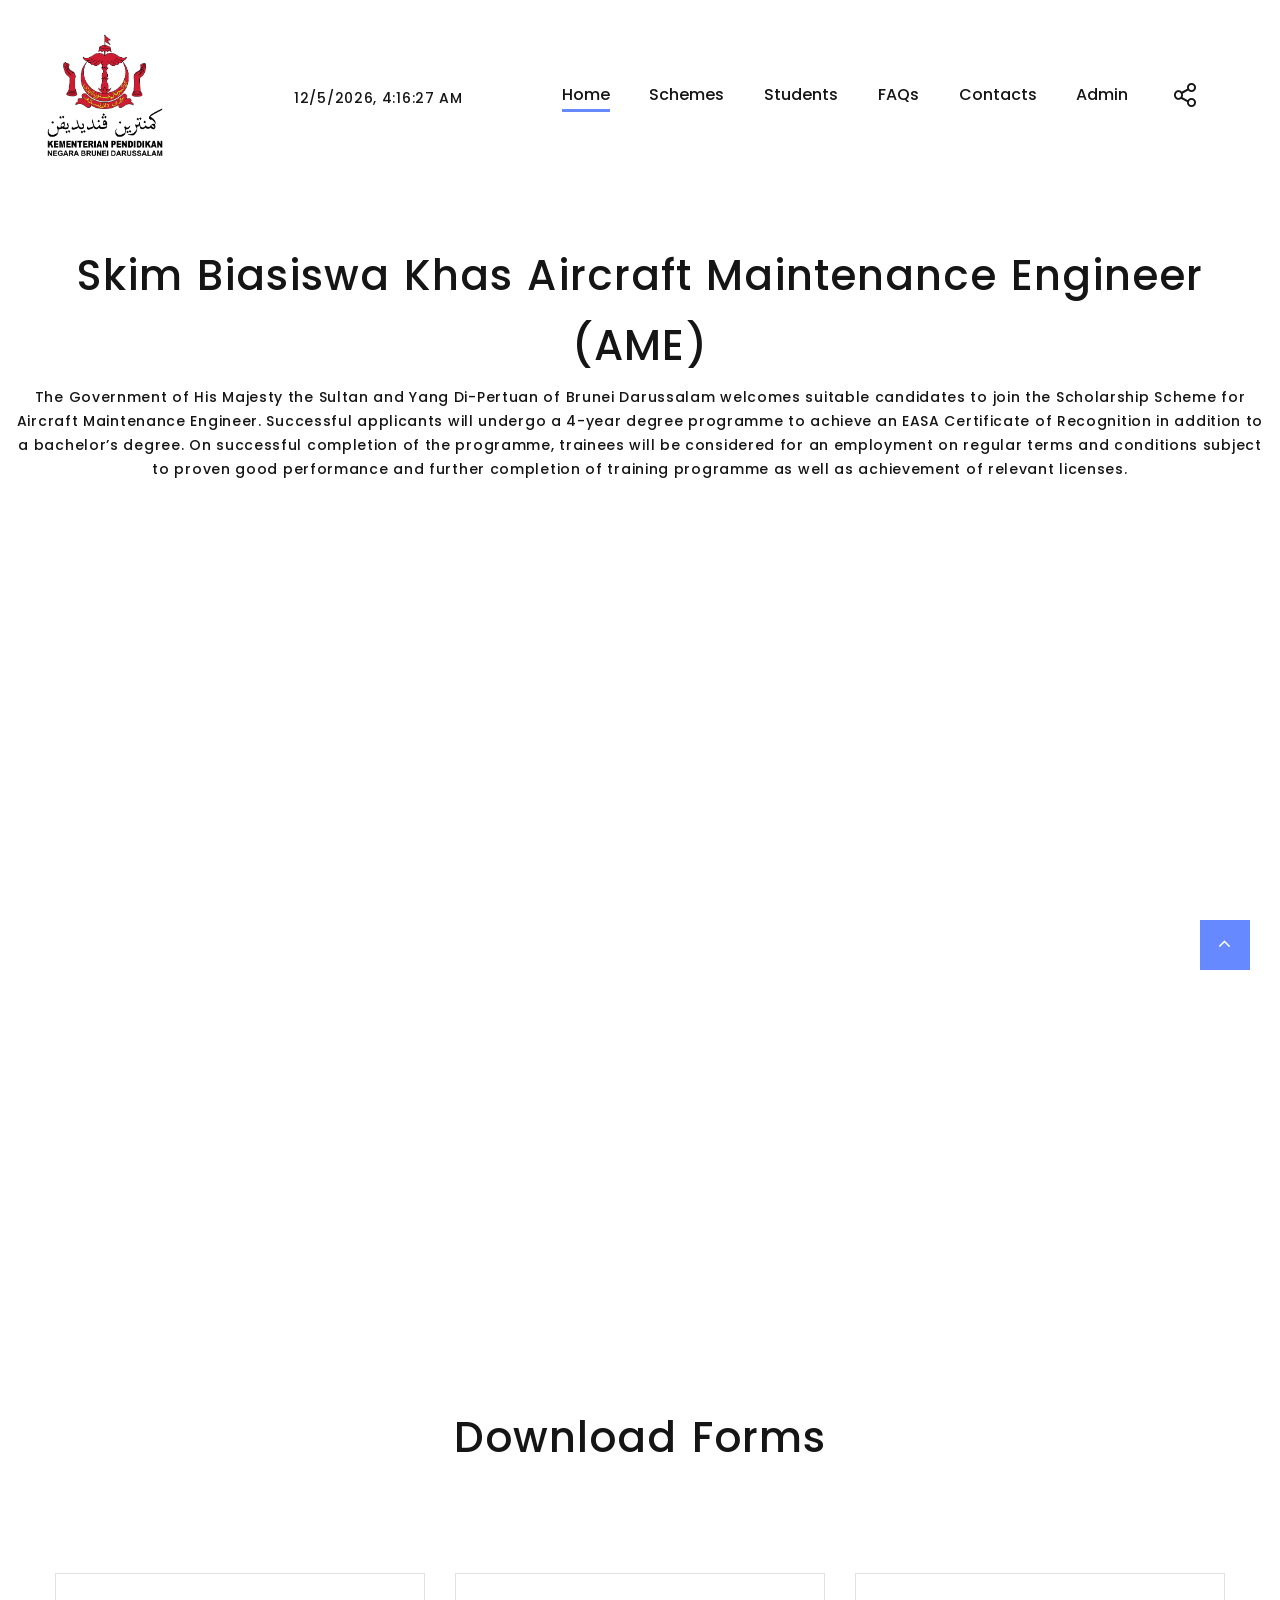
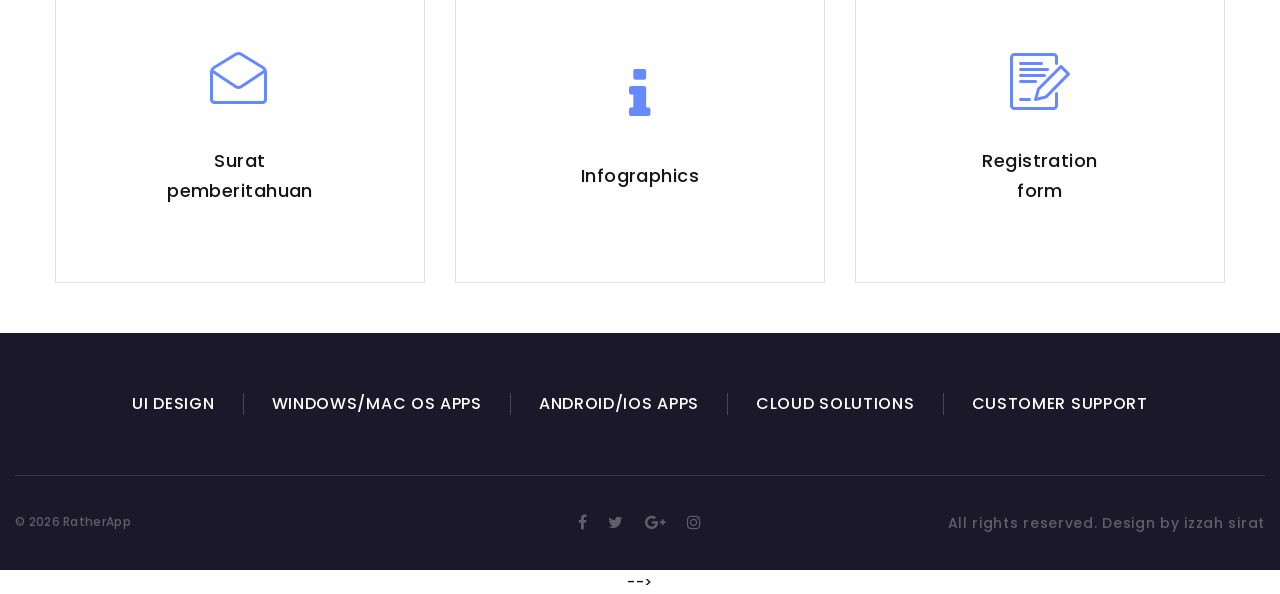
<file: ame.html>
<!DOCTYPE html>
<html class="wide wow-animation" lang="en">
  <head>
    <title>Skim Biasiswa Khas Aircraft Maintenance Engineer (AME)</title>
    <meta name="format-detection" content="telephone=no">
    <meta name="viewport" content="width=device-width, height=device-height, initial-scale=1.0, maximum-scale=1.0, user-scalable=0">
    <meta http-equiv="X-UA-Compatible" content="IE=edge">
    <meta charset="utf-8">
    <link rel="icon" href="images/145.png" type="image/x-icon">
    <!-- Stylesheets-->
    <link rel="stylesheet" type="text/css" href="//fonts.googleapis.com/css?family=Poppins:400,500,600%7CTeko:300,400,500%7CMaven+Pro:500">
    <link rel="stylesheet" href="css/bootstrap.css">
    <link rel="stylesheet" href="css/fonts.css">
    <link rel="stylesheet" href="css/style.css">
    <style>.ie-panel{display: none;background: #212121;padding: 10px 0;box-shadow: 3px 3px 5px 0 rgba(0,0,0,.3);clear: both;text-align:center;position: relative;z-index: 1;} html.ie-10 .ie-panel, html.lt-ie-10 .ie-panel {display: block;}</style>
  </head>
  <body>
    <div class="ie-panel"><a href="http://windows.microsoft.com/en-US/internet-explorer/"><img src="images/ie8-panel/warning_bar_0000_us.jpg" height="42" width="820" alt="You are using an outdated browser. For a faster, safer browsing experience, upgrade for free today."></a></div>
    <div class="preloader">
      <div class="preloader-body">
        <div class="cssload-container"><span></span><span></span><span></span><span></span>
        </div>
      </div>
    </div>
    <div class="page">
      <div id="home">

        <!-- Page Header-->
        <header class="section page-header">
          <!-- RD Navbar-->
          <div class="rd-navbar-wrap">
            <nav class="rd-navbar rd-navbar-classic" data-layout="rd-navbar-fixed" data-sm-layout="rd-navbar-fixed" data-md-layout="rd-navbar-fixed" data-md-device-layout="rd-navbar-fixed" data-lg-layout="rd-navbar-static" data-lg-device-layout="rd-navbar-fixed" data-xl-layout="rd-navbar-static" data-xl-device-layout="rd-navbar-static" data-xxl-layout="rd-navbar-static" data-xxl-device-layout="rd-navbar-static" data-lg-stick-up-offset="46px" data-xl-stick-up-offset="46px" data-xxl-stick-up-offset="46px" data-lg-stick-up="true" data-xl-stick-up="true" data-xxl-stick-up="true">
              <div class="rd-navbar-main-outer">
                <div class="rd-navbar-main">
                  <!-- RD Navbar Panel-->
                  <div class="rd-navbar-panel">
                    <!-- RD Navbar Toggle-->
                    <button class="rd-navbar-toggle" data-rd-navbar-toggle=".rd-navbar-nav-wrap"><span></span></button>
                    <!-- RD Navbar Brand-->
                    <div class="rd-navbar-brand"><a class="brand" href="index.html"><img src="images/Logo MoE-01.png" alt="" width="223" height="50"/></a></div>
                  </div>
                  <div class="rd-navbar-panel">
                    <!-- RD Navbar Toggle-->
                    <button class="rd-navbar-toggle" data-rd-navbar-toggle=".rd-navbar-nav-wrap"><span></span></button>
                    <!-- RD Navbar Brand-->
                    <div class="rd-navbar-brand"><a class="brand"><span id="datetime"></span></a></div>
                  </div>

                  <div class="rd-navbar-main-element">
                    <div class="rd-navbar-nav-wrap">
                      <!-- RD Navbar Share-->
                      <div class="rd-navbar-share fl-bigmug-line-share27" data-rd-navbar-toggle=".rd-navbar-share-list">
                        <ul class="list-inline rd-navbar-share-list">
                          <li class="rd-navbar-share-list-item"><a class="icon fa fa-facebook" href="#"></a></li>
                          <li class="rd-navbar-share-list-item"><a class="icon fa fa-twitter" href="#"></a></li>
                          <li class="rd-navbar-share-list-item"><a class="icon fa fa-google-plus" href="#"></a></li>
                          <li class="rd-navbar-share-list-item"><a target="_blank" href="https://www.instagram.com/scholarship.moe.bn/"><i class="icon fa fa-instagram"></i></a></li>
                        </ul>
                      </div>
                      <ul class="rd-navbar-nav">
                        <li class="rd-nav-item active"><a class="rd-nav-link" href="index.php">Home</a></li>
                        <li class="rd-nav-item"><a class="rd-nav-link" href="index.php">Schemes</a></li>
                        <li class="rd-nav-item"><a class="rd-nav-link" href="index.php">Students</a></li>
                        <li class="rd-nav-item"><a class="rd-nav-link" href="index.php">FAQs</a></li>
                        <li class="rd-nav-item"><a class="rd-nav-link" href="index.php">Contacts</a></li>
                        <li class="rd-nav-item"><a class="rd-nav-link" href="admin/index.php">Admin</a></li>
                      </ul>
                    </div>
                  </div>

                </div>
              </div>
            </nav>
          </div>

          <script>
      // create a function to update the date and time
      function updateDateTime() {
        // create a new `Date` object
        const now = new Date();

        // get the current date and time as a string
        const currentDateTime = now.toLocaleString();

        // update the `textContent` property of the `span` element with the `id` of `datetime`
        document.querySelector('#datetime').textContent = currentDateTime;
      }

      // call the `updateDateTime` function every second
      setInterval(updateDateTime, 1000);
    </script>

        </header>

        <!-- Latest Projects-->
      <section class="section section-sm section-fluid bg-default text-center" id="projects">
        <div class="container-fluid">
          <h2 class="wow fadeInLeft"> Skim Biasiswa Khas Aircraft Maintenance Engineer (AME) </h2>
          <p>The Government of His Majesty the Sultan and Yang Di-Pertuan of Brunei Darussalam welcomes suitable candidates
to join the Scholarship Scheme for Aircraft Maintenance Engineer. Successful applicants will undergo a 4-year
degree programme to achieve an EASA Certificate of Recognition in addition to a bachelor’s degree. On successful
completion of the programme, trainees will be considered for an employment on regular terms and conditions subject
to proven good performance and further completion of training programme as well as achievement of relevant
licenses.</p>
          <h2></h2>
      </div>
    </section>

        <!-- Swiper-->
        <!--<section class="section swiper-container swiper-slider swiper-slider-classic" data-loop="false" data-autoplay="4859" data-simulate-touch="true" data-direction="vertical" data-nav="false">
          <div class="swiper-wrapper text-center">
            <div class="swiper-slide" data-slide-bg="images/cover.jpeg">
              </div>
            </div>
          
        </section>-->

        <!--<img src="images/cover.jpeg" alt="Biasiswa Kerajaan cover" class="center">-->
        <iframe src="https://heyzine.com/flip-book/c150d7e53c.html" style="height:800px;width:1500px;" frameborder="0" title="Iframe Example"></iframe>

        <section class="section section-sm section-fluid bg-default text-center" id="projects">
        <div class="container-fluid">
          <h2 class="wow fadeInLeft"> Download Forms </h2>
      </div>
    </section>

      <section class="section section-sm bg-default">
        <div class="container">

          <div class="row row-30 justify-content-center">

            <div class="col-sm-8 col-md-6 col-lg-4">
              <article class="box-contacts">
                <div class="box-contacts-body">
                  <div class="box-contacts-icon linearicons-envelope-open"></div>
                  <div class="box-contacts-decor"></div>
                  <p class="box-contacts-link"><a href="download.php?file=AME Scholarship Ad 2023.pdf">Surat<br>pemberitahuan</a></p>
                </div>
              </article>
            </div>

            <div class="col-sm-8 col-md-6 col-lg-4">
              <article class="box-contacts">
                <div class="box-contacts-body">
                  <div class="box-contacts-icon fa-info"></div>
                  <div class="box-contacts-decor"></div>
                  <p class="box-contacts-link"><a href="/scholarship/site/AMEInfo.html">Infographics</a></p>
                </div>
              </article>
            </div>

            <div class="col-sm-8 col-md-6 col-lg-4">
              <article class="box-contacts">
                <div class="box-contacts-body">
                  <div class="box-contacts-icon linearicons-register"></div>
                  <div class="box-contacts-decor"></div>
                  <p class="box-contacts-link"><a href="Borang AMES2023 (1).xlsx">Registration<br>form</a></p>
                </div>
              </article>
            </div>

          </div>

        </div>
      </section> 

     <!--  Contact information
      <section class="section section-sm bg-default">
        <div class="container">
          <div class="row row-30 justify-content-center">
            <div class="col-sm-8 col-md-6 col-lg-4">
              <article class="box-contacts">
                <div class="box-contacts-body">
                  <div class="box-contacts-icon fl-bigmug-line-cellphone55"></div>
                  <div class="box-contacts-decor"></div>
                  <p class="box-contacts-link"><a href="tel:#">Tel: +673 2380019</a></p>
                  <p class="box-contacts-link"><a href="tel:#">Fax: +673 2380701</a></p>
                </div>
              </article>
            </div>
            <div class="col-sm-8 col-md-6 col-lg-4">
              <article class="box-contacts">
                <div class="box-contacts-body">
                  <div class="box-contacts-icon fl-bigmug-line-up104"></div>
                  <div class="box-contacts-decor"></div>
                  <p class="box-contacts-link"><a href="#">Tingkat 5, Blok C, Kementerian Pendidikan Berakas, BB3510, Negara Brunei Darussalam</a></p>
                </div>
              </article>
            </div>
            <div class="col-sm-8 col-md-6 col-lg-4">
              <article class="box-contacts">
                <div class="box-contacts-body">
                  <div class="box-contacts-icon fl-bigmug-line-chat55"></div>
                  <div class="box-contacts-decor"></div>
                  <p class="box-contacts-link"><a href="mailto:#">scholarship@moe.gov.bn</a></p>
                </div>
              </article>
            </div>
          </div>
        </div>
      </section> -->

      <!-- Page Footer-->
      <footer class="section section-fluid footer-minimal context-dark">
        <div class="bg-gray-15">
          <div class="container-fluid">
            <div class="footer-minimal-inset oh">
              <ul class="footer-list-category-2">
                <li><a href="#">UI Design</a></li>
                <li><a href="#">Windows/Mac OS Apps</a></li>
                <li><a href="#">Android/iOS Apps</a></li>
                <li><a href="#">Cloud Solutions</a></li>
                <li><a href="#">Customer Support</a></li>
              </ul>
            </div>
            <div class="footer-minimal-bottom-panel text-sm-left">
              <div class="row row-10 align-items-md-center">
                <div class="col-sm-6 col-md-4 text-sm-right text-md-center">
                  <div>
                    <ul class="list-inline list-inline-sm footer-social-list-2">
                      <li><a class="icon fa fa-facebook" href="#"></a></li>
                      <li><a class="icon fa fa-twitter" href="#"></a></li>
                      <li><a class="icon fa fa-google-plus" href="#"></a></li>
                      <li><a class="icon fa fa-instagram" href="#"></a></li>
                    </ul>
                  </div>
                </div>
                <div class="col-sm-6 col-md-4 order-sm-first">
                  <!-- Rights-->
                  <p class="rights"><span>&copy;&nbsp;</span><span class="copyright-year"></span> <span>RatherApp</span>
                  </p>
                </div>
                <div class="col-sm-6 col-md-4 text-md-right"><span>All rights reserved.</span> <span>Design&nbsp;by&nbsp;izzah sirat</span>
                </div>
              </div>
            </div>
          </div>
        </div>
      </footer>


      <div class="modal fade" id="modalCta" tabindex="-1" role="dialog" aria-hidden="true">
        <div class="modal-dialog" role="document">
          <div class="modal-content">
            <div class="modal-header">
              <h4>Contact Us</h4>
              <button class="close" type="button" data-dismiss="modal" aria-label="Close"><span aria-hidden="true">×</span></button>
            </div>
            <div class="modal-body">
              <form class="rd-form rd-form-variant-2 rd-mailform" data-form-output="form-output-global" data-form-type="contact-modal" method="post" action="bat/rd-mailform.php">
                <div class="row row-14 gutters-14">
                  <div class="col-12">
                    <div class="form-wrap">
                      <input class="form-input" id="contact-modal-name" type="text" name="name" data-constraints="@Required">
                      <label class="form-label" for="contact-modal-name">Your Name</label>
                    </div>
                  </div>
                  <div class="col-12">
                    <div class="form-wrap">
                      <input class="form-input" id="contact-modal-email" type="email" name="email" data-constraints="@Email @Required">
                      <label class="form-label" for="contact-modal-email">E-mail</label>
                    </div>
                  </div>
                  <div class="col-12">
                    <div class="form-wrap">
                      <input class="form-input" id="contact-modal-phone" type="text" name="phone" data-constraints="@Numeric">
                      <label class="form-label" for="contact-modal-phone">Phone</label>
                    </div>
                  </div>
                  <div class="col-12">
                    <div class="form-wrap">
                      <label class="form-label" for="contact-modal-message">Message</label>
                      <textarea class="form-input textarea-lg" id="contact-modal-message" name="message" data-constraints="@Required"></textarea>
                    </div>
                  </div>
                </div>
                <button class="button button-primary button-pipaluk" type="submit">Send Message</button>
              </form>
            </div>
          </div>
        </div>
      </div> -->


    </div>
    <!-- Global Mailform Output-->
    <div class="snackbars" id="form-output-global"></div>
    <!-- Javascript-->
    <script src="js/core.min.js"></script>
    <script src="js/script.js"></script>
    <!-- coded by Himic-->
  </body>
</html></title>
</head>
<body>

</body>
</html>
</file>
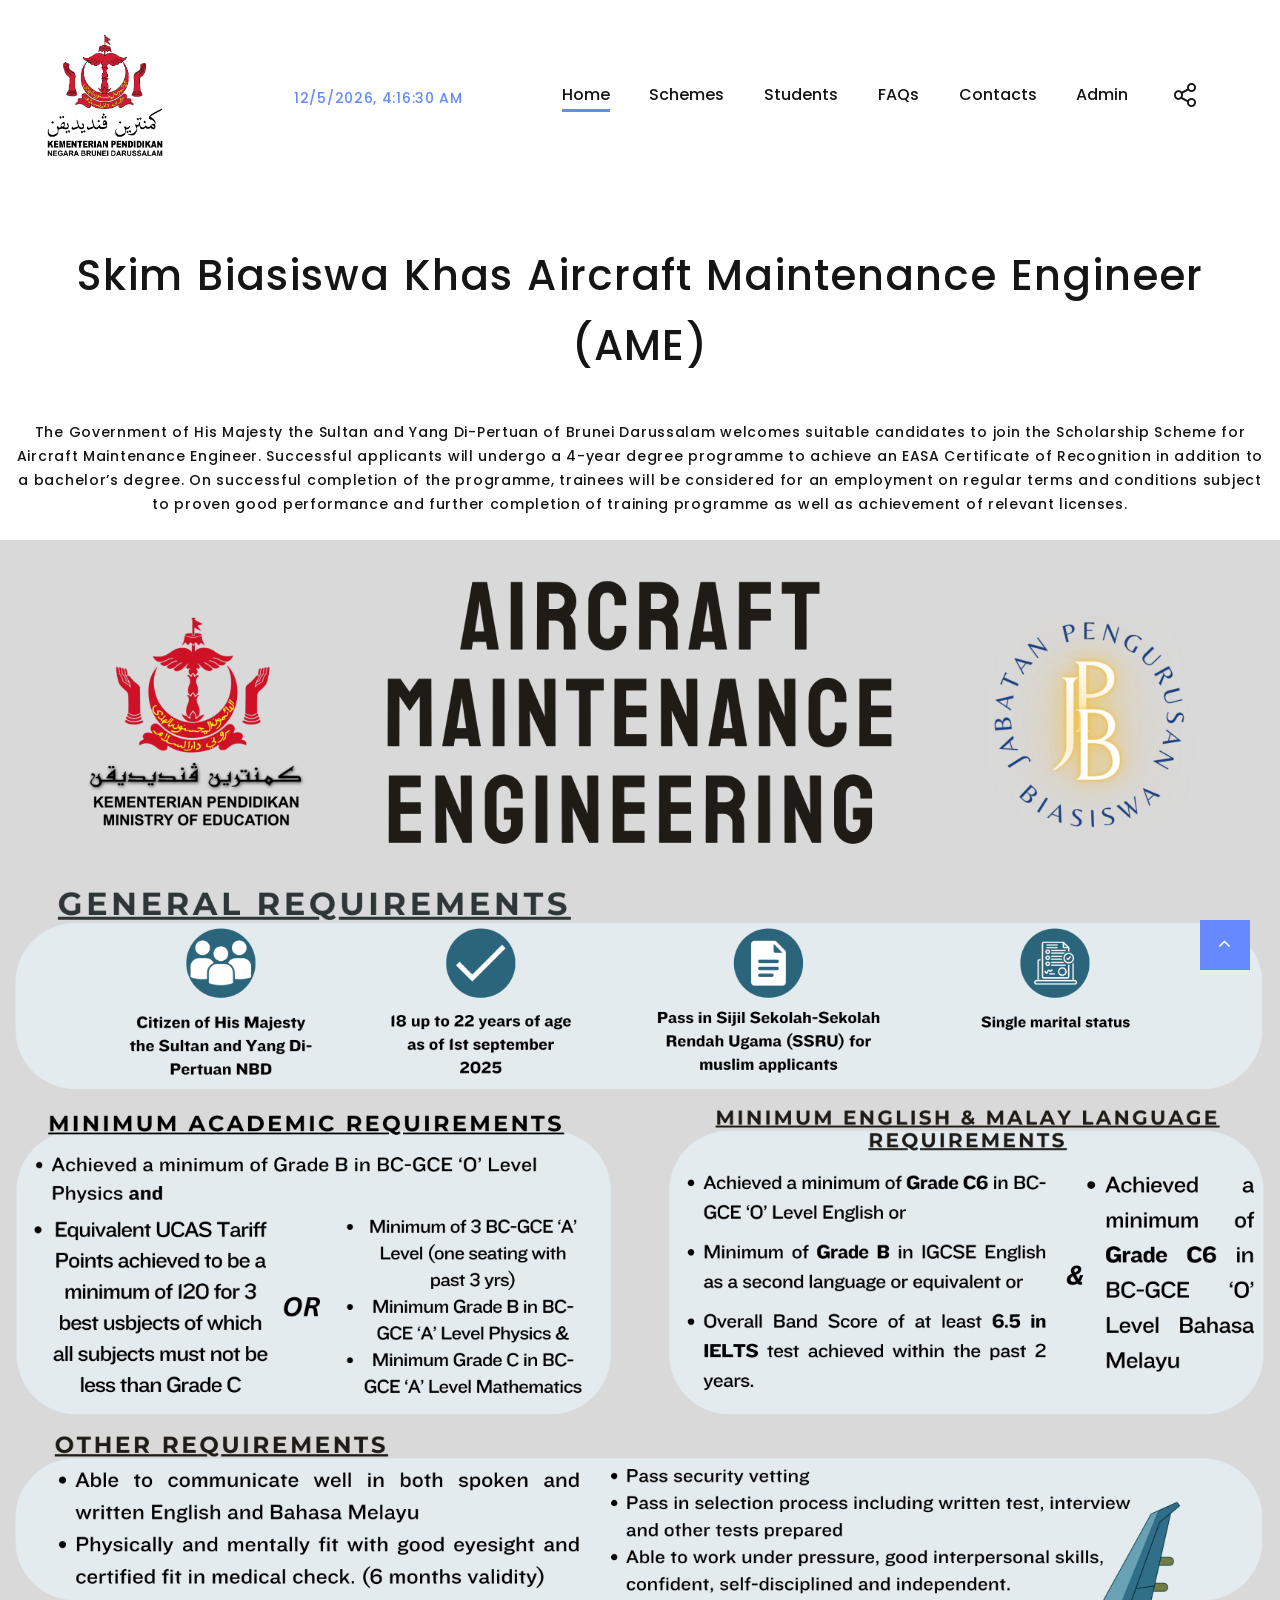
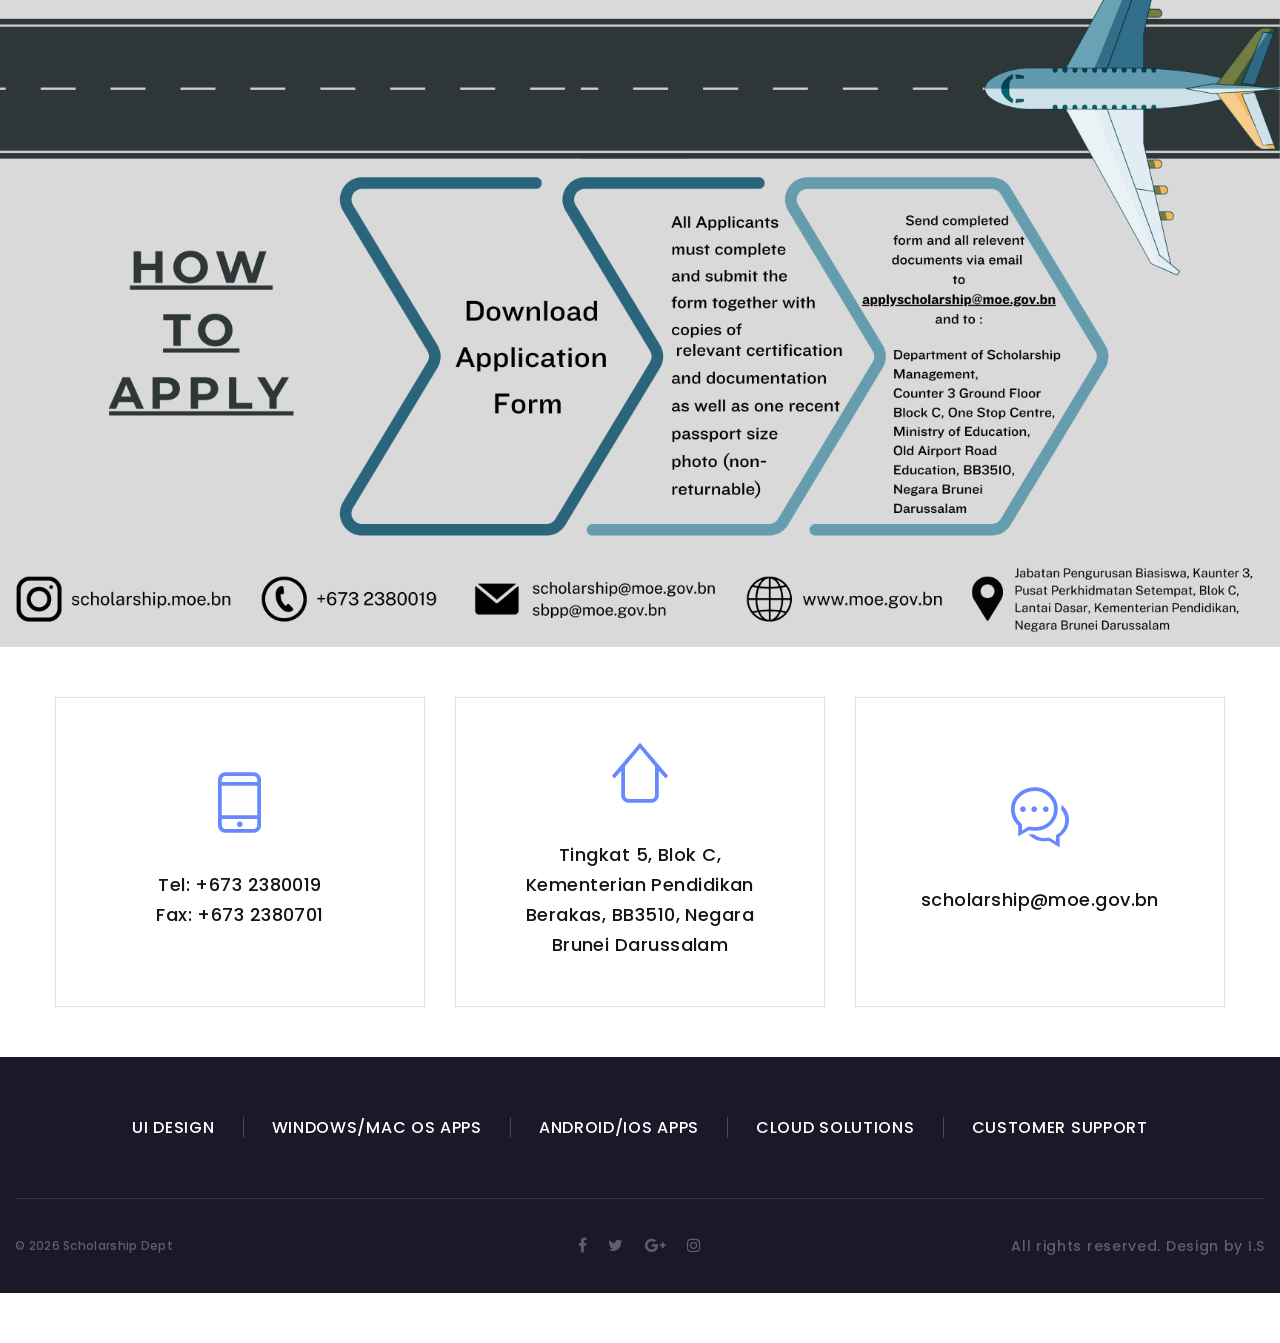
<file: AMEInfo.html>
<!DOCTYPE html>
<html class="wide wow-animation" lang="en">
  <head>
    <title>Skim Biasiswa Khas Aircraft Maintenance Engineer (AME)</title>
    <meta name="format-detection" content="telephone=no">
    <meta name="viewport" content="width=device-width, height=device-height, initial-scale=1.0, maximum-scale=1.0, user-scalable=0">
    <meta http-equiv="X-UA-Compatible" content="IE=edge">
    <meta charset="utf-8">
    <link rel="icon" href="images/145.png" type="image/x-icon">
    <!-- Stylesheets-->
    <link rel="stylesheet" type="text/css" href="//fonts.googleapis.com/css?family=Poppins:400,500,600%7CTeko:300,400,500%7CMaven+Pro:500">
    <link rel="stylesheet" href="css/bootstrap.css">
    <link rel="stylesheet" href="css/fonts.css">
    <link rel="stylesheet" href="css/style.css">
    <style>.ie-panel{display: none;background: #212121;padding: 10px 0;box-shadow: 3px 3px 5px 0 rgba(0,0,0,.3);clear: both;text-align:center;position: relative;z-index: 1;} html.ie-10 .ie-panel, html.lt-ie-10 .ie-panel {display: block;}</style>
  </head>
  <body>
    <div class="ie-panel"><a href="http://windows.microsoft.com/en-US/internet-explorer/"><img src="images/ie8-panel/warning_bar_0000_us.jpg" height="42" width="820" alt="You are using an outdated browser. For a faster, safer browsing experience, upgrade for free today."></a></div>
    <div class="preloader">
      <div class="preloader-body">
        <div class="cssload-container"><span></span><span></span><span></span><span></span>
        </div>
      </div>
    </div>
    <div class="page">
      <div id="home">

        <!-- Page Header-->
        <header class="section page-header">
          <!-- RD Navbar-->
          <div class="rd-navbar-wrap">
            <nav class="rd-navbar rd-navbar-classic" data-layout="rd-navbar-fixed" data-sm-layout="rd-navbar-fixed" data-md-layout="rd-navbar-fixed" data-md-device-layout="rd-navbar-fixed" data-lg-layout="rd-navbar-static" data-lg-device-layout="rd-navbar-fixed" data-xl-layout="rd-navbar-static" data-xl-device-layout="rd-navbar-static" data-xxl-layout="rd-navbar-static" data-xxl-device-layout="rd-navbar-static" data-lg-stick-up-offset="46px" data-xl-stick-up-offset="46px" data-xxl-stick-up-offset="46px" data-lg-stick-up="true" data-xl-stick-up="true" data-xxl-stick-up="true">
              <div class="rd-navbar-main-outer">
                <div class="rd-navbar-main">
                  <!-- RD Navbar Panel-->
                  <div class="rd-navbar-panel">
                    <!-- RD Navbar Toggle-->
                    <button class="rd-navbar-toggle" data-rd-navbar-toggle=".rd-navbar-nav-wrap"><span></span></button>
                    <!-- RD Navbar Brand-->
                    <div class="rd-navbar-brand"><a class="brand" href="index.php"><img src="images/Logo MoE-01.png" alt="" width="223" height="50"/></a></div>
                  </div>
                  <div class="rd-navbar-panel">
                    <!-- RD Navbar Toggle-->
                    <button class="rd-navbar-toggle" data-rd-navbar-toggle=".rd-navbar-nav-wrap"><span></span></button>
                    <!-- RD Navbar Brand-->
                    <div class="rd-navbar-brand"><a class="brand" href="#"><span id="datetime"></span></a></div>
                  </div>

                  <div class="rd-navbar-main-element">
                    <div class="rd-navbar-nav-wrap">
                      <!-- RD Navbar Share-->
                      <div class="rd-navbar-share fl-bigmug-line-share27" data-rd-navbar-toggle=".rd-navbar-share-list">
                        <ul class="list-inline rd-navbar-share-list">
                          <li class="rd-navbar-share-list-item"><a class="icon fa fa-facebook" href="#"></a></li>
                          <li class="rd-navbar-share-list-item"><a class="icon fa fa-twitter" href="#"></a></li>
                          <li class="rd-navbar-share-list-item"><a class="icon fa fa-google-plus" href="#"></a></li>
                          <li class="rd-navbar-share-list-item"><a target="_blank" href="https://www.instagram.com/scholarship.moe.bn/"><i class="icon fa fa-instagram"></i></a></li>
                        </ul>
                      </div>
                      <ul class="rd-navbar-nav">
                        <li class="rd-nav-item active"><a class="rd-nav-link" href="index.php">Home</a></li>
                        <li class="rd-nav-item"><a class="rd-nav-link" href="index.php">Schemes</a></li>
                        <li class="rd-nav-item"><a class="rd-nav-link" href="index.php">Students</a></li>
                        <li class="rd-nav-item"><a class="rd-nav-link" href="index.php">FAQs</a></li>
                        <li class="rd-nav-item"><a class="rd-nav-link" href="index.php">Contacts</a></li>
                        <li class="rd-nav-item"><a class="rd-nav-link" href="admin/index.php">Admin</a></li>
                      </ul>
                    </div>
                  </div>

                </div>
              </div>
            </nav>
          </div>

          <script>
      // create a function to update the date and time
      function updateDateTime() {
        // create a new `Date` object
        const now = new Date();

        // get the current date and time as a string
        const currentDateTime = now.toLocaleString();

        // update the `textContent` property of the `span` element with the `id` of `datetime`
        document.querySelector('#datetime').textContent = currentDateTime;
      }

      // call the `updateDateTime` function every second
      setInterval(updateDateTime, 1000);
    </script>

        </header>

        <!-- Latest Projects-->
      <section class="section section-sm section-fluid bg-default text-center" id="projects">
        <div class="container-fluid">
          <h2 class="wow fadeInLeft"> Skim Biasiswa Khas Aircraft Maintenance Engineer (AME) </h2>
          <br>
          <p>The Government of His Majesty the Sultan and Yang Di-Pertuan of Brunei Darussalam welcomes suitable candidates
to join the Scholarship Scheme for Aircraft Maintenance Engineer. Successful applicants will undergo a 4-year
degree programme to achieve an EASA Certificate of Recognition in addition to a bachelor’s degree. On successful
completion of the programme, trainees will be considered for an employment on regular terms and conditions subject
to proven good performance and further completion of training programme as well as achievement of relevant
licenses.</p>
          <br>
      </div>

        <!-- Swiper-->
        <!--<section class="section swiper-container swiper-slider swiper-slider-classic" data-loop="false" data-autoplay="4859" data-simulate-touch="true" data-direction="vertical" data-nav="false">
          <div class="swiper-wrapper text-center">
            <div class="swiper-slide" data-slide-bg="images/cover.jpeg">
              </div>
            </div>
          
        </section>-->

        <img src="images/AME.png" alt="Biasiswa Kerajaan cover" class="center">

      <!-- Contact information-->
      <section class="section section-sm bg-default">
        <div class="container">
          <div class="row row-30 justify-content-center">
            <div class="col-sm-8 col-md-6 col-lg-4">
              <article class="box-contacts">
                <div class="box-contacts-body">
                  <div class="box-contacts-icon fl-bigmug-line-cellphone55"></div>
                  <div class="box-contacts-decor"></div>
                  <p class="box-contacts-link"><a href="tel:#">Tel: +673 2380019</a></p>
                  <p class="box-contacts-link"><a href="tel:#">Fax: +673 2380701</a></p>
                </div>
              </article>
            </div>
            <div class="col-sm-8 col-md-6 col-lg-4">
              <article class="box-contacts">
                <div class="box-contacts-body">
                  <div class="box-contacts-icon fl-bigmug-line-up104"></div>
                  <div class="box-contacts-decor"></div>
                  <p class="box-contacts-link"><a href="#">Tingkat 5, Blok C, Kementerian Pendidikan Berakas, BB3510, Negara Brunei Darussalam</a></p>
                </div>
              </article>
            </div>
            <div class="col-sm-8 col-md-6 col-lg-4">
              <article class="box-contacts">
                <div class="box-contacts-body">
                  <div class="box-contacts-icon fl-bigmug-line-chat55"></div>
                  <div class="box-contacts-decor"></div>
                  <p class="box-contacts-link"><a href="mailto:#">scholarship@moe.gov.bn</a></p>
                </div>
              </article>
            </div>
          </div>
        </div>
      </section>

      <!-- Page Footer-->
      <footer class="section section-fluid footer-minimal context-dark">
        <div class="bg-gray-15">
          <div class="container-fluid">
            <div class="footer-minimal-inset oh">
              <ul class="footer-list-category-2">
                <li><a href="#">UI Design</a></li>
                <li><a href="#">Windows/Mac OS Apps</a></li>
                <li><a href="#">Android/iOS Apps</a></li>
                <li><a href="#">Cloud Solutions</a></li>
                <li><a href="#">Customer Support</a></li>
              </ul>
            </div>
            <div class="footer-minimal-bottom-panel text-sm-left">
              <div class="row row-10 align-items-md-center">
                <div class="col-sm-6 col-md-4 text-sm-right text-md-center">
                  <div>
                    <ul class="list-inline list-inline-sm footer-social-list-2">
                      <li><a class="icon fa fa-facebook" href="#"></a></li>
                      <li><a class="icon fa fa-twitter" href="#"></a></li>
                      <li><a class="icon fa fa-google-plus" href="#"></a></li>
                      <li><a class="icon fa fa-instagram" href="#"></a></li>
                    </ul>
                  </div>
                </div>
                <div class="col-sm-6 col-md-4 order-sm-first">
                  <!-- Rights-->
                  <p class="rights"><span>&copy;&nbsp;</span><span class="copyright-year"></span> <span>Scholarship Dept</span>
                  </p>
                </div>
                <div class="col-sm-6 col-md-4 text-md-right"><span>All rights reserved.</span> <span>Design&nbsp;by&nbsp;I.S</span>
                </div>
              </div>
            </div>
          </div>
        </div>
      </footer>


      <div class="modal fade" id="modalCta" tabindex="-1" role="dialog" aria-hidden="true">
        <div class="modal-dialog" role="document">
          <div class="modal-content">
            <div class="modal-header">
              <h4>Contact Us</h4>
              <button class="close" type="button" data-dismiss="modal" aria-label="Close"><span aria-hidden="true">×</span></button>
            </div>
            <div class="modal-body">
              <form class="rd-form rd-form-variant-2 rd-mailform" data-form-output="form-output-global" data-form-type="contact-modal" method="post" action="bat/rd-mailform.php">
                <div class="row row-14 gutters-14">
                  <div class="col-12">
                    <div class="form-wrap">
                      <input class="form-input" id="contact-modal-name" type="text" name="name" data-constraints="@Required">
                      <label class="form-label" for="contact-modal-name">Your Name</label>
                    </div>
                  </div>
                  <div class="col-12">
                    <div class="form-wrap">
                      <input class="form-input" id="contact-modal-email" type="email" name="email" data-constraints="@Email @Required">
                      <label class="form-label" for="contact-modal-email">E-mail</label>
                    </div>
                  </div>
                  <div class="col-12">
                    <div class="form-wrap">
                      <input class="form-input" id="contact-modal-phone" type="text" name="phone" data-constraints="@Numeric">
                      <label class="form-label" for="contact-modal-phone">Phone</label>
                    </div>
                  </div>
                  <div class="col-12">
                    <div class="form-wrap">
                      <label class="form-label" for="contact-modal-message">Message</label>
                      <textarea class="form-input textarea-lg" id="contact-modal-message" name="message" data-constraints="@Required"></textarea>
                    </div>
                  </div>
                </div>
                <button class="button button-primary button-pipaluk" type="submit">Send Message</button>
              </form>
            </div>
          </div>
        </div>
      </div>


    </div>
    <!-- Global Mailform Output-->
    <div class="snackbars" id="form-output-global"></div>
    <!-- Javascript-->
    <script src="js/core.min.js"></script>
    <script src="js/script.js"></script>
    <!-- coded by Himic-->
  </body>
</html></title>
</head>
<body>

</body>
</html>
</file>
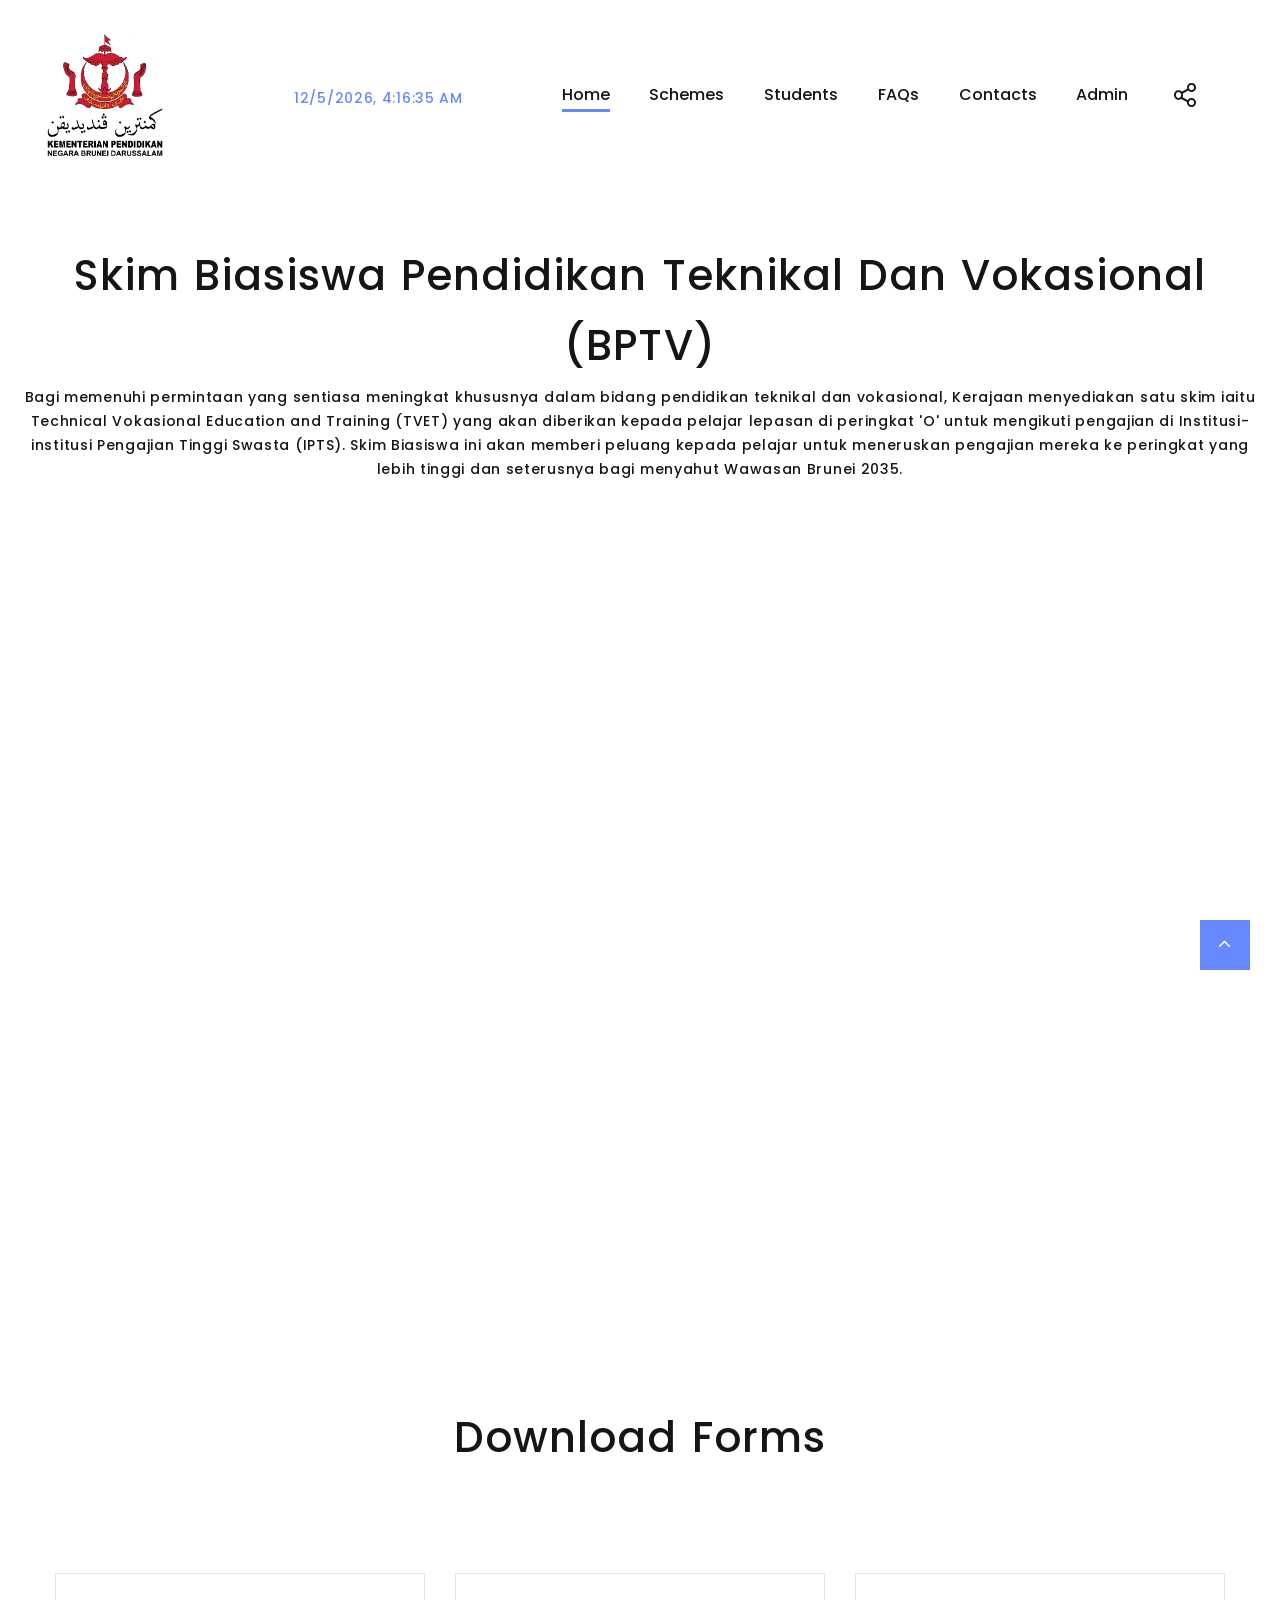
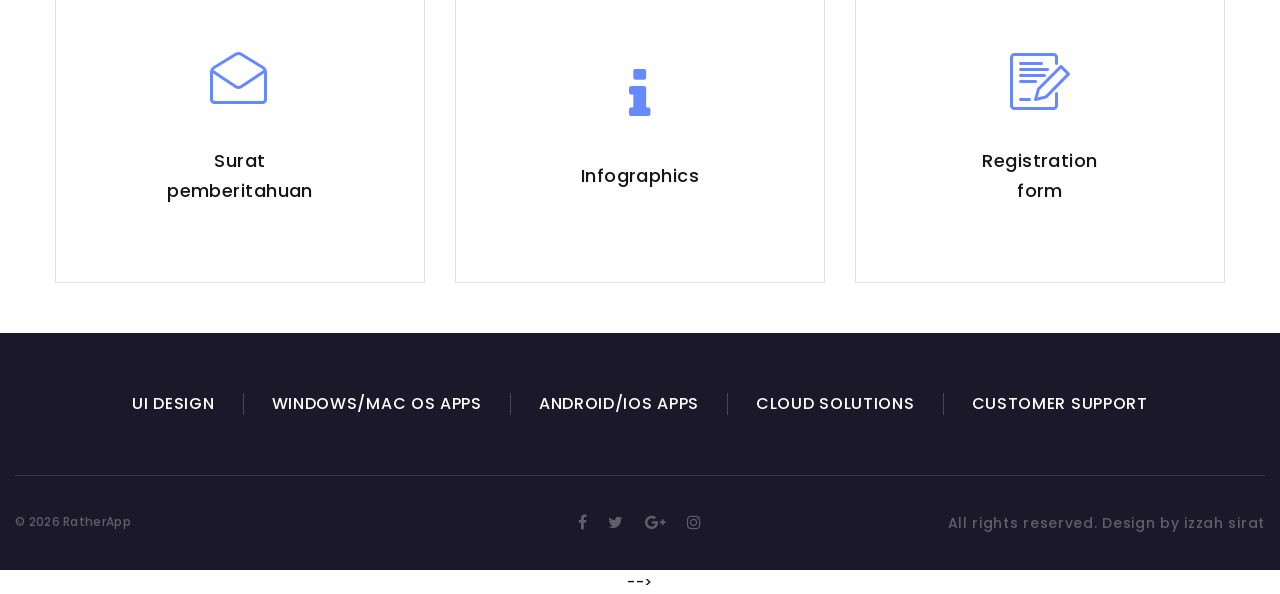
<file: bptv.html>
<!DOCTYPE html>
<html class="wide wow-animation" lang="en">
  <head>
    <title>Skim Biasiswa Pendidikan Teknikal dan Vokasional (BPTV)</title>
    <meta name="format-detection" content="telephone=no">
    <meta name="viewport" content="width=device-width, height=device-height, initial-scale=1.0, maximum-scale=1.0, user-scalable=0">
    <meta http-equiv="X-UA-Compatible" content="IE=edge">
    <meta charset="utf-8">
    <!--<link rel="icon" href="images/145.png" type="image/x-icon">-->
    <!-- Stylesheets-->
    <link rel="stylesheet" type="text/css" href="//fonts.googleapis.com/css?family=Poppins:400,500,600%7CTeko:300,400,500%7CMaven+Pro:500">
    <link rel="stylesheet" href="css/bootstrap.css">
    <link rel="stylesheet" href="css/fonts.css">
    <link rel="stylesheet" href="css/style.css">
    <style>.ie-panel{display: none;background: #212121;padding: 10px 0;box-shadow: 3px 3px 5px 0 rgba(0,0,0,.3);clear: both;text-align:center;position: relative;z-index: 1;} html.ie-10 .ie-panel, html.lt-ie-10 .ie-panel {display: block;}</style>
  </head>
  <body>
    <div class="ie-panel"><a href="http://windows.microsoft.com/en-US/internet-explorer/"><img src="images/ie8-panel/warning_bar_0000_us.jpg" height="42" width="820" alt="You are using an outdated browser. For a faster, safer browsing experience, upgrade for free today."></a></div>
    <div class="preloader">
      <div class="preloader-body">
        <div class="cssload-container"><span></span><span></span><span></span><span></span>
        </div>
      </div>
    </div>
    <div class="page">
      <div id="home">

        <!-- Page Header-->
        <header class="section page-header">
          <!-- RD Navbar-->
          <div class="rd-navbar-wrap">
            <nav class="rd-navbar rd-navbar-classic" data-layout="rd-navbar-fixed" data-sm-layout="rd-navbar-fixed" data-md-layout="rd-navbar-fixed" data-md-device-layout="rd-navbar-fixed" data-lg-layout="rd-navbar-static" data-lg-device-layout="rd-navbar-fixed" data-xl-layout="rd-navbar-static" data-xl-device-layout="rd-navbar-static" data-xxl-layout="rd-navbar-static" data-xxl-device-layout="rd-navbar-static" data-lg-stick-up-offset="46px" data-xl-stick-up-offset="46px" data-xxl-stick-up-offset="46px" data-lg-stick-up="true" data-xl-stick-up="true" data-xxl-stick-up="true">
              <div class="rd-navbar-main-outer">
                <div class="rd-navbar-main">
                  <!-- RD Navbar Panel-->
                  <div class="rd-navbar-panel">
                    <!-- RD Navbar Toggle-->
                    <button class="rd-navbar-toggle" data-rd-navbar-toggle=".rd-navbar-nav-wrap"><span></span></button>
                    <!-- RD Navbar Brand-->
                    <div class="rd-navbar-brand"><a class="brand" href="index.html"><img src="images/Logo MoE-01.png" alt="" width="223" height="50"/></a></div>
                  </div>
                  <div class="rd-navbar-panel">
                    <!-- RD Navbar Toggle-->
                    <button class="rd-navbar-toggle" data-rd-navbar-toggle=".rd-navbar-nav-wrap"><span></span></button>
                    <!-- RD Navbar Brand-->
                    <div class="rd-navbar-brand"><a class="brand" href="index.php"><span id="datetime"></span></a></div>
                  </div>

                  <div class="rd-navbar-main-element">
                    <div class="rd-navbar-nav-wrap">
                      <!-- RD Navbar Share-->
                      <div class="rd-navbar-share fl-bigmug-line-share27" data-rd-navbar-toggle=".rd-navbar-share-list">
                        <ul class="list-inline rd-navbar-share-list">
                          <li class="rd-navbar-share-list-item"><a class="icon fa fa-facebook" href="#"></a></li>
                          <li class="rd-navbar-share-list-item"><a class="icon fa fa-twitter" href="#"></a></li>
                          <li class="rd-navbar-share-list-item"><a class="icon fa fa-google-plus" href="#"></a></li>
                          <li class="rd-navbar-share-list-item"><a target="_blank" href="https://www.instagram.com/scholarship.moe.bn/"><i class="icon fa fa-instagram"></i></a></li>
                        </ul>
                      </div>
                      <ul class="rd-navbar-nav">
                        <li class="rd-nav-item active"><a class="rd-nav-link" href="index.php">Home</a></li>
                        <li class="rd-nav-item"><a class="rd-nav-link" href="index.php">Schemes</a></li>
                        <li class="rd-nav-item"><a class="rd-nav-link" href="index.php">Students</a></li>
                        <li class="rd-nav-item"><a class="rd-nav-link" href="index.php">FAQs</a></li>
                        <li class="rd-nav-item"><a class="rd-nav-link" href="index.php">Contacts</a></li>
                        <li class="rd-nav-item"><a class="rd-nav-link" href="admin/index.php">Admin</a></li>
                      </ul>
                    </div>
                  </div>

                </div>
              </div>
            </nav>
          </div>

          <script>
      // create a function to update the date and time
      function updateDateTime() {
        // create a new `Date` object
        const now = new Date();

        // get the current date and time as a string
        const currentDateTime = now.toLocaleString();

        // update the `textContent` property of the `span` element with the `id` of `datetime`
        document.querySelector('#datetime').textContent = currentDateTime;
      }

      // call the `updateDateTime` function every second
      setInterval(updateDateTime, 1000);
    </script>

        </header>

        <!-- Latest Projects-->
      <section class="section section-sm section-fluid bg-default text-center" id="projects">
        <div class="container-fluid">
          <h2 class="wow fadeInLeft"> Skim Biasiswa Pendidikan Teknikal dan Vokasional (BPTV) </h2>
<p>Bagi memenuhi permintaan yang sentiasa meningkat khususnya dalam bidang pendidikan teknikal dan vokasional, Kerajaan menyediakan satu skim iaitu Technical Vokasional Education and Training (TVET) yang akan diberikan kepada pelajar lepasan di peringkat 'O' untuk mengikuti pengajian di Institusi-institusi Pengajian Tinggi Swasta (IPTS). Skim Biasiswa ini akan memberi peluang kepada pelajar untuk meneruskan pengajian mereka ke peringkat yang lebih tinggi dan seterusnya bagi menyahut Wawasan Brunei 2035.</p>
          <h2></h2>
      </div>
    </section>

        <!-- Swiper-->
        <!--<section class="section swiper-container swiper-slider swiper-slider-classic" data-loop="false" data-autoplay="4859" data-simulate-touch="true" data-direction="vertical" data-nav="false">
          <div class="swiper-wrapper text-center">
            <div class="swiper-slide" data-slide-bg="images/cover.jpeg">
              </div>
            </div>
          
        </section>-->

        <!--<img src="images/cover.jpeg" alt="Biasiswa Kerajaan cover" class="center">-->
        <iframe src="https://heyzine.com/flip-book/f3e285c2da.html" style="height:800px;width:1500px;" frameborder="0" title="Iframe Example"></iframe>

        <section class="section section-sm section-fluid bg-default text-center" id="projects">
        <div class="container-fluid">
          <h2 class="wow fadeInLeft"> Download Forms </h2>
      </div>
    </section>

      <section class="section section-sm bg-default">
        <div class="container">

          <div class="row row-30 justify-content-center">

            <div class="col-sm-8 col-md-6 col-lg-4">
              <article class="box-contacts">
                <div class="box-contacts-body">
                  <div class="box-contacts-icon linearicons-envelope-open"></div>
                  <div class="box-contacts-decor"></div>
                  <p class="box-contacts-link"><a href="download.php?file=Surat pemberitahuan BPTV 2023 2024.pdf" target="_new">Surat<br>pemberitahuan</a></p>
                </div>
              </article>
            </div>

            <div class="col-sm-8 col-md-6 col-lg-4">
              <article class="box-contacts">
                <div class="box-contacts-body">
                  <div class="box-contacts-icon fa-info"></div>
                  <div class="box-contacts-decor"></div>
                  <p class="box-contacts-link"><a href="/scholarship/site/BPTVInfo.html">Infographics</a></p>
                </div>
              </article>
            </div>

            <div class="col-sm-8 col-md-6 col-lg-4">
              <article class="box-contacts">
                <div class="box-contacts-body">
                  <div class="box-contacts-icon linearicons-register"></div>
                  <div class="box-contacts-decor"></div>
                  <p class="box-contacts-link"><a href="download.php?file=Borang BPTVA12023.xlsx" target="_new">Registration<br>form</a></p>
                </div>
              </article>
            </div>

          </div>

        </div>
      </section> 

     <!--  Contact information
      <section class="section section-sm bg-default">
        <div class="container">
          <div class="row row-30 justify-content-center">
            <div class="col-sm-8 col-md-6 col-lg-4">
              <article class="box-contacts">
                <div class="box-contacts-body">
                  <div class="box-contacts-icon fl-bigmug-line-cellphone55"></div>
                  <div class="box-contacts-decor"></div>
                  <p class="box-contacts-link"><a href="tel:#">Tel: +673 2380019</a></p>
                  <p class="box-contacts-link"><a href="tel:#">Fax: +673 2380701</a></p>
                </div>
              </article>
            </div>
            <div class="col-sm-8 col-md-6 col-lg-4">
              <article class="box-contacts">
                <div class="box-contacts-body">
                  <div class="box-contacts-icon fl-bigmug-line-up104"></div>
                  <div class="box-contacts-decor"></div>
                  <p class="box-contacts-link"><a href="#">Tingkat 5, Blok C, Kementerian Pendidikan Berakas, BB3510, Negara Brunei Darussalam</a></p>
                </div>
              </article>
            </div>
            <div class="col-sm-8 col-md-6 col-lg-4">
              <article class="box-contacts">
                <div class="box-contacts-body">
                  <div class="box-contacts-icon fl-bigmug-line-chat55"></div>
                  <div class="box-contacts-decor"></div>
                  <p class="box-contacts-link"><a href="mailto:#">scholarship@moe.gov.bn</a></p>
                </div>
              </article>
            </div>
          </div>
        </div>
      </section> -->

      <!-- Page Footer-->
      <footer class="section section-fluid footer-minimal context-dark">
        <div class="bg-gray-15">
          <div class="container-fluid">
            <div class="footer-minimal-inset oh">
              <ul class="footer-list-category-2">
                <li><a href="#">UI Design</a></li>
                <li><a href="#">Windows/Mac OS Apps</a></li>
                <li><a href="#">Android/iOS Apps</a></li>
                <li><a href="#">Cloud Solutions</a></li>
                <li><a href="#">Customer Support</a></li>
              </ul>
            </div>
            <div class="footer-minimal-bottom-panel text-sm-left">
              <div class="row row-10 align-items-md-center">
                <div class="col-sm-6 col-md-4 text-sm-right text-md-center">
                  <div>
                    <ul class="list-inline list-inline-sm footer-social-list-2">
                      <li><a class="icon fa fa-facebook" href="#"></a></li>
                      <li><a class="icon fa fa-twitter" href="#"></a></li>
                      <li><a class="icon fa fa-google-plus" href="#"></a></li>
                      <li><a class="icon fa fa-instagram" href="#"></a></li>
                    </ul>
                  </div>
                </div>
                <div class="col-sm-6 col-md-4 order-sm-first">
                  <!-- Rights-->
                  <p class="rights"><span>&copy;&nbsp;</span><span class="copyright-year"></span> <span>RatherApp</span>
                  </p>
                </div>
                <div class="col-sm-6 col-md-4 text-md-right"><span>All rights reserved.</span> <span>Design&nbsp;by&nbsp;izzah sirat</span>
                </div>
              </div>
            </div>
          </div>
        </div>
      </footer>


      <div class="modal fade" id="modalCta" tabindex="-1" role="dialog" aria-hidden="true">
        <div class="modal-dialog" role="document">
          <div class="modal-content">
            <div class="modal-header">
              <h4>Contact Us</h4>
              <button class="close" type="button" data-dismiss="modal" aria-label="Close"><span aria-hidden="true">×</span></button>
            </div>
            <div class="modal-body">
              <form class="rd-form rd-form-variant-2 rd-mailform" data-form-output="form-output-global" data-form-type="contact-modal" method="post" action="bat/rd-mailform.php">
                <div class="row row-14 gutters-14">
                  <div class="col-12">
                    <div class="form-wrap">
                      <input class="form-input" id="contact-modal-name" type="text" name="name" data-constraints="@Required">
                      <label class="form-label" for="contact-modal-name">Your Name</label>
                    </div>
                  </div>
                  <div class="col-12">
                    <div class="form-wrap">
                      <input class="form-input" id="contact-modal-email" type="email" name="email" data-constraints="@Email @Required">
                      <label class="form-label" for="contact-modal-email">E-mail</label>
                    </div>
                  </div>
                  <div class="col-12">
                    <div class="form-wrap">
                      <input class="form-input" id="contact-modal-phone" type="text" name="phone" data-constraints="@Numeric">
                      <label class="form-label" for="contact-modal-phone">Phone</label>
                    </div>
                  </div>
                  <div class="col-12">
                    <div class="form-wrap">
                      <label class="form-label" for="contact-modal-message">Message</label>
                      <textarea class="form-input textarea-lg" id="contact-modal-message" name="message" data-constraints="@Required"></textarea>
                    </div>
                  </div>
                </div>
                <button class="button button-primary button-pipaluk" type="submit">Send Message</button>
              </form>
            </div>
          </div>
        </div>
      </div> -->


    </div>
    <!-- Global Mailform Output-->
    <div class="snackbars" id="form-output-global"></div>
    <!-- Javascript-->
    <script src="js/core.min.js"></script>
    <script src="js/script.js"></script>
    <!-- coded by Himic-->
  </body>
</html></title>
</head>
<body>

</body>
</html>
</file>
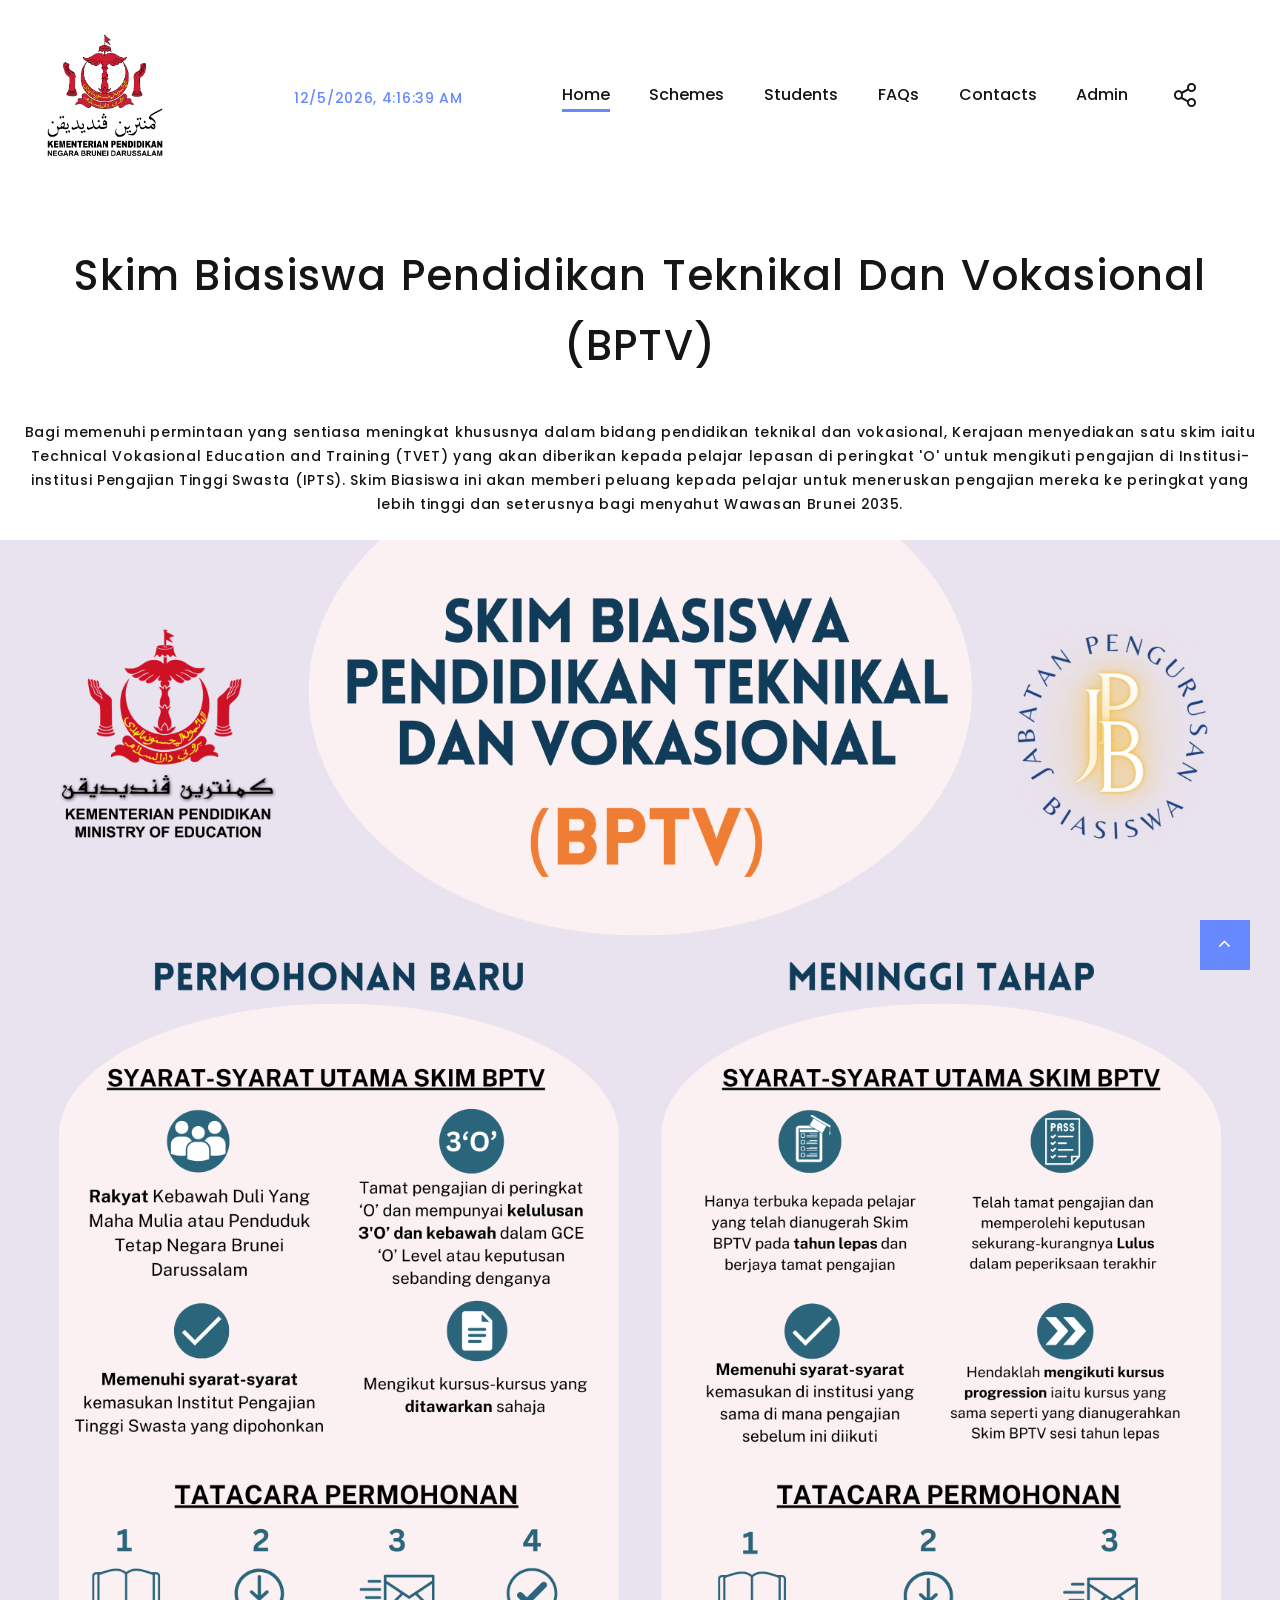
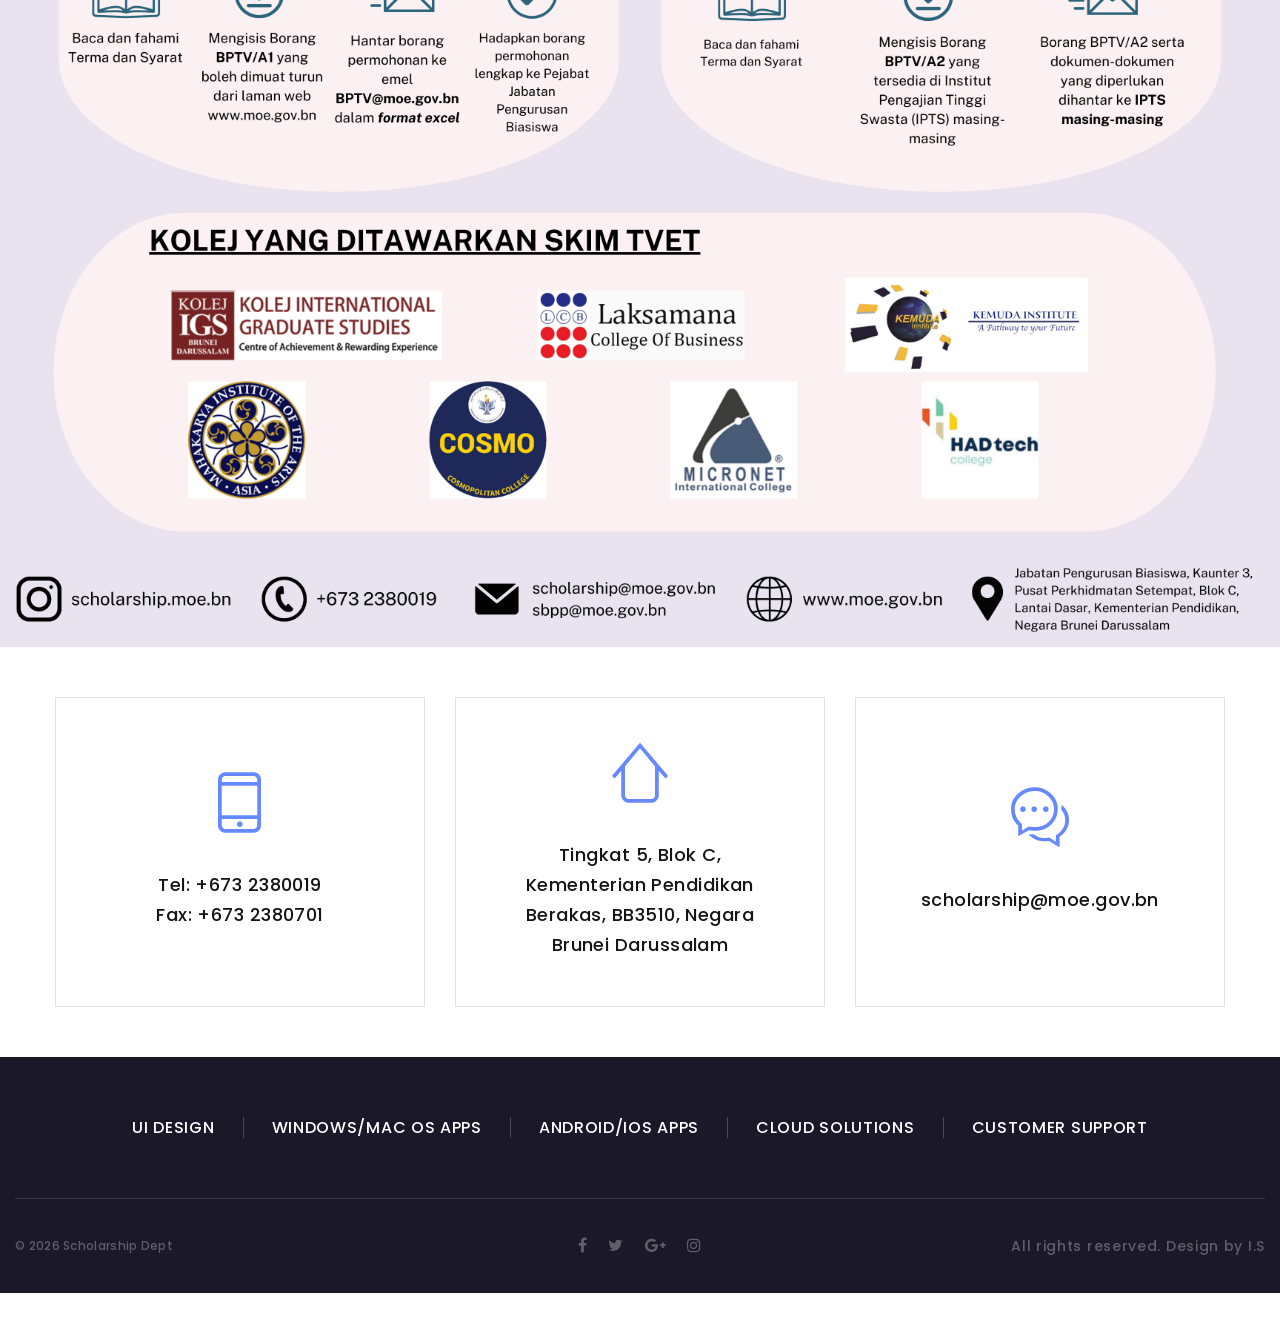
<file: BPTVInfo.html>
<!DOCTYPE html>
<html class="wide wow-animation" lang="en">
  <head>
    <title>Skim Biasiswa Pendidikan Teknikal dan Vokasional (BPTV)</title>
    <meta name="format-detection" content="telephone=no">
    <meta name="viewport" content="width=device-width, height=device-height, initial-scale=1.0, maximum-scale=1.0, user-scalable=0">
    <meta http-equiv="X-UA-Compatible" content="IE=edge">
    <meta charset="utf-8">
    <link rel="icon" href="images/145.png" type="image/x-icon">
    <!-- Stylesheets-->
    <link rel="stylesheet" type="text/css" href="//fonts.googleapis.com/css?family=Poppins:400,500,600%7CTeko:300,400,500%7CMaven+Pro:500">
    <link rel="stylesheet" href="css/bootstrap.css">
    <link rel="stylesheet" href="css/fonts.css">
    <link rel="stylesheet" href="css/style.css">
    <style>.ie-panel{display: none;background: #212121;padding: 10px 0;box-shadow: 3px 3px 5px 0 rgba(0,0,0,.3);clear: both;text-align:center;position: relative;z-index: 1;} html.ie-10 .ie-panel, html.lt-ie-10 .ie-panel {display: block;}</style>
  </head>
  <body>
    <div class="ie-panel"><a href="http://windows.microsoft.com/en-US/internet-explorer/"><img src="images/ie8-panel/warning_bar_0000_us.jpg" height="42" width="820" alt="You are using an outdated browser. For a faster, safer browsing experience, upgrade for free today."></a></div>
    <div class="preloader">
      <div class="preloader-body">
        <div class="cssload-container"><span></span><span></span><span></span><span></span>
        </div>
      </div>
    </div>
    <div class="page">
      <div id="home">

        <!-- Page Header-->
        <header class="section page-header">
          <!-- RD Navbar-->
          <div class="rd-navbar-wrap">
            <nav class="rd-navbar rd-navbar-classic" data-layout="rd-navbar-fixed" data-sm-layout="rd-navbar-fixed" data-md-layout="rd-navbar-fixed" data-md-device-layout="rd-navbar-fixed" data-lg-layout="rd-navbar-static" data-lg-device-layout="rd-navbar-fixed" data-xl-layout="rd-navbar-static" data-xl-device-layout="rd-navbar-static" data-xxl-layout="rd-navbar-static" data-xxl-device-layout="rd-navbar-static" data-lg-stick-up-offset="46px" data-xl-stick-up-offset="46px" data-xxl-stick-up-offset="46px" data-lg-stick-up="true" data-xl-stick-up="true" data-xxl-stick-up="true">
              <div class="rd-navbar-main-outer">
                <div class="rd-navbar-main">
                  <!-- RD Navbar Panel-->
                  <div class="rd-navbar-panel">
                    <!-- RD Navbar Toggle-->
                    <button class="rd-navbar-toggle" data-rd-navbar-toggle=".rd-navbar-nav-wrap"><span></span></button>
                    <!-- RD Navbar Brand-->
                    <div class="rd-navbar-brand"><a class="brand" href="index.php"><img src="images/Logo MoE-01.png" alt="" width="223" height="50"/></a></div>
                  </div>
                  <div class="rd-navbar-panel">
                    <!-- RD Navbar Toggle-->
                    <button class="rd-navbar-toggle" data-rd-navbar-toggle=".rd-navbar-nav-wrap"><span></span></button>
                    <!-- RD Navbar Brand-->
                    <div class="rd-navbar-brand"><a class="brand" href="#"><span id="datetime"></span></a></div>
                  </div>

                  <div class="rd-navbar-main-element">
                    <div class="rd-navbar-nav-wrap">
                      <!-- RD Navbar Share-->
                      <div class="rd-navbar-share fl-bigmug-line-share27" data-rd-navbar-toggle=".rd-navbar-share-list">
                        <ul class="list-inline rd-navbar-share-list">
                          <li class="rd-navbar-share-list-item"><a class="icon fa fa-facebook" href="#"></a></li>
                          <li class="rd-navbar-share-list-item"><a class="icon fa fa-twitter" href="#"></a></li>
                          <li class="rd-navbar-share-list-item"><a class="icon fa fa-google-plus" href="#"></a></li>
                          <li class="rd-navbar-share-list-item"><a target="_blank" href="https://www.instagram.com/scholarship.moe.bn/"><i class="icon fa fa-instagram"></i></a></li>
                        </ul>
                      </div>
                      <ul class="rd-navbar-nav">
                        <li class="rd-nav-item active"><a class="rd-nav-link" href="index.php">Home</a></li>
                        <li class="rd-nav-item"><a class="rd-nav-link" href="index.php">Schemes</a></li>
                        <li class="rd-nav-item"><a class="rd-nav-link" href="index.php">Students</a></li>
                        <li class="rd-nav-item"><a class="rd-nav-link" href="index.php">FAQs</a></li>
                        <li class="rd-nav-item"><a class="rd-nav-link" href="index.php">Contacts</a></li>
                        <li class="rd-nav-item"><a class="rd-nav-link" href="admin/index.php">Admin</a></li>
                      </ul>
                    </div>
                  </div>

                </div>
              </div>
            </nav>
          </div>

          <script>
      // create a function to update the date and time
      function updateDateTime() {
        // create a new `Date` object
        const now = new Date();

        // get the current date and time as a string
        const currentDateTime = now.toLocaleString();

        // update the `textContent` property of the `span` element with the `id` of `datetime`
        document.querySelector('#datetime').textContent = currentDateTime;
      }

      // call the `updateDateTime` function every second
      setInterval(updateDateTime, 1000);
    </script>

        </header>

        <!-- Latest Projects-->
      <section class="section section-sm section-fluid bg-default text-center" id="projects">
        <div class="container-fluid">
          <h2 class="wow fadeInLeft"> Skim Biasiswa Pendidikan Teknikal dan Vokasional (BPTV) </h2>
          <br>
          <p>Bagi memenuhi permintaan yang sentiasa meningkat khususnya dalam bidang pendidikan teknikal dan vokasional, Kerajaan menyediakan satu skim iaitu Technical Vokasional Education and Training (TVET) yang akan diberikan kepada pelajar lepasan di peringkat 'O' untuk mengikuti pengajian di Institusi-institusi Pengajian Tinggi Swasta (IPTS). Skim Biasiswa ini akan memberi peluang kepada pelajar untuk meneruskan pengajian mereka ke peringkat yang lebih tinggi dan seterusnya bagi menyahut Wawasan Brunei 2035.</p>
          <br>
      </div>

        <!-- Swiper-->
        <!--<section class="section swiper-container swiper-slider swiper-slider-classic" data-loop="false" data-autoplay="4859" data-simulate-touch="true" data-direction="vertical" data-nav="false">
          <div class="swiper-wrapper text-center">
            <div class="swiper-slide" data-slide-bg="images/cover.jpeg">
              </div>
            </div>
          
        </section>-->

        <img src="images/BPTV.png" alt="Biasiswa Kerajaan cover" class="center">

      <!-- Contact information-->
      <section class="section section-sm bg-default">
        <div class="container">
          <div class="row row-30 justify-content-center">
            <div class="col-sm-8 col-md-6 col-lg-4">
              <article class="box-contacts">
                <div class="box-contacts-body">
                  <div class="box-contacts-icon fl-bigmug-line-cellphone55"></div>
                  <div class="box-contacts-decor"></div>
                  <p class="box-contacts-link"><a href="tel:#">Tel: +673 2380019</a></p>
                  <p class="box-contacts-link"><a href="tel:#">Fax: +673 2380701</a></p>
                </div>
              </article>
            </div>
            <div class="col-sm-8 col-md-6 col-lg-4">
              <article class="box-contacts">
                <div class="box-contacts-body">
                  <div class="box-contacts-icon fl-bigmug-line-up104"></div>
                  <div class="box-contacts-decor"></div>
                  <p class="box-contacts-link"><a href="#">Tingkat 5, Blok C, Kementerian Pendidikan Berakas, BB3510, Negara Brunei Darussalam</a></p>
                </div>
              </article>
            </div>
            <div class="col-sm-8 col-md-6 col-lg-4">
              <article class="box-contacts">
                <div class="box-contacts-body">
                  <div class="box-contacts-icon fl-bigmug-line-chat55"></div>
                  <div class="box-contacts-decor"></div>
                  <p class="box-contacts-link"><a href="mailto:#">scholarship@moe.gov.bn</a></p>
                </div>
              </article>
            </div>
          </div>
        </div>
      </section>

      <!-- Page Footer-->
      <footer class="section section-fluid footer-minimal context-dark">
        <div class="bg-gray-15">
          <div class="container-fluid">
            <div class="footer-minimal-inset oh">
              <ul class="footer-list-category-2">
                <li><a href="#">UI Design</a></li>
                <li><a href="#">Windows/Mac OS Apps</a></li>
                <li><a href="#">Android/iOS Apps</a></li>
                <li><a href="#">Cloud Solutions</a></li>
                <li><a href="#">Customer Support</a></li>
              </ul>
            </div>
            <div class="footer-minimal-bottom-panel text-sm-left">
              <div class="row row-10 align-items-md-center">
                <div class="col-sm-6 col-md-4 text-sm-right text-md-center">
                  <div>
                    <ul class="list-inline list-inline-sm footer-social-list-2">
                      <li><a class="icon fa fa-facebook" href="#"></a></li>
                      <li><a class="icon fa fa-twitter" href="#"></a></li>
                      <li><a class="icon fa fa-google-plus" href="#"></a></li>
                      <li><a class="icon fa fa-instagram" href="#"></a></li>
                    </ul>
                  </div>
                </div>
                <div class="col-sm-6 col-md-4 order-sm-first">
                  <!-- Rights-->
                  <p class="rights"><span>&copy;&nbsp;</span><span class="copyright-year"></span> <span>Scholarship Dept</span>
                  </p>
                </div>
                <div class="col-sm-6 col-md-4 text-md-right"><span>All rights reserved.</span> <span>Design&nbsp;by&nbsp;I.S</span>
                </div>
              </div>
            </div>
          </div>
        </div>
      </footer>


      <div class="modal fade" id="modalCta" tabindex="-1" role="dialog" aria-hidden="true">
        <div class="modal-dialog" role="document">
          <div class="modal-content">
            <div class="modal-header">
              <h4>Contact Us</h4>
              <button class="close" type="button" data-dismiss="modal" aria-label="Close"><span aria-hidden="true">×</span></button>
            </div>
            <div class="modal-body">
              <form class="rd-form rd-form-variant-2 rd-mailform" data-form-output="form-output-global" data-form-type="contact-modal" method="post" action="bat/rd-mailform.php">
                <div class="row row-14 gutters-14">
                  <div class="col-12">
                    <div class="form-wrap">
                      <input class="form-input" id="contact-modal-name" type="text" name="name" data-constraints="@Required">
                      <label class="form-label" for="contact-modal-name">Your Name</label>
                    </div>
                  </div>
                  <div class="col-12">
                    <div class="form-wrap">
                      <input class="form-input" id="contact-modal-email" type="email" name="email" data-constraints="@Email @Required">
                      <label class="form-label" for="contact-modal-email">E-mail</label>
                    </div>
                  </div>
                  <div class="col-12">
                    <div class="form-wrap">
                      <input class="form-input" id="contact-modal-phone" type="text" name="phone" data-constraints="@Numeric">
                      <label class="form-label" for="contact-modal-phone">Phone</label>
                    </div>
                  </div>
                  <div class="col-12">
                    <div class="form-wrap">
                      <label class="form-label" for="contact-modal-message">Message</label>
                      <textarea class="form-input textarea-lg" id="contact-modal-message" name="message" data-constraints="@Required"></textarea>
                    </div>
                  </div>
                </div>
                <button class="button button-primary button-pipaluk" type="submit">Send Message</button>
              </form>
            </div>
          </div>
        </div>
      </div>


    </div>
    <!-- Global Mailform Output-->
    <div class="snackbars" id="form-output-global"></div>
    <!-- Javascript-->
    <script src="js/core.min.js"></script>
    <script src="js/script.js"></script>
    <!-- coded by Himic-->
  </body>
</html></title>
</head>
<body>

</body>
</html>
</file>
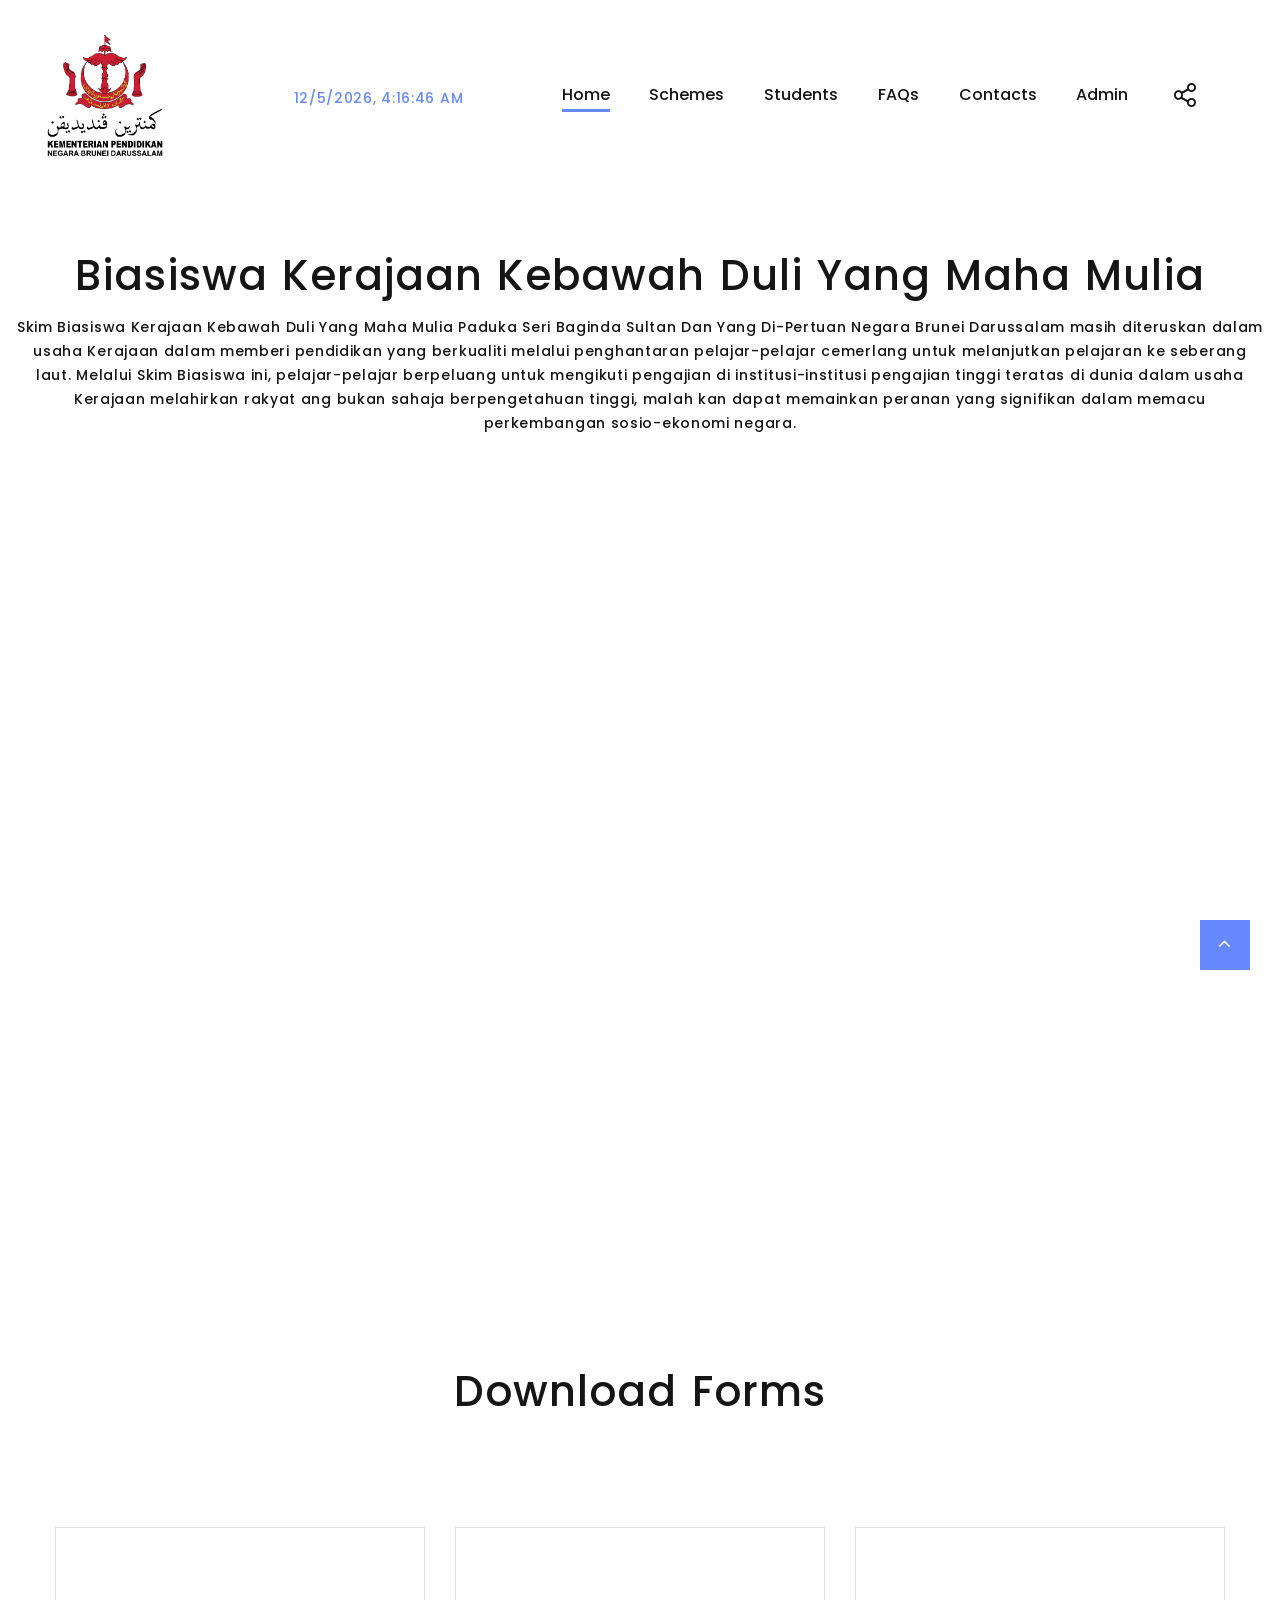
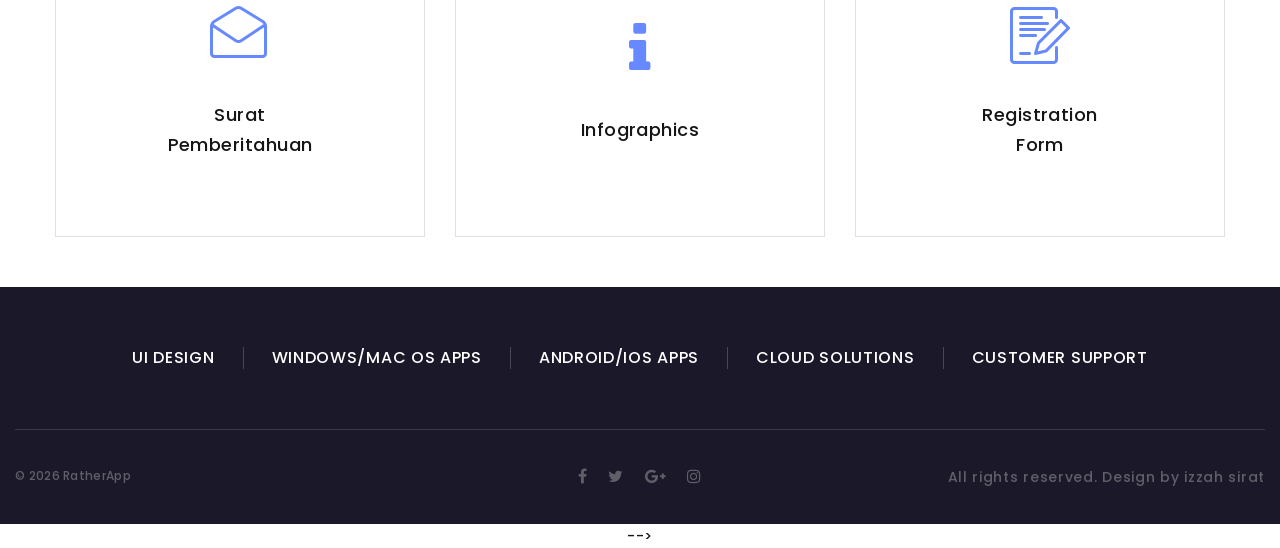
<file: degree.html>
<!DOCTYPE html>
<html class="wide wow-animation" lang="en">
  <head>
    <title>Biasiswa Kerajaan Kebawah Duli Yang Maha Mulia</title>
    <meta name="format-detection" content="telephone=no">
    <meta name="viewport" content="width=device-width, height=device-height, initial-scale=1.0, maximum-scale=1.0, user-scalable=0">
    <meta http-equiv="X-UA-Compatible" content="IE=edge">
    <meta charset="utf-8">
    <link rel="icon" href="images/145.png" type="image/x-icon">
    <!-- Stylesheets-->
    <link rel="stylesheet" type="text/css" href="//fonts.googleapis.com/css?family=Poppins:400,500,600%7CTeko:300,400,500%7CMaven+Pro:500">
    <link rel="stylesheet" href="css/bootstrap.css">
    <link rel="stylesheet" href="css/fonts.css">
    <link rel="stylesheet" href="css/style.css">
    <style>.ie-panel{display: none;background: #212121;padding: 10px 0;box-shadow: 3px 3px 5px 0 rgba(0,0,0,.3);clear: both;text-align:center;position: relative;z-index: 1;} html.ie-10 .ie-panel, html.lt-ie-10 .ie-panel {display: block;}</style>
  </head>
  <body>
    <div class="ie-panel"><a href="http://windows.microsoft.com/en-US/internet-explorer/"><img src="images/ie8-panel/warning_bar_0000_us.jpg" height="42" width="820" alt="You are using an outdated browser. For a faster, safer browsing experience, upgrade for free today."></a></div>
    <div class="preloader">
      <div class="preloader-body">
        <div class="cssload-container"><span></span><span></span><span></span><span></span>
        </div>
      </div>
    </div>
    <div class="page">
      <div id="home">

        <!-- Page Header-->
        <header class="section page-header">
          <!-- RD Navbar-->
          <div class="rd-navbar-wrap">
            <nav class="rd-navbar rd-navbar-classic" data-layout="rd-navbar-fixed" data-sm-layout="rd-navbar-fixed" data-md-layout="rd-navbar-fixed" data-md-device-layout="rd-navbar-fixed" data-lg-layout="rd-navbar-static" data-lg-device-layout="rd-navbar-fixed" data-xl-layout="rd-navbar-static" data-xl-device-layout="rd-navbar-static" data-xxl-layout="rd-navbar-static" data-xxl-device-layout="rd-navbar-static" data-lg-stick-up-offset="46px" data-xl-stick-up-offset="46px" data-xxl-stick-up-offset="46px" data-lg-stick-up="true" data-xl-stick-up="true" data-xxl-stick-up="true">
              <div class="rd-navbar-main-outer">
                <div class="rd-navbar-main">
                  <!-- RD Navbar Panel-->
                  <div class="rd-navbar-panel">
                    <!-- RD Navbar Toggle-->
                    <button class="rd-navbar-toggle" data-rd-navbar-toggle=".rd-navbar-nav-wrap"><span></span></button>
                    <!-- RD Navbar Brand-->
                    <div class="rd-navbar-brand"><a class="brand" href="index.html"><img src="images/Logo MoE-01.png" alt="" width="223" height="50"/></a></div>
                  </div>
                  <div class="rd-navbar-panel">
                    <!-- RD Navbar Toggle-->
                    <button class="rd-navbar-toggle" data-rd-navbar-toggle=".rd-navbar-nav-wrap"><span></span></button>
                    <!-- RD Navbar Brand-->
                    <div class="rd-navbar-brand"><a class="brand" href="index.html"><span id="datetime"></span></a></div>
                  </div>

                  <div class="rd-navbar-main-element">
                    <div class="rd-navbar-nav-wrap">
                      <!-- RD Navbar Share-->
                      <div class="rd-navbar-share fl-bigmug-line-share27" data-rd-navbar-toggle=".rd-navbar-share-list">
                        <ul class="list-inline rd-navbar-share-list">
                          <li class="rd-navbar-share-list-item"><a class="icon fa fa-facebook" href="#"></a></li>
                          <li class="rd-navbar-share-list-item"><a class="icon fa fa-twitter" href="#"></a></li>
                          <li class="rd-navbar-share-list-item"><a class="icon fa fa-google-plus" href="#"></a></li>
                          <li class="rd-navbar-share-list-item"><a target="_blank" href="https://www.instagram.com/scholarship.moe.bn/"><i class="icon fa fa-instagram"></i></a></li>
                        </ul>
                      </div>
                      <ul class="rd-navbar-nav">
                        <li class="rd-nav-item active"><a class="rd-nav-link" href="index.php">Home</a></li>
                        <li class="rd-nav-item"><a class="rd-nav-link" href="index.php">Schemes</a></li>
                        <li class="rd-nav-item"><a class="rd-nav-link" href="index.php">Students</a></li>
                        <li class="rd-nav-item"><a class="rd-nav-link" href="index.php">FAQs</a></li>
                        <li class="rd-nav-item"><a class="rd-nav-link" href="index.php">Contacts</a></li>
                        <li class="rd-nav-item"><a class="rd-nav-link" href="admin/index.php">Admin</a></li>
                      </ul>
                    </div>
                  </div>

              </div>
            </nav>
          </div>

          <script>
      // create a function to update the date and time
      function updateDateTime() {
        // create a new `Date` object
        const now = new Date();

        // get the current date and time as a string
        const currentDateTime = now.toLocaleString();

        // update the `textContent` property of the `span` element with the `id` of `datetime`
        document.querySelector('#datetime').textContent = currentDateTime;
      }

      // call the `updateDateTime` function every second
      setInterval(updateDateTime, 1000);
    </script>

        </header>

        <!-- Latest Projects-->
      <section class="section section-sm section-fluid bg-default text-center" id="projects">
        <div class="container-fluid">
          <h2 class="wow fadeInLeft"> Biasiswa Kerajaan Kebawah Duli Yang Maha Mulia </h2>
          <p>Skim Biasiswa Kerajaan Kebawah Duli Yang Maha Mulia Paduka Seri Baginda Sultan Dan Yang Di-Pertuan Negara Brunei Darussalam masih diteruskan dalam usaha Kerajaan dalam memberi pendidikan yang berkualiti melalui penghantaran pelajar-pelajar cemerlang untuk melanjutkan pelajaran ke seberang laut. Melalui Skim Biasiswa ini, pelajar-pelajar berpeluang untuk mengikuti pengajian di institusi-institusi pengajian tinggi teratas di dunia dalam usaha Kerajaan melahirkan rakyat ang bukan sahaja berpengetahuan tinggi, malah kan dapat memainkan peranan yang signifikan dalam memacu perkembangan sosio-ekonomi negara.</p>
          <h2></h2>
      </div>
    </section>

        <!-- Swiper-->
        <!--<section class="section swiper-container swiper-slider swiper-slider-classic" data-loop="false" data-autoplay="4859" data-simulate-touch="true" data-direction="vertical" data-nav="false">
          <div class="swiper-wrapper text-center">
            <div class="swiper-slide" data-slide-bg="images/cover.jpeg">
              </div>
            </div>
          
        </section>-->

        <!--<img src="images/cover.jpeg" alt="Biasiswa Kerajaan cover" class="center">-->
        <iframe src="https://heyzine.com/flip-book/a021bf34d9.html#page/5" style="height:800px;width:1500px;" frameborder="0" title="Iframe Example"></iframe>

        <section class="section section-sm section-fluid bg-default text-center" id="projects">
        <div class="container-fluid">
          <h2 class="wow fadeInLeft"> Download Forms </h2>
      </div>
    </section>

      <section class="section section-sm bg-default">
        <div class="container">

          <div class="row row-30 justify-content-center">

            <div class="col-sm-8 col-md-6 col-lg-4">
              <article class="box-contacts">
                <div class="box-contacts-body">
                  <div class="box-contacts-icon linearicons-envelope-open"></div>
                  <div class="box-contacts-decor"></div>
                  <p class="box-contacts-link"><a href="download.php?file=SURAT PEMBERITAHUAN Bil.07-2022 Biasiswa 2023-2024.pdf" target="_new">Surat<br>Pemberitahuan</a></p>
                </div>
              </article>
            </div>

            <div class="col-sm-8 col-md-6 col-lg-4">
              <article class="box-contacts">
                <div class="box-contacts-body">
                  <div class="box-contacts-icon fa-info"></div>
                  <div class="box-contacts-decor"></div>
                  <p class="box-contacts-link"><a href="/scholarship/site/degreeInfo.html">Infographics</a></p>
                </div>
              </article>
            </div>

            <div class="col-sm-8 col-md-6 col-lg-4">
              <article class="box-contacts">
                <div class="box-contacts-body">
                  <div class="box-contacts-icon linearicons-register"></div>
                  <div class="box-contacts-decor"></div>
                  <p class="box-contacts-link"><a href="download.php?file=Borang IJ2023.xlsx" target="_new">Registration<br>Form</a></p>
                </div>
              </article>
            </div>

          </div>

        </div>
      </section> 

     <!--  Contact information
      <section class="section section-sm bg-default">
        <div class="container">
          <div class="row row-30 justify-content-center">
            <div class="col-sm-8 col-md-6 col-lg-4">
              <article class="box-contacts">
                <div class="box-contacts-body">
                  <div class="box-contacts-icon fl-bigmug-line-cellphone55"></div>
                  <div class="box-contacts-decor"></div>
                  <p class="box-contacts-link"><a href="tel:#">Tel: +673 2380019</a></p>
                  <p class="box-contacts-link"><a href="tel:#">Fax: +673 2380701</a></p>
                </div>
              </article>
            </div>
            <div class="col-sm-8 col-md-6 col-lg-4">
              <article class="box-contacts">
                <div class="box-contacts-body">
                  <div class="box-contacts-icon fl-bigmug-line-up104"></div>
                  <div class="box-contacts-decor"></div>
                  <p class="box-contacts-link"><a href="#">Tingkat 5, Blok C, Kementerian Pendidikan Berakas, BB3510, Negara Brunei Darussalam</a></p>
                </div>
              </article>
            </div>
            <div class="col-sm-8 col-md-6 col-lg-4">
              <article class="box-contacts">
                <div class="box-contacts-body">
                  <div class="box-contacts-icon fl-bigmug-line-chat55"></div>
                  <div class="box-contacts-decor"></div>
                  <p class="box-contacts-link"><a href="mailto:#">scholarship@moe.gov.bn</a></p>
                </div>
              </article>
            </div>
          </div>
        </div>
      </section> -->

      <!-- Page Footer-->
      <footer class="section section-fluid footer-minimal context-dark">
        <div class="bg-gray-15">
          <div class="container-fluid">
            <div class="footer-minimal-inset oh">
              <ul class="footer-list-category-2">
                <li><a href="#">UI Design</a></li>
                <li><a href="#">Windows/Mac OS Apps</a></li>
                <li><a href="#">Android/iOS Apps</a></li>
                <li><a href="#">Cloud Solutions</a></li>
                <li><a href="#">Customer Support</a></li>
              </ul>
            </div>
            <div class="footer-minimal-bottom-panel text-sm-left">
              <div class="row row-10 align-items-md-center">
                <div class="col-sm-6 col-md-4 text-sm-right text-md-center">
                  <div>
                    <ul class="list-inline list-inline-sm footer-social-list-2">
                      <li><a class="icon fa fa-facebook" href="#"></a></li>
                      <li><a class="icon fa fa-twitter" href="#"></a></li>
                      <li><a class="icon fa fa-google-plus" href="#"></a></li>
                      <li><a class="icon fa fa-instagram" href="#"></a></li>
                    </ul>
                  </div>
                </div>
                <div class="col-sm-6 col-md-4 order-sm-first">
                  <!-- Rights-->
                  <p class="rights"><span>&copy;&nbsp;</span><span class="copyright-year"></span> <span>RatherApp</span>
                  </p>
                </div>
                <div class="col-sm-6 col-md-4 text-md-right"><span>All rights reserved.</span> <span>Design&nbsp;by&nbsp;izzah sirat</span>
                </div>
              </div>
            </div>
          </div>
        </div>
      </footer>


      <div class="modal fade" id="modalCta" tabindex="-1" role="dialog" aria-hidden="true">
        <div class="modal-dialog" role="document">
          <div class="modal-content">
            <div class="modal-header">
              <h4>Contact Us</h4>
              <button class="close" type="button" data-dismiss="modal" aria-label="Close"><span aria-hidden="true">×</span></button>
            </div>
            <div class="modal-body">
              <form class="rd-form rd-form-variant-2 rd-mailform" data-form-output="form-output-global" data-form-type="contact-modal" method="post" action="bat/rd-mailform.php">
                <div class="row row-14 gutters-14">
                  <div class="col-12">
                    <div class="form-wrap">
                      <input class="form-input" id="contact-modal-name" type="text" name="name" data-constraints="@Required">
                      <label class="form-label" for="contact-modal-name">Your Name</label>
                    </div>
                  </div>
                  <div class="col-12">
                    <div class="form-wrap">
                      <input class="form-input" id="contact-modal-email" type="email" name="email" data-constraints="@Email @Required">
                      <label class="form-label" for="contact-modal-email">E-mail</label>
                    </div>
                  </div>
                  <div class="col-12">
                    <div class="form-wrap">
                      <input class="form-input" id="contact-modal-phone" type="text" name="phone" data-constraints="@Numeric">
                      <label class="form-label" for="contact-modal-phone">Phone</label>
                    </div>
                  </div>
                  <div class="col-12">
                    <div class="form-wrap">
                      <label class="form-label" for="contact-modal-message">Message</label>
                      <textarea class="form-input textarea-lg" id="contact-modal-message" name="message" data-constraints="@Required"></textarea>
                    </div>
                  </div>
                </div>
                <button class="button button-primary button-pipaluk" type="submit">Send Message</button>
              </form>
            </div>
          </div>
        </div>
      </div> -->


    </div>
    <!-- Global Mailform Output-->
    <div class="snackbars" id="form-output-global"></div>
    <!-- Javascript-->
    <script src="js/core.min.js"></script>
    <script src="js/script.js"></script>
    <!-- coded by Himic-->
  </body>
</html></title>
</head>
<body>

</body>
</html>
</file>
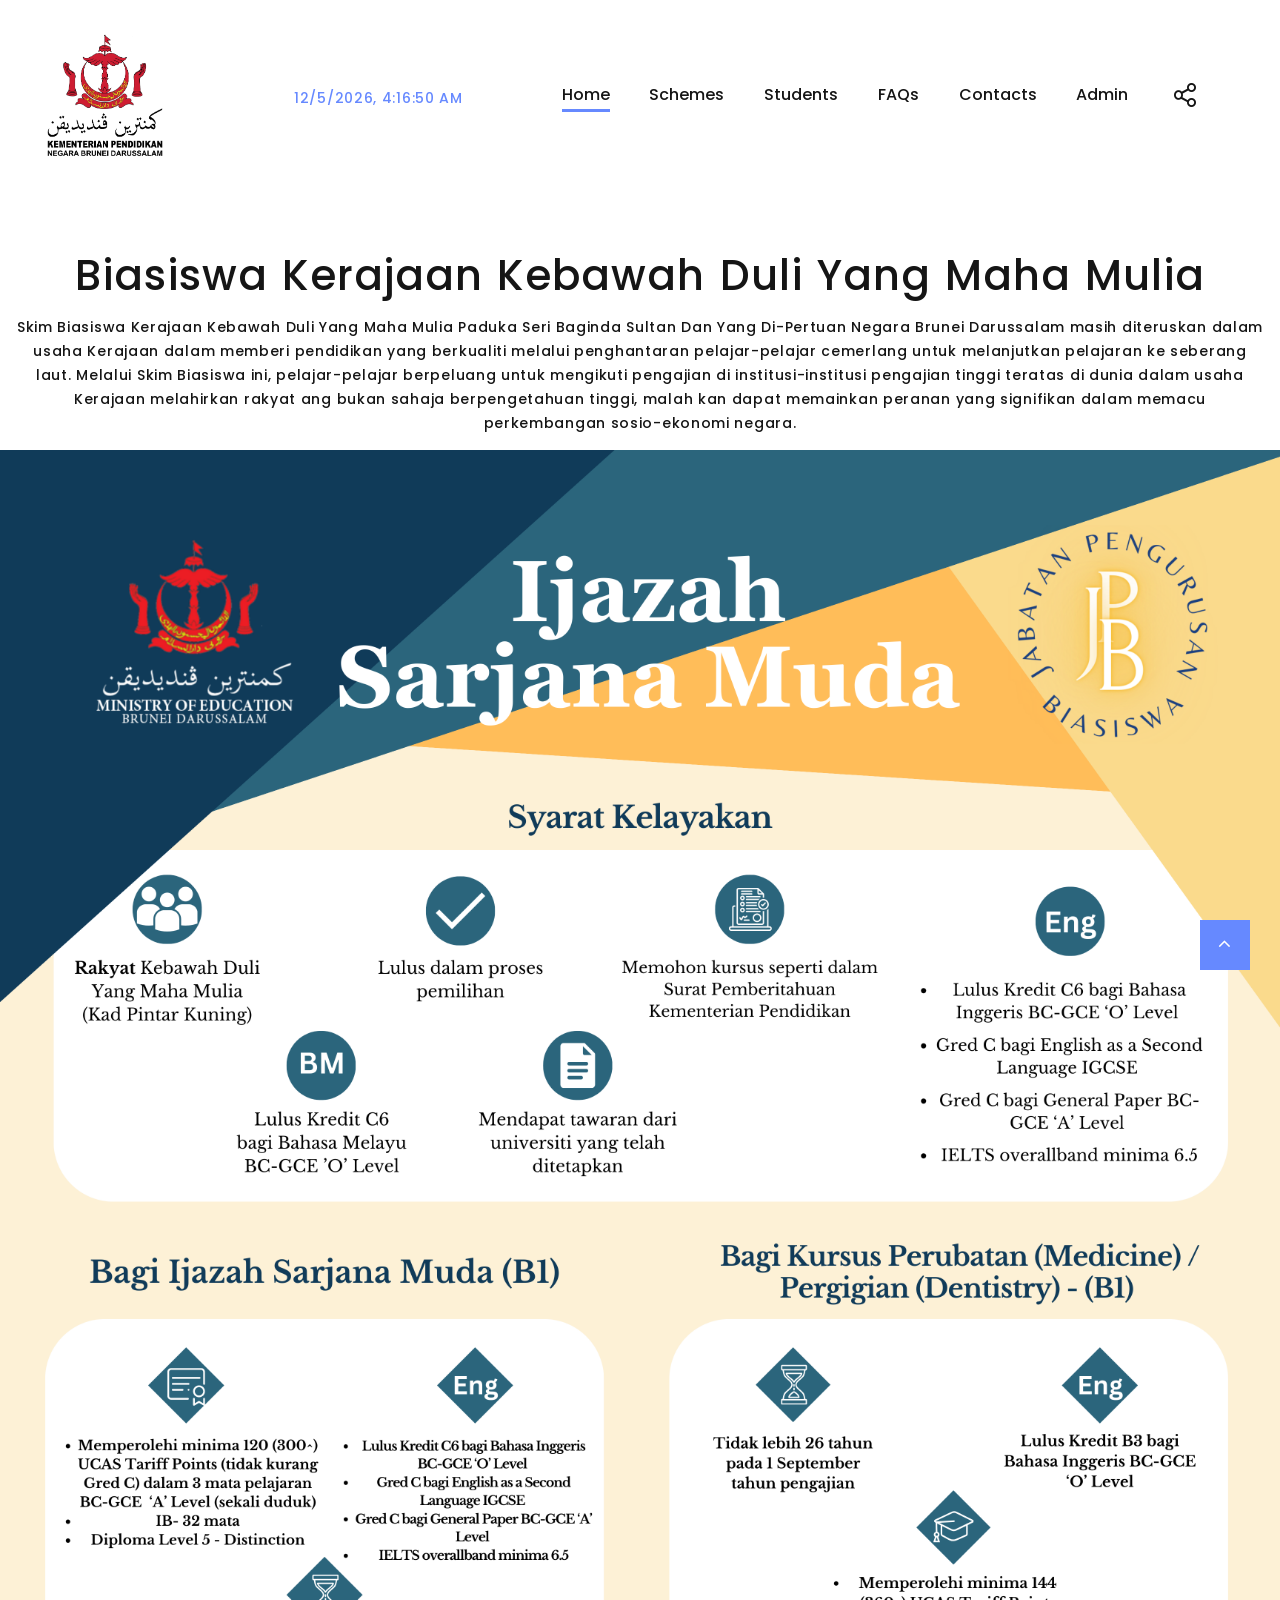
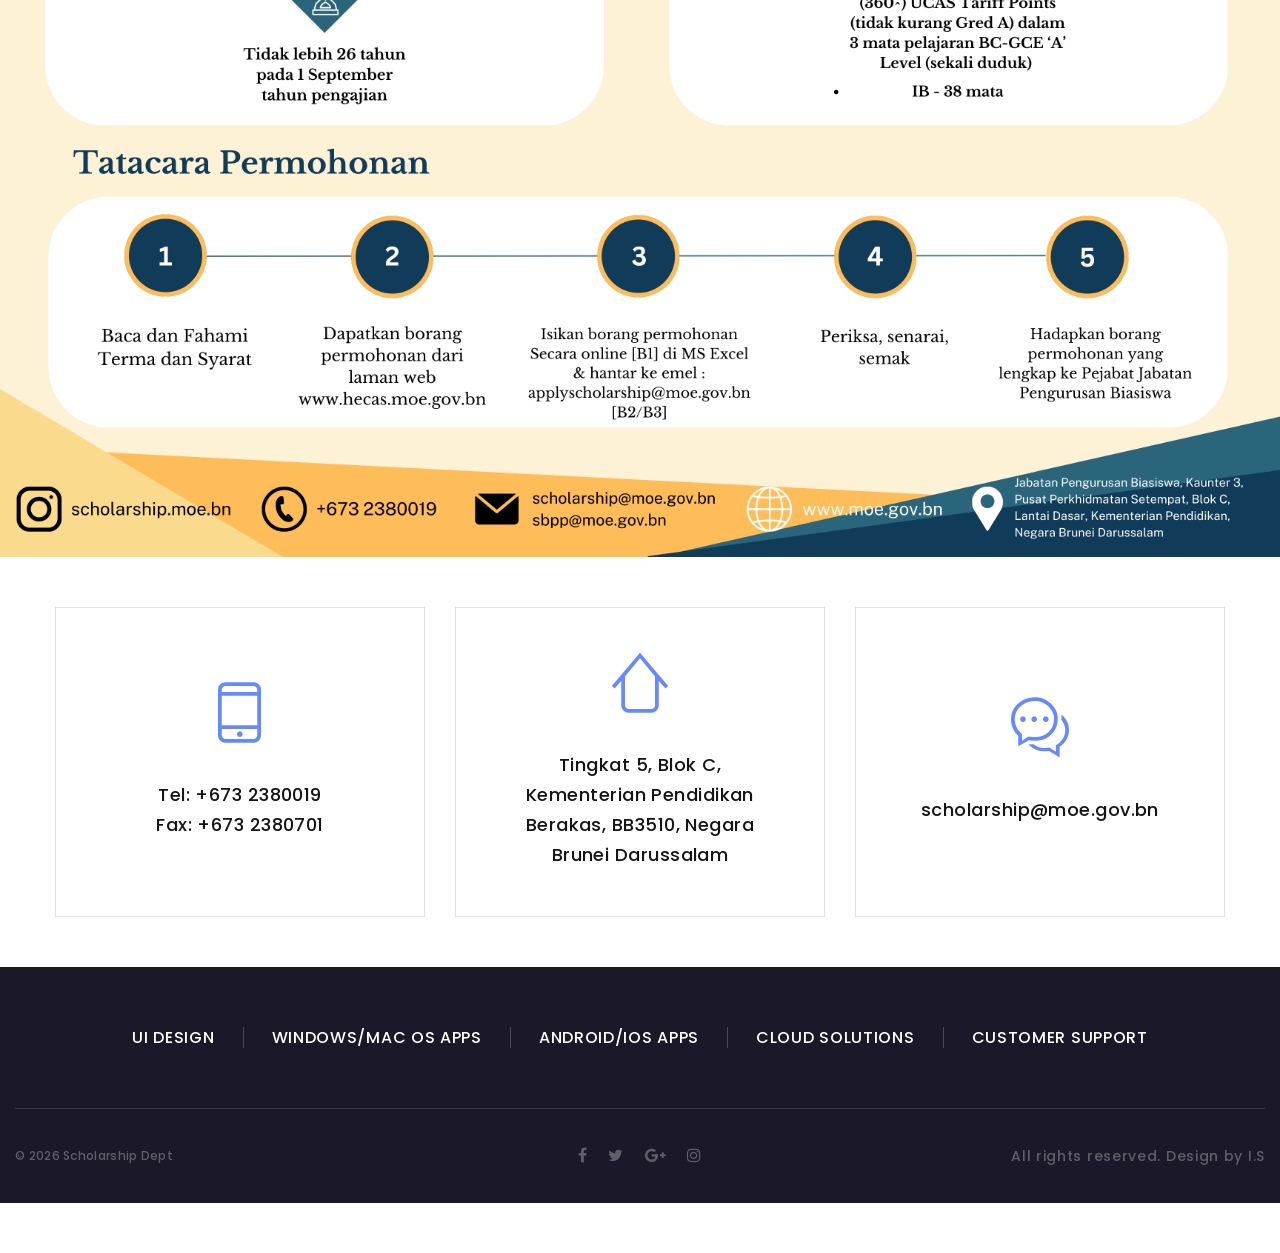
<file: degreeInfo.html>
<!DOCTYPE html>
<html class="wide wow-animation" lang="en">
  <head>
    <title>Biasiswa Kerajaan Kebawah Duli Yang Maha Mulia</title>
    <meta name="format-detection" content="telephone=no">
    <meta name="viewport" content="width=device-width, height=device-height, initial-scale=1.0, maximum-scale=1.0, user-scalable=0">
    <meta http-equiv="X-UA-Compatible" content="IE=edge">
    <meta charset="utf-8">
    <link rel="icon" href="images/145.png" type="image/x-icon">
    <!-- Stylesheets-->
    <link rel="stylesheet" type="text/css" href="//fonts.googleapis.com/css?family=Poppins:400,500,600%7CTeko:300,400,500%7CMaven+Pro:500">
    <link rel="stylesheet" href="css/bootstrap.css">
    <link rel="stylesheet" href="css/fonts.css">
    <link rel="stylesheet" href="css/style.css">
    <style>.ie-panel{display: none;background: #212121;padding: 10px 0;box-shadow: 3px 3px 5px 0 rgba(0,0,0,.3);clear: both;text-align:center;position: relative;z-index: 1;} html.ie-10 .ie-panel, html.lt-ie-10 .ie-panel {display: block;}</style>
  </head>
  <body>
    <div class="ie-panel"><a href="http://windows.microsoft.com/en-US/internet-explorer/"><img src="images/ie8-panel/warning_bar_0000_us.jpg" height="42" width="820" alt="You are using an outdated browser. For a faster, safer browsing experience, upgrade for free today."></a></div>
    <div class="preloader">
      <div class="preloader-body">
        <div class="cssload-container"><span></span><span></span><span></span><span></span>
        </div>
      </div>
    </div>
    <div class="page">
      <div id="home">

        <!-- Page Header-->
        <header class="section page-header">
          <!-- RD Navbar-->
          <div class="rd-navbar-wrap">
            <nav class="rd-navbar rd-navbar-classic" data-layout="rd-navbar-fixed" data-sm-layout="rd-navbar-fixed" data-md-layout="rd-navbar-fixed" data-md-device-layout="rd-navbar-fixed" data-lg-layout="rd-navbar-static" data-lg-device-layout="rd-navbar-fixed" data-xl-layout="rd-navbar-static" data-xl-device-layout="rd-navbar-static" data-xxl-layout="rd-navbar-static" data-xxl-device-layout="rd-navbar-static" data-lg-stick-up-offset="46px" data-xl-stick-up-offset="46px" data-xxl-stick-up-offset="46px" data-lg-stick-up="true" data-xl-stick-up="true" data-xxl-stick-up="true">
              <div class="rd-navbar-main-outer">
                <div class="rd-navbar-main">
                  <!-- RD Navbar Panel-->
                  <div class="rd-navbar-panel">
                    <!-- RD Navbar Toggle-->
                    <button class="rd-navbar-toggle" data-rd-navbar-toggle=".rd-navbar-nav-wrap"><span></span></button>
                    <!-- RD Navbar Brand-->
                    <div class="rd-navbar-brand"><a class="brand" href="index.php"><img src="images/Logo MoE-01.png" alt="" width="223" height="50"/></a></div>
                  </div>
                  <div class="rd-navbar-panel">
                    <!-- RD Navbar Toggle-->
                    <button class="rd-navbar-toggle" data-rd-navbar-toggle=".rd-navbar-nav-wrap"><span></span></button>
                    <!-- RD Navbar Brand-->
                    <div class="rd-navbar-brand"><a class="brand" href="#"><span id="datetime"></span></a></div>
                  </div>

                  <div class="rd-navbar-main-element">
                    <div class="rd-navbar-nav-wrap">
                      <!-- RD Navbar Share-->
                      <div class="rd-navbar-share fl-bigmug-line-share27" data-rd-navbar-toggle=".rd-navbar-share-list">
                        <ul class="list-inline rd-navbar-share-list">
                          <li class="rd-navbar-share-list-item"><a class="icon fa fa-facebook" href="#"></a></li>
                          <li class="rd-navbar-share-list-item"><a class="icon fa fa-twitter" href="#"></a></li>
                          <li class="rd-navbar-share-list-item"><a class="icon fa fa-google-plus" href="#"></a></li>
                          <li class="rd-navbar-share-list-item"><a target="_blank" href="https://www.instagram.com/scholarship.moe.bn/"><i class="icon fa fa-instagram"></i></a></li>
                        </ul>
                      </div>
                      <ul class="rd-navbar-nav">
                        <li class="rd-nav-item active"><a class="rd-nav-link" href="index.php">Home</a></li>
                        <li class="rd-nav-item"><a class="rd-nav-link" href="index.php">Schemes</a></li>
                        <li class="rd-nav-item"><a class="rd-nav-link" href="index.php">Students</a></li>
                        <li class="rd-nav-item"><a class="rd-nav-link" href="index.php">FAQs</a></li>
                        <li class="rd-nav-item"><a class="rd-nav-link" href="index.php">Contacts</a></li>
                        <li class="rd-nav-item"><a class="rd-nav-link" href="admin/index.php">Admin</a></li>
                      </ul>
                    </div>
                  </div>

                </div>
              </div>
            </nav>
          </div>

          <script>
      // create a function to update the date and time
      function updateDateTime() {
        // create a new `Date` object
        const now = new Date();

        // get the current date and time as a string
        const currentDateTime = now.toLocaleString();

        // update the `textContent` property of the `span` element with the `id` of `datetime`
        document.querySelector('#datetime').textContent = currentDateTime;
      }

      // call the `updateDateTime` function every second
      setInterval(updateDateTime, 1000);
    </script>

        </header>

        <!-- Latest Projects-->
      <section class="section section-sm section-fluid bg-default text-center" id="projects">
        <div class="container-fluid">
          <h2 class="wow fadeInLeft"> Biasiswa Kerajaan Kebawah Duli Yang Maha Mulia </h2>
          <p>Skim Biasiswa Kerajaan Kebawah Duli Yang Maha Mulia Paduka Seri Baginda Sultan Dan Yang Di-Pertuan Negara Brunei Darussalam masih diteruskan dalam usaha Kerajaan dalam memberi pendidikan yang berkualiti melalui penghantaran pelajar-pelajar cemerlang untuk melanjutkan pelajaran ke seberang laut. Melalui Skim Biasiswa ini, pelajar-pelajar berpeluang untuk mengikuti pengajian di institusi-institusi pengajian tinggi teratas di dunia dalam usaha Kerajaan melahirkan rakyat ang bukan sahaja berpengetahuan tinggi, malah kan dapat memainkan peranan yang signifikan dalam memacu perkembangan sosio-ekonomi negara.</p>
          <h2></h2>
      </div>

        <!-- Swiper-->
        <!--<section class="section swiper-container swiper-slider swiper-slider-classic" data-loop="false" data-autoplay="4859" data-simulate-touch="true" data-direction="vertical" data-nav="false">
          <div class="swiper-wrapper text-center">
            <div class="swiper-slide" data-slide-bg="images/cover.jpeg">
              </div>
            </div>
          
        </section>-->

        <img src="images/ijazahmuda.png" alt="Biasiswa Kerajaan cover" class="center">

      <!-- Contact information-->
      <section class="section section-sm bg-default">
        <div class="container">
          <div class="row row-30 justify-content-center">
            <div class="col-sm-8 col-md-6 col-lg-4">
              <article class="box-contacts">
                <div class="box-contacts-body">
                  <div class="box-contacts-icon fl-bigmug-line-cellphone55"></div>
                  <div class="box-contacts-decor"></div>
                  <p class="box-contacts-link"><a href="tel:#">Tel: +673 2380019</a></p>
                  <p class="box-contacts-link"><a href="tel:#">Fax: +673 2380701</a></p>
                </div>
              </article>
            </div>
            <div class="col-sm-8 col-md-6 col-lg-4">
              <article class="box-contacts">
                <div class="box-contacts-body">
                  <div class="box-contacts-icon fl-bigmug-line-up104"></div>
                  <div class="box-contacts-decor"></div>
                  <p class="box-contacts-link"><a href="#">Tingkat 5, Blok C, Kementerian Pendidikan Berakas, BB3510, Negara Brunei Darussalam</a></p>
                </div>
              </article>
            </div>
            <div class="col-sm-8 col-md-6 col-lg-4">
              <article class="box-contacts">
                <div class="box-contacts-body">
                  <div class="box-contacts-icon fl-bigmug-line-chat55"></div>
                  <div class="box-contacts-decor"></div>
                  <p class="box-contacts-link"><a href="mailto:#">scholarship@moe.gov.bn</a></p>
                </div>
              </article>
            </div>
          </div>
        </div>
      </section>

      <!-- Page Footer-->
      <footer class="section section-fluid footer-minimal context-dark">
        <div class="bg-gray-15">
          <div class="container-fluid">
            <div class="footer-minimal-inset oh">
              <ul class="footer-list-category-2">
                <li><a href="#">UI Design</a></li>
                <li><a href="#">Windows/Mac OS Apps</a></li>
                <li><a href="#">Android/iOS Apps</a></li>
                <li><a href="#">Cloud Solutions</a></li>
                <li><a href="#">Customer Support</a></li>
              </ul>
            </div>
            <div class="footer-minimal-bottom-panel text-sm-left">
              <div class="row row-10 align-items-md-center">
                <div class="col-sm-6 col-md-4 text-sm-right text-md-center">
                  <div>
                    <ul class="list-inline list-inline-sm footer-social-list-2">
                      <li><a class="icon fa fa-facebook" href="#"></a></li>
                      <li><a class="icon fa fa-twitter" href="#"></a></li>
                      <li><a class="icon fa fa-google-plus" href="#"></a></li>
                      <li><a class="icon fa fa-instagram" href="#"></a></li>
                    </ul>
                  </div>
                </div>
                <div class="col-sm-6 col-md-4 order-sm-first">
                  <!-- Rights-->
                  <p class="rights"><span>&copy;&nbsp;</span><span class="copyright-year"></span> <span>Scholarship Dept</span>
                  </p>
                </div>
                <div class="col-sm-6 col-md-4 text-md-right"><span>All rights reserved.</span> <span>Design&nbsp;by&nbsp;I.S</span>
                </div>
              </div>
            </div>
          </div>
        </div>
      </footer>


      <div class="modal fade" id="modalCta" tabindex="-1" role="dialog" aria-hidden="true">
        <div class="modal-dialog" role="document">
          <div class="modal-content">
            <div class="modal-header">
              <h4>Contact Us</h4>
              <button class="close" type="button" data-dismiss="modal" aria-label="Close"><span aria-hidden="true">×</span></button>
            </div>
            <div class="modal-body">
              <form class="rd-form rd-form-variant-2 rd-mailform" data-form-output="form-output-global" data-form-type="contact-modal" method="post" action="bat/rd-mailform.php">
                <div class="row row-14 gutters-14">
                  <div class="col-12">
                    <div class="form-wrap">
                      <input class="form-input" id="contact-modal-name" type="text" name="name" data-constraints="@Required">
                      <label class="form-label" for="contact-modal-name">Your Name</label>
                    </div>
                  </div>
                  <div class="col-12">
                    <div class="form-wrap">
                      <input class="form-input" id="contact-modal-email" type="email" name="email" data-constraints="@Email @Required">
                      <label class="form-label" for="contact-modal-email">E-mail</label>
                    </div>
                  </div>
                  <div class="col-12">
                    <div class="form-wrap">
                      <input class="form-input" id="contact-modal-phone" type="text" name="phone" data-constraints="@Numeric">
                      <label class="form-label" for="contact-modal-phone">Phone</label>
                    </div>
                  </div>
                  <div class="col-12">
                    <div class="form-wrap">
                      <label class="form-label" for="contact-modal-message">Message</label>
                      <textarea class="form-input textarea-lg" id="contact-modal-message" name="message" data-constraints="@Required"></textarea>
                    </div>
                  </div>
                </div>
                <button class="button button-primary button-pipaluk" type="submit">Send Message</button>
              </form>
            </div>
          </div>
        </div>
      </div>


    </div>
    <!-- Global Mailform Output-->
    <div class="snackbars" id="form-output-global"></div>
    <!-- Javascript-->
    <script src="js/core.min.js"></script>
    <script src="js/script.js"></script>
    <!-- coded by Himic-->
  </body>
</html></title>
</head>
<body>

</body>
</html>
</file>
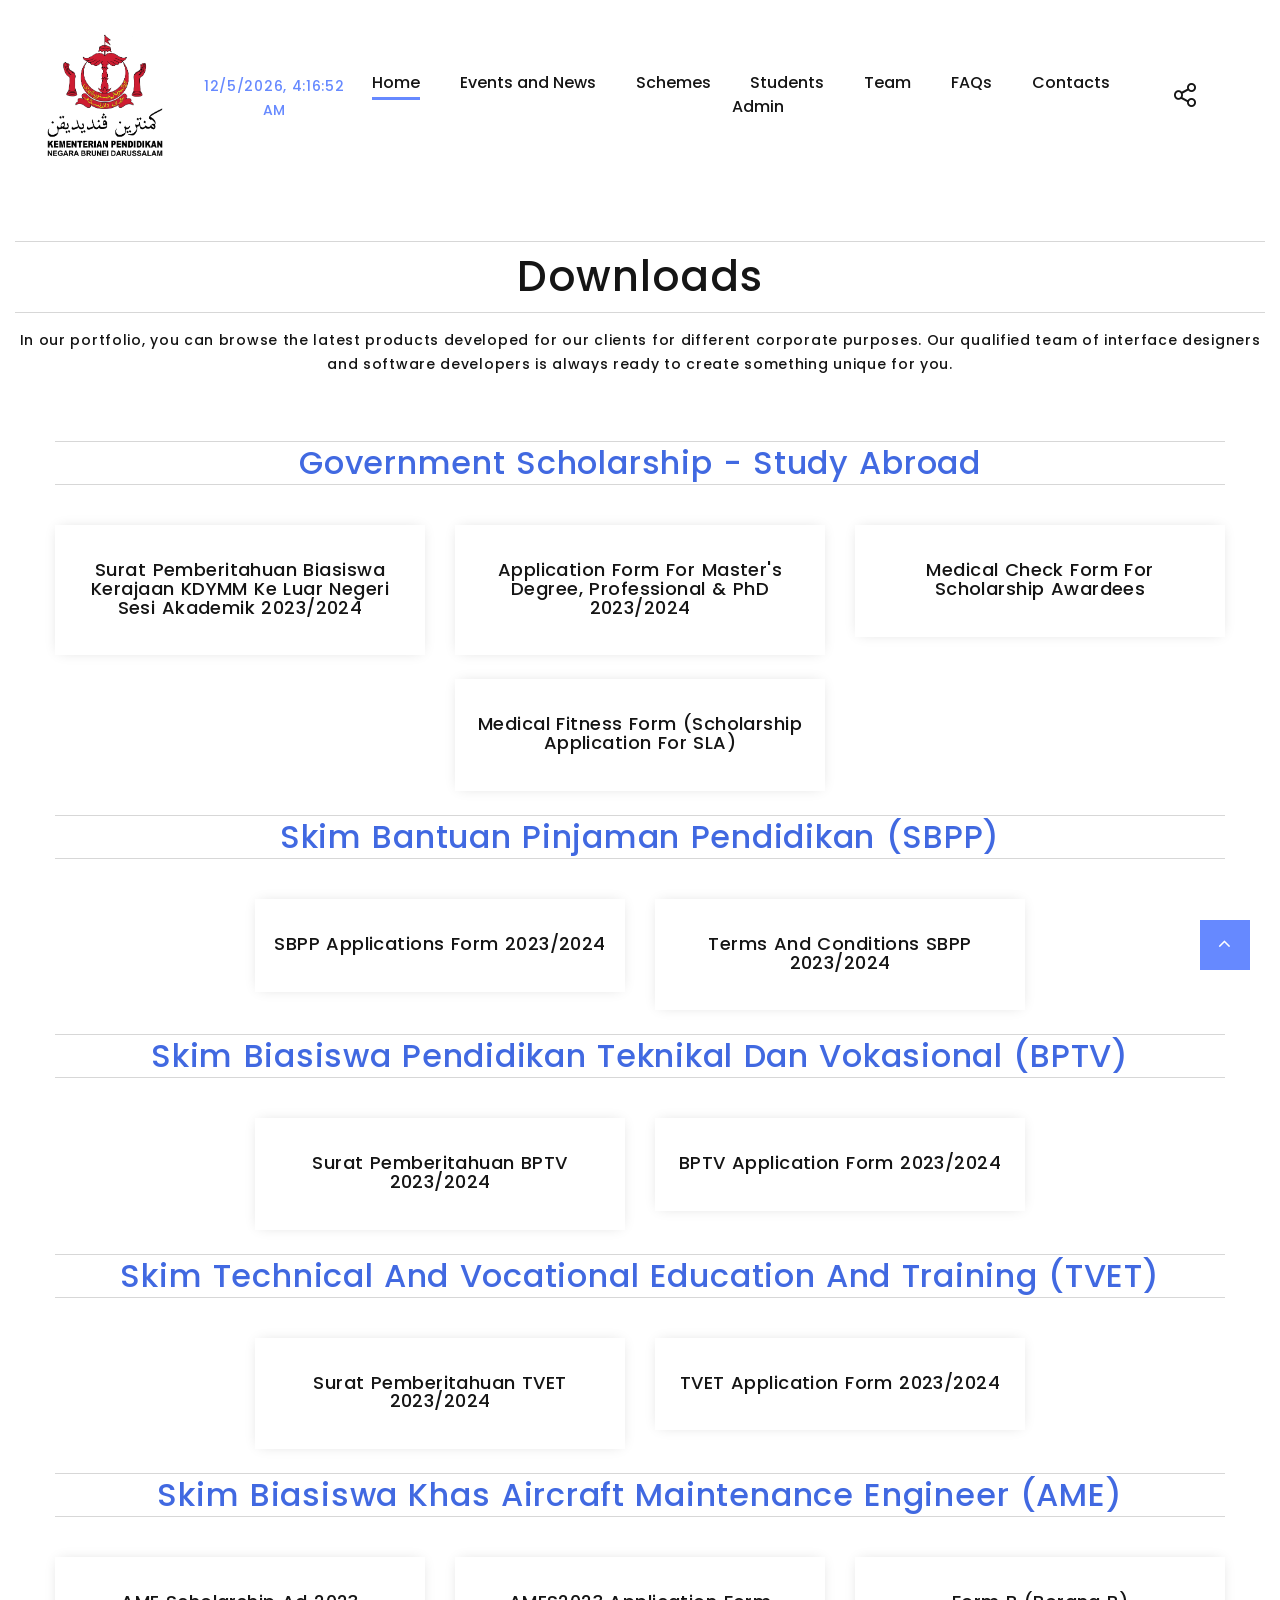
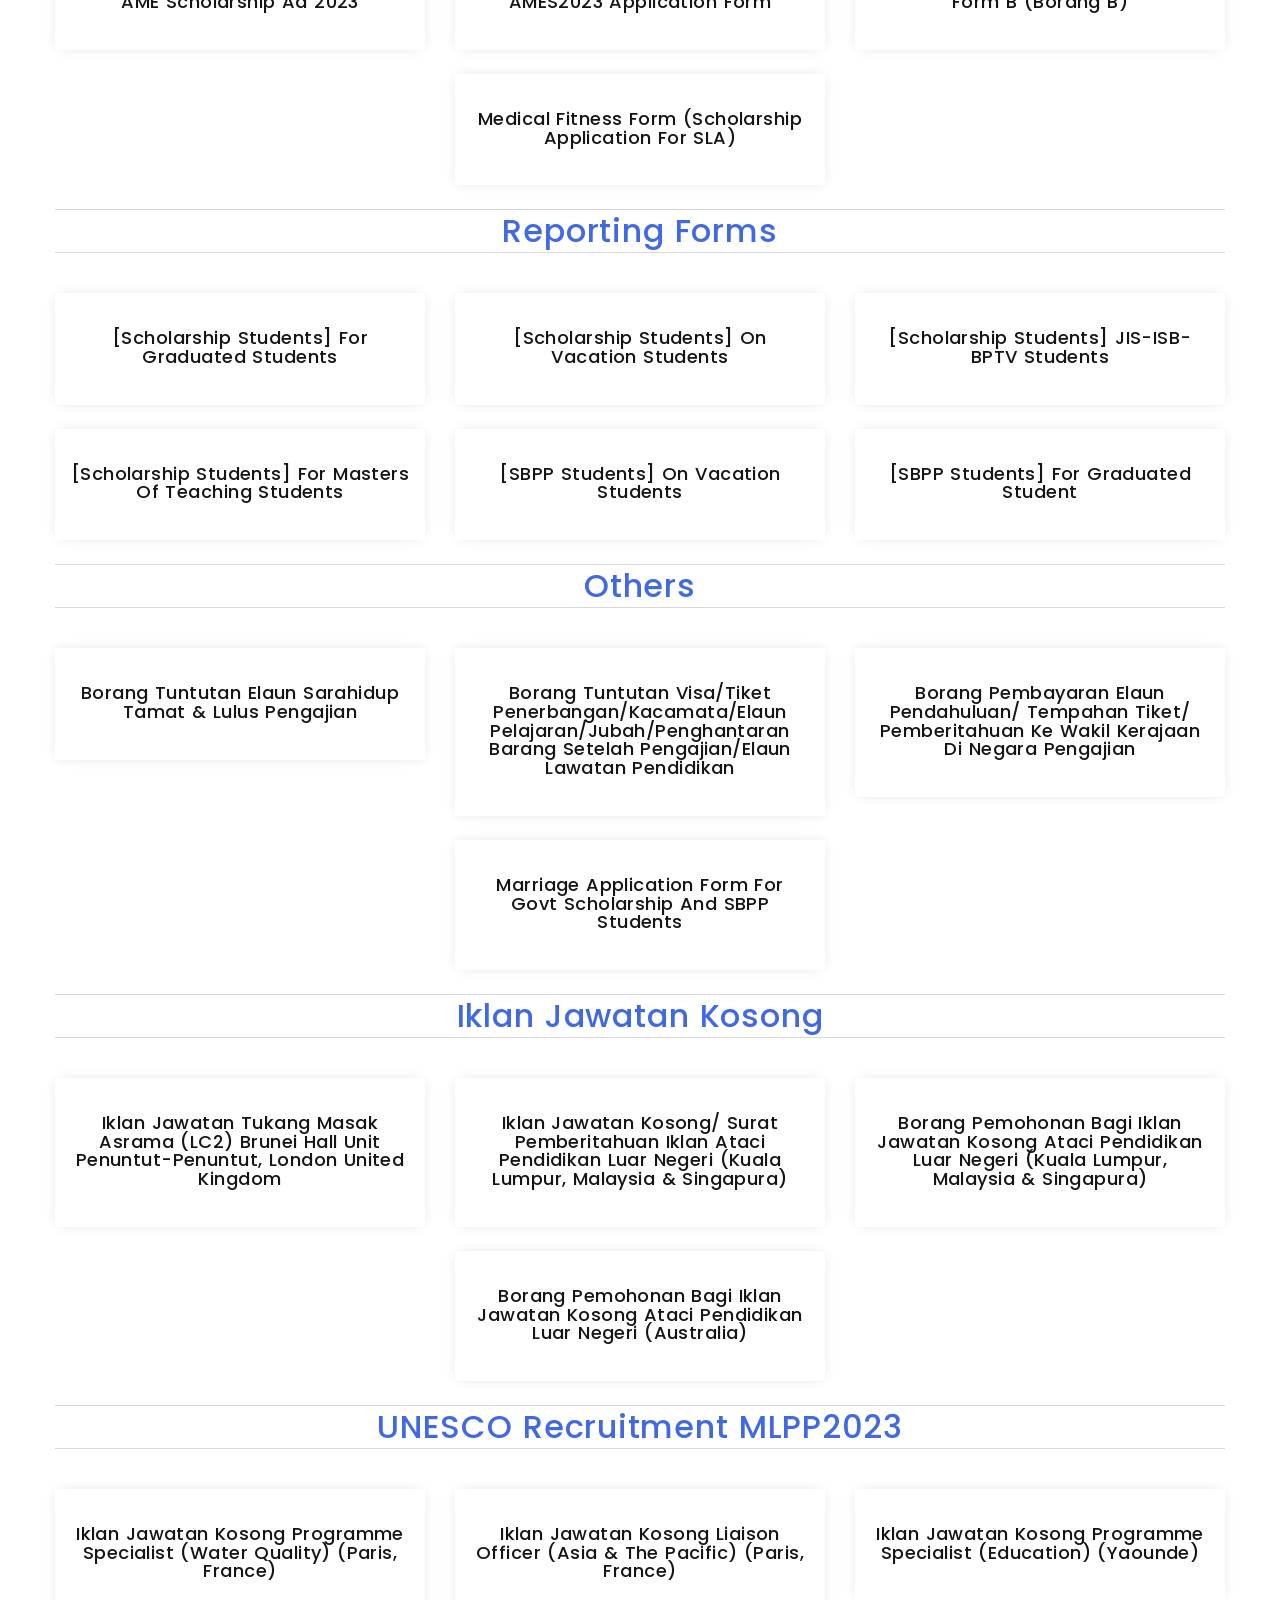
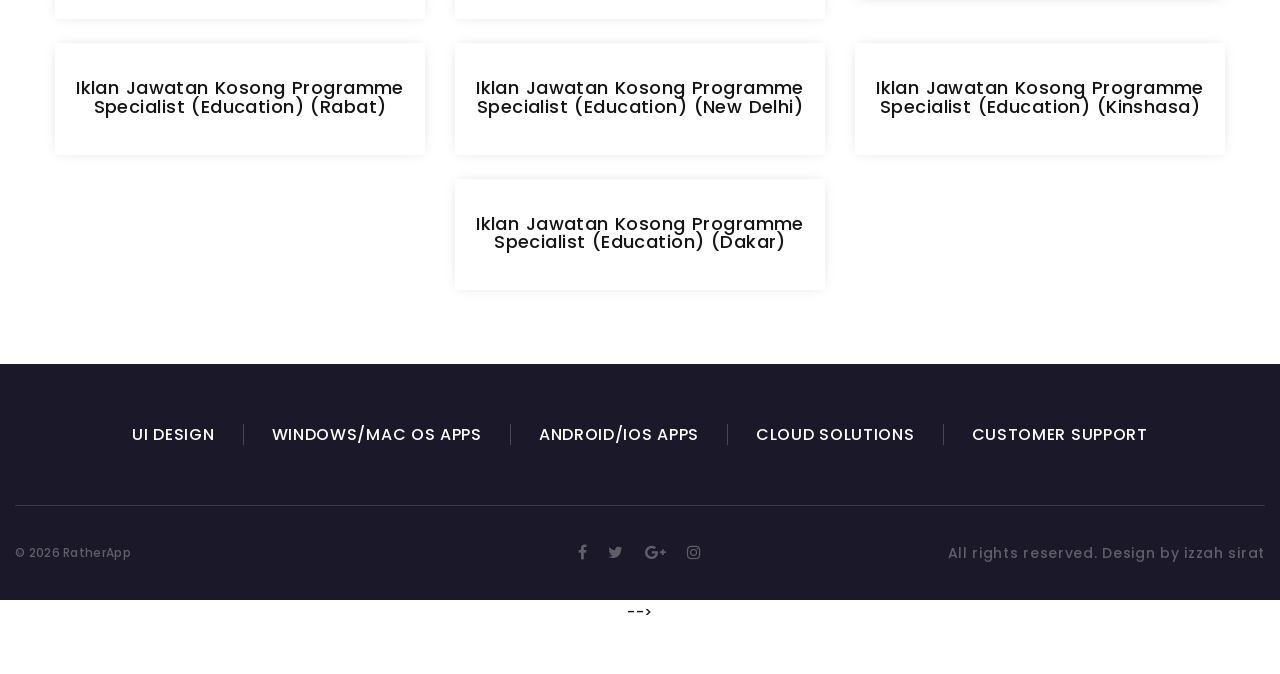
<file: downloadforms.html>
<!DOCTYPE html>
<html class="wide wow-animation" lang="en">
  <head>
    <title>Download Forms</title>
    <meta name="format-detection" content="telephone=no">
    <meta name="viewport" content="width=device-width, height=device-height, initial-scale=1.0, maximum-scale=1.0, user-scalable=0">
    <meta http-equiv="X-UA-Compatible" content="IE=edge">
    <meta charset="utf-8">
    <link rel="icon" href="images/145.png" type="image/x-icon">
    <!-- Stylesheets-->
    <link rel="stylesheet" type="text/css" href="//fonts.googleapis.com/css?family=Poppins:400,500,600%7CTeko:300,400,500%7CMaven+Pro:500">
    <link rel="stylesheet" href="css/bootstrap.css">
    <link rel="stylesheet" href="css/fonts.css">
    <link rel="stylesheet" href="css/style.css">
    <style>.ie-panel{display: none;background: #212121;padding: 10px 0;box-shadow: 3px 3px 5px 0 rgba(0,0,0,.3);clear: both;text-align:center;position: relative;z-index: 1;} html.ie-10 .ie-panel, html.lt-ie-10 .ie-panel {display: block;}</style>
  </head>
  <body>
    <div class="ie-panel"><a href="http://windows.microsoft.com/en-US/internet-explorer/"><img src="images/ie8-panel/warning_bar_0000_us.jpg" height="42" width="820" alt="You are using an outdated browser. For a faster, safer browsing experience, upgrade for free today."></a></div>
    <div class="preloader">
      <div class="preloader-body">
        <div class="cssload-container"><span></span><span></span><span></span><span></span>
        </div>
      </div>
    </div>
    <div class="page">
      <div id="home">

        <!-- Page Header-->
        <header class="section page-header">
          <!-- RD Navbar-->
          <div class="rd-navbar-wrap">
            <nav class="rd-navbar rd-navbar-classic" data-layout="rd-navbar-fixed" data-sm-layout="rd-navbar-fixed" data-md-layout="rd-navbar-fixed" data-md-device-layout="rd-navbar-fixed" data-lg-layout="rd-navbar-static" data-lg-device-layout="rd-navbar-fixed" data-xl-layout="rd-navbar-static" data-xl-device-layout="rd-navbar-static" data-xxl-layout="rd-navbar-static" data-xxl-device-layout="rd-navbar-static" data-lg-stick-up-offset="46px" data-xl-stick-up-offset="46px" data-xxl-stick-up-offset="46px" data-lg-stick-up="true" data-xl-stick-up="true" data-xxl-stick-up="true">
              <div class="rd-navbar-main-outer">
                <div class="rd-navbar-main">
                  <!-- RD Navbar Panel-->
                  <div class="rd-navbar-panel">
                    <!-- RD Navbar Toggle-->
                    <button class="rd-navbar-toggle" data-rd-navbar-toggle=".rd-navbar-nav-wrap"><span></span></button>
                    <!-- RD Navbar Brand-->
                    <div class="rd-navbar-brand"><a class="brand" href="index.html"><img src="images/Logo MoE-01.png" alt="" width="223" height="50"/></a></div>
                  </div>
                  <div class="rd-navbar-panel">
                    <!-- RD Navbar Toggle-->
                    <button class="rd-navbar-toggle" data-rd-navbar-toggle=".rd-navbar-nav-wrap"><span></span></button>
                    <!-- RD Navbar Brand-->
                    <div class="rd-navbar-brand"><a class="brand" href="index.html"><span id="datetime"></span></a></div>
                  </div>
                  <div class="rd-navbar-main-element">
                    <div class="rd-navbar-nav-wrap">
                      <!-- RD Navbar Share-->
                      <div class="rd-navbar-share fl-bigmug-line-share27" data-rd-navbar-toggle=".rd-navbar-share-list">
                        <ul class="list-inline rd-navbar-share-list">
                          <li class="rd-navbar-share-list-item"><a class="icon fa fa-facebook" href="#"></a></li>
                          <li class="rd-navbar-share-list-item"><a class="icon fa fa-twitter" href="#"></a></li>
                          <li class="rd-navbar-share-list-item"><a class="icon fa fa-google-plus" href="#"></a></li>
                          <li class="rd-navbar-share-list-item"><a class="icon fa fa-instagram" href="#"></a></li>
                        </ul>
                      </div>

                      <ul class="rd-navbar-nav">
                        <li class="rd-nav-item active"><a class="rd-nav-link" href="#/temp/index.html">Home</a></li>
                        <li class="rd-nav-item"><a class="rd-nav-link" href="#/temp/index.html">Events and News</a></li>
                        <li class="rd-nav-item"><a class="rd-nav-link" href="#/temp/index.html">Schemes</a></li>
                        <li class="rd-nav-item"><a class="rd-nav-link" href="#/temp/index.html">Students</a></li>
                        <li class="rd-nav-item"><a class="rd-nav-link" href="#/temp/index.html">Team</a></li>
                        <li class="rd-nav-item"><a class="rd-nav-link" href="#/temp/index.html">FAQs</a></li>
                        <li class="rd-nav-item"><a class="rd-nav-link" href="#/temp/index.html">Contacts</a></li>
                        <li class="rd-nav-item"><a class="rd-nav-link" href="admin/index.php">Admin</a></li>
                      </ul>
                      
                    </div>
                  </div>
                </div>
              </div>
            </nav>
          </div>

          <script>
      // create a function to update the date and time
      function updateDateTime() {
        // create a new `Date` object
        const now = new Date();

        // get the current date and time as a string
        const currentDateTime = now.toLocaleString();

        // update the `textContent` property of the `span` element with the `id` of `datetime`
        document.querySelector('#datetime').textContent = currentDateTime;
      }

      // call the `updateDateTime` function every second
      setInterval(updateDateTime, 1000);
    </script>

        </header>

        <!-- Latest Projects-->
      <section class="section section-sm section-fluid bg-default text-center" id="projects">
        <div class="container-fluid">
          <hr>
          <h2 class="wow fadeInLeft"> Downloads </h2>
          <hr>
          <p>In our portfolio, you can browse the latest products developed for our clients for different corporate purposes. Our qualified team of interface designers and software developers is always ready to create something unique for you.</p>
          <h2></h2>
      </div>

      <section class="section section-sm bg-default" id="students">
        <div class="container">

          <!--Government Scholarship - Study Abroad-->

          <hr>
          <h3 class="wow fadeInLeft"><span style="color: royalblue"> Government Scholarship - Study Abroad </h3>
          <hr>

          <div class="row row-30 row-xl-24 justify-content-center align-items-center align-items-lg-start text-left">
            <div class="col-sm-10 col-lg-4 col-xxl-3 isotope-item wow fadeInRight">
                  <article class="box-icon-modern box-icon-modern-custom">
                    <div>
                      <h5 class="box-icon-modern-big-title"><a href="download.php?file=SURAT PEMBERITAHUAN Bil.07-2022 Biasiswa 2023-2024.pdf">Surat Pemberitahuan Biasiswa Kerajaan KDYMM Ke Luar Negeri Sesi Akademik 2023/2024</a></h5>
                    </div>
                  </article>
            </div>
            <div class="col-sm-10 col-lg-4 col-xxl-3 isotope-item wow fadeInRight">
                  <article class="box-icon-modern box-icon-modern-custom">
                    <div>
                      <h5 class="box-icon-modern-big-title"><a href="download.php?file=Borang IJ2023.xlsx">Application Form for Master's Degree, Professional & PhD 2023/2024</a></h5>
                    </div>
                  </article>
            </div>
            <div class="col-sm-10 col-lg-4 col-xxl-3 isotope-item wow fadeInRight">
                  <article class="box-icon-modern box-icon-modern-custom">
                    <div>
                      <h5 class="box-icon-modern-big-title"><a href="download.php?file=Medical Fitness Form for MOE Students.pdf">Medical Check form for Scholarship Awardees</a></h5>
                    </div>
                  </article>
            </div> 
            <div class="col-sm-10 col-lg-4 col-xxl-3 isotope-item wow fadeInRight">
                  <article class="box-icon-modern box-icon-modern-custom">
                    <div>
                      <h5 class="box-icon-modern-big-title"><a href="download.php?file=MEDICAL FITNESS FORM (Scholarship Application for SLA).pdf">Medical Fitness Form (Scholarship Application for SLA)</a></h5>
                    </div>
                  </article>
            </div> 
          </div>

          <br>

          <!--end-->

          <!-- Skim Bantuan Pinjaman Pendidikan (SBPP)-->

          <hr>
          <h3 class="wow fadeInLeft"><span style="color: royalblue"> Skim Bantuan Pinjaman Pendidikan (SBPP) </h3>
          <hr>

          <div class="row row-30 row-xl-24 justify-content-center align-items-center align-items-lg-start text-left">
            <div class="col-sm-10 col-lg-4 col-xxl-3 isotope-item wow fadeInRight">
                  <article class="box-icon-modern box-icon-modern-custom">
                    <div>
                      <h5 class="box-icon-modern-big-title"><a href="download.php?file=Borang SBPP2023.xlsx">SBPP Applications Form 2023/2024</a></h5>
                    </div>
                  </article>
            </div>
            <div class="col-sm-10 col-lg-4 col-xxl-3 isotope-item wow fadeInRight">
                  <article class="box-icon-modern box-icon-modern-custom">
                    <div>
                      <h5 class="box-icon-modern-big-title"><a href="download.php?file=Terma dan Syarat SBPP 2023-2024.pdf">Terms and Conditions SBPP 2023/2024</a></h5>
                    </div>
                  </article>
            </div> 
          </div>

          <br>

          <!--end-->

          <!-- Skim Biasiswa Pendidikan Teknikal dan Vokasional (BPTV)-->

          <hr>
          <h3 class="wow fadeInLeft"><span style="color: royalblue"> Skim Biasiswa Pendidikan Teknikal dan Vokasional (BPTV) </h3>
          <hr>

          <div class="row row-30 row-xl-24 justify-content-center align-items-center align-items-lg-start text-left">
            <div class="col-sm-10 col-lg-4 col-xxl-3 isotope-item wow fadeInRight">
                  <article class="box-icon-modern box-icon-modern-custom">
                    <div>
                      <h5 class="box-icon-modern-big-title"><a href="download.php?file=Surat pemberitahuan BPTV 2023 2024.pdf">Surat Pemberitahuan BPTV 2023/2024 </a></h5>
                    </div>
                  </article>
            </div>
            <div class="col-sm-10 col-lg-4 col-xxl-3 isotope-item wow fadeInRight">
                  <article class="box-icon-modern box-icon-modern-custom">
                    <div>
                      <h5 class="box-icon-modern-big-title"><a href="download.php?file=Borang BPTVA12023.xlsx">BPTV Application Form 2023/2024</a></h5>
                    </div>
                  </article>
            </div>
          </div>

          <br>

          <!--end-->

          <!-- Skim Technical And Vocational Education And Training (TVET) -->

          <hr>
          <h3 class="wow fadeInLeft"><span style="color: royalblue"> Skim Technical And Vocational Education And Training (TVET) </h3>
          <hr>

          <div class="row row-30 row-xl-24 justify-content-center align-items-center align-items-lg-start text-left">
            <div class="col-sm-10 col-lg-4 col-xxl-3 isotope-item wow fadeInRight">
                  <article class="box-icon-modern box-icon-modern-custom">
                    <div>
                      <h5 class="box-icon-modern-big-title"><a href="download.php?file=03.07.2023 Surat Pemberitahuan TVET di IPTS DN 23 24_0001.pdf">Surat Pemberitahuan TVET 2023/2024</a></h5>
                    </div>
                  </article>
            </div>
            <div class="col-sm-10 col-lg-4 col-xxl-3 isotope-item wow fadeInRight">
                  <article class="box-icon-modern box-icon-modern-custom">
                    <div>
                      <h5 class="box-icon-modern-big-title"><a href="download.php?file=Borang TVET2023 Sep (1).xlsx">TVET Application Form 2023/2024</a></h5>
                    </div>
                  </article>
            </div> 
          </div>

          <br>

          <!--end-->
          <!-- Skim Biasiswa Khas Aircraft Maintenance Engineer (AME) -->

          <hr>
          <h3 class="wow fadeInLeft"><span style="color: royalblue"> Skim Biasiswa Khas Aircraft Maintenance Engineer (AME) </h3>
          <hr>

          <div class="row row-30 row-xl-24 justify-content-center align-items-center align-items-lg-start text-left">
            <div class="col-sm-10 col-lg-4 col-xxl-3 isotope-item wow fadeInRight">
                  <article class="box-icon-modern box-icon-modern-custom">
                    <div>
                      <h5 class="box-icon-modern-big-title"><a href="download.php?file=AME Scholarship Ad 2023 (1).pdf">AME Scholarship Ad 2023</a></h5>
                    </div>
                  </article>
            </div>
            <div class="col-sm-10 col-lg-4 col-xxl-3 isotope-item wow fadeInRight">
                  <article class="box-icon-modern box-icon-modern-custom">
                    <div>
                      <h5 class="box-icon-modern-big-title"><a href="download.php?file=Borang AMES2023 (1).xlsx">AMES2023 Application Form</a></h5>
                    </div>
                  </article>
            </div>
            <div class="col-sm-10 col-lg-4 col-xxl-3 isotope-item wow fadeInRight">
                  <article class="box-icon-modern box-icon-modern-custom">
                    <div>
                      <h5 class="box-icon-modern-big-title"><a href="download.php?file=borang b.pdf">Form B (Borang B)</a></h5>
                    </div>
                  </article>
            </div>
            <div class="col-sm-10 col-lg-4 col-xxl-3 isotope-item wow fadeInRight">
                  <article class="box-icon-modern box-icon-modern-custom">
                    <div>
                      <h5 class="box-icon-modern-big-title"><a href="download.php?file=MEDICAL FITNESS FORM (Scholarship Application for SLA).pdf">Medical Fitness Form (Scholarship Application for SLA) </a></h5>
                    </div>
                  </article>
            </div> 
          </div>

          <br>

          <!--end-->
          <!-- Private Students (Studying Abroad) 

          <hr>
          <h4 class="wow fadeInLeft">  Private Students (Studying Abroad) </h4>
          <hr>

          <div class="row row-30 row-xl-24 justify-content-center align-items-center align-items-lg-start text-left">
            <div class="col-sm-10 col-lg-4 col-xxl-3 isotope-item wow fadeInRight">
                  <article class="box-icon-modern box-icon-modern-custom">
                    <div>
                      <h5 class="box-icon-modern-big-title"><a href=""> Application for private students </a></h5>
                    </div>
                  </article>
            </div>
          </div>

          <br>

          end-->
          <!-- Reporting Forms -->

          <hr>
          <h3 class="wow fadeInLeft"><span style="color: royalblue"> Reporting Forms </h3>
          <hr>

          <div class="row row-30 row-xl-24 justify-content-center align-items-center align-items-lg-start text-left">
            <div class="col-sm-10 col-lg-4 col-xxl-3 isotope-item wow fadeInRight">
                  <article class="box-icon-modern box-icon-modern-custom">
                    <div>
                      <h5 class="box-icon-modern-big-title"><a href="download.php?file=Government Scholarship Students Report Form (Melapor Diri) - For Graduated Student.pdf">[Scholarship Students] For Graduated Students</a></h5>
                    </div>
                  </article>
            </div>
            <div class="col-sm-10 col-lg-4 col-xxl-3 isotope-item wow fadeInRight">
                  <article class="box-icon-modern box-icon-modern-custom">
                    <div>
                      <h5 class="box-icon-modern-big-title"><a href="download.php?file=Government Scholarship Students Report Form - On Vacation.pdf">[Scholarship Students] On Vacation Students</a></h5>
                    </div>
                  </article>
            </div>
            <div class="col-sm-10 col-lg-4 col-xxl-3 isotope-item wow fadeInRight">
                  <article class="box-icon-modern box-icon-modern-custom">
                    <div>
                      <h5 class="box-icon-modern-big-title"><a href="download.php?file=Government Scholarship Students Report Form - For JIS-ISB-BPTV.pdf">[Scholarship Students] JIS-ISB-BPTV Students</a></h5>
                    </div>
                  </article>
            </div>
            <div class="col-sm-10 col-lg-4 col-xxl-3 isotope-item wow fadeInRight">
                  <article class="box-icon-modern box-icon-modern-custom">
                    <div>
                      <h5 class="box-icon-modern-big-title"><a href="download.php?file=Government Scholarship Students Report Form - For Master of Teaching.pdf">[Scholarship Students] For Masters of Teaching Students</a></h5>
                    </div>
                  </article>
            </div>
            <div class="col-sm-10 col-lg-4 col-xxl-3 isotope-item wow fadeInRight">
                  <article class="box-icon-modern box-icon-modern-custom">
                    <div>
                      <h5 class="box-icon-modern-big-title"><a href="download.php?file=PELAJAR SBPP-BORANG MELAPOR DIRI (BERCUTI).pdf">[SBPP Students] On Vacation Students</a></h5>
                    </div>
                  </article>
            </div>
            <div class="col-sm-10 col-lg-4 col-xxl-3 isotope-item wow fadeInRight">
                  <article class="box-icon-modern box-icon-modern-custom">
                    <div>
                      <h5 class="box-icon-modern-big-title"><a href="download.php?file=PELAJAR SBPP-BORANG MELAPOR DIRI (TAMAT PENGAJIAN).pdf">[SBPP Students] For Graduated Student</a></h5>
                    </div>
                  </article>
            </div> 
          </div>

          <br>

          <!--end-->
          <!-- Others -->

          <hr>
          <h3 class="wow fadeInLeft"><span style="color: royalblue"> Others </h3>
          <hr>

          <div class="row row-30 row-xl-24 justify-content-center align-items-center align-items-lg-start text-left">
            <div class="col-sm-10 col-lg-4 col-xxl-3 isotope-item wow fadeInRight">
                  <article class="box-icon-modern box-icon-modern-custom">
                    <div>
                      <h5 class="box-icon-modern-big-title"><a href="download.php?file=PELAJAR BIASISWA MOE - BORANG TUNTUTAN ELAUN SARAHIDUP (SELEPAS TAMAT DAN LULUS PENGAJIAN).pdf">Borang Tuntutan Elaun Sarahidup Tamat & Lulus Pengajian</a></h5>
                    </div>
                  </article>
            </div>
            <div class="col-sm-10 col-lg-4 col-xxl-3 isotope-item wow fadeInRight">
                  <article class="box-icon-modern box-icon-modern-custom">
                    <div>
                      <h5 class="box-icon-modern-big-title"><a href="download.php?file=PELAJAR BIASISWA MOE - BORANG TUNTUTAN (VISA-TIKET-KACAMATA-ELAUN PELAJARAN-JUBAH-PENGHANTARAN BARANG-LAWATAN PENDIDIKAN).pdf">Borang Tuntutan Visa/Tiket Penerbangan/Kacamata/Elaun Pelajaran/Jubah/Penghantaran Barang Setelah Pengajian/Elaun Lawatan Pendidikan</a></h5>
                    </div>
                  </article>
            </div>
            <div class="col-sm-10 col-lg-4 col-xxl-3 isotope-item wow fadeInRight">
                  <article class="box-icon-modern box-icon-modern-custom">
                    <div>
                      <h5 class="box-icon-modern-big-title"><a href="download.php?file=Borang Pembayaran Elaun Pendahuluan, Tempahan Tiket dan Pemberitahuan Ke Wakil Kerajaan di Negara Pengajian (borang kuning).pdf">Borang Pembayaran Elaun Pendahuluan/ Tempahan Tiket/ Pemberitahuan Ke Wakil Kerajaan di Negara Pengajian</a></h5>
                    </div>
                  </article>
            </div>
            <div class="col-sm-10 col-lg-4 col-xxl-3 isotope-item wow fadeInRight">
                  <article class="box-icon-modern box-icon-modern-custom">
                    <div>
                      <h5 class="box-icon-modern-big-title"><a href="download.php?file=Borang Pemohonan Perkahwinan bagi Pelajar Biasiswa Kerajaan dan SBPP.pdf">Marriage Application Form for Govt Scholarship and SBPP Students</a></h5>
                    </div>
                  </article>
            </div> 
          </div>

          <br>

          <!--end-->
          <!-- Iklan Jawatan Kosong -->

          <hr>
          <h3 class="wow fadeInLeft"><span style="color: royalblue"> Iklan Jawatan Kosong </h3>
          <hr>

          <div class="row row-30 row-xl-24 justify-content-center align-items-center align-items-lg-start text-left">
            <div class="col-sm-10 col-lg-4 col-xxl-3 isotope-item wow fadeInRight">
                  <article class="box-icon-modern box-icon-modern-custom">
                    <div>
                      <h5 class="box-icon-modern-big-title"><a href="download.php?file=Borang Permohonan pdf Tukang Masak Brunei Hall.pdf">Iklan Jawatan Tukang Masak Asrama (LC2) Brunei Hall Unit Penuntut-Penuntut, London United Kingdom</a></h5>
                    </div>
                  </article>
            </div>
            <div class="col-sm-10 col-lg-4 col-xxl-3 isotope-item wow fadeInRight">
                  <article class="box-icon-modern box-icon-modern-custom">
                    <div>
                      <h5 class="box-icon-modern-big-title"><a href="download.php?file=Final updated SURAT PEMBERITAHUAN IKLAN ATACI SPORE  KL 2023.pdf">Iklan Jawatan kosong/ Surat Pemberitahuan Iklan Ataci Pendidikan Luar Negeri (Kuala Lumpur, Malaysia & Singapura)</a></h5>
                    </div>
                  </article>
            </div>
            <div class="col-sm-10 col-lg-4 col-xxl-3 isotope-item wow fadeInRight">
                  <article class="box-icon-modern box-icon-modern-custom">
                    <div>
                      <h5 class="box-icon-modern-big-title"><a href="download.php?file=Borang APLN A B C ATACI PENDIDIKAN Iklan 20 Feb 2023 v1.xlsx">Borang Pemohonan bagi Iklan Jawatan Kosong Ataci Pendidikan Luar Negeri (Kuala Lumpur, Malaysia & Singapura)</a></h5>
                    </div>
                  </article>
            </div> 
            <div class="col-sm-10 col-lg-4 col-xxl-3 isotope-item wow fadeInRight">
                  <article class="box-icon-modern box-icon-modern-custom">
                    <div>
                      <h5 class="box-icon-modern-big-title"><a href="download.php?file=Borang APLN A B  ATACI AUSTRALIA Iklan 5 Julai 2023.xlsx">Borang Pemohonan bagi Iklan Jawatan Kosong Ataci Pendidikan Luar Negeri (Australia)</a></h5>
                    </div>
                  </article>
            </div>
          </div>

          <br>

          <!--end-->
          <!-- UNESCO Recruitment MLPP2023 -->

          <hr>
          <h3 class="wow fadeInLeft"><span style="color: royalblue"> UNESCO Recruitment MLPP2023 </h3>
          <hr>

          <div class="row row-30 row-xl-24 justify-content-center align-items-center align-items-lg-start text-left">
            <div class="col-sm-10 col-lg-4 col-xxl-3 isotope-item wow fadeInRight">
                  <article class="box-icon-modern box-icon-modern-custom">
                    <div>
                      <h5 class="box-icon-modern-big-title"><a href="download.php?file=310.9 22857.9 MLPP 2023_Programme Specialist (Water Quality).pdf">Iklan Jawatan Kosong Programme Specialist (Water Quality) (Paris, France)</a></h5>
                    </div>
                  </article>
            </div>
            <div class="col-sm-10 col-lg-4 col-xxl-3 isotope-item wow fadeInRight">
                  <article class="box-icon-modern box-icon-modern-custom">
                    <div>
                      <h5 class="box-icon-modern-big-title"><a href="download.php?file=310.3 22857.3 MLPP 2023_Liaison Officer (Asia & the Pacific).pdf">Iklan Jawatan Kosong Liaison Officer (Asia & The Pacific) (Paris, France)</a></h5>
                    </div>
                  </article>
            </div>
            <div class="col-sm-10 col-lg-4 col-xxl-3 isotope-item wow fadeInRight">
                  <article class="box-icon-modern box-icon-modern-custom">
                    <div>
                      <h5 class="box-icon-modern-big-title"><a href="download.php?file=310.8 22857.8 MLPP 2023_Programme Specialist (Education) Yaounde.pdf">Iklan Jawatan Kosong Programme Specialist (Education) (Yaounde)</a></h5>
                    </div>
                  </article>
            </div>
            <div class="col-sm-10 col-lg-4 col-xxl-3 isotope-item wow fadeInRight">
                  <article class="box-icon-modern box-icon-modern-custom">
                    <div>
                      <h5 class="box-icon-modern-big-title"><a href="download.php?file=310.7 22857.7 MLPP 2023_Programme Specialist (Education) Rabat.pdf">Iklan Jawatan Kosong Programme Specialist (Education) (Rabat)</a></h5>
                    </div>
                  </article>
            </div>
            <div class="col-sm-10 col-lg-4 col-xxl-3 isotope-item wow fadeInRight">
                  <article class="box-icon-modern box-icon-modern-custom">
                    <div>
                      <h5 class="box-icon-modern-big-title"><a href="download.php?file=310.6 22857.6 MLPP 2023_Programme Specialist (Education) New Delhi.pdf">Iklan Jawatan Kosong Programme Specialist (Education) (New Delhi)</a></h5>
                    </div>
                  </article>
            </div>
            <div class="col-sm-10 col-lg-4 col-xxl-3 isotope-item wow fadeInRight">
                  <article class="box-icon-modern box-icon-modern-custom">
                    <div>
                      <h5 class="box-icon-modern-big-title"><a href="download.php?file=310.5 22857.5 MLPP 2023_Programme Specialist (Education) Kinshasa.pdf">Iklan Jawatan Kosong Programme Specialist (Education) (Kinshasa)</a></h5>
                    </div>
                  </article>
            </div>
            <div class="col-sm-10 col-lg-4 col-xxl-3 isotope-item wow fadeInRight">
                  <article class="box-icon-modern box-icon-modern-custom">
                    <div>
                      <h5 class="box-icon-modern-big-title"><a href="download.php?file=310.4 22857.4 MLPP 2023_Programme Specialist (Education) Dakar.pdf">Iklan Jawatan Kosong Programme Specialist (Education) (Dakar)</a></h5>
                    </div>
                  </article>
            </div> 
          </div>

          <br>

          <!--end-->

        </div>
      </section>

      <!-- Page Footer-->
      <footer class="section section-fluid footer-minimal context-dark">
        <div class="bg-gray-15">
          <div class="container-fluid">
            <div class="footer-minimal-inset oh">
              <ul class="footer-list-category-2">
                <li><a href="#">UI Design</a></li>
                <li><a href="#">Windows/Mac OS Apps</a></li>
                <li><a href="#">Android/iOS Apps</a></li>
                <li><a href="#">Cloud Solutions</a></li>
                <li><a href="#">Customer Support</a></li>
              </ul>
            </div>
            <div class="footer-minimal-bottom-panel text-sm-left">
              <div class="row row-10 align-items-md-center">
                <div class="col-sm-6 col-md-4 text-sm-right text-md-center">
                  <div>
                    <ul class="list-inline list-inline-sm footer-social-list-2">
                      <li><a class="icon fa fa-facebook" href="#"></a></li>
                      <li><a class="icon fa fa-twitter" href="#"></a></li>
                      <li><a class="icon fa fa-google-plus" href="#"></a></li>
                      <li><a class="icon fa fa-instagram" href="#"></a></li>
                    </ul>
                  </div>
                </div>
                <div class="col-sm-6 col-md-4 order-sm-first">
                  <!-- Rights-->
                  <p class="rights"><span>&copy;&nbsp;</span><span class="copyright-year"></span> <span>RatherApp</span>
                  </p>
                </div>
                <div class="col-sm-6 col-md-4 text-md-right"><span>All rights reserved.</span> <span>Design&nbsp;by&nbsp;izzah sirat</span>
                </div>
              </div>
            </div>
          </div>
        </div>
      </footer>


      <div class="modal fade" id="modalCta" tabindex="-1" role="dialog" aria-hidden="true">
        <div class="modal-dialog" role="document">
          <div class="modal-content">
            <div class="modal-header">
              <h4>Contact Us</h4>
              <button class="close" type="button" data-dismiss="modal" aria-label="Close"><span aria-hidden="true">×</span></button>
            </div>
            <div class="modal-body">
              <form class="rd-form rd-form-variant-2 rd-mailform" data-form-output="form-output-global" data-form-type="contact-modal" method="post" action="bat/rd-mailform.php">
                <div class="row row-14 gutters-14">
                  <div class="col-12">
                    <div class="form-wrap">
                      <input class="form-input" id="contact-modal-name" type="text" name="name" data-constraints="@Required">
                      <label class="form-label" for="contact-modal-name">Your Name</label>
                    </div>
                  </div>
                  <div class="col-12">
                    <div class="form-wrap">
                      <input class="form-input" id="contact-modal-email" type="email" name="email" data-constraints="@Email @Required">
                      <label class="form-label" for="contact-modal-email">E-mail</label>
                    </div>
                  </div>
                  <div class="col-12">
                    <div class="form-wrap">
                      <input class="form-input" id="contact-modal-phone" type="text" name="phone" data-constraints="@Numeric">
                      <label class="form-label" for="contact-modal-phone">Phone</label>
                    </div>
                  </div>
                  <div class="col-12">
                    <div class="form-wrap">
                      <label class="form-label" for="contact-modal-message">Message</label>
                      <textarea class="form-input textarea-lg" id="contact-modal-message" name="message" data-constraints="@Required"></textarea>
                    </div>
                  </div>
                </div>
                <button class="button button-primary button-pipaluk" type="submit">Send Message</button>
              </form>
            </div>
          </div>
        </div>
      </div> -->


    </div>
    <!-- Global Mailform Output-->
    <div class="snackbars" id="form-output-global"></div>
    <!-- Javascript-->
    <script src="js/core.min.js"></script>
    <script src="js/script.js"></script>
    <!-- coded by Himic-->
  </body>
</html></title>
</head>
<body>

</body>
</html>
</file>
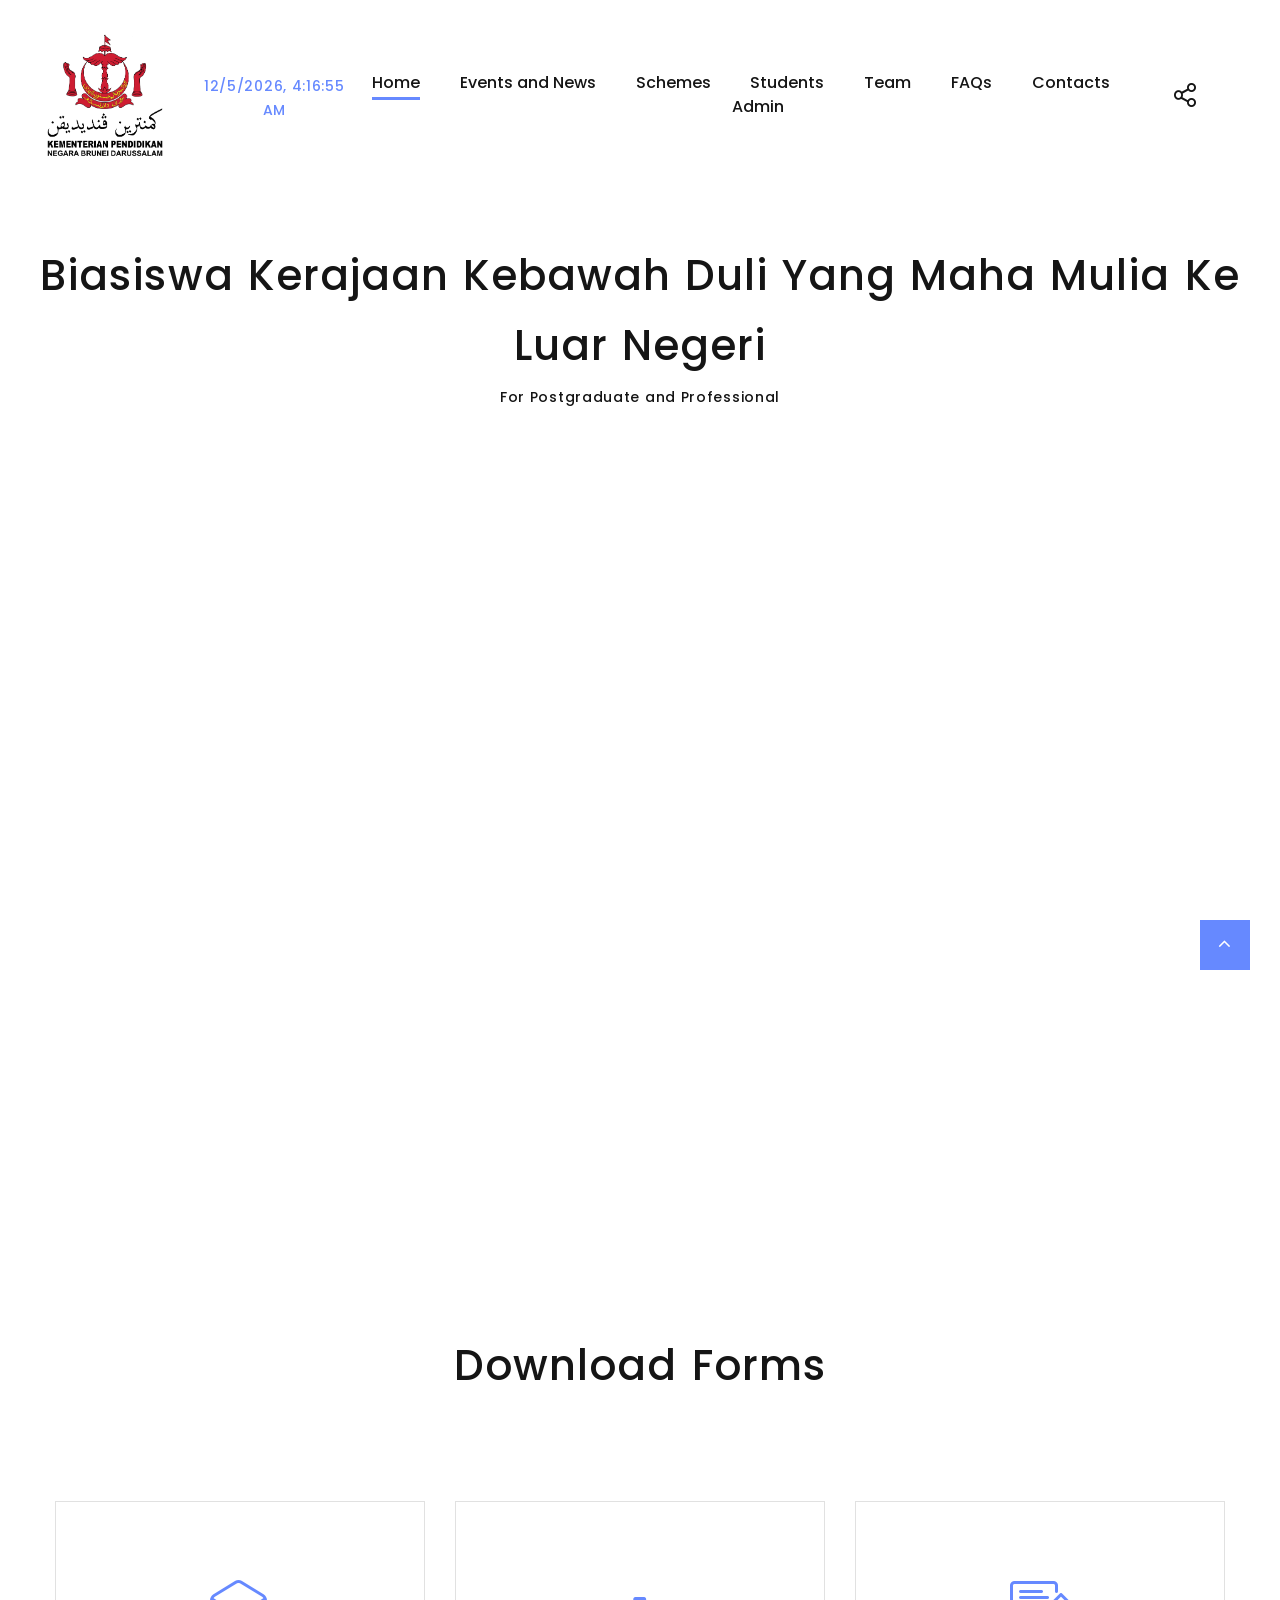
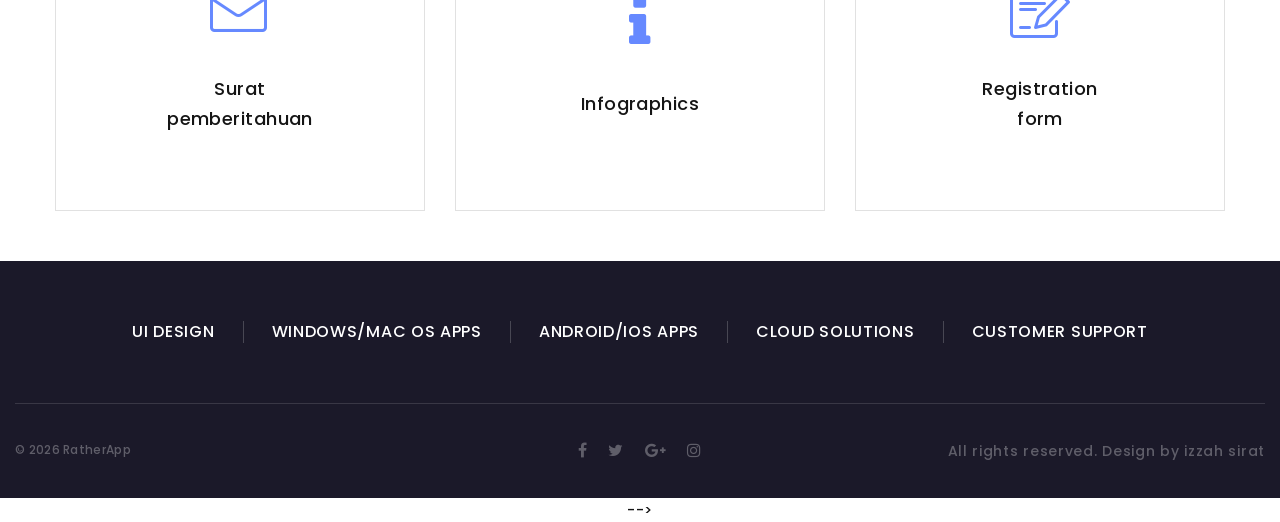
<file: postprobk.html>
<!DOCTYPE html>
<html class="wide wow-animation" lang="en">
  <head>
    <title>Biasiswa Kerajaan Kebawah Duli Yang Maha Mulia Ke Luar Negeri</title>
    <meta name="format-detection" content="telephone=no">
    <meta name="viewport" content="width=device-width, height=device-height, initial-scale=1.0, maximum-scale=1.0, user-scalable=0">
    <meta http-equiv="X-UA-Compatible" content="IE=edge">
    <meta charset="utf-8">
    <link rel="icon" href="images/145.png" type="image/x-icon">
    <!-- Stylesheets-->
    <link rel="stylesheet" type="text/css" href="//fonts.googleapis.com/css?family=Poppins:400,500,600%7CTeko:300,400,500%7CMaven+Pro:500">
    <link rel="stylesheet" href="css/bootstrap.css">
    <link rel="stylesheet" href="css/fonts.css">
    <link rel="stylesheet" href="css/style.css">
    <style>.ie-panel{display: none;background: #212121;padding: 10px 0;box-shadow: 3px 3px 5px 0 rgba(0,0,0,.3);clear: both;text-align:center;position: relative;z-index: 1;} html.ie-10 .ie-panel, html.lt-ie-10 .ie-panel {display: block;}</style>
  </head>
  <body>
    <div class="ie-panel"><a href="http://windows.microsoft.com/en-US/internet-explorer/"><img src="images/ie8-panel/warning_bar_0000_us.jpg" height="42" width="820" alt="You are using an outdated browser. For a faster, safer browsing experience, upgrade for free today."></a></div>
    <div class="preloader">
      <div class="preloader-body">
        <div class="cssload-container"><span></span><span></span><span></span><span></span>
        </div>
      </div>
    </div>
    <div class="page">
      <div id="home">

        <!-- Page Header-->
        <header class="section page-header">
          <!-- RD Navbar-->
          <div class="rd-navbar-wrap">
            <nav class="rd-navbar rd-navbar-classic" data-layout="rd-navbar-fixed" data-sm-layout="rd-navbar-fixed" data-md-layout="rd-navbar-fixed" data-md-device-layout="rd-navbar-fixed" data-lg-layout="rd-navbar-static" data-lg-device-layout="rd-navbar-fixed" data-xl-layout="rd-navbar-static" data-xl-device-layout="rd-navbar-static" data-xxl-layout="rd-navbar-static" data-xxl-device-layout="rd-navbar-static" data-lg-stick-up-offset="46px" data-xl-stick-up-offset="46px" data-xxl-stick-up-offset="46px" data-lg-stick-up="true" data-xl-stick-up="true" data-xxl-stick-up="true">
              <div class="rd-navbar-main-outer">
                <div class="rd-navbar-main">
                  <!-- RD Navbar Panel-->
                  <div class="rd-navbar-panel">
                    <!-- RD Navbar Toggle-->
                    <button class="rd-navbar-toggle" data-rd-navbar-toggle=".rd-navbar-nav-wrap"><span></span></button>
                    <!-- RD Navbar Brand-->
                    <div class="rd-navbar-brand"><a class="brand" href="index.html"><img src="images/Logo MoE-01.png" alt="" width="223" height="50"/></a></div>
                  </div>
                  <div class="rd-navbar-panel">
                    <!-- RD Navbar Toggle-->
                    <button class="rd-navbar-toggle" data-rd-navbar-toggle=".rd-navbar-nav-wrap"><span></span></button>
                    <!-- RD Navbar Brand-->
                    <div class="rd-navbar-brand"><a class="brand" href="index.html"><span id="datetime"></span></a></div>
                  </div>
                  <div class="rd-navbar-main-element">
                    <div class="rd-navbar-nav-wrap">
                      <!-- RD Navbar Share-->
                      <div class="rd-navbar-share fl-bigmug-line-share27" data-rd-navbar-toggle=".rd-navbar-share-list">
                        <ul class="list-inline rd-navbar-share-list">
                          <li class="rd-navbar-share-list-item"><a class="icon fa fa-facebook" href="#"></a></li>
                          <li class="rd-navbar-share-list-item"><a class="icon fa fa-twitter" href="#"></a></li>
                          <li class="rd-navbar-share-list-item"><a class="icon fa fa-google-plus" href="#"></a></li>
                          <li class="rd-navbar-share-list-item"><a class="icon fa fa-instagram" href="#"></a></li>
                        </ul>
                      </div>

                      <ul class="rd-navbar-nav">
                        <li class="rd-nav-item active"><a class="rd-nav-link" href="#/temp/index.html">Home</a></li>
                        <li class="rd-nav-item"><a class="rd-nav-link" href="#/temp/index.html">Events and News</a></li>
                        <li class="rd-nav-item"><a class="rd-nav-link" href="#/temp/index.html">Schemes</a></li>
                        <li class="rd-nav-item"><a class="rd-nav-link" href="#/temp/index.html">Students</a></li>
                        <li class="rd-nav-item"><a class="rd-nav-link" href="#/temp/index.html">Team</a></li>
                        <li class="rd-nav-item"><a class="rd-nav-link" href="#/temp/index.html">FAQs</a></li>
                        <li class="rd-nav-item"><a class="rd-nav-link" href="#/temp/index.html">Contacts</a></li>
                        <li class="rd-nav-item"><a class="rd-nav-link" href="admin/index.php">Admin</a></li>
                      </ul>
                      
                    </div>
                  </div>
                </div>
              </div>
            </nav>
          </div>

          <script>
      // create a function to update the date and time
      function updateDateTime() {
        // create a new `Date` object
        const now = new Date();

        // get the current date and time as a string
        const currentDateTime = now.toLocaleString();

        // update the `textContent` property of the `span` element with the `id` of `datetime`
        document.querySelector('#datetime').textContent = currentDateTime;
      }

      // call the `updateDateTime` function every second
      setInterval(updateDateTime, 1000);
    </script>

        </header>

        <!-- Latest Projects-->
      <section class="section section-sm section-fluid bg-default text-center" id="projects">
        <div class="container-fluid">
          <h2 class="wow fadeInLeft"> Biasiswa Kerajaan Kebawah Duli Yang Maha Mulia Ke Luar Negeri </h2>
          <p>For Postgraduate and Professional</p>
          <h2></h2>
      </div>
    </section>

        <!-- Swiper-->
        <!--<section class="section swiper-container swiper-slider swiper-slider-classic" data-loop="false" data-autoplay="4859" data-simulate-touch="true" data-direction="vertical" data-nav="false">
          <div class="swiper-wrapper text-center">
            <div class="swiper-slide" data-slide-bg="images/cover.jpeg">
              </div>
            </div>
          
        </section>-->

        <!--<img src="images/cover.jpeg" alt="Biasiswa Kerajaan cover" class="center">-->
        <iframe src="https://heyzine.com/flip-book/e65765a7d0.html" style="height:800px;width:1500px;" frameborder="0" title="Iframe Example"></iframe>

        <section class="section section-sm section-fluid bg-default text-center" id="projects">
        <div class="container-fluid">
          <h2 class="wow fadeInLeft"> Download Forms </h2>
      </div>
    </section>

      <section class="section section-sm bg-default">
        <div class="container">

          <div class="row row-30 justify-content-center">

            <div class="col-sm-8 col-md-6 col-lg-4">
              <article class="box-contacts">
                <div class="box-contacts-body">
                  <div class="box-contacts-icon linearicons-envelope-open"></div>
                  <div class="box-contacts-decor"></div>
                  <p class="box-contacts-link"><a href="download.php?file=03.07.2023 Surat Pemberitahuan TVET di IPTS DN 23 24_0001.pdf">Surat<br>pemberitahuan</a></p>
                </div>
              </article>
            </div>

            <div class="col-sm-8 col-md-6 col-lg-4">
              <article class="box-contacts">
                <div class="box-contacts-body">
                  <div class="box-contacts-icon fa-info"></div>
                  <div class="box-contacts-decor"></div>
                  <p class="box-contacts-link"><a href="/temp/degreeInfo.html">Infographics</a></p>
                </div>
              </article>
            </div>

            <div class="col-sm-8 col-md-6 col-lg-4">
              <article class="box-contacts">
                <div class="box-contacts-body">
                  <div class="box-contacts-icon linearicons-register"></div>
                  <div class="box-contacts-decor"></div>
                  <p class="box-contacts-link"><a href="Borang SBPP2023.xlsx">Registration<br>form</a></p>
                </div>
              </article>
            </div>

          </div>

        </div>
      </section> 

     <!--  Contact information
      <section class="section section-sm bg-default">
        <div class="container">
          <div class="row row-30 justify-content-center">
            <div class="col-sm-8 col-md-6 col-lg-4">
              <article class="box-contacts">
                <div class="box-contacts-body">
                  <div class="box-contacts-icon fl-bigmug-line-cellphone55"></div>
                  <div class="box-contacts-decor"></div>
                  <p class="box-contacts-link"><a href="tel:#">Tel: +673 2380019</a></p>
                  <p class="box-contacts-link"><a href="tel:#">Fax: +673 2380701</a></p>
                </div>
              </article>
            </div>
            <div class="col-sm-8 col-md-6 col-lg-4">
              <article class="box-contacts">
                <div class="box-contacts-body">
                  <div class="box-contacts-icon fl-bigmug-line-up104"></div>
                  <div class="box-contacts-decor"></div>
                  <p class="box-contacts-link"><a href="#">Tingkat 5, Blok C, Kementerian Pendidikan Berakas, BB3510, Negara Brunei Darussalam</a></p>
                </div>
              </article>
            </div>
            <div class="col-sm-8 col-md-6 col-lg-4">
              <article class="box-contacts">
                <div class="box-contacts-body">
                  <div class="box-contacts-icon fl-bigmug-line-chat55"></div>
                  <div class="box-contacts-decor"></div>
                  <p class="box-contacts-link"><a href="mailto:#">scholarship@moe.gov.bn</a></p>
                </div>
              </article>
            </div>
          </div>
        </div>
      </section> -->

      <!-- Page Footer-->
      <footer class="section section-fluid footer-minimal context-dark">
        <div class="bg-gray-15">
          <div class="container-fluid">
            <div class="footer-minimal-inset oh">
              <ul class="footer-list-category-2">
                <li><a href="#">UI Design</a></li>
                <li><a href="#">Windows/Mac OS Apps</a></li>
                <li><a href="#">Android/iOS Apps</a></li>
                <li><a href="#">Cloud Solutions</a></li>
                <li><a href="#">Customer Support</a></li>
              </ul>
            </div>
            <div class="footer-minimal-bottom-panel text-sm-left">
              <div class="row row-10 align-items-md-center">
                <div class="col-sm-6 col-md-4 text-sm-right text-md-center">
                  <div>
                    <ul class="list-inline list-inline-sm footer-social-list-2">
                      <li><a class="icon fa fa-facebook" href="#"></a></li>
                      <li><a class="icon fa fa-twitter" href="#"></a></li>
                      <li><a class="icon fa fa-google-plus" href="#"></a></li>
                      <li><a class="icon fa fa-instagram" href="#"></a></li>
                    </ul>
                  </div>
                </div>
                <div class="col-sm-6 col-md-4 order-sm-first">
                  <!-- Rights-->
                  <p class="rights"><span>&copy;&nbsp;</span><span class="copyright-year"></span> <span>RatherApp</span>
                  </p>
                </div>
                <div class="col-sm-6 col-md-4 text-md-right"><span>All rights reserved.</span> <span>Design&nbsp;by&nbsp;izzah sirat</span>
                </div>
              </div>
            </div>
          </div>
        </div>
      </footer>


      <div class="modal fade" id="modalCta" tabindex="-1" role="dialog" aria-hidden="true">
        <div class="modal-dialog" role="document">
          <div class="modal-content">
            <div class="modal-header">
              <h4>Contact Us</h4>
              <button class="close" type="button" data-dismiss="modal" aria-label="Close"><span aria-hidden="true">×</span></button>
            </div>
            <div class="modal-body">
              <form class="rd-form rd-form-variant-2 rd-mailform" data-form-output="form-output-global" data-form-type="contact-modal" method="post" action="bat/rd-mailform.php">
                <div class="row row-14 gutters-14">
                  <div class="col-12">
                    <div class="form-wrap">
                      <input class="form-input" id="contact-modal-name" type="text" name="name" data-constraints="@Required">
                      <label class="form-label" for="contact-modal-name">Your Name</label>
                    </div>
                  </div>
                  <div class="col-12">
                    <div class="form-wrap">
                      <input class="form-input" id="contact-modal-email" type="email" name="email" data-constraints="@Email @Required">
                      <label class="form-label" for="contact-modal-email">E-mail</label>
                    </div>
                  </div>
                  <div class="col-12">
                    <div class="form-wrap">
                      <input class="form-input" id="contact-modal-phone" type="text" name="phone" data-constraints="@Numeric">
                      <label class="form-label" for="contact-modal-phone">Phone</label>
                    </div>
                  </div>
                  <div class="col-12">
                    <div class="form-wrap">
                      <label class="form-label" for="contact-modal-message">Message</label>
                      <textarea class="form-input textarea-lg" id="contact-modal-message" name="message" data-constraints="@Required"></textarea>
                    </div>
                  </div>
                </div>
                <button class="button button-primary button-pipaluk" type="submit">Send Message</button>
              </form>
            </div>
          </div>
        </div>
      </div> -->


    </div>
    <!-- Global Mailform Output-->
    <div class="snackbars" id="form-output-global"></div>
    <!-- Javascript-->
    <script src="js/core.min.js"></script>
    <script src="js/script.js"></script>
    <!-- coded by Himic-->
  </body>
</html></title>
</head>
<body>

</body>
</html>
</file>
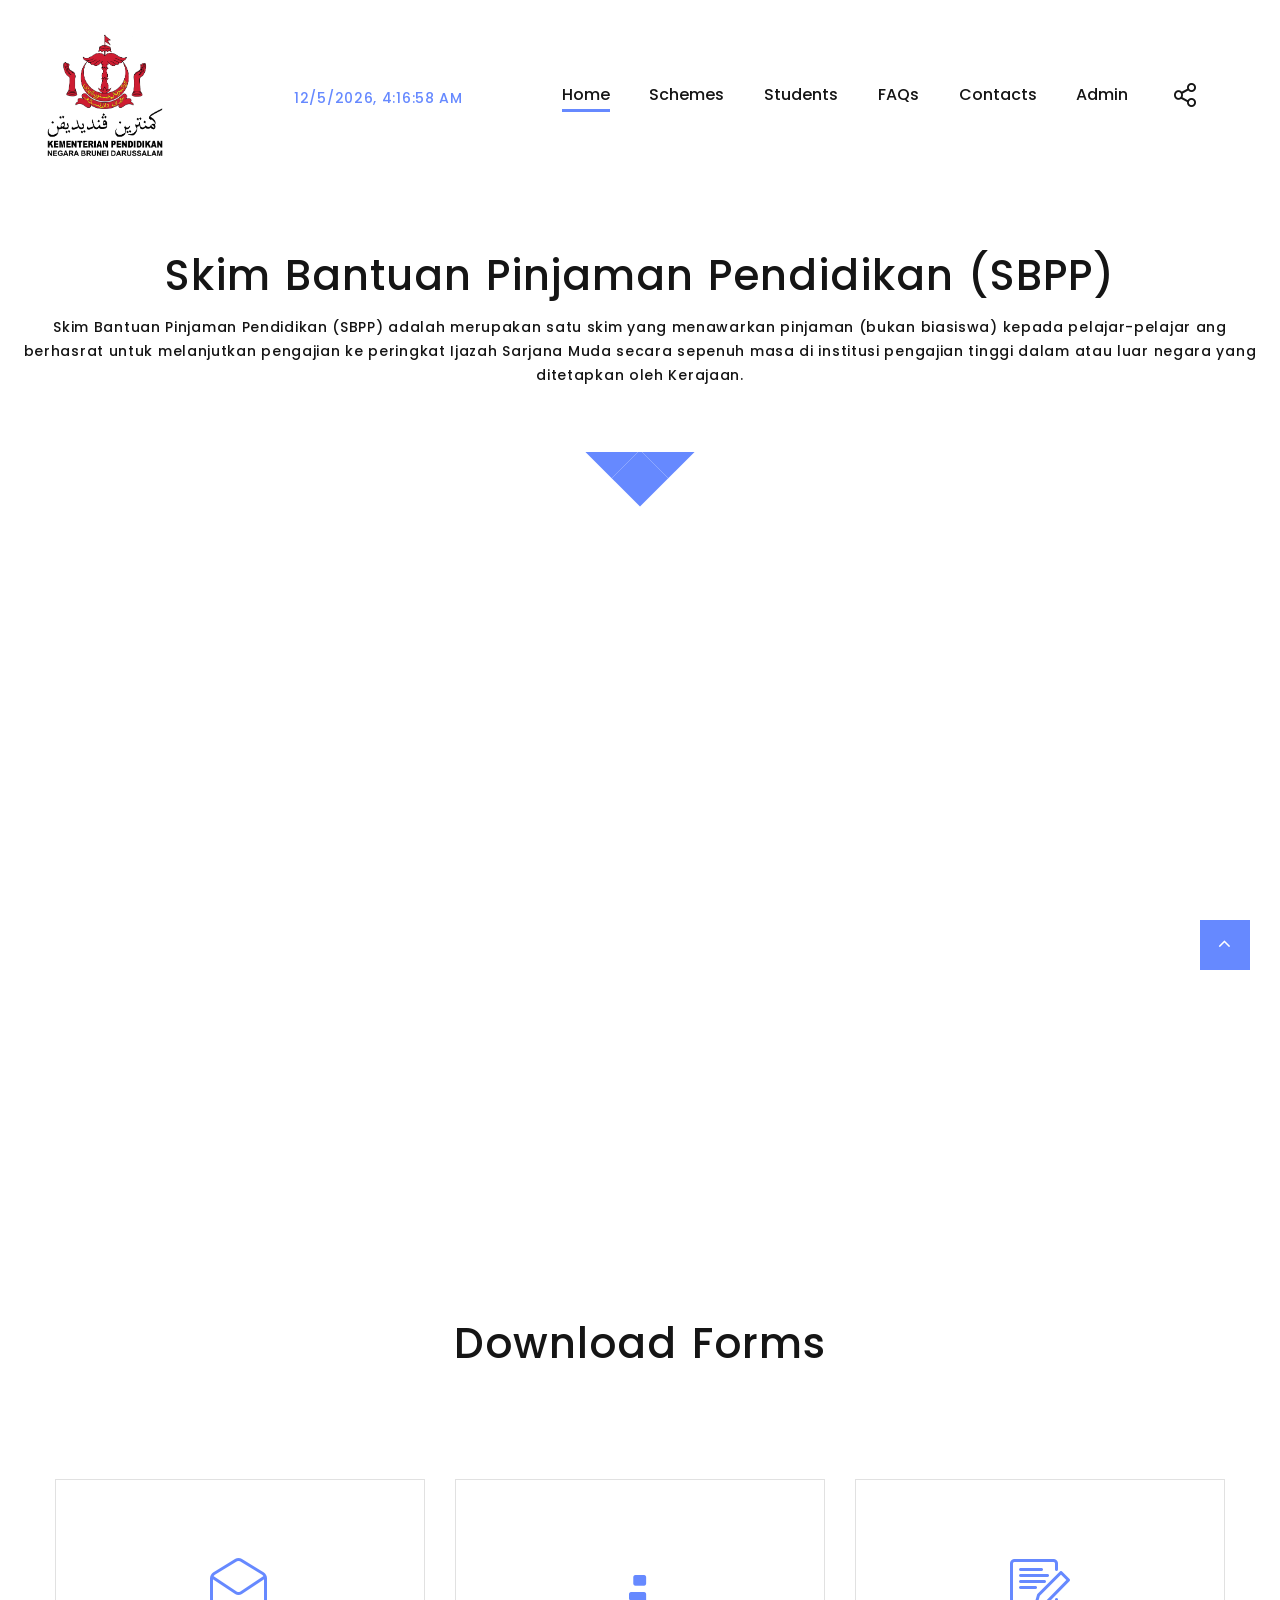
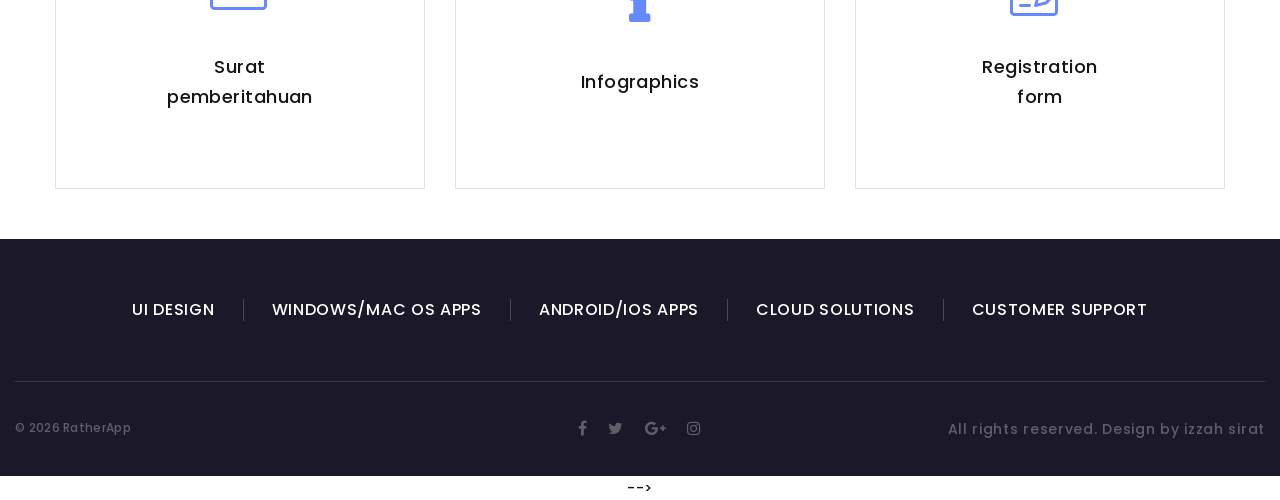
<file: sbpp.html>
<!DOCTYPE html>
<html class="wide wow-animation" lang="en">
  <head>
    <title>Skim Bantuan Pinjaman Pendidikan (SBPP)</title>
    <meta name="format-detection" content="telephone=no">
    <meta name="viewport" content="width=device-width, height=device-height, initial-scale=1.0, maximum-scale=1.0, user-scalable=0">
    <meta http-equiv="X-UA-Compatible" content="IE=edge">
    <meta charset="utf-8">
    <link rel="icon" href="images/145.png" type="image/x-icon">
    <!-- Stylesheets-->
    <link rel="stylesheet" type="text/css" href="//fonts.googleapis.com/css?family=Poppins:400,500,600%7CTeko:300,400,500%7CMaven+Pro:500">
    <link rel="stylesheet" href="css/bootstrap.css">
    <link rel="stylesheet" href="css/fonts.css">
    <link rel="stylesheet" href="css/style.css">
    <style>.ie-panel{display: none;background: #212121;padding: 10px 0;box-shadow: 3px 3px 5px 0 rgba(0,0,0,.3);clear: both;text-align:center;position: relative;z-index: 1;} html.ie-10 .ie-panel, html.lt-ie-10 .ie-panel {display: block;}</style>
  </head>
  <body>
    <div class="ie-panel"><a href="http://windows.microsoft.com/en-US/internet-explorer/"><img src="images/ie8-panel/warning_bar_0000_us.jpg" height="42" width="820" alt="You are using an outdated browser. For a faster, safer browsing experience, upgrade for free today."></a></div>
    
      <div class="preloader-body">
        <div class="cssload-container"><span></span><span></span><span></span><span></span>
        </div>
      </div>
    
    <div class="page">
      <div id="home">

        <!-- Page Header-->
        <header class="section page-header">
          <!-- RD Navbar-->
          <div class="rd-navbar-wrap">
            <nav class="rd-navbar rd-navbar-classic" data-layout="rd-navbar-fixed" data-sm-layout="rd-navbar-fixed" data-md-layout="rd-navbar-fixed" data-md-device-layout="rd-navbar-fixed" data-lg-layout="rd-navbar-static" data-lg-device-layout="rd-navbar-fixed" data-xl-layout="rd-navbar-static" data-xl-device-layout="rd-navbar-static" data-xxl-layout="rd-navbar-static" data-xxl-device-layout="rd-navbar-static" data-lg-stick-up-offset="46px" data-xl-stick-up-offset="46px" data-xxl-stick-up-offset="46px" data-lg-stick-up="true" data-xl-stick-up="true" data-xxl-stick-up="true">
              <div class="rd-navbar-main-outer">
                <div class="rd-navbar-main">
                  <!-- RD Navbar Panel-->
                  <div class="rd-navbar-panel">
                    <!-- RD Navbar Toggle-->
                    <button class="rd-navbar-toggle" data-rd-navbar-toggle=".rd-navbar-nav-wrap"><span></span></button>
                    <!-- RD Navbar Brand-->
                    <div class="rd-navbar-brand"><a class="brand" href="index.html"><img src="images/Logo MoE-01.png" alt="" width="223" height="50"/></a></div>
                  </div>
                  <div class="rd-navbar-panel">
                    <!-- RD Navbar Toggle-->
                    <button class="rd-navbar-toggle" data-rd-navbar-toggle=".rd-navbar-nav-wrap"><span></span></button>
                    <!-- RD Navbar Brand-->
                    <div class="rd-navbar-brand"><a class="brand" href="index.html"><span id="datetime"></span></a></div>
                  </div>

                  <div class="rd-navbar-main-element">
                    <div class="rd-navbar-nav-wrap">
                      <!-- RD Navbar Share-->
                      <div class="rd-navbar-share fl-bigmug-line-share27" data-rd-navbar-toggle=".rd-navbar-share-list">
                        <ul class="list-inline rd-navbar-share-list">
                          <li class="rd-navbar-share-list-item"><a class="icon fa fa-facebook" href="#"></a></li>
                          <li class="rd-navbar-share-list-item"><a class="icon fa fa-twitter" href="#"></a></li>
                          <li class="rd-navbar-share-list-item"><a class="icon fa fa-google-plus" href="#"></a></li>
                          <li class="rd-navbar-share-list-item"><a target="_blank" href="https://www.instagram.com/scholarship.moe.bn/"><i class="icon fa fa-instagram"></i></a></li>
                        </ul>
                      </div>
                      <ul class="rd-navbar-nav">
                        <li class="rd-nav-item active"><a class="rd-nav-link" href="index.php">Home</a></li>
                        <li class="rd-nav-item"><a class="rd-nav-link" href="index.php">Schemes</a></li>
                        <li class="rd-nav-item"><a class="rd-nav-link" href="index.php">Students</a></li>
                        <li class="rd-nav-item"><a class="rd-nav-link" href="index.php">FAQs</a></li>
                        <li class="rd-nav-item"><a class="rd-nav-link" href="index.php">Contacts</a></li>
                        <li class="rd-nav-item"><a class="rd-nav-link" href="admin/index.php">Admin</a></li>
                      </ul>
                    </div>
                  </div>

                </div>
              </div>
            </nav>
          </div>

          <script>
      // create a function to update the date and time
      function updateDateTime() {
        // create a new `Date` object
        const now = new Date();

        // get the current date and time as a string
        const currentDateTime = now.toLocaleString();

        // update the `textContent` property of the `span` element with the `id` of `datetime`
        document.querySelector('#datetime').textContent = currentDateTime;
      }

      // call the `updateDateTime` function every second
      setInterval(updateDateTime, 1000);
    </script>

        </header>

        <!-- Latest Projects-->
      <section class="section section-sm section-fluid bg-default text-center" id="projects">
        <div class="container-fluid">
          <h2 class="wow fadeInLeft"> Skim Bantuan Pinjaman Pendidikan (SBPP) </h2>
          <p>Skim Bantuan Pinjaman Pendidikan (SBPP) adalah merupakan satu skim yang menawarkan pinjaman (bukan biasiswa) kepada pelajar-pelajar ang berhasrat untuk melanjutkan pengajian ke peringkat Ijazah Sarjana Muda secara sepenuh masa di institusi pengajian tinggi dalam atau luar negara yang ditetapkan oleh Kerajaan.</p>
          <h2></h2>
      </div>
    </section>

        <!-- Swiper-->
        <!--<section class="section swiper-container swiper-slider swiper-slider-classic" data-loop="false" data-autoplay="4859" data-simulate-touch="true" data-direction="vertical" data-nav="false">
          <div class="swiper-wrapper text-center">
            <div class="swiper-slide" data-slide-bg="images/cover.jpeg">
              </div>
            </div>
          
        </section>-->

        <!--<img src="images/cover.jpeg" alt="Biasiswa Kerajaan cover" class="center">-->
        <iframe src="https://heyzine.com/flip-book/a021bf34d9.html" style="height:800px;width:1500px;" frameborder="0" title="Iframe Example"></iframe>

        <section class="section section-sm section-fluid bg-default text-center" id="projects">
        <div class="container-fluid">
          <h2 class="wow fadeInLeft"> Download Forms </h2>
      </div>
    </section>

      <section class="section section-sm bg-default">
        <div class="container">

          <div class="row row-30 justify-content-center">

            <div class="col-sm-8 col-md-6 col-lg-4">
              <article class="box-contacts">
                <div class="box-contacts-body">
                  <div class="box-contacts-icon linearicons-envelope-open"></div>
                  <div class="box-contacts-decor"></div>
                  <p class="box-contacts-link"><a href="download.php?file=03.07.2023 Surat Pemberitahuan TVET di IPTS DN 23 24_0001.pdf">Surat<br>pemberitahuan</a></p>
                </div>
              </article>
            </div>

            <div class="col-sm-8 col-md-6 col-lg-4">
              <article class="box-contacts">
                <div class="box-contacts-body">
                  <div class="box-contacts-icon fa-info"></div>
                  <div class="box-contacts-decor"></div>
                  <p class="box-contacts-link"><a href="/scholarship/site/SBPPInfo.html">Infographics</a></p>
                </div>
              </article>
            </div>

            <div class="col-sm-8 col-md-6 col-lg-4">
              <article class="box-contacts">
                <div class="box-contacts-body">
                  <div class="box-contacts-icon linearicons-register"></div>
                  <div class="box-contacts-decor"></div>
                  <p class="box-contacts-link"><a href="Borang SBPP2023.xlsx">Registration<br>form</a></p>
                </div>
              </article>
            </div>

          </div>

        </div>
      </section> 

     <!--  Contact information
      <section class="section section-sm bg-default">
        <div class="container">
          <div class="row row-30 justify-content-center">
            <div class="col-sm-8 col-md-6 col-lg-4">
              <article class="box-contacts">
                <div class="box-contacts-body">
                  <div class="box-contacts-icon fl-bigmug-line-cellphone55"></div>
                  <div class="box-contacts-decor"></div>
                  <p class="box-contacts-link"><a href="tel:#">Tel: +673 2380019</a></p>
                  <p class="box-contacts-link"><a href="tel:#">Fax: +673 2380701</a></p>
                </div>
              </article>
            </div>
            <div class="col-sm-8 col-md-6 col-lg-4">
              <article class="box-contacts">
                <div class="box-contacts-body">
                  <div class="box-contacts-icon fl-bigmug-line-up104"></div>
                  <div class="box-contacts-decor"></div>
                  <p class="box-contacts-link"><a href="#">Tingkat 5, Blok C, Kementerian Pendidikan Berakas, BB3510, Negara Brunei Darussalam</a></p>
                </div>
              </article>
            </div>
            <div class="col-sm-8 col-md-6 col-lg-4">
              <article class="box-contacts">
                <div class="box-contacts-body">
                  <div class="box-contacts-icon fl-bigmug-line-chat55"></div>
                  <div class="box-contacts-decor"></div>
                  <p class="box-contacts-link"><a href="mailto:#">scholarship@moe.gov.bn</a></p>
                </div>
              </article>
            </div>
          </div>
        </div>
      </section> -->

      <!-- Page Footer-->
      <footer class="section section-fluid footer-minimal context-dark">
        <div class="bg-gray-15">
          <div class="container-fluid">
            <div class="footer-minimal-inset oh">
              <ul class="footer-list-category-2">
                <li><a href="#">UI Design</a></li>
                <li><a href="#">Windows/Mac OS Apps</a></li>
                <li><a href="#">Android/iOS Apps</a></li>
                <li><a href="#">Cloud Solutions</a></li>
                <li><a href="#">Customer Support</a></li>
              </ul>
            </div>
            <div class="footer-minimal-bottom-panel text-sm-left">
              <div class="row row-10 align-items-md-center">
                <div class="col-sm-6 col-md-4 text-sm-right text-md-center">
                  <div>
                    <ul class="list-inline list-inline-sm footer-social-list-2">
                      <li><a class="icon fa fa-facebook" href="#"></a></li>
                      <li><a class="icon fa fa-twitter" href="#"></a></li>
                      <li><a class="icon fa fa-google-plus" href="#"></a></li>
                      <li><a class="icon fa fa-instagram" href="#"></a></li>
                    </ul>
                  </div>
                </div>
                <div class="col-sm-6 col-md-4 order-sm-first">
                  <!-- Rights-->
                  <p class="rights"><span>&copy;&nbsp;</span><span class="copyright-year"></span> <span>RatherApp</span>
                  </p>
                </div>
                <div class="col-sm-6 col-md-4 text-md-right"><span>All rights reserved.</span> <span>Design&nbsp;by&nbsp;izzah sirat</span>
                </div>
              </div>
            </div>
          </div>
        </div>
      </footer>


      <div class="modal fade" id="modalCta" tabindex="-1" role="dialog" aria-hidden="true">
        <div class="modal-dialog" role="document">
          <div class="modal-content">
            <div class="modal-header">
              <h4>Contact Us</h4>
              <button class="close" type="button" data-dismiss="modal" aria-label="Close"><span aria-hidden="true">×</span></button>
            </div>
            <div class="modal-body">
              <form class="rd-form rd-form-variant-2 rd-mailform" data-form-output="form-output-global" data-form-type="contact-modal" method="post" action="bat/rd-mailform.php">
                <div class="row row-14 gutters-14">
                  <div class="col-12">
                    <div class="form-wrap">
                      <input class="form-input" id="contact-modal-name" type="text" name="name" data-constraints="@Required">
                      <label class="form-label" for="contact-modal-name">Your Name</label>
                    </div>
                  </div>
                  <div class="col-12">
                    <div class="form-wrap">
                      <input class="form-input" id="contact-modal-email" type="email" name="email" data-constraints="@Email @Required">
                      <label class="form-label" for="contact-modal-email">E-mail</label>
                    </div>
                  </div>
                  <div class="col-12">
                    <div class="form-wrap">
                      <input class="form-input" id="contact-modal-phone" type="text" name="phone" data-constraints="@Numeric">
                      <label class="form-label" for="contact-modal-phone">Phone</label>
                    </div>
                  </div>
                  <div class="col-12">
                    <div class="form-wrap">
                      <label class="form-label" for="contact-modal-message">Message</label>
                      <textarea class="form-input textarea-lg" id="contact-modal-message" name="message" data-constraints="@Required"></textarea>
                    </div>
                  </div>
                </div>
                <button class="button button-primary button-pipaluk" type="submit">Send Message</button>
              </form>
            </div>
          </div>
        </div>
      </div> -->


    </div>
    <!-- Global Mailform Output-->
    <div class="snackbars" id="form-output-global"></div>
    <!-- Javascript-->
    <script src="js/core.min.js"></script>
    <script src="js/script.js"></script>
    <!-- coded by Himic-->
  </body>
</html></title>
</head>
<body>

</body>
</html>
</file>
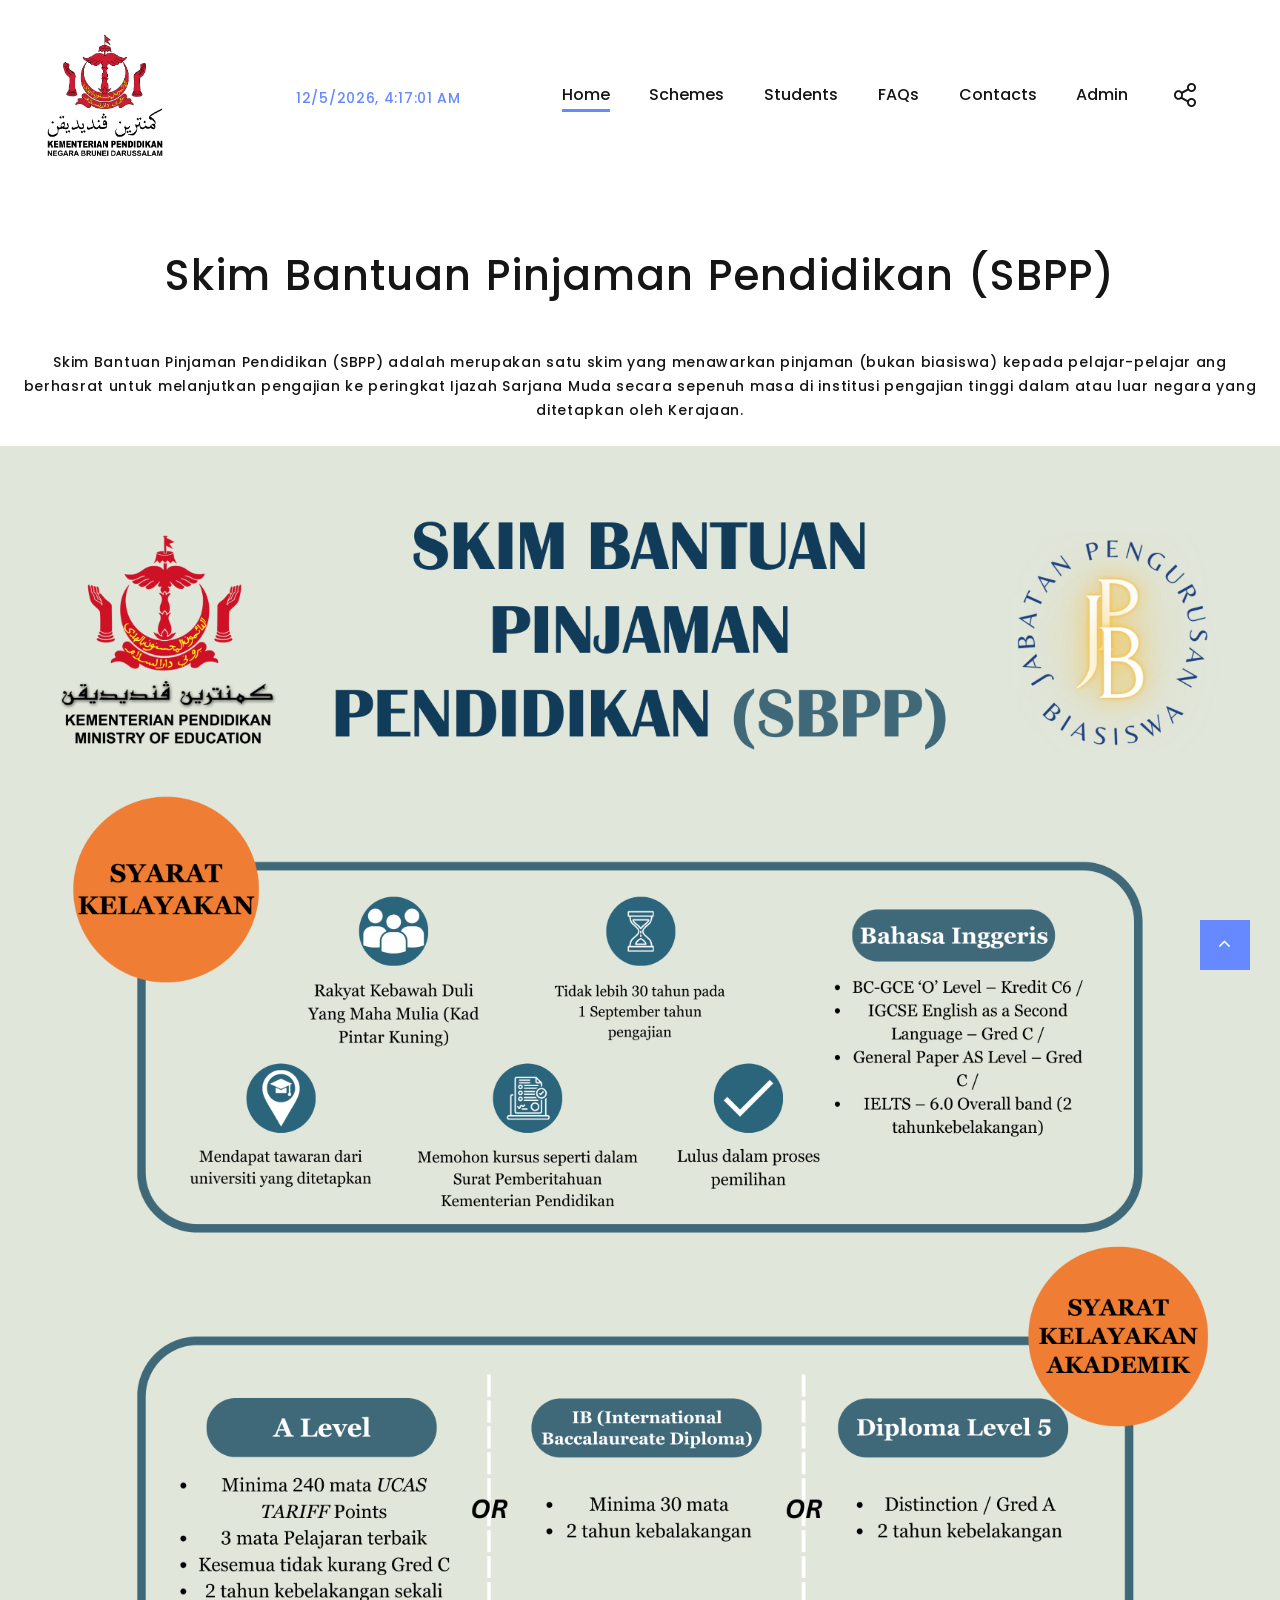
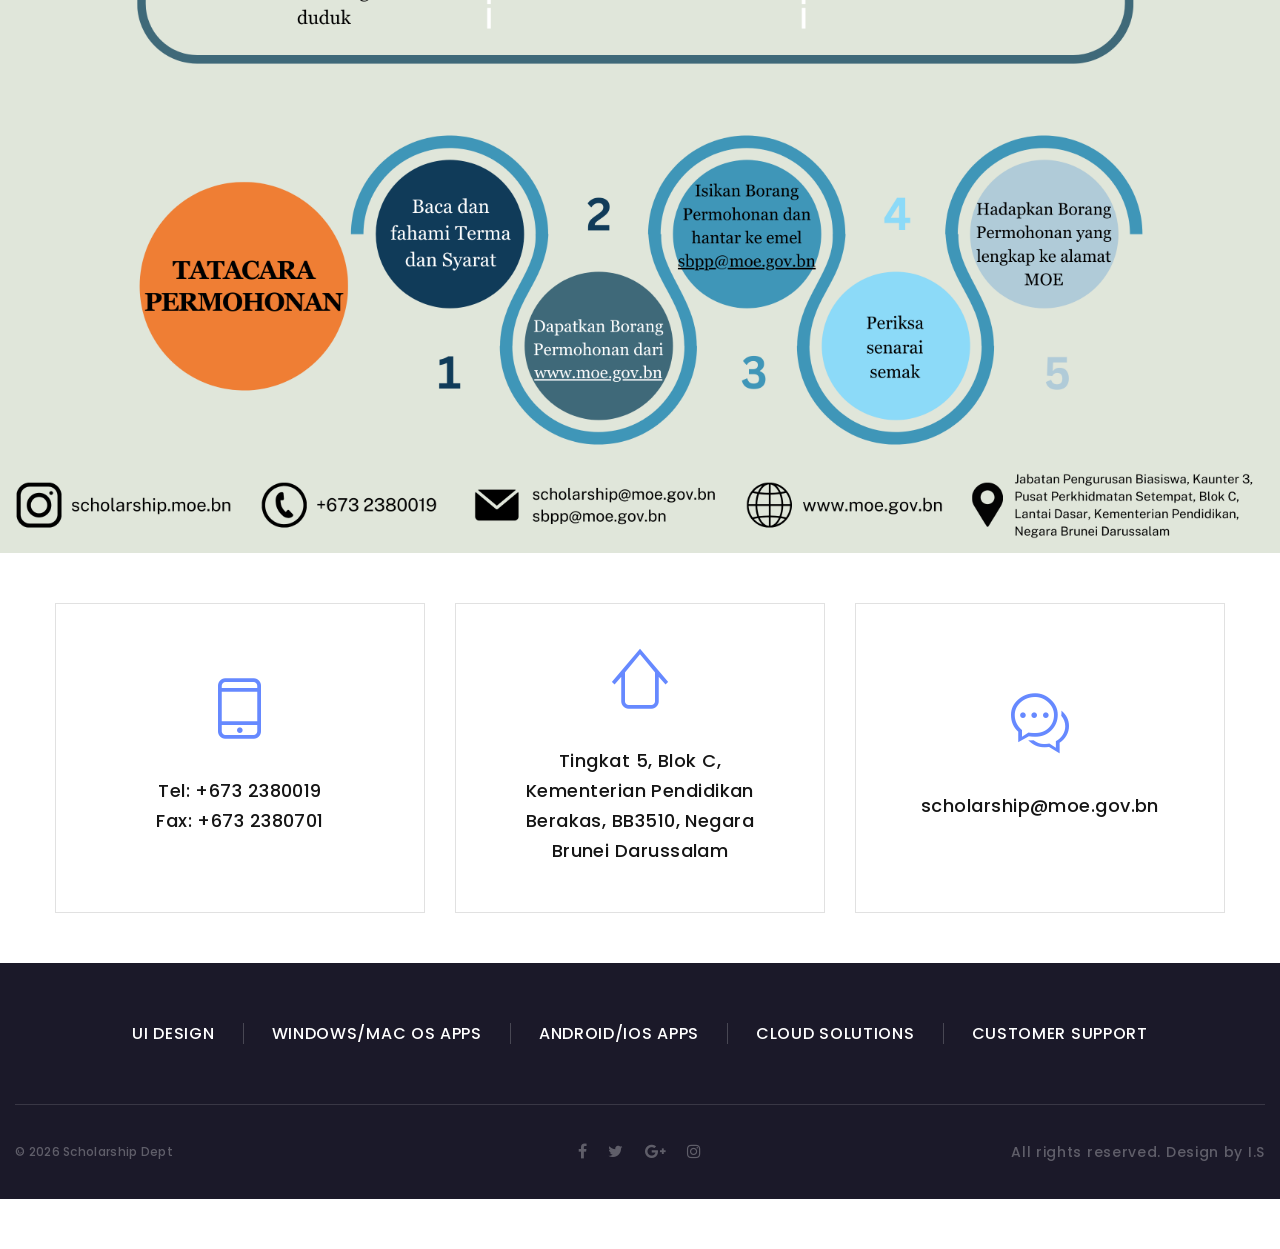
<file: SBPPInfo.html>
<!DOCTYPE html>
<html class="wide wow-animation" lang="en">
  <head>
    <title>Skim Bantuan Pinjaman Pendidikan (SBPP)</title>
    <meta name="format-detection" content="telephone=no">
    <meta name="viewport" content="width=device-width, height=device-height, initial-scale=1.0, maximum-scale=1.0, user-scalable=0">
    <meta http-equiv="X-UA-Compatible" content="IE=edge">
    <meta charset="utf-8">
    <link rel="icon" href="images/145.png" type="image/x-icon">
    <!-- Stylesheets-->
    <link rel="stylesheet" type="text/css" href="//fonts.googleapis.com/css?family=Poppins:400,500,600%7CTeko:300,400,500%7CMaven+Pro:500">
    <link rel="stylesheet" href="css/bootstrap.css">
    <link rel="stylesheet" href="css/fonts.css">
    <link rel="stylesheet" href="css/style.css">
    <style>.ie-panel{display: none;background: #212121;padding: 10px 0;box-shadow: 3px 3px 5px 0 rgba(0,0,0,.3);clear: both;text-align:center;position: relative;z-index: 1;} html.ie-10 .ie-panel, html.lt-ie-10 .ie-panel {display: block;}</style>
  </head>
  <body>
    <div class="ie-panel"><a href="http://windows.microsoft.com/en-US/internet-explorer/"><img src="images/ie8-panel/warning_bar_0000_us.jpg" height="42" width="820" alt="You are using an outdated browser. For a faster, safer browsing experience, upgrade for free today."></a></div>
    <div class="preloader">
      <div class="preloader-body">
        <div class="cssload-container"><span></span><span></span><span></span><span></span>
        </div>
      </div>
    </div>
    <div class="page">
      <div id="home">

        <!-- Page Header-->
        <header class="section page-header">
          <!-- RD Navbar-->
          <div class="rd-navbar-wrap">
            <nav class="rd-navbar rd-navbar-classic" data-layout="rd-navbar-fixed" data-sm-layout="rd-navbar-fixed" data-md-layout="rd-navbar-fixed" data-md-device-layout="rd-navbar-fixed" data-lg-layout="rd-navbar-static" data-lg-device-layout="rd-navbar-fixed" data-xl-layout="rd-navbar-static" data-xl-device-layout="rd-navbar-static" data-xxl-layout="rd-navbar-static" data-xxl-device-layout="rd-navbar-static" data-lg-stick-up-offset="46px" data-xl-stick-up-offset="46px" data-xxl-stick-up-offset="46px" data-lg-stick-up="true" data-xl-stick-up="true" data-xxl-stick-up="true">
              <div class="rd-navbar-main-outer">
                <div class="rd-navbar-main">
                  <!-- RD Navbar Panel-->
                  <div class="rd-navbar-panel">
                    <!-- RD Navbar Toggle-->
                    <button class="rd-navbar-toggle" data-rd-navbar-toggle=".rd-navbar-nav-wrap"><span></span></button>
                    <!-- RD Navbar Brand-->
                    <div class="rd-navbar-brand"><a class="brand" href="index.php"><img src="images/Logo MoE-01.png" alt="" width="223" height="50"/></a></div>
                  </div>
                  <div class="rd-navbar-panel">
                    <!-- RD Navbar Toggle-->
                    <button class="rd-navbar-toggle" data-rd-navbar-toggle=".rd-navbar-nav-wrap"><span></span></button>
                    <!-- RD Navbar Brand-->
                    <div class="rd-navbar-brand"><a class="brand" href="#"><span id="datetime"></span></a></div>
                  </div>

                  <div class="rd-navbar-main-element">
                    <div class="rd-navbar-nav-wrap">
                      <!-- RD Navbar Share-->
                      <div class="rd-navbar-share fl-bigmug-line-share27" data-rd-navbar-toggle=".rd-navbar-share-list">
                        <ul class="list-inline rd-navbar-share-list">
                          <li class="rd-navbar-share-list-item"><a class="icon fa fa-facebook" href="#"></a></li>
                          <li class="rd-navbar-share-list-item"><a class="icon fa fa-twitter" href="#"></a></li>
                          <li class="rd-navbar-share-list-item"><a class="icon fa fa-google-plus" href="#"></a></li>
                          <li class="rd-navbar-share-list-item"><a target="_blank" href="https://www.instagram.com/scholarship.moe.bn/"><i class="icon fa fa-instagram"></i></a></li>
                        </ul>
                      </div>
                      <ul class="rd-navbar-nav">
                        <li class="rd-nav-item active"><a class="rd-nav-link" href="index.php">Home</a></li>
                        <li class="rd-nav-item"><a class="rd-nav-link" href="index.php">Schemes</a></li>
                        <li class="rd-nav-item"><a class="rd-nav-link" href="index.php">Students</a></li>
                        <li class="rd-nav-item"><a class="rd-nav-link" href="index.php">FAQs</a></li>
                        <li class="rd-nav-item"><a class="rd-nav-link" href="index.php">Contacts</a></li>
                        <li class="rd-nav-item"><a class="rd-nav-link" href="admin/index.php">Admin</a></li>
                      </ul>
                    </div>
                  </div>

                </div>
              </div>
            </nav>
          </div>

          <script>
      // create a function to update the date and time
      function updateDateTime() {
        // create a new `Date` object
        const now = new Date();

        // get the current date and time as a string
        const currentDateTime = now.toLocaleString();

        // update the `textContent` property of the `span` element with the `id` of `datetime`
        document.querySelector('#datetime').textContent = currentDateTime;
      }

      // call the `updateDateTime` function every second
      setInterval(updateDateTime, 1000);
    </script>

        </header>

        <!-- Latest Projects-->
      <section class="section section-sm section-fluid bg-default text-center" id="projects">
        <div class="container-fluid">
          <h2 class="wow fadeInLeft"> Skim Bantuan Pinjaman Pendidikan (SBPP) </h2>
          <br>
<p>Skim Bantuan Pinjaman Pendidikan (SBPP) adalah merupakan satu skim yang menawarkan pinjaman (bukan biasiswa) kepada pelajar-pelajar ang berhasrat untuk melanjutkan pengajian ke peringkat Ijazah Sarjana Muda secara sepenuh masa di institusi pengajian tinggi dalam atau luar negara yang ditetapkan oleh Kerajaan.</p>
          <br>
      </div>

        <!-- Swiper-->
        <!--<section class="section swiper-container swiper-slider swiper-slider-classic" data-loop="false" data-autoplay="4859" data-simulate-touch="true" data-direction="vertical" data-nav="false">
          <div class="swiper-wrapper text-center">
            <div class="swiper-slide" data-slide-bg="images/cover.jpeg">
              </div>
            </div>
          
        </section>-->

        <img src="images/SBPP.png" alt="Biasiswa Kerajaan cover" class="center">

      <!-- Contact information-->
      <section class="section section-sm bg-default">
        <div class="container">
          <div class="row row-30 justify-content-center">
            <div class="col-sm-8 col-md-6 col-lg-4">
              <article class="box-contacts">
                <div class="box-contacts-body">
                  <div class="box-contacts-icon fl-bigmug-line-cellphone55"></div>
                  <div class="box-contacts-decor"></div>
                  <p class="box-contacts-link"><a href="tel:#">Tel: +673 2380019</a></p>
                  <p class="box-contacts-link"><a href="tel:#">Fax: +673 2380701</a></p>
                </div>
              </article>
            </div>
            <div class="col-sm-8 col-md-6 col-lg-4">
              <article class="box-contacts">
                <div class="box-contacts-body">
                  <div class="box-contacts-icon fl-bigmug-line-up104"></div>
                  <div class="box-contacts-decor"></div>
                  <p class="box-contacts-link"><a href="#">Tingkat 5, Blok C, Kementerian Pendidikan Berakas, BB3510, Negara Brunei Darussalam</a></p>
                </div>
              </article>
            </div>
            <div class="col-sm-8 col-md-6 col-lg-4">
              <article class="box-contacts">
                <div class="box-contacts-body">
                  <div class="box-contacts-icon fl-bigmug-line-chat55"></div>
                  <div class="box-contacts-decor"></div>
                  <p class="box-contacts-link"><a href="mailto:#">scholarship@moe.gov.bn</a></p>
                </div>
              </article>
            </div>
          </div>
        </div>
      </section>

      <!-- Page Footer-->
      <footer class="section section-fluid footer-minimal context-dark">
        <div class="bg-gray-15">
          <div class="container-fluid">
            <div class="footer-minimal-inset oh">
              <ul class="footer-list-category-2">
                <li><a href="#">UI Design</a></li>
                <li><a href="#">Windows/Mac OS Apps</a></li>
                <li><a href="#">Android/iOS Apps</a></li>
                <li><a href="#">Cloud Solutions</a></li>
                <li><a href="#">Customer Support</a></li>
              </ul>
            </div>
            <div class="footer-minimal-bottom-panel text-sm-left">
              <div class="row row-10 align-items-md-center">
                <div class="col-sm-6 col-md-4 text-sm-right text-md-center">
                  <div>
                    <ul class="list-inline list-inline-sm footer-social-list-2">
                      <li><a class="icon fa fa-facebook" href="#"></a></li>
                      <li><a class="icon fa fa-twitter" href="#"></a></li>
                      <li><a class="icon fa fa-google-plus" href="#"></a></li>
                      <li><a class="icon fa fa-instagram" href="#"></a></li>
                    </ul>
                  </div>
                </div>
                <div class="col-sm-6 col-md-4 order-sm-first">
                  <!-- Rights-->
                  <p class="rights"><span>&copy;&nbsp;</span><span class="copyright-year"></span> <span>Scholarship Dept</span>
                  </p>
                </div>
                <div class="col-sm-6 col-md-4 text-md-right"><span>All rights reserved.</span> <span>Design&nbsp;by&nbsp;I.S</span>
                </div>
              </div>
            </div>
          </div>
        </div>
      </footer>


      <div class="modal fade" id="modalCta" tabindex="-1" role="dialog" aria-hidden="true">
        <div class="modal-dialog" role="document">
          <div class="modal-content">
            <div class="modal-header">
              <h4>Contact Us</h4>
              <button class="close" type="button" data-dismiss="modal" aria-label="Close"><span aria-hidden="true">×</span></button>
            </div>
            <div class="modal-body">
              <form class="rd-form rd-form-variant-2 rd-mailform" data-form-output="form-output-global" data-form-type="contact-modal" method="post" action="bat/rd-mailform.php">
                <div class="row row-14 gutters-14">
                  <div class="col-12">
                    <div class="form-wrap">
                      <input class="form-input" id="contact-modal-name" type="text" name="name" data-constraints="@Required">
                      <label class="form-label" for="contact-modal-name">Your Name</label>
                    </div>
                  </div>
                  <div class="col-12">
                    <div class="form-wrap">
                      <input class="form-input" id="contact-modal-email" type="email" name="email" data-constraints="@Email @Required">
                      <label class="form-label" for="contact-modal-email">E-mail</label>
                    </div>
                  </div>
                  <div class="col-12">
                    <div class="form-wrap">
                      <input class="form-input" id="contact-modal-phone" type="text" name="phone" data-constraints="@Numeric">
                      <label class="form-label" for="contact-modal-phone">Phone</label>
                    </div>
                  </div>
                  <div class="col-12">
                    <div class="form-wrap">
                      <label class="form-label" for="contact-modal-message">Message</label>
                      <textarea class="form-input textarea-lg" id="contact-modal-message" name="message" data-constraints="@Required"></textarea>
                    </div>
                  </div>
                </div>
                <button class="button button-primary button-pipaluk" type="submit">Send Message</button>
              </form>
            </div>
          </div>
        </div>
      </div>


    </div>
    <!-- Global Mailform Output-->
    <div class="snackbars" id="form-output-global"></div>
    <!-- Javascript-->
    <script src="js/core.min.js"></script>
    <script src="js/script.js"></script>
    <!-- coded by Himic-->
  </body>
</html></title>
</head>
<body>

</body>
</html>
</file>
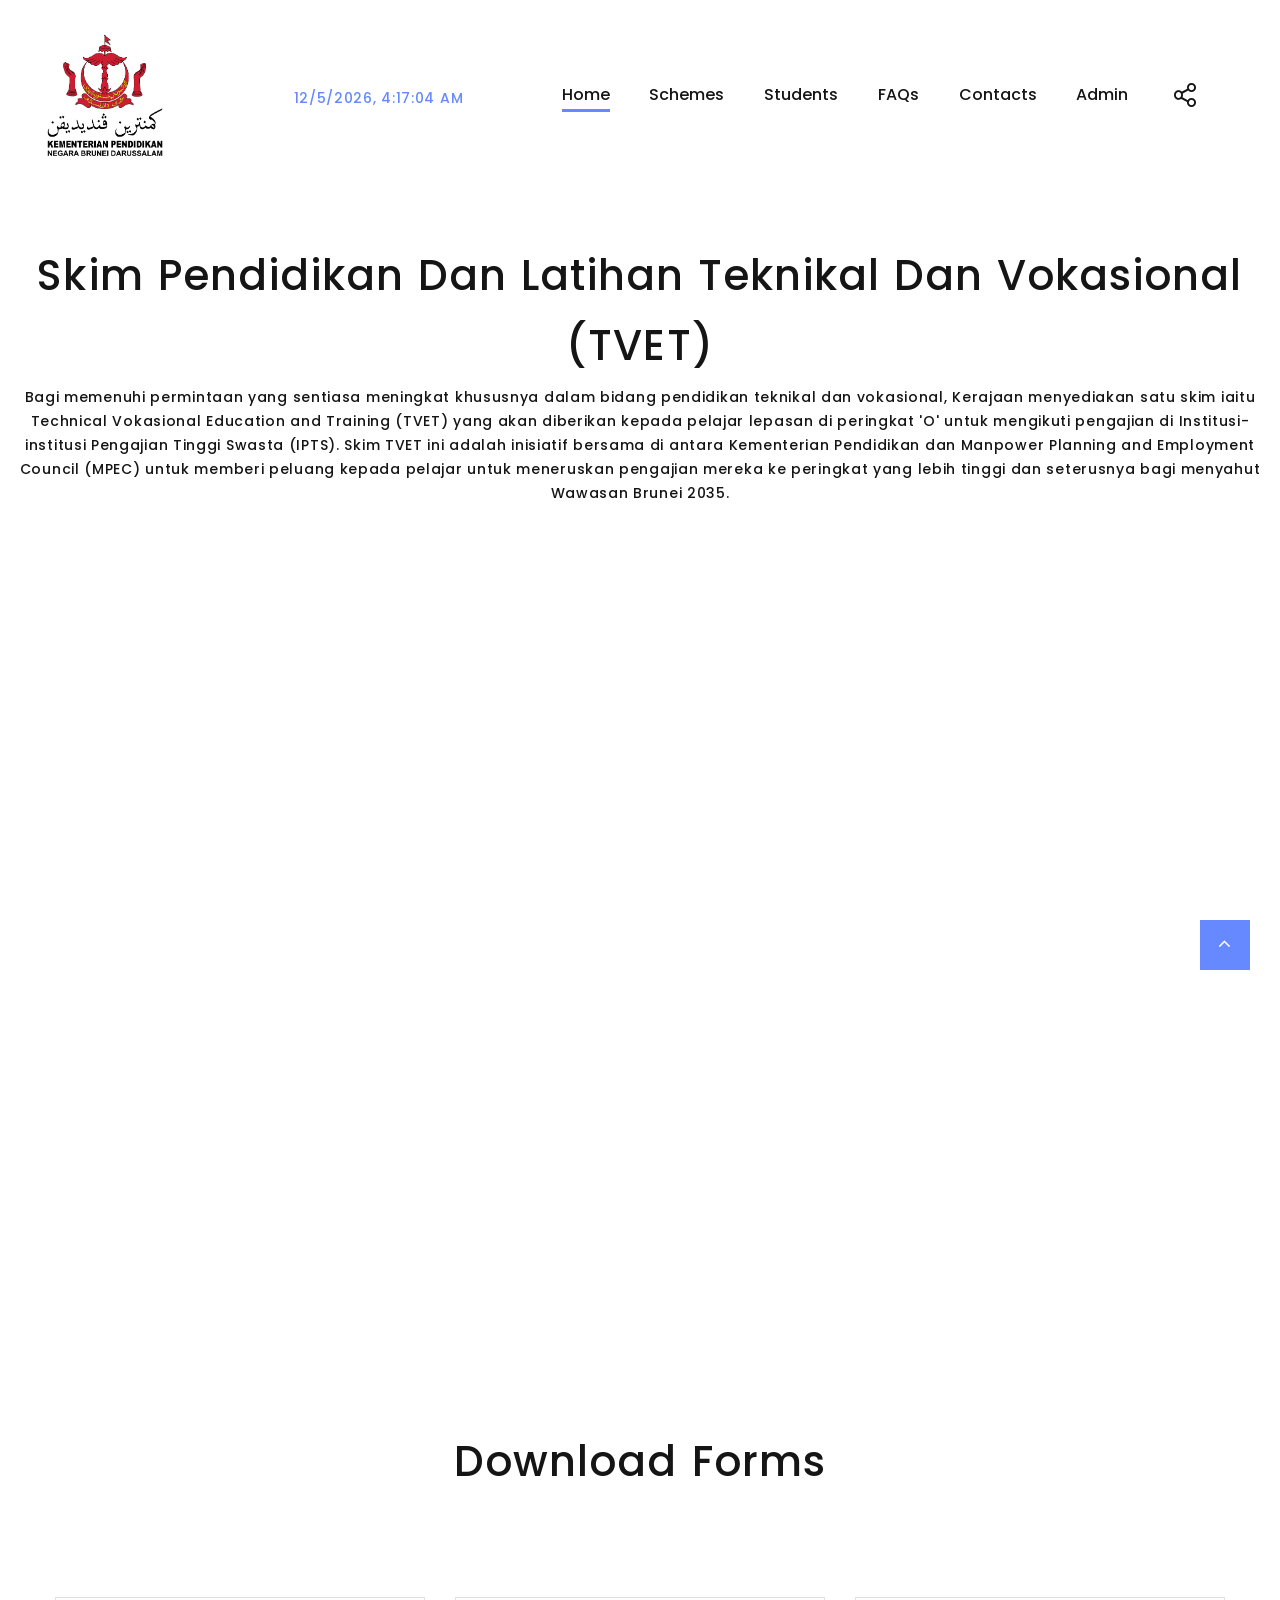
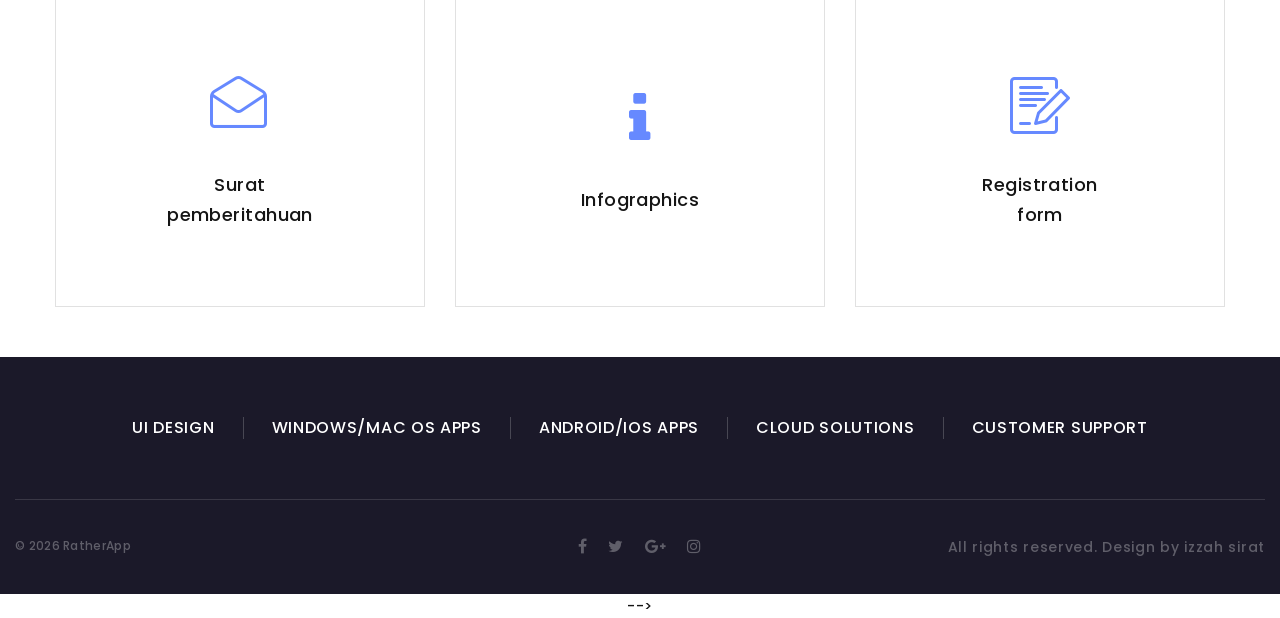
<file: tvet.html>
<!DOCTYPE html>
<html class="wide wow-animation" lang="en">
  <head>
    <title>Skim Pendidikan dan Latihan Teknikal dan Vokasional (TVET)</title>
    <meta name="format-detection" content="telephone=no">
    <meta name="viewport" content="width=device-width, height=device-height, initial-scale=1.0, maximum-scale=1.0, user-scalable=0">
    <meta http-equiv="X-UA-Compatible" content="IE=edge">
    <meta charset="utf-8">
    <link rel="icon" href="images/145.png" type="image/x-icon">
    <!-- Stylesheets-->
    <link rel="stylesheet" type="text/css" href="//fonts.googleapis.com/css?family=Poppins:400,500,600%7CTeko:300,400,500%7CMaven+Pro:500">
    <link rel="stylesheet" href="css/bootstrap.css">
    <link rel="stylesheet" href="css/fonts.css">
    <link rel="stylesheet" href="css/style.css">
    <style>.ie-panel{display: none;background: #212121;padding: 10px 0;box-shadow: 3px 3px 5px 0 rgba(0,0,0,.3);clear: both;text-align:center;position: relative;z-index: 1;} html.ie-10 .ie-panel, html.lt-ie-10 .ie-panel {display: block;}</style>
  </head>
  <body>
    <div class="ie-panel"><a href="http://windows.microsoft.com/en-US/internet-explorer/"><img src="images/ie8-panel/warning_bar_0000_us.jpg" height="42" width="820" alt="You are using an outdated browser. For a faster, safer browsing experience, upgrade for free today."></a></div>
    <div class="preloader">
      <div class="preloader-body">
        <div class="cssload-container"><span></span><span></span><span></span><span></span>
        </div>
      </div>
    </div>
    <div class="page">
      <div id="home">

        <!-- Page Header-->
        <header class="section page-header">
          <!-- RD Navbar-->
          <div class="rd-navbar-wrap">
            <nav class="rd-navbar rd-navbar-classic" data-layout="rd-navbar-fixed" data-sm-layout="rd-navbar-fixed" data-md-layout="rd-navbar-fixed" data-md-device-layout="rd-navbar-fixed" data-lg-layout="rd-navbar-static" data-lg-device-layout="rd-navbar-fixed" data-xl-layout="rd-navbar-static" data-xl-device-layout="rd-navbar-static" data-xxl-layout="rd-navbar-static" data-xxl-device-layout="rd-navbar-static" data-lg-stick-up-offset="46px" data-xl-stick-up-offset="46px" data-xxl-stick-up-offset="46px" data-lg-stick-up="true" data-xl-stick-up="true" data-xxl-stick-up="true">
              <div class="rd-navbar-main-outer">
                <div class="rd-navbar-main">
                  <!-- RD Navbar Panel-->
                  <div class="rd-navbar-panel">
                    <!-- RD Navbar Toggle-->
                    <button class="rd-navbar-toggle" data-rd-navbar-toggle=".rd-navbar-nav-wrap"><span></span></button>
                    <!-- RD Navbar Brand-->
                    <div class="rd-navbar-brand"><a class="brand" href="index.html"><img src="images/Logo MoE-01.png" alt="" width="223" height="50"/></a></div>
                  </div>
                  <div class="rd-navbar-panel">
                    <!-- RD Navbar Toggle-->
                    <button class="rd-navbar-toggle" data-rd-navbar-toggle=".rd-navbar-nav-wrap"><span></span></button>
                    <!-- RD Navbar Brand-->
                    <div class="rd-navbar-brand"><a class="brand" href="index.html"><span id="datetime"></span></a></div>
                  </div>

                  <div class="rd-navbar-main-element">
                    <div class="rd-navbar-nav-wrap">
                      <!-- RD Navbar Share-->
                      <div class="rd-navbar-share fl-bigmug-line-share27" data-rd-navbar-toggle=".rd-navbar-share-list">
                        <ul class="list-inline rd-navbar-share-list">
                          <li class="rd-navbar-share-list-item"><a class="icon fa fa-facebook" href="#"></a></li>
                          <li class="rd-navbar-share-list-item"><a class="icon fa fa-twitter" href="#"></a></li>
                          <li class="rd-navbar-share-list-item"><a class="icon fa fa-google-plus" href="#"></a></li>
                          <li class="rd-navbar-share-list-item"><a target="_blank" href="https://www.instagram.com/scholarship.moe.bn/"><i class="icon fa fa-instagram"></i></a></li>
                        </ul>
                      </div>
                      <ul class="rd-navbar-nav">
                        <li class="rd-nav-item active"><a class="rd-nav-link" href="index.php">Home</a></li>
                        <li class="rd-nav-item"><a class="rd-nav-link" href="index.php">Schemes</a></li>
                        <li class="rd-nav-item"><a class="rd-nav-link" href="index.php">Students</a></li>
                        <li class="rd-nav-item"><a class="rd-nav-link" href="index.php">FAQs</a></li>
                        <li class="rd-nav-item"><a class="rd-nav-link" href="index.php">Contacts</a></li>
                        <li class="rd-nav-item"><a class="rd-nav-link" href="admin/index.php">Admin</a></li>
                      </ul>
                    </div>
                  </div>

                </div>
              </div>
            </nav>
          </div>

          <script>
      // create a function to update the date and time
      function updateDateTime() {
        // create a new `Date` object
        const now = new Date();

        // get the current date and time as a string
        const currentDateTime = now.toLocaleString();

        // update the `textContent` property of the `span` element with the `id` of `datetime`
        document.querySelector('#datetime').textContent = currentDateTime;
      }

      // call the `updateDateTime` function every second
      setInterval(updateDateTime, 1000);
    </script>

        </header>

        <!-- Latest Projects-->
      <section class="section section-sm section-fluid bg-default text-center" id="projects">
        <div class="container-fluid">
          <h2 class="wow fadeInLeft"> Skim Pendidikan dan Latihan Teknikal dan Vokasional (TVET) </h2>
          <p>Bagi memenuhi permintaan yang sentiasa meningkat khususnya dalam bidang pendidikan teknikal dan vokasional, Kerajaan menyediakan satu skim iaitu Technical Vokasional Education and Training (TVET) yang akan diberikan kepada pelajar lepasan di peringkat 'O' untuk mengikuti pengajian di Institusi-institusi Pengajian Tinggi Swasta (IPTS). Skim TVET ini adalah inisiatif bersama di antara Kementerian Pendidikan dan Manpower Planning and Employment Council (MPEC) untuk memberi peluang kepada pelajar untuk meneruskan pengajian mereka ke peringkat yang lebih tinggi dan seterusnya bagi menyahut Wawasan Brunei 2035.</p>
          <h2></h2>
      </div>
    </section>

        <!-- Swiper-->
        <!--<section class="section swiper-container swiper-slider swiper-slider-classic" data-loop="false" data-autoplay="4859" data-simulate-touch="true" data-direction="vertical" data-nav="false">
          <div class="swiper-wrapper text-center">
            <div class="swiper-slide" data-slide-bg="images/cover.jpeg">
              </div>
            </div>
          
        </section>-->

        <!--<img src="images/cover.jpeg" alt="Biasiswa Kerajaan cover" class="center">-->
        <iframe src="https://heyzine.com/flip-book/0b794fc562.html" style="height:800px;width:1500px;" frameborder="0" title="Iframe Example"></iframe>

        <section class="section section-sm section-fluid bg-default text-center" id="projects">
        <div class="container-fluid">
          <h2 class="wow fadeInLeft"> Download Forms </h2>
      </div>
    </section>

      <section class="section section-sm bg-default">
        <div class="container">

          <div class="row row-30 justify-content-center">

            <div class="col-sm-8 col-md-6 col-lg-4">
              <article class="box-contacts">
                <div class="box-contacts-body">
                  <div class="box-contacts-icon linearicons-envelope-open"></div>
                  <div class="box-contacts-decor"></div>
                  <p class="box-contacts-link"><a href="download.php?file=03.07.2023 Surat Pemberitahuan TVET di IPTS DN 23 24_0001.pdf">Surat<br>pemberitahuan</a></p>
                </div>
              </article>
            </div>

            <div class="col-sm-8 col-md-6 col-lg-4">
              <article class="box-contacts">
                <div class="box-contacts-body">
                  <div class="box-contacts-icon fa-info"></div>
                  <div class="box-contacts-decor"></div>
                  <p class="box-contacts-link"><a href="/scholarship/site/TVETInfo.html">Infographics</a></p>
                </div>
              </article>
            </div>

            <div class="col-sm-8 col-md-6 col-lg-4">
              <article class="box-contacts">
                <div class="box-contacts-body">
                  <div class="box-contacts-icon linearicons-register"></div>
                  <div class="box-contacts-decor"></div>
                  <p class="box-contacts-link"><a href="Borang TVET2023 Sep (1).xlsx">Registration<br>form</a></p>
                </div>
              </article>
            </div>

          </div>

        </div>
      </section> 

     <!--  Contact information
      <section class="section section-sm bg-default">
        <div class="container">
          <div class="row row-30 justify-content-center">
            <div class="col-sm-8 col-md-6 col-lg-4">
              <article class="box-contacts">
                <div class="box-contacts-body">
                  <div class="box-contacts-icon fl-bigmug-line-cellphone55"></div>
                  <div class="box-contacts-decor"></div>
                  <p class="box-contacts-link"><a href="tel:#">Tel: +673 2380019</a></p>
                  <p class="box-contacts-link"><a href="tel:#">Fax: +673 2380701</a></p>
                </div>
              </article>
            </div>
            <div class="col-sm-8 col-md-6 col-lg-4">
              <article class="box-contacts">
                <div class="box-contacts-body">
                  <div class="box-contacts-icon fl-bigmug-line-up104"></div>
                  <div class="box-contacts-decor"></div>
                  <p class="box-contacts-link"><a href="#">Tingkat 5, Blok C, Kementerian Pendidikan Berakas, BB3510, Negara Brunei Darussalam</a></p>
                </div>
              </article>
            </div>
            <div class="col-sm-8 col-md-6 col-lg-4">
              <article class="box-contacts">
                <div class="box-contacts-body">
                  <div class="box-contacts-icon fl-bigmug-line-chat55"></div>
                  <div class="box-contacts-decor"></div>
                  <p class="box-contacts-link"><a href="mailto:#">scholarship@moe.gov.bn</a></p>
                </div>
              </article>
            </div>
          </div>
        </div>
      </section> -->

      <!-- Page Footer-->
      <footer class="section section-fluid footer-minimal context-dark">
        <div class="bg-gray-15">
          <div class="container-fluid">
            <div class="footer-minimal-inset oh">
              <ul class="footer-list-category-2">
                <li><a href="#">UI Design</a></li>
                <li><a href="#">Windows/Mac OS Apps</a></li>
                <li><a href="#">Android/iOS Apps</a></li>
                <li><a href="#">Cloud Solutions</a></li>
                <li><a href="#">Customer Support</a></li>
              </ul>
            </div>
            <div class="footer-minimal-bottom-panel text-sm-left">
              <div class="row row-10 align-items-md-center">
                <div class="col-sm-6 col-md-4 text-sm-right text-md-center">
                  <div>
                    <ul class="list-inline list-inline-sm footer-social-list-2">
                      <li><a class="icon fa fa-facebook" href="#"></a></li>
                      <li><a class="icon fa fa-twitter" href="#"></a></li>
                      <li><a class="icon fa fa-google-plus" href="#"></a></li>
                      <li><a class="icon fa fa-instagram" href="#"></a></li>
                    </ul>
                  </div>
                </div>
                <div class="col-sm-6 col-md-4 order-sm-first">
                  <!-- Rights-->
                  <p class="rights"><span>&copy;&nbsp;</span><span class="copyright-year"></span> <span>RatherApp</span>
                  </p>
                </div>
                <div class="col-sm-6 col-md-4 text-md-right"><span>All rights reserved.</span> <span>Design&nbsp;by&nbsp;izzah sirat</span>
                </div>
              </div>
            </div>
          </div>
        </div>
      </footer>


      <div class="modal fade" id="modalCta" tabindex="-1" role="dialog" aria-hidden="true">
        <div class="modal-dialog" role="document">
          <div class="modal-content">
            <div class="modal-header">
              <h4>Contact Us</h4>
              <button class="close" type="button" data-dismiss="modal" aria-label="Close"><span aria-hidden="true">×</span></button>
            </div>
            <div class="modal-body">
              <form class="rd-form rd-form-variant-2 rd-mailform" data-form-output="form-output-global" data-form-type="contact-modal" method="post" action="bat/rd-mailform.php">
                <div class="row row-14 gutters-14">
                  <div class="col-12">
                    <div class="form-wrap">
                      <input class="form-input" id="contact-modal-name" type="text" name="name" data-constraints="@Required">
                      <label class="form-label" for="contact-modal-name">Your Name</label>
                    </div>
                  </div>
                  <div class="col-12">
                    <div class="form-wrap">
                      <input class="form-input" id="contact-modal-email" type="email" name="email" data-constraints="@Email @Required">
                      <label class="form-label" for="contact-modal-email">E-mail</label>
                    </div>
                  </div>
                  <div class="col-12">
                    <div class="form-wrap">
                      <input class="form-input" id="contact-modal-phone" type="text" name="phone" data-constraints="@Numeric">
                      <label class="form-label" for="contact-modal-phone">Phone</label>
                    </div>
                  </div>
                  <div class="col-12">
                    <div class="form-wrap">
                      <label class="form-label" for="contact-modal-message">Message</label>
                      <textarea class="form-input textarea-lg" id="contact-modal-message" name="message" data-constraints="@Required"></textarea>
                    </div>
                  </div>
                </div>
                <button class="button button-primary button-pipaluk" type="submit">Send Message</button>
              </form>
            </div>
          </div>
        </div>
      </div> -->


    </div>
    <!-- Global Mailform Output-->
    <div class="snackbars" id="form-output-global"></div>
    <!-- Javascript-->
    <script src="js/core.min.js"></script>
    <script src="js/script.js"></script>
    <!-- coded by Himic-->
  </body>
</html></title>
</head>
<body>

</body>
</html>
</file>
<file: css/style.css>
@charset "UTF-8";/** Trunk version 2.0.0*//*** Contexts*/a:focus,button:focus {	outline: none !important;}button::-moz-focus-inner {	border: 0;}*:focus {	outline: none;}blockquote {	padding: 0;	margin: 0;}input,button,select,textarea {	outline: none;}label {	margin-bottom: 0;}p {	margin: 0;}ul,ol {	list-style: none;	padding: 0;	margin: 0;}ul li,ol li {	display: block;}dl {	margin: 0;}dt,dd {	line-height: inherit;}dt {	font-weight: inherit;}dd {	margin-bottom: 0;}cite {	font-style: normal;}form {	margin-bottom: 0;}blockquote {	padding-left: 0;	border-left: 0;}address {	margin-top: 0;	margin-bottom: 0;}figure {	margin-bottom: 0;}html p a:hover {	text-decoration: none;}/*** Typography*/body {	font-family: "Poppins", -apple-system, BlinkMacSystemFont, "Segoe UI", Roboto, "Helvetica Neue", Arial, sans-serif;	font-size: 14px;	line-height: 1.71429;	font-weight: 500;	letter-spacing: .05em;	color: #151515;	background-color: #ffffff;	-webkit-text-size-adjust: none;	-webkit-font-smoothing: subpixel-antialiased;}.content{	top: 50%;	position: absolute;	transform: translateY(-50%);	color: #fff;}.content h1{	font-size: 64px;	font-weight: 600;}.content h1 span{	color: #ff3753;}.content button{	background: transparent;	border: 2px solid #fff;	outline: none;	padding: 12px 25px;	color: #fff;}h1, h2, h3, h4, h5, h6, [class*='heading-'] {	margin-top: 0;	margin-bottom: 0;	font-weight: 500;	font-family: "Poppins", -apple-system, BlinkMacSystemFont, "Segoe UI", Roboto, "Helvetica Neue", Arial, sans-serif;	color: #151515;	text-transform: capitalize;	letter-spacing: .024em;	word-spacing: .05em;}h1 a, h2 a, h3 a, h4 a, h5 a, h6 a, [class*='heading-'] a {	color: inherit;}h1 a:hover, h2 a:hover, h3 a:hover, h4 a:hover, h5 a:hover, h6 a:hover, [class*='heading-'] a:hover {	color: #6689ff;}h1,.heading-1 {	word-spacing: .08em;	font-size: 42px;	line-height: 1.30556;}@media (min-width: 992px) {	h1,	.heading-1 {		font-size: 72px;	}}h2,.heading-2 {	font-size: 36px;	line-height: 1.66667;}@media (min-width: 992px) {	h2,	.heading-2 {		font-size: 42px;	}}h3,.heading-3 {	font-size: 32px;	line-height: 1.3125;}h4,.heading-4 {	font-size: 21px;	line-height: 1.71429;}h5,.heading-5 {	font-size: 18px;	line-height: 1.71429;}h6,.heading-6 {	font-size: 16px;	line-height: 1.125;	text-transform: uppercase;}small,.small {	display: block;	font-size: 12px;	line-height: 1.5;}mark,.mark {	padding: 2px 4px;	color: #ffffff;	background: #151515;}.big {	font-size: 18px;	line-height: 1.55556;}.lead {	font-size: 24px;	line-height: 34px;	font-weight: 300;}code {	padding: 10px 5px;	border-radius: 0.2rem;	font-size: 90%;	color: #111111;	background: #f2f2f2;}p [data-toggle='tooltip'] {	color: #b7b7b7;}p [style*='max-width'] {	display: inline-block;}/*** Brand*/.brand {	display: inline-block;}.brand .brand-logo-light {	display: none;}.brand .brand-logo-dark {	display: block;}/*** Links*/a {	transition: all 0.3s ease-in-out;}a, a:focus, a:active, a:hover {	text-decoration: none;}a, a:focus, a:active {	color: #6689ff;}a:hover {	color: #1a4eff;}a[href*='tel'], a[href*='mailto'] {	white-space: nowrap;}.link-hover {	color: #1a4eff;}.link-press {	color: #1a4eff;}.privacy-link {	display: inline-block;}* + .privacy-link {	margin-top: 40px;}.link-classic {	display: inline-block;	font-size: 18px;	line-height: 1.334;	letter-spacing: .1em;	text-transform: uppercase;	font-family: "Poppins", -apple-system, BlinkMacSystemFont, "Segoe UI", Roboto, "Helvetica Neue", Arial, sans-serif;}.link-classic, .link-classic:focus, .link-classic:active {	color: rgba(21, 21, 21, 0.4);}.link-classic:hover {	color: #151515;}.link-classic span {	display: inline-flex;	vertical-align: middle;	align-items: center;	justify-content: space-between;	margin: 0 0 3px 10px;	line-height: 24px;	width: 25px;	opacity: .13;	transition: all .3s ease;}.link-classic span::before, .link-classic span::after {	display: inline-block;	vertical-align: middle;	content: '';	transition: inherit;}.link-classic span::before {	height: 2px;	flex-grow: 1;	background-color: #151515;}.link-classic span::after {	width: 0;	height: 0;	margin-left: 3px;	border-style: solid;	border-width: 3px 0 3px 6px;	border-color: transparent transparent transparent #151515;}.link-classic:hover span {	width: 40px;	opacity: 1;}* + .link-classic {	margin-top: 30px;}@media (min-width: 768px) {	* + .link-classic {		margin-top: 40px;	}}@media (min-width: 992px) {	.container + .link-classic {		margin-top: 56px;	}}.gallery-title,.link-instafeed-3 {	display: inline-block;	min-width: 210px;	padding: 4px 40px 10px;	font-weight: 400;	letter-spacing: .05em;	background: #ffffff;}.gallery-title a, .gallery-title a:focus, .gallery-title a:active,.link-instafeed-3 a,.link-instafeed-3 a:focus,.link-instafeed-3 a:active {	color: #6689ff;}.gallery-title a:hover,.link-instafeed-3 a:hover {	color: #6689ff;}/*** Blocks*/.block-center, .block-sm, .block-lg {	margin-left: auto;	margin-right: auto;}.block-sm {	max-width: 560px;}.block-lg {	max-width: 768px;}.block-center {	padding: 10px;}.block-center:hover .block-center-header {	background-color: #6689ff;}.block-center-title {	background-color: #ffffff;}@media (max-width: 1599px) {	.block-center {		padding: 20px;	}	.block-center:hover .block-center-header {		background-color: #ffffff;	}	.block-center-header {		background-color: #6689ff;	}}/*** Boxes*/.box-icon-creative {	text-align: left;	max-width: 270px;	margin-left: auto;	margin-right: auto;}.box-icon-creative-2 .box-icon-creative-icon {	color: #6689ff;}.box-icon-creative-2 .box-icon-creative-title a:hover {	color: #6689ff;}.box-icon-creative-count {	position: relative;	left: 0;	font-size: 80px;	line-height: 0.675;	font-weight: 300;	letter-spacing: .025em;	color: #f2f2f2;	font-family: "Poppins", -apple-system, BlinkMacSystemFont, "Segoe UI", Roboto, "Helvetica Neue", Arial, sans-serif;	transition: all .2s ease;}.box-icon-creative-header > * {	display: inline-block;	vertical-align: bottom;}.box-icon-creative-icon {	position: relative;	text-align: center;	width: 64px;	height: 64px;	font-size: 36px;	line-height: 64px;	color: #6689ff;}.box-icon-creative-icon::after {	position: absolute;	content: '';	top: 0;	right: 0;	bottom: 0;	left: 0;	border: 2px solid #151515;	transition: all .3s ease;}.box-icon-creative-decor {	position: relative;	height: 43px;	width: 54px;	margin: 0 5px;	border-top: 2px solid #151515;	transition: all .2s ease;}.box-icon-creative-decor::before {	position: absolute;	content: '';	top: 0;	right: 0;	height: 50%;	width: 2px;	background: #151515;	transition: all .2s ease;}.box-icon-creative-title {	font-weight: 400;}.box-icon-creative-title a, .box-icon-creative-title a:focus, .box-icon-creative-title a:active {	color: inherit;}.box-icon-creative-title a:hover {	color: #6689ff;}.box-icon-creative-text {	letter-spacing: .025em;	color: #9b9b9b;}@media (min-width: 992px) {	.desktop .box-icon-creative:hover .box-icon-creative-icon::after {		border-color: #6689ff;		transform: rotate(32deg);	}	.desktop .box-icon-creative:hover .box-icon-creative-decor {		border-color: #6689ff;	}	.desktop .box-icon-creative:hover .box-icon-creative-decor:before {		height: 100%;		background: #6689ff;	}	.desktop .box-icon-creative:hover .box-icon-creative-count {		left: 4px;		color: #6689ff;	}	.desktop .box-icon-creative-2:hover .box-icon-creative-icon::after {		border-color: #6689ff;	}	.desktop .box-icon-creative-2:hover .box-icon-creative-decor {		border-color: #6689ff;	}	.desktop .box-icon-creative-2:hover .box-icon-creative-decor:before {		background: #6689ff;	}	.desktop .box-icon-creative-2:hover .box-icon-creative-count {		color: #6689ff;	}}* + .box-icon-creative-title {	margin-top: 16px;}* + .box-icon-creative-text {	margin-top: 10px;}@media (min-width: 1200px) {	.box-icon-creative-text {		max-width: 94%;	}}.box-icon-modern {	text-align: center;	max-width: 370px;	min-height: 100%;	margin-left: auto;	margin-right: auto;	padding: 66px 15px 50px;	background: #ffffff;	box-shadow: 0 0 13px -4px rgba(0, 0, 0, 0.17);	transition: all .3s ease;}.box-icon-modern-2 {	padding-top: 42px;	padding-bottom: 35px;}.box-icon-modern-2 .box-icon-modern-decor {	margin-top: 18px;	margin-bottom: 15px;}.box-icon-modern-2 .box-icon-modern-text {	letter-spacing: .025em;}.box-icon-modern-2 * + .box-icon-modern-title {	margin-top: 18px;}.box-icon-modern-3 {	padding-top: 46px;	padding-bottom: 30px;}.box-icon-modern-3 .box-icon-modern-decor {	margin-top: 18px;	margin-bottom: 15px;}.box-icon-modern-3 .box-icon-modern-text {	letter-spacing: .025em;}.box-icon-modern-3 * + .box-icon-modern-title {	margin-top: 28px;}.box-icon-modern-custom {	display: flex;	justify-content: center;	align-items: center;	min-height: 100%;	padding-top: 36px;	padding-bottom: 38px;}.box-icon-modern-icon {	position: relative;	font-size: 47px;	line-height: 1;	color: inherit;	z-index: 1;}.box-icon-modern-icon::after {	position: absolute;	content: '';	left: 50%;	bottom: 9px;	width: 0;	height: 0;	border-style: solid;	border-width: 0 34.5px 60px 34.5px;	border-color: transparent transparent #eaeaea transparent;	transform: translate3d(-50%, 0, 0) rotate(15deg);	transform-origin: 50% 80%;	transition: all .3s ease;	z-index: -1;}.box-icon-modern-title a, .box-icon-modern-title a:focus, .box-icon-modern-title a:active {	color: inherit;}.box-icon-modern-title a:hover {	color: #6689ff;}.box-icon-modern-big-title {	line-height: 1.04;}.box-icon-modern-decor {	position: relative;	max-width: 126px;	width: 100px;	height: 2px;	margin: 20px auto 22px;}.box-icon-modern-decor::before {	position: absolute;	content: '';	height: 100%;	left: 15px;	right: 15px;	background: #d7d7d7;	transition: all .3s ease;}.box-icon-modern-decor::after {	position: absolute;	content: '';	height: 100%;	left: 50%;	right: 50%;	background: #a3b8ff;	transition: all .3s ease;}.box-icon-modern-text {	max-width: 320px;	margin-left: auto;	margin-right: auto;}* + .box-icon-modern-title {	margin-top: 16px;}.box-icon-modern-decor + .button {	margin-top: 8px;}.box-icon-modern-decor + .box-icon-modern-text {	margin-top: 0;}@media (min-width: 992px) {	.desktop .box-icon-modern:hover {		box-shadow: 0 0 10px 0 rgba(0, 0, 0, 0.17);	}	.desktop .box-icon-modern:hover .box-icon-modern-icon:after {		transform: translate3d(-50%, 0, 0) rotate(0deg);	}	.desktop .box-icon-modern:hover .box-icon-modern-title {		letter-spacing: .1em;	}	.desktop .box-icon-modern:hover .box-icon-modern-decor::before {		left: 50%;		right: 50%;		transition-duration: .2s;	}	.desktop .box-icon-modern:hover .box-icon-modern-decor::after {		left: 0;		right: 0;	}}@media (min-width: 1200px) {	.box-icon-modern-3 {		padding: 66px 30px 50px;	}}.ie-edge .box-icon-modern-custom,.ie-10 .box-icon-modern-custom,.ie-11 .box-icon-modern-custom {	height: 100%;}.box-icon-classic {	position: relative;	display: flex;	flex-direction: row;	align-items: center;	justify-content: center;	padding: 30px 18px;	min-height: 100%;	background: #ffffff;	transition: all .2s ease;	z-index: 1;}.box-icon-classic::before {	position: absolute;	content: '';	top: 0;	right: 0;	bottom: 0;	left: 0;	border: 8px solid #f4f4f4;	transition: all .2s ease;	z-index: -1;}.box-icon-classic-2 .box-icon-classic-icon {	color: #6689ff;}.box-icon-classic-3::before {	top: 8px;	right: 8px;	bottom: 8px;	left: 8px;	border: 1px solid #e1e1e1;}.box-icon-classic-3 .box-icon-classic-icon {	color: #151515;}.box-icon-classic-icon {	font-size: 36px;	line-height: 1;	color: #6689ff;	transition: all .2s ease-in-out;}.box-icon-classic-title {	font-weight: 400;}.box-icon-classic-title a, .box-icon-classic-title a:focus, .box-icon-classic-title a:active {	color: inherit;}.box-icon-classic-title a:hover {	color: #6689ff;}.box-icon-classic-text {	color: #9b9b9b;}@media (min-width: 992px) {	.desktop .box-icon-classic:hover {		transition-delay: .1s;		box-shadow: 0 0 10px 0 rgba(0, 0, 0, 0.17);	}	.desktop .box-icon-classic:hover::before {		border-width: 0;	}	.desktop .box-icon-classic-3:hover {		transition-delay: 0s;	}	.desktop .box-icon-classic-3:hover::before {		border-width: 1px;		top: 15px;		right: 15px;		bottom: 15px;		left: 15px;	}	.desktop .box-icon-classic-3:hover .box-icon-classic-icon {		color: #6689ff;	}}* + .box-icon-classic-text {	margin-top: 10px;}@media (min-width: 768px) {	.box-icon-classic {		padding-top: 54px;		padding-bottom: 54px;	}}.ie-edge .box-icon-classic,.ie-10 .box-icon-classic,.ie-11 .box-icon-classic {	height: 100%;}.box-icon-leah {	position: relative;	text-align: left;	padding: 20px 20px 30px;	min-height: 100%;	background: #efefef;	transition: all .3s ease-in-out;}.box-icon-leah-2 {	background: #ffffff;}.box-icon-leah-2 .box-icon-leah-count {	color: #9b9b9b;}.box-icon-leah-2 .box-icon-leah-count::after {	background: #efefef;}.box-icon-leah-icon {	font-size: 42px;	line-height: 1;	color: #6689ff;}.box-icon-leah-title {	font-weight: 400;}.box-icon-leah-count {	position: absolute;	text-align: center;	top: 0;	right: 0;	padding: 6px 3px 0 7px;	min-width: 45px;	font-size: 36px;	line-height: 1;	font-weight: 400;	letter-spacing: .05em;	font-family: "Poppins", -apple-system, BlinkMacSystemFont, "Segoe UI", Roboto, "Helvetica Neue", Arial, sans-serif;	text-transform: uppercase;	color: #6689ff;	transition: inherit;	z-index: 1;}.box-icon-leah-count::before {	display: inline-block;	transition: transform .3s ease;}.box-icon-leah-count::after {	position: absolute;	content: '';	top: -10px;	right: -10px;	bottom: 0;	left: 0;	background: #ffffff;	pointer-events: none;	z-index: -1;}.box-icon-leah-text {	color: #9b9b9b;}* + .box-icon-leah-title {	margin-top: 16px;}* + .box-icon-leah-text {	margin-top: 10px;}@media (min-width: 992px) {	.desktop .box-icon-leah:hover {		box-shadow: 0 0 12px 0 rgba(0, 0, 0, 0.1);	}	.desktop .box-icon-leah:hover .box-icon-leah-count::before {		transform: translate3d(0, -10px, 0);	}	.desktop .box-icon-leah-2:hover .box-icon-leah-count {		color: #6689ff;	}}@media (min-width: 1200px) {	.box-icon-leah {		padding-left: 30px;		padding-right: 30px;	}}.box-comment {	text-align: left;	padding-bottom: 45px;	border-bottom: 1px solid #dddddd;}.box-comment .box-comment-time,.box-comment .box-rating {	margin-top: 4px;}.box-comment > .box-comment {	margin-top: 30px;	padding-top: 45px;	padding-bottom: 0;	border-bottom: none;	border-top: 1px solid #dddddd;}.box-comment + .box-comment {	margin-top: 45px;}.box-comment-figure {	display: inline-block;}.box-comment-figure img {	max-width: 119px;}.box-comment-author {	font-size: 18px;	font-weight: 500;}.box-comment-author a, .box-comment-author a:focus, .box-comment-author a:active {	color: inherit;}.box-comment-author a:hover {	color: #6689ff;}.box-comment-reply {	position: relative;	top: 2px;	font-size: 16px;	font-weight: 500;	letter-spacing: .1em;	text-transform: uppercase;	font-family: "Poppins", -apple-system, BlinkMacSystemFont, "Segoe UI", Roboto, "Helvetica Neue", Arial, sans-serif;}.box-comment-reply::before {	content: '|';	color: #dddddd;	padding-right: 13px;}.box-comment-reply a, .box-comment-reply a:focus, .box-comment-reply a:active {	color: #6689ff;}.box-comment-reply a:hover {	color: #6689ff;}.box-comment-time {	font-size: 16px;	line-height: 1;	font-weight: 500;	letter-spacing: .1em;	text-transform: uppercase;	font-family: "Poppins", -apple-system, BlinkMacSystemFont, "Segoe UI", Roboto, "Helvetica Neue", Arial, sans-serif;	color: #9b9b9b;}@media (min-width: 768px) {	.box-comment > .box-comment {		margin-left: 145px;	}}* + .box-comment {	margin-top: 30px;}.box-comment + h5 {	margin-top: 46px;}.box-contacts {	text-align: center;	display: flex;	align-items: center;	justify-content: center;	min-height: 310px;	box-shadow: 0 0 10px 0 rgba(0, 0, 0, 0.17);	transition: all .3s ease;}.box-contacts-body {	max-width: 250px;}.box-contacts-icon {	font-size: 60px;	line-height: 1;	color: #6689ff;}.box-contacts-decor {	margin: 30px auto;	height: 2px;	max-width: 100px;	background: #6689ff;	transition: all .3s ease-in-out;}.box-contacts-link {	font-size: 18px;	line-height: 1.67;	letter-spacing: .025em;}.box-contacts-link a, .box-contacts-link a:focus, .box-contacts-link a:active {	color: inherit;}.box-contacts-link a:hover {	color: #6689ff;}@media (min-width: 992px) {	.desktop .box-contacts {		box-shadow: none;		border: 1px solid #e1e1e1;	}	.desktop .box-contacts-decor {		margin-top: 17px;		margin-bottom: 17px;		width: 0;	}	.desktop .box-contacts:hover {		border-color: transparent;		box-shadow: 0 0 10px 0 rgba(0, 0, 0, 0.17);	}	.desktop .box-contacts:hover .box-contacts-decor {		margin-top: 30px;		margin-bottom: 30px;		width: 100%;		transition: margin .3s ease, width .4s ease-in-out;	}}.box-contacts-icon + .box-contacts-link {	margin-top: 40px;}* + .box-contacts-link {	margin-top: 0;}.ie-edge .box-contacts,.ie-10 .box-contacts,.ie-11 .box-contacts {	height: 310px;}.box-pricing {	position: relative;	overflow: hidden;	max-width: 370px;	margin-left: auto;	margin-right: auto;	padding: 70px 15px 0;	border-radius: 8px;	box-shadow: 0 0 10px 0 rgba(0, 0, 0, 0.17);}.box-pricing .button {	border-bottom-right-radius: 8px;	border-bottom-left-radius: 8px;}.box-pricing-black {	color: #ffffff;	background: #1b1929;}.box-pricing-black .box-pricing-time,.box-pricing-black .box-pricing-price,.box-pricing-black .box-pricing-title {	color: inherit;}.box-pricing-black .divider {	background: rgba(225, 225, 225, 0.2);}.box-pricing-black .box-pricing-list > li {	color: #5d6264;}.box-pricing-black .box-pricing-list > li::before {	color: #5d6264;}.box-pricing-black .box-pricing-list > li.active {	color: inherit;}.box-pricing-black .box-pricing-list > li.active::before {	color: #6689ff;}.box-pricing-black .button-gray-4, .box-pricing-black .button-gray-4:focus {	color: #ffffff;	background-color: #494c51;	border-color: #494c51;}.box-pricing-divider {	position: relative;	padding: 35px 0;}.box-pricing-divider > span {	display: inline-block;	position: absolute;	top: 60%;	left: 50%;	font-size: 55px;	line-height: 1;	font-weight: 500;	letter-spacing: .05em;	text-transform: uppercase;	font-family: "Poppins", -apple-system, BlinkMacSystemFont, "Segoe UI", Roboto, "Helvetica Neue", Arial, sans-serif;	color: rgba(255, 255, 255, 0.05);	transform: translate3d(-50%, -50%, 0);	will-change: transform;	white-space: nowrap;}.box-pricing-popular .box-pricing-badge {	display: inline-block;}.box-pricing-body {	max-width: 260px;	margin-left: auto;	margin-right: auto;}.box-pricing-title {	letter-spacing: .1em;	text-transform: uppercase;}.box-pricing-time {	font-size: 14px;	line-height: 1;	font-weight: 500;	letter-spacing: .2em;	text-transform: uppercase;	font-family: "Poppins", -apple-system, BlinkMacSystemFont, "Segoe UI", Roboto, "Helvetica Neue", Arial, sans-serif;}.box-pricing-button {	margin-top: 40px;	margin-left: -15px;	margin-right: -15px;}.box-pricing-list {	text-align: left;}.box-pricing-list > li {	text-indent: -25px;	padding-left: 25px;	color: #9b9b9b;}.box-pricing-list > li::before {	position: relative;	display: inline-block;	content: '\f00c';	left: 0;	top: 0;	width: 25px;	font-size: 14px;	line-height: 1;	text-indent: 0;	font-family: "FontAwesome";	color: #9b9b9b;}.box-pricing-list > li.active {	color: #151515;}.box-pricing-list > li.active::before {	color: #6689ff;}.box-pricing-list > li + li {	margin-top: 14px;}.box-pricing-badge {	position: absolute;	top: 15px;	right: 15px;	display: none;	padding: 8px 13px;	font-size: 14px;	line-height: 1;	font-weight: 600;	letter-spacing: .075em;	text-transform: uppercase;	font-family: "Poppins", -apple-system, BlinkMacSystemFont, "Segoe UI", Roboto, "Helvetica Neue", Arial, sans-serif;	color: #ffffff;	background: #6689ff;	border-radius: 4px;}* + .box-pricing-price {	margin-top: 4px;}* + .box-pricing-time {	margin-top: 6px;}* + .box-pricing-list {	margin-top: 30px;}.divider + .box-pricing-list {	margin-top: 0;}.box-pricing-divider + .box-pricing-list {	margin-top: 0;}@media (min-width: 576px) {	.box-pricing-divider > span {		font-size: 60px;		color: rgba(255, 255, 255, 0.03);	}}@media (min-width: 992px) {	.box-pricing-divider > span {		font-size: 68px;	}}.box-sportlight {	position: relative;	text-align: left;}.box-sportlight-sm .box-sportlight-arrow {	width: 50px;	margin-left: 15px;}.box-sportlight-figure {	display: block;	overflow: hidden;}.box-sportlight-figure img {	width: 100%;	transition: all .3s ease;}.box-sportlight-caption {	display: flex;	align-items: center;	justify-content: space-between;	padding: 10px 15px;	border-width: 0 1px 1px 1px;	border-style: solid;	border-color: #e1e1e1;	background: #ffffff;	transition: all .3s ease-in-out;}.box-sportlight-title {	margin-top: 4px;	font-weight: 400;	letter-spacing: .025em;}.box-sportlight-arrow {	display: flex;	align-items: center;	justify-content: flex-end;	flex-shrink: 0;	width: 88px;	margin-left: 20px;	font-size: 0;	line-height: 0;	transition: all .25s ease;}.box-sportlight-arrow::before, .box-sportlight-arrow::after {	display: inline-block;	vertical-align: middle;	content: '';	transition: all .3s ease-in-out;}.box-sportlight-arrow::before {	height: 2px;	width: 21px;	margin-right: 4px;	background-color: rgba(21, 21, 21, 0.21);}.box-sportlight-arrow::after {	width: 0;	height: 0;	border-style: solid;	border-width: 5px 0 5px 8px;	border-color: transparent transparent transparent rgba(21, 21, 21, 0.21);}.box-sportlight-badge {	position: absolute;	overflow: hidden;	padding: 6px 10px 3px 18px;	top: 30px;	right: 0;	font-size: 27px;	line-height: 1;	font-weight: 400;	letter-spacing: .025em;	font-family: "Poppins", -apple-system, BlinkMacSystemFont, "Segoe UI", Roboto, "Helvetica Neue", Arial, sans-serif;	text-transform: uppercase;	color: #ffffff;	z-index: 1;}.box-sportlight-badge::before {	position: absolute;	content: '';	top: 0;	right: 0;	bottom: 0;	left: 0;	transform: skew(-10deg);	transform-origin: 50% 100%;	z-index: -1;}.box-sportlight-sale::before {	background: #ff5e5e;}.box-sportlight-new::before {	background: #82a3ff;}@media (min-width: 992px) {	.desktop .box-sportlight-figure img {		transform: scale(1.025);		will-change: transform;	}	.desktop .box-sportlight:hover .box-sportlight-figure img {		transform: none;	}	.desktop .box-sportlight:hover .box-sportlight-caption {		background: #6689ff;		border-color: #6689ff;	}	.desktop .box-sportlight:hover .box-sportlight-title {		color: #ffffff;		letter-spacing: .1em;	}	.desktop .box-sportlight:hover .box-sportlight-title a, .desktop .box-sportlight:hover .box-sportlight-title a:focus, .desktop .box-sportlight:hover .box-sportlight-title a:active {		color: inherit;	}	.desktop .box-sportlight:hover .box-sportlight-title a:hover {		color: rgba(255, 255, 255, 0.8);	}	.desktop .box-sportlight:hover .box-sportlight-arrow::before {		width: 100%;		background-color: #ffffff;	}	.desktop .box-sportlight:hover .box-sportlight-arrow::after {		border-left-color: #ffffff;	}}@media (min-width: 768px) {	.box-sportlight-caption {		padding-left: 20px;		padding-right: 20px;	}}@media (min-width: 992px) {	.box-sportlight-caption {		padding: 15px 20px 15px 30px;	}}@media (min-width: 1200px) {	.box-sportlight-caption {		padding: 25px 22px 25px 38px;	}	.box-sportlight-title {		margin-top: 5px;		font-size: 21px;		line-height: 1.71429;		letter-spacing: .025em;	}}.box-icon-ruby {	position: relative;	display: flex;	flex-direction: row;	align-items: center;	justify-content: center;	padding: 30px 16px;	min-height: 100%;	border: 1px solid #d7d7d7;	transition: all .2s ease;	z-index: 1;}.box-icon-ruby::before, .box-icon-ruby::after {	position: absolute;	content: '';}.box-icon-ruby::before {	top: 6px;	right: 6px;	bottom: 6px;	left: 6px;	border: 1px solid #d7d7d7;	transition: all .3s ease-in-out;	z-index: -1;}.box-icon-ruby::after {	top: 14px;	right: 14px;	bottom: 14px;	left: 14px;	background: #6689ff;	visibility: hidden;	opacity: 0;	transition: all .3s ease;	z-index: -2;}.box-icon-ruby-icon {	font-size: 42px;	line-height: 1;	color: #7796ff;}.box-icon-ruby-title {	font-weight: 400;}.box-icon-ruby-title a {	transition-duration: .2s;}.box-icon-ruby-title a, .box-icon-ruby-title a:focus, .box-icon-ruby-title a:active {	color: inherit;}.box-icon-ruby-title a:hover {	color: rgba(255, 255, 255, 0.8);}.box-icon-ruby-text {	color: #9b9b9b;	letter-spacing: .075em;}.box-icon-ruby-text,.box-icon-ruby-icon {	transition: all .2s ease-in-out;}@media (min-width: 992px) {	.desktop .box-icon-ruby:hover {		border-color: #6689ff;	}	.desktop .box-icon-ruby:hover::before {		border-color: rgba(255, 255, 255, 0.4);	}	.desktop .box-icon-ruby:hover::after {		top: 0;		right: 0;		bottom: 0;		left: 0;		opacity: 1;		visibility: visible;	}	.desktop .box-icon-ruby:hover .box-icon-ruby-text,	.desktop .box-icon-ruby:hover .box-icon-ruby-icon,	.desktop .box-icon-ruby:hover .box-icon-ruby-title {		color: #ffffff;	}}* + .box-icon-ruby-text {	margin-top: 2px;}@media (min-width: 768px) {	.box-icon-ruby {		padding-top: 46px;		padding-bottom: 46px;	}}.ie-edge .box-icon-ruby,.ie-10 .box-icon-ruby,.ie-11 .box-icon-ruby {	height: 100%;}.box-info {	text-align: left;	min-height: 100%;	padding: 20px;	border: 2px solid #111111;}.box-info-text {	letter-spacing: .025em;}* + .box-info-text {	margin-top: 12px;}* + .box-info-list {	margin-top: 32px;}.box-info-list + .button {	margin-top: 35px;}@media (min-width: 768px) {	.box-info {		padding: 42px 24px 32px 20px;	}}.box-project {	display: flex;	align-items: center;	max-width: 270px;	margin-left: auto;	margin-right: auto;	min-height: 100%;	text-align: center;	padding: 30px 15px;	border: 2px solid #252525;}.box-project-title {	line-height: 1.042;}.box-project-title > span {	color: #6689ff;}.box-project-text {	letter-spacing: .025em;}* + .box-project-text {	margin-top: 10px;}.box-project-text + .button {	margin-top: 24px;}@media (min-width: 768px) {	.box-project {		text-align: left;	}}@media (min-width: 992px) {	.box-project-title {		font-size: 40px;		line-height: 0.88;	}}@media (min-width: 1200px) {	.box-project {		padding-left: 40px;	}	.box-project-title {		font-size: 32px;		line-height: 1.3125;	}}/** Element groups*/html .group {	margin-bottom: -20px;	margin-left: -15px;}html .group:empty {	margin-bottom: 0;	margin-left: 0;}html .group > * {	display: inline-block;	margin-top: 0;	margin-bottom: 20px;	margin-left: 15px;}html .group-xs {	margin-bottom: -11px;	margin-left: -9px;}html .group-xs:empty {	margin-bottom: 0;	margin-left: 0;}html .group-xs > * {	display: inline-block;	margin-top: 0;	margin-bottom: 11px;	margin-left: 9px;}html .group-sm {	margin-bottom: -12px;	margin-left: -12px;}html .group-sm:empty {	margin-bottom: 0;	margin-left: 0;}html .group-sm > * {	display: inline-block;	margin-top: 0;	margin-bottom: 12px;	margin-left: 12px;}html .group-md {	margin-bottom: -17px;	margin-left: -17px;}html .group-md:empty {	margin-bottom: 0;	margin-left: 0;}html .group-md > * {	display: inline-block;	margin-top: 0;	margin-bottom: 17px;	margin-left: 17px;}html .group-xmd {	margin-bottom: -22px;	margin-left: -22px;}html .group-xmd:empty {	margin-bottom: 0;	margin-left: 0;}html .group-xmd > * {	display: inline-block;	margin-top: 0;	margin-bottom: 22px;	margin-left: 22px;}html .group-lg {	margin-bottom: -20px;	margin-left: -30px;}html .group-lg:empty {	margin-bottom: 0;	margin-left: 0;}html .group-lg > * {	display: inline-block;	margin-top: 0;	margin-bottom: 20px;	margin-left: 30px;}html .group-xl {	margin-bottom: -30px;	margin-left: -30px;}html .group-xl:empty {	margin-bottom: 0;	margin-left: 0;}html .group-xl > * {	display: inline-block;	margin-top: 0;	margin-bottom: 30px;	margin-left: 30px;}html .group-justify {	display: flex;	flex-wrap: wrap;	align-items: center;	justify-content: space-between;}html .group-sm-justify {	display: flex;	flex-wrap: wrap;	align-items: center;	justify-content: center;}@media (min-width: 576px) {	html .group-sm-justify {		justify-content: space-between;	}}html .group-lg-justify {	display: flex;	flex-wrap: wrap;	align-items: center;	justify-content: center;}@media (min-width: 992px) {	html .group-lg-justify {		justify-content: space-between;	}}html .group-middle {	display: flex;	flex-wrap: wrap;	align-items: center;	justify-content: center;}@media (min-width: 768px) {	html .group-middle {		justify-content: flex-start;	}}* + .group-sm {	margin-top: 40px;}* + .group-md {	margin-top: 40px;}* + .group-xl {	margin-top: 40px;}.row + .group-md {	margin-top: 35px;}/*** Responsive units*/.unit {	display: flex;	flex: 0 1 100%;	margin-bottom: -30px;	margin-left: -20px;}.unit > * {	margin-bottom: 30px;	margin-left: 20px;}.unit:empty {	margin-bottom: 0;	margin-left: 0;}.unit-body {	flex: 0 1 auto;}.unit-left,.unit-right {	flex: 0 0 auto;	max-width: 100%;}.unit-spacing-xxs {	margin-bottom: -8px;	margin-left: -8px;}.unit-spacing-xxs > * {	margin-bottom: 8px;	margin-left: 8px;}.unit-spacing-xs {	margin-bottom: -10px;	margin-left: -12px;}.unit-spacing-xs > * {	margin-bottom: 10px;	margin-left: 12px;}.unit-spacing-sm {	margin-bottom: -10px;	margin-left: -16px;}.unit-spacing-sm > * {	margin-bottom: 10px;	margin-left: 16px;}.unit-spacing-md {	margin-bottom: -20px;	margin-left: -24px;}.unit-spacing-md > * {	margin-bottom: 20px;	margin-left: 24px;}.unit-spacing-lg {	margin-bottom: -20px;	margin-left: -30px;}.unit-spacing-lg > * {	margin-bottom: 20px;	margin-left: 30px;}/*** Lists*/.list-inline > li {	display: inline-block;}html .list-inline-sm {	transform: translate3d(0, -8px, 0);	margin-bottom: -8px;	margin-left: -8px;	margin-right: -8px;}html .list-inline-sm > * {	margin-top: 8px;	padding-left: 8px;	padding-right: 8px;}html .list-inline-md {	transform: translate3d(0, -8px, 0);	margin-bottom: -8px;	margin-left: -10px;	margin-right: -10px;}html .list-inline-md > * {	margin-top: 8px;	padding-left: 10px;	padding-right: 10px;}.list-terms dt + dd {	margin-top: 10px;}.list-terms dd + dt {	margin-top: 40px;}* + .list-terms {	margin-top: 40px;}.index-list {	counter-reset: li;}.index-list > li .list-index-counter:before {	content: counter(li, decimal-leading-zero);	counter-increment: li;}.list-marked {	text-align: left;}.list-marked > li {	text-indent: -25px;	padding-left: 25px;}.list-marked > li::before {	position: relative;	display: inline-block;	left: 0;	top: 0;	content: '';	height: 9px;	width: 9px;	margin-right: 16px;	border-radius: 50%;	background: #d7d7d7;}.list-marked > li + li {	margin-top: 10px;}.list-marked-2 {	text-align: left;}.list-marked-2 > li {	text-indent: -15px;	padding-left: 15px;}.list-marked-2 > li::before {	position: relative;	display: inline-block;	content: '';	width: 0;	height: 0;	margin-right: 9px;	border-style: solid;	border-width: 4px 0 4px 6px;	border-color: transparent transparent transparent rgba(21, 21, 21, 0.5);}.list-marked-2 > li + li {	margin-top: 12px;}.list-marked-sm > li {	text-indent: -15px;	padding-left: 15px;}.list-marked-sm > li::before {	height: 7px;	width: 7px;	margin-right: 8px;}.list-marked-md > li {	text-indent: -18px;	padding-left: 18px;}.list-marked-md > li::before {	height: 8px;	width: 8px;	margin-right: 10px;}.list-marked-3 {	text-align: left;	font-size: 18px;	line-height: 1;	font-weight: 500;	letter-spacing: .05em;	text-transform: uppercase;	color: #9fa3a7;	font-family: "Poppins", -apple-system, BlinkMacSystemFont, "Segoe UI", Roboto, "Helvetica Neue", Arial, sans-serif;}.list-marked-3 > li {	text-indent: -40px;	padding-left: 40px;}.list-marked-3 > li::before {	position: relative;	display: inline-block;	left: 0;	top: -4px;	content: '';	height: 2px;	width: 26px;	margin-right: 14px;	background: #151515;}.list-marked-3 > li + li {	margin-top: 18px;}.list-marked-secondary > li::before {	background: #6689ff;}.list-marked-primary > li::before {	background: #6689ff;}* + .list-marked {	margin-top: 15px;}p + .list-marked {	margin-top: 10px;}.list-ordered {	counter-reset: li;	text-align: left;}.list-ordered > li {	position: relative;	text-indent: -18px;	padding-left: 18px;}.list-ordered > li:before {	content: counter(li, decimal) ".";	counter-increment: li;	display: inline-block;	top: 0;	left: 0;	text-indent: 0;	min-width: 18px;	color: inherit;}.list-ordered > li + li {	margin-top: 10px;}* + .list-ordered {	margin-top: 15px;}.list-contacts {	text-align: left;	font-size: 0;	line-height: 0;}.list-contacts .icon {	text-align: center;	min-width: 21px;	font-size: 24px;	line-height: 24px;	color: #6689ff;}.list-contacts .fa-envelope {	font-size: 20px;}.list-contacts a {	display: inline-block;	vertical-align: middle;	font-size: 16px;	line-height: 1.5;	letter-spacing: .025em;}.list-contacts a, .list-contacts a:focus, .list-contacts a:active {	color: #151515;}.list-contacts a:hover {	color: #6689ff;}.list-contacts li + li {	margin-top: 30px;}.list > li + li {	margin-top: 10px;}.list-0 > li + li {	margin-top: 0;}.list-xs > li + li {	margin-top: 5px;}.list-sm > li + li {	margin-top: 14px;}.list-md > li + li {	margin-top: 18px;}.list-lg > li + li {	margin-top: 25px;}.list-xl > li + li {	margin-top: 40px;}.list-custom {	display: inline-block;}@media (min-width: 576px) {	.list-custom {		columns: 2;		break-inside: avoid;		-moz-column-gap: 28px;		-webkit-column-gap: 28px;	}	.list-custom li {		display: inline-block;		width: 100%;	}}@media (min-width: 768px) {	.list-custom {		columns: 3;	}}@media (min-width: 992px) {	.list-custom {		columns: 2;	}}@media (min-width: 1200px) {	.list-custom {		columns: 3;	}}p + .list-custom {	margin-top: 30px;}@media (max-width: 991px) {	.list-custom-2 {		margin-left: -20px;	}	.list-custom-2 li {		display: inline-block;		margin-left: 20px;	}}@media (min-width: 992px) {	.list-custom-2 {		columns: 2;		break-inside: avoid;		-moz-column-gap: 30px;		-webkit-column-gap: 30px;	}}/*** Images*/img {	display: inline-block;	max-width: 100%;	height: auto;}.img-responsive {	width: 100%;}.img-circles {	border-radius: 50%;}.figure-classic {	position: relative;	display: inline-block;	margin-top: 16px;}.figure-classic::before {	display: inline-block;	position: absolute;	content: '';	top: 0;	right: 0;	bottom: 0;	left: 0;	border: 2px solid #363636;	transition: all .3s ease;	z-index: 0;}.figure-classic img {	position: relative;	transition: all .3s ease;}.figure-classic-left {	margin-left: 16px;}.figure-classic-left::before {	transform: translate3d(-16px, -16px, 0);}.figure-classic-right {	margin-right: 16px;}.figure-classic-right::before {	transform: translate3d(16px, -16px, 0);}@media (min-width: 992px) {	.desktop .figure-classic:hover::before {		transform: none;	}	.desktop .figure-classic-left:hover img {		transform: translate3d(-16px, -16px, 0);	}	.desktop .figure-classic-right:hover img {		transform: translate3d(16px, -16px, 0);	}}@media (min-width: 768px) {	.figure-classic {		margin-top: 22px;	}	.figure-classic-left {		margin-left: 22px;	}	.figure-classic-left::before {		transform: translate3d(-22px, -22px, 0);	}	.figure-classic-right {		margin-right: 22px;	}	.figure-classic-right::before {		transform: translate3d(22px, -22px, 0);	}}@media (min-width: 768px) and (min-width: 992px) {	.desktop .figure-classic-left:hover img {		transform: translate3d(-22px, -22px, 0);	}	.desktop .figure-classic-right:hover img {		transform: translate3d(22px, -22px, 0);	}}/*** Icons*/.icon {	display: inline-block;	font-size: 16px;	line-height: 1;}.icon::before {	position: relative;	display: inline-block;	font-weight: 400;	font-style: normal;	speak: none;	text-transform: none;}.icon-circle {	border-radius: 50%;}/*** Dividers*/hr {	margin-top: 0;	margin-bottom: 0;	border-top: 1px solid #d7d7d7;}.divider {	font-size: 0;	line-height: 0;	height: 1px;	width: 100%;	background: #e1e1e1;}.divider-30 {	margin: 30px 0;}.divider-35 {	margin: 35px 0;}.divider-40 {	margin: 40px 0;}.divider + * {	margin-top: 0;}.title-decoration-lines-left {	position: relative;	padding-left: 26px;}.title-decoration-lines-left::before {	position: absolute;	content: '';	top: 0;	left: 0;	height: 100%;	width: 4px;	background: #d7d7d7;}.title-decoration-lines-bottom {	position: relative;	line-height: 1.2;}.title-decoration-lines-bottom span {	display: block;	font-size: 0;	line-height: 0;	margin-top: 20px;}.title-decoration-lines-bottom span::after {	display: inline-block;	content: '';	bottom: 0;	height: 4px;	width: 70px;	background: #6689ff;}@media (min-width: 576px) {	.title-decoration-lines-bottom span {		margin-top: 30px;	}}.title-decoration-lines-left + p {	margin-top: 25px;}.title-decoration-lines-bottom + p {	margin-top: 30px;}.text-decoration-lines {	position: relative;	overflow: hidden;	width: 100%;}.text-decoration-lines-content {	position: relative;	display: inline-block;	padding: 0 16px;	font-size: 18px;	letter-spacing: .1em;	color: #9b9b9b;	font-family: "Poppins", -apple-system, BlinkMacSystemFont, "Segoe UI", Roboto, "Helvetica Neue", Arial, sans-serif;	text-transform: uppercase;}.text-decoration-lines-content::before, .text-decoration-lines-content::after {	position: absolute;	content: '';	top: calc(50% - 2px);	height: 1px;	width: 100vw;	background: #e1e1e1;}.text-decoration-lines-content::before {	left: 0;	transform: translate3d(-100%, 0, 0);}.text-decoration-lines-content::after {	right: 0;	transform: translate3d(100%, 0, 0);}* + .text-decoration-lines {	margin-top: 26px;}.text-decoration-lines + .rd-form {	margin-top: 22px;}.title-decoration-lines {	position: relative;	overflow: hidden;	width: 100%;}.title-decoration-lines-content {	position: relative;	display: inline-block;	padding: 0 16px;	letter-spacing: .075em;}.title-decoration-lines-content::before, .title-decoration-lines-content::after {	position: absolute;	content: '';	top: calc(50% - 2px);	height: 1px;	width: 100vw;	background: #d7d7d7;}.title-decoration-lines-content::before {	left: 0;	transform: translate3d(-100%, 0, 0);}.title-decoration-lines-content::after {	right: 0;	transform: translate3d(100%, 0, 0);}/*** Buttons*/.button {	position: relative;	overflow: hidden;	display: inline-block;	min-width: 200px;	padding: 17px 33px 15px;	font-size: 14px;	line-height: 1.34;	border: 2px solid;	font-family: "Poppins", -apple-system, BlinkMacSystemFont, "Segoe UI", Roboto, "Helvetica Neue", Arial, sans-serif;	font-weight: 500;	letter-spacing: 0.075em;	text-transform: uppercase;	white-space: nowrap;	text-overflow: ellipsis;	text-align: center;	cursor: pointer;	vertical-align: middle;	user-select: none;	transition: 250ms all ease-in-out;}.button-block {	display: block;	width: 100%;}.button-default, .button-default:focus {	color: #cccccc;	background-color: #2c343b;	border-color: #2c343b;}.button-default:hover, .button-default:active {	color: #ffffff;	background-color: #6689ff;	border-color: #6689ff;}.button-default.button-ujarak::before {	background: #6689ff;}.button-default.button-pipaluk, .button-default.button-pipaluk:focus {	background: transparent;}.button-default.button-pipaluk::before, .button-default.button-pipaluk:focus::before {	background: #2c343b;	border-color: #6689ff;}.button-default.button-pipaluk::after, .button-default.button-pipaluk:focus::after {	border-color: #6689ff;}.button-default.button-pipaluk:hover, .button-default.button-pipaluk:active {	color: #6689ff;	background: transparent;}.button-default.button-wapasha, .button-default.button-wapasha:focus {	color: #2c343b;	background: transparent;}.button-default.button-wapasha::before, .button-default.button-wapasha:focus::before {	border-color: #2c343b;}.button-default.button-wapasha::after, .button-default.button-wapasha:focus::after {	border-color: #6689ff;}.button-default.button-wapasha:hover, .button-default.button-wapasha:active {	color: #6689ff;	background: transparent;}.button-primary, .button-primary:focus {	color: #ffffff;	background-color: #6689ff;	border-color: #6689ff;}.button-primary:hover, .button-primary:active {	color: #ffffff;	background-color: #151515;	border-color: #151515;}.button-primary.button-ujarak::before {	background: #151515;}.button-primary.button-pipaluk, .button-primary.button-pipaluk:focus {	background: transparent;}.button-primary.button-pipaluk::before, .button-primary.button-pipaluk:focus::before {	background: #6689ff;	border-color: #151515;}.button-primary.button-pipaluk::after, .button-primary.button-pipaluk:focus::after {	border-color: #151515;}.button-primary.button-pipaluk:hover, .button-primary.button-pipaluk:active {	color: #151515;	background: transparent;}.button-primary.button-wapasha, .button-primary.button-wapasha:focus {	color: #6689ff;	background: transparent;}.button-primary.button-wapasha::before, .button-primary.button-wapasha:focus::before {	border-color: #6689ff;}.button-primary.button-wapasha::after, .button-primary.button-wapasha:focus::after {	border-color: #151515;}.button-primary.button-wapasha:hover, .button-primary.button-wapasha:active {	color: #151515;	background: transparent;}.button-primary-outline, .button-primary-outline:focus {	color: #ffffff;	background-color: #151515;	border-color: #151515;}.button-primary-outline:hover, .button-primary-outline:active {	color: #ffffff;	background-color: #6689ff;	border-color: #6689ff;}.button-primary-outline.button-ujarak::before {	background: #6689ff;}.button-primary-outline.button-pipaluk, .button-primary-outline.button-pipaluk:focus {	background: transparent;}.button-primary-outline.button-pipaluk::before, .button-primary-outline.button-pipaluk:focus::before {	background: #151515;	border-color: #6689ff;}.button-primary-outline.button-pipaluk::after, .button-primary-outline.button-pipaluk:focus::after {	border-color: #6689ff;}.button-primary-outline.button-pipaluk:hover, .button-primary-outline.button-pipaluk:active {	color: #6689ff;	background: transparent;}.button-primary-outline.button-wapasha, .button-primary-outline.button-wapasha:focus {	color: #151515;	background: transparent;}.button-primary-outline.button-wapasha::before, .button-primary-outline.button-wapasha:focus::before {	border-color: #151515;}.button-primary-outline.button-wapasha::after, .button-primary-outline.button-wapasha:focus::after {	border-color: #6689ff;}.button-primary-outline.button-wapasha:hover, .button-primary-outline.button-wapasha:active {	color: #6689ff;	background: transparent;}.button-secondary, .button-secondary:focus {	color: #ffffff;	background-color: #6689ff;	border-color: #6689ff;}.button-secondary:hover, .button-secondary:active {	color: #ffffff;	background-color: #151515;	border-color: #151515;}.button-secondary.button-ujarak::before {	background: #151515;}.button-secondary.button-pipaluk, .button-secondary.button-pipaluk:focus {	background: transparent;}.button-secondary.button-pipaluk::before, .button-secondary.button-pipaluk:focus::before {	background: #6689ff;	border-color: #151515;}.button-secondary.button-pipaluk::after, .button-secondary.button-pipaluk:focus::after {	border-color: #151515;}.button-secondary.button-pipaluk:hover, .button-secondary.button-pipaluk:active {	color: #151515;	background: transparent;}.button-secondary.button-wapasha, .button-secondary.button-wapasha:focus {	color: #6689ff;	background: transparent;}.button-secondary.button-wapasha::before, .button-secondary.button-wapasha:focus::before {	border-color: #6689ff;}.button-secondary.button-wapasha::after, .button-secondary.button-wapasha:focus::after {	border-color: #151515;}.button-secondary.button-wapasha:hover, .button-secondary.button-wapasha:active {	color: #151515;	background: transparent;}.button-secondary-4, .button-secondary-4:focus {	color: #ffffff;	background-color: #6285ff;	border-color: #6285ff;}.button-secondary-4:hover, .button-secondary-4:active {	color: #ffffff;	background-color: #151515;	border-color: #151515;}.button-secondary-4.button-ujarak::before {	background: #151515;}.button-secondary-4.button-pipaluk, .button-secondary-4.button-pipaluk:focus {	background: transparent;}.button-secondary-4.button-pipaluk::before, .button-secondary-4.button-pipaluk:focus::before {	background: #6285ff;	border-color: #151515;}.button-secondary-4.button-pipaluk::after, .button-secondary-4.button-pipaluk:focus::after {	border-color: #151515;}.button-secondary-4.button-pipaluk:hover, .button-secondary-4.button-pipaluk:active {	color: #151515;	background: transparent;}.button-secondary-4.button-wapasha, .button-secondary-4.button-wapasha:focus {	color: #6285ff;	background: transparent;}.button-secondary-4.button-wapasha::before, .button-secondary-4.button-wapasha:focus::before {	border-color: #6285ff;}.button-secondary-4.button-wapasha::after, .button-secondary-4.button-wapasha:focus::after {	border-color: #151515;}.button-secondary-4.button-wapasha:hover, .button-secondary-4.button-wapasha:active {	color: #151515;	background: transparent;}.button-white, .button-white:focus {	color: #151515;	background-color: #ffffff;	border-color: #ffffff;}.button-white:hover, .button-white:active {	color: #ffffff;	background-color: #6689ff;	border-color: #6689ff;}.button-white.button-ujarak::before {	background: #6689ff;}.button-white.button-pipaluk, .button-white.button-pipaluk:focus {	background: transparent;}.button-white.button-pipaluk::before, .button-white.button-pipaluk:focus::before {	background: #ffffff;	border-color: #6689ff;}.button-white.button-pipaluk::after, .button-white.button-pipaluk:focus::after {	border-color: #6689ff;}.button-white.button-pipaluk:hover, .button-white.button-pipaluk:active {	color: #6689ff;	background: transparent;}.button-white.button-wapasha, .button-white.button-wapasha:focus {	color: #ffffff;	background: transparent;}.button-white.button-wapasha::before, .button-white.button-wapasha:focus::before {	border-color: #ffffff;}.button-white.button-wapasha::after, .button-white.button-wapasha:focus::after {	border-color: #6689ff;}.button-white.button-wapasha:hover, .button-white.button-wapasha:active {	color: #6689ff;	background: transparent;}.button-gray-100, .button-gray-100:focus {	color: #151515;	background-color: #f2f2f2;	border-color: #f2f2f2;}.button-gray-100:hover, .button-gray-100:active {	color: #151515;	background-color: #e5e5e5;	border-color: #e5e5e5;}.button-gray-100.button-ujarak::before {	background: #e5e5e5;}.button-gray-100.button-pipaluk, .button-gray-100.button-pipaluk:focus {	background: transparent;}.button-gray-100.button-pipaluk::before, .button-gray-100.button-pipaluk:focus::before {	background: #f2f2f2;	border-color: #e5e5e5;}.button-gray-100.button-pipaluk::after, .button-gray-100.button-pipaluk:focus::after {	border-color: #e5e5e5;}.button-gray-100.button-pipaluk:hover, .button-gray-100.button-pipaluk:active {	color: #e5e5e5;	background: transparent;}.button-gray-100.button-wapasha, .button-gray-100.button-wapasha:focus {	color: #f2f2f2;	background: transparent;}.button-gray-100.button-wapasha::before, .button-gray-100.button-wapasha:focus::before {	border-color: #f2f2f2;}.button-gray-100.button-wapasha::after, .button-gray-100.button-wapasha:focus::after {	border-color: #e5e5e5;}.button-gray-100.button-wapasha:hover, .button-gray-100.button-wapasha:active {	color: #e5e5e5;	background: transparent;}.button-gray-4, .button-gray-4:focus {	color: #151515;	background-color: #efefef;	border-color: #efefef;}.button-gray-4:hover, .button-gray-4:active {	color: #ffffff;	background-color: #151515;	border-color: #151515;}.button-gray-4.button-ujarak::before {	background: #151515;}.button-gray-4.button-pipaluk, .button-gray-4.button-pipaluk:focus {	background: transparent;}.button-gray-4.button-pipaluk::before, .button-gray-4.button-pipaluk:focus::before {	background: #efefef;	border-color: #151515;}.button-gray-4.button-pipaluk::after, .button-gray-4.button-pipaluk:focus::after {	border-color: #151515;}.button-gray-4.button-pipaluk:hover, .button-gray-4.button-pipaluk:active {	color: #151515;	background: transparent;}.button-gray-4.button-wapasha, .button-gray-4.button-wapasha:focus {	color: #efefef;	background: transparent;}.button-gray-4.button-wapasha::before, .button-gray-4.button-wapasha:focus::before {	border-color: #efefef;}.button-gray-4.button-wapasha::after, .button-gray-4.button-wapasha:focus::after {	border-color: #151515;}.button-gray-4.button-wapasha:hover, .button-gray-4.button-wapasha:active {	color: #151515;	background: transparent;}.button-gray-7, .button-gray-7:focus {	color: #ffffff;	background-color: #414141;	border-color: #414141;}.button-gray-7:hover, .button-gray-7:active {	color: #151515;	background-color: #ffffff;	border-color: #ffffff;}.button-gray-7.button-ujarak::before {	background: #ffffff;}.button-gray-7.button-pipaluk, .button-gray-7.button-pipaluk:focus {	background: transparent;}.button-gray-7.button-pipaluk::before, .button-gray-7.button-pipaluk:focus::before {	background: #414141;	border-color: #ffffff;}.button-gray-7.button-pipaluk::after, .button-gray-7.button-pipaluk:focus::after {	border-color: #ffffff;}.button-gray-7.button-pipaluk:hover, .button-gray-7.button-pipaluk:active {	color: #ffffff;	background: transparent;}.button-gray-7.button-wapasha, .button-gray-7.button-wapasha:focus {	color: #414141;	background: transparent;}.button-gray-7.button-wapasha::before, .button-gray-7.button-wapasha:focus::before {	border-color: #414141;}.button-gray-7.button-wapasha::after, .button-gray-7.button-wapasha:focus::after {	border-color: #ffffff;}.button-gray-7.button-wapasha:hover, .button-gray-7.button-wapasha:active {	color: #ffffff;	background: transparent;}.button-gray-8, .button-gray-8:focus {	color: #ffffff;	background-color: #353535;	border-color: #353535;}.button-gray-8:hover, .button-gray-8:active {	color: #ffffff;	background-color: #6689ff;	border-color: #6689ff;}.button-gray-8.button-ujarak::before {	background: #6689ff;}.button-gray-8.button-pipaluk, .button-gray-8.button-pipaluk:focus {	background: transparent;}.button-gray-8.button-pipaluk::before, .button-gray-8.button-pipaluk:focus::before {	background: #353535;	border-color: #6689ff;}.button-gray-8.button-pipaluk::after, .button-gray-8.button-pipaluk:focus::after {	border-color: #6689ff;}.button-gray-8.button-pipaluk:hover, .button-gray-8.button-pipaluk:active {	color: #6689ff;	background: transparent;}.button-gray-8.button-wapasha, .button-gray-8.button-wapasha:focus {	color: #353535;	background: transparent;}.button-gray-8.button-wapasha::before, .button-gray-8.button-wapasha:focus::before {	border-color: #353535;}.button-gray-8.button-wapasha::after, .button-gray-8.button-wapasha:focus::after {	border-color: #6689ff;}.button-gray-8.button-wapasha:hover, .button-gray-8.button-wapasha:active {	color: #6689ff;	background: transparent;}.button-gray-11, .button-gray-11:focus {	color: #ffffff;	background-color: #303233;	border-color: #303233;}.button-gray-11:hover, .button-gray-11:active {	color: #151515;	background-color: #ffffff;	border-color: #ffffff;}.button-gray-11.button-ujarak::before {	background: #ffffff;}.button-gray-11.button-pipaluk, .button-gray-11.button-pipaluk:focus {	background: transparent;}.button-gray-11.button-pipaluk::before, .button-gray-11.button-pipaluk:focus::before {	background: #303233;	border-color: #ffffff;}.button-gray-11.button-pipaluk::after, .button-gray-11.button-pipaluk:focus::after {	border-color: #ffffff;}.button-gray-11.button-pipaluk:hover, .button-gray-11.button-pipaluk:active {	color: #ffffff;	background: transparent;}.button-gray-11.button-wapasha, .button-gray-11.button-wapasha:focus {	color: #303233;	background: transparent;}.button-gray-11.button-wapasha::before, .button-gray-11.button-wapasha:focus::before {	border-color: #303233;}.button-gray-11.button-wapasha::after, .button-gray-11.button-wapasha:focus::after {	border-color: #ffffff;}.button-gray-11.button-wapasha:hover, .button-gray-11.button-wapasha:active {	color: #ffffff;	background: transparent;}.button-gray-14, .button-gray-14:focus {	color: #ffffff;	background-color: #2f2f2f;	border-color: #2f2f2f;}.button-gray-14:hover, .button-gray-14:active {	color: #151515;	background-color: #ffffff;	border-color: #ffffff;}.button-gray-14.button-ujarak::before {	background: #ffffff;}.button-gray-14.button-pipaluk, .button-gray-14.button-pipaluk:focus {	background: transparent;}.button-gray-14.button-pipaluk::before, .button-gray-14.button-pipaluk:focus::before {	background: #2f2f2f;	border-color: #ffffff;}.button-gray-14.button-pipaluk::after, .button-gray-14.button-pipaluk:focus::after {	border-color: #ffffff;}.button-gray-14.button-pipaluk:hover, .button-gray-14.button-pipaluk:active {	color: #ffffff;	background: transparent;}.button-gray-14.button-wapasha, .button-gray-14.button-wapasha:focus {	color: #2f2f2f;	background: transparent;}.button-gray-14.button-wapasha::before, .button-gray-14.button-wapasha:focus::before {	border-color: #2f2f2f;}.button-gray-14.button-wapasha::after, .button-gray-14.button-wapasha:focus::after {	border-color: #ffffff;}.button-gray-14.button-wapasha:hover, .button-gray-14.button-wapasha:active {	color: #ffffff;	background: transparent;}.button-gray-31, .button-gray-31:focus {	color: #ffffff;	background-color: #53575b;	border-color: #53575b;}.button-gray-31:hover, .button-gray-31:active {	color: #ffffff;	background-color: #151515;	border-color: #151515;}.button-gray-31.button-ujarak::before {	background: #151515;}.button-gray-31.button-pipaluk, .button-gray-31.button-pipaluk:focus {	background: transparent;}.button-gray-31.button-pipaluk::before, .button-gray-31.button-pipaluk:focus::before {	background: #53575b;	border-color: #151515;}.button-gray-31.button-pipaluk::after, .button-gray-31.button-pipaluk:focus::after {	border-color: #151515;}.button-gray-31.button-pipaluk:hover, .button-gray-31.button-pipaluk:active {	color: #151515;	background: transparent;}.button-gray-31.button-wapasha, .button-gray-31.button-wapasha:focus {	color: #53575b;	background: transparent;}.button-gray-31.button-wapasha::before, .button-gray-31.button-wapasha:focus::before {	border-color: #53575b;}.button-gray-31.button-wapasha::after, .button-gray-31.button-wapasha:focus::after {	border-color: #151515;}.button-gray-31.button-wapasha:hover, .button-gray-31.button-wapasha:active {	color: #151515;	background: transparent;}.button-gray-32, .button-gray-32:focus {	color: #ffffff;	background-color: #292929;	border-color: #292929;}.button-gray-32:hover, .button-gray-32:active {	color: #ffffff;	background-color: #151515;	border-color: #151515;}.button-gray-32.button-ujarak::before {	background: #151515;}.button-gray-32.button-pipaluk, .button-gray-32.button-pipaluk:focus {	background: transparent;}.button-gray-32.button-pipaluk::before, .button-gray-32.button-pipaluk:focus::before {	background: #292929;	border-color: #151515;}.button-gray-32.button-pipaluk::after, .button-gray-32.button-pipaluk:focus::after {	border-color: #151515;}.button-gray-32.button-pipaluk:hover, .button-gray-32.button-pipaluk:active {	color: #151515;	background: transparent;}.button-gray-32.button-wapasha, .button-gray-32.button-wapasha:focus {	color: #292929;	background: transparent;}.button-gray-32.button-wapasha::before, .button-gray-32.button-wapasha:focus::before {	border-color: #292929;}.button-gray-32.button-wapasha::after, .button-gray-32.button-wapasha:focus::after {	border-color: #151515;}.button-gray-32.button-wapasha:hover, .button-gray-32.button-wapasha:active {	color: #151515;	background: transparent;}.button-default-outline, .button-default-outline:focus {	color: #151515;	background-color: transparent;	border-color: #151515;}.button-default-outline:hover, .button-default-outline:active {	color: #ffffff;	background-color: #6689ff;	border-color: #6689ff;}.button-default-outline.button-ujarak::before {	background: #6689ff;}.button-default-outline.button-pipaluk, .button-default-outline.button-pipaluk:focus {	background: transparent;}.button-default-outline.button-pipaluk::before, .button-default-outline.button-pipaluk:focus::before {	background: transparent;	border-color: #6689ff;}.button-default-outline.button-pipaluk::after, .button-default-outline.button-pipaluk:focus::after {	border-color: #6689ff;}.button-default-outline.button-pipaluk:hover, .button-default-outline.button-pipaluk:active {	color: #6689ff;	background: transparent;}.button-default-outline.button-wapasha, .button-default-outline.button-wapasha:focus {	color: #151515;	background: transparent;}.button-default-outline.button-wapasha::before, .button-default-outline.button-wapasha:focus::before {	border-color: #151515;}.button-default-outline.button-wapasha::after, .button-default-outline.button-wapasha:focus::after {	border-color: #6689ff;}.button-default-outline.button-wapasha:hover, .button-default-outline.button-wapasha:active {	color: #6689ff;	background: transparent;}.button-default-outline-2, .button-default-outline-2:focus {	color: #151515;	background-color: transparent;	border-color: #151515;}.button-default-outline-2:hover, .button-default-outline-2:active {	color: #ffffff;	background-color: #6689ff;	border-color: #6689ff;}.button-default-outline-2.button-ujarak::before {	background: #6689ff;}.button-default-outline-2.button-pipaluk, .button-default-outline-2.button-pipaluk:focus {	background: transparent;}.button-default-outline-2.button-pipaluk::before, .button-default-outline-2.button-pipaluk:focus::before {	background: transparent;	border-color: #6689ff;}.button-default-outline-2.button-pipaluk::after, .button-default-outline-2.button-pipaluk:focus::after {	border-color: #6689ff;}.button-default-outline-2.button-pipaluk:hover, .button-default-outline-2.button-pipaluk:active {	color: #6689ff;	background: transparent;}.button-default-outline-2.button-wapasha, .button-default-outline-2.button-wapasha:focus {	color: #151515;	background: transparent;}.button-default-outline-2.button-wapasha::before, .button-default-outline-2.button-wapasha:focus::before {	border-color: #151515;}.button-default-outline-2.button-wapasha::after, .button-default-outline-2.button-wapasha:focus::after {	border-color: #6689ff;}.button-default-outline-2.button-wapasha:hover, .button-default-outline-2.button-wapasha:active {	color: #6689ff;	background: transparent;}.button-white-outline, .button-white-outline:focus {	color: #ffffff;	background-color: transparent;	border-color: #ffffff;}.button-white-outline:hover, .button-white-outline:active {	color: #ffffff;	background-color: #6689ff;	border-color: #6689ff;}.button-white-outline.button-ujarak::before {	background: #6689ff;}.button-white-outline.button-pipaluk, .button-white-outline.button-pipaluk:focus {	background: transparent;}.button-white-outline.button-pipaluk::before, .button-white-outline.button-pipaluk:focus::before {	background: transparent;	border-color: #6689ff;}.button-white-outline.button-pipaluk::after, .button-white-outline.button-pipaluk:focus::after {	border-color: #6689ff;}.button-white-outline.button-pipaluk:hover, .button-white-outline.button-pipaluk:active {	color: #6689ff;	background: transparent;}.button-white-outline.button-wapasha, .button-white-outline.button-wapasha:focus {	color: #ffffff;	background: transparent;}.button-white-outline.button-wapasha::before, .button-white-outline.button-wapasha:focus::before {	border-color: #ffffff;}.button-white-outline.button-wapasha::after, .button-white-outline.button-wapasha:focus::after {	border-color: #6689ff;}.button-white-outline.button-wapasha:hover, .button-white-outline.button-wapasha:active {	color: #6689ff;	background: transparent;}.button-ghost {	border: 0;	background-color: transparent;}.button-ghost:hover {	color: #ffffff;	background: #6689ff;}.button-facebook, .button-facebook:focus {	color: #ffffff;	background-color: #6576ad;	border-color: #6576ad;}.button-facebook:hover, .button-facebook:active {	color: #ffffff;	background-color: #5668a2;	border-color: #5668a2;}.button-facebook.button-ujarak::before {	background: #5668a2;}.button-facebook.button-pipaluk, .button-facebook.button-pipaluk:focus {	background: transparent;}.button-facebook.button-pipaluk::before, .button-facebook.button-pipaluk:focus::before {	background: #6576ad;	border-color: #5668a2;}.button-facebook.button-pipaluk::after, .button-facebook.button-pipaluk:focus::after {	border-color: #5668a2;}.button-facebook.button-pipaluk:hover, .button-facebook.button-pipaluk:active {	color: #5668a2;	background: transparent;}.button-facebook.button-wapasha, .button-facebook.button-wapasha:focus {	color: #6576ad;	background: transparent;}.button-facebook.button-wapasha::before, .button-facebook.button-wapasha:focus::before {	border-color: #6576ad;}.button-facebook.button-wapasha::after, .button-facebook.button-wapasha:focus::after {	border-color: #5668a2;}.button-facebook.button-wapasha:hover, .button-facebook.button-wapasha:active {	color: #5668a2;	background: transparent;}.button-twitter, .button-twitter:focus {	color: #ffffff;	background-color: #63bbe8;	border-color: #63bbe8;}.button-twitter:hover, .button-twitter:active {	color: #ffffff;	background-color: #4db1e5;	border-color: #4db1e5;}.button-twitter.button-ujarak::before {	background: #4db1e5;}.button-twitter.button-pipaluk, .button-twitter.button-pipaluk:focus {	background: transparent;}.button-twitter.button-pipaluk::before, .button-twitter.button-pipaluk:focus::before {	background: #63bbe8;	border-color: #4db1e5;}.button-twitter.button-pipaluk::after, .button-twitter.button-pipaluk:focus::after {	border-color: #4db1e5;}.button-twitter.button-pipaluk:hover, .button-twitter.button-pipaluk:active {	color: #4db1e5;	background: transparent;}.button-twitter.button-wapasha, .button-twitter.button-wapasha:focus {	color: #63bbe8;	background: transparent;}.button-twitter.button-wapasha::before, .button-twitter.button-wapasha:focus::before {	border-color: #63bbe8;}.button-twitter.button-wapasha::after, .button-twitter.button-wapasha:focus::after {	border-color: #4db1e5;}.button-twitter.button-wapasha:hover, .button-twitter.button-wapasha:active {	color: #4db1e5;	background: transparent;}.button-google, .button-google:focus {	color: #ffffff;	background-color: #eb6e6e;	border-color: #eb6e6e;}.button-google:hover, .button-google:active {	color: #ffffff;	background-color: #e85858;	border-color: #e85858;}.button-google.button-ujarak::before {	background: #e85858;}.button-google.button-pipaluk, .button-google.button-pipaluk:focus {	background: transparent;}.button-google.button-pipaluk::before, .button-google.button-pipaluk:focus::before {	background: #eb6e6e;	border-color: #e85858;}.button-google.button-pipaluk::after, .button-google.button-pipaluk:focus::after {	border-color: #e85858;}.button-google.button-pipaluk:hover, .button-google.button-pipaluk:active {	color: #e85858;	background: transparent;}.button-google.button-wapasha, .button-google.button-wapasha:focus {	color: #eb6e6e;	background: transparent;}.button-google.button-wapasha::before, .button-google.button-wapasha:focus::before {	border-color: #eb6e6e;}.button-google.button-wapasha::after, .button-google.button-wapasha:focus::after {	border-color: #e85858;}.button-google.button-wapasha:hover, .button-google.button-wapasha:active {	color: #e85858;	background: transparent;}.button-shadow {	box-shadow: 0 9px 21px 0 rgba(204, 204, 204, 0.15);}.button-shadow:hover {	box-shadow: 0 9px 10px 0 rgba(204, 204, 204, 0.15);}.button-shadow:focus, .button-shadow:active {	box-shadow: none;}.button-ujarak {	position: relative;	z-index: 0;	transition: background .4s, border-color .4s, color .4s;}.button-ujarak::before {	content: '';	position: absolute;	top: 0;	left: 0;	width: 101%;	height: 101%;	background: #6689ff;	z-index: -1;	opacity: 0;	transform: scale3d(0.7, 1, 1);	transition: transform 0.42s, opacity 0.42s;	border-radius: inherit;}.button-ujarak, .button-ujarak::before {	transition-timing-function: cubic-bezier(0.2, 1, 0.3, 1);}.button-ujarak:hover {	transition: background .4s .4s, border-color .4s 0s, color .2s 0s;}.button-ujarak:hover::before {	opacity: 1;	transform: translate3d(0, 0, 0) scale3d(1, 1, 1);}.button-xs {	padding: 8px 17px;}.button-sm {	padding: 5px 25px 3px;	font-size: 12px;	line-height: 1.5;}.button-md {	min-width: 140px;	padding: 12px 23px 10px;	font-size: 16px;	line-height: 1.5;}.button-md.button-gradient, .button-md.button-wapasha, .button-md.button-pipaluk {	padding: 14px 25px 12px;}.button-lg {	padding: 20px 33px 18px;	line-height: 1.33;}.button-lg.button-gradient, .button-lg.button-wapasha, .button-lg.button-pipaluk {	padding: 22px 35px 20px;}.button-xl {	padding: 16px 50px 14px;	font-size: 16px;	line-height: 28px;}@media (min-width: 992px) {	.button-xl {		padding: 20px 80px;	}}.button-circle {	border-radius: 30px;}.button-round-1 {	border-radius: 5px;}.button-round-2 {	border-radius: 10px;}.button.button-icon {	display: inline-flex;	justify-content: center;	align-items: center;	vertical-align: middle;}.button.button-icon .icon {	position: relative;	display: inline-block;	top: -1px;	vertical-align: middle;	color: inherit;	font-size: 14px;	line-height: 1;}.button.button-icon-left .icon {	padding-right: 8px;}.button.button-icon-right {	flex-direction: row-reverse;}.button.button-icon-right .icon {	padding-left: 8px;}.button.button-icon.button-link .icon {	top: 5px;	font-size: 1em;}.button.button-icon.button-xs .icon {	top: .05em;	font-size: 1.2em;	padding-right: 8px;}.button.button-icon.button-xs .button-icon-right {	padding-left: 8px;}.button.button-icon.button-facebook .icon, .button.button-icon.button-twitter .icon, .button.button-icon.button-google .icon {	font-size: 18px;}.btn-primary {	border-radius: 3px;	font-family: "Poppins", -apple-system, BlinkMacSystemFont, "Segoe UI", Roboto, "Helvetica Neue", Arial, sans-serif;	font-weight: 500;	letter-spacing: .05em;	text-transform: uppercase;	transition: .33s;}.btn-primary, .btn-primary:active, .btn-primary:focus {	color: #ffffff;	background: #6689ff;	border-color: #6689ff;}.btn-primary:hover {	color: #ffffff;	background: #000000;	border-color: #000000;}.button-pipaluk {	position: relative;	overflow: visible;	padding: 19px 35px 17px;	border: none;	z-index: 1;}.button-pipaluk::before {	position: absolute;	content: '';	top: 0;	right: 0;	bottom: 0;	left: 0;	z-index: -1;	transition: all .3s ease-in-out;}.button-pipaluk::after {	position: absolute;	content: '';	top: 0;	right: 0;	bottom: 0;	left: 0;	border-width: 2px;	border-style: solid;	opacity: 0;	visibility: hidden;	transition: all .2s ease 0s;	transform: scale(1.05);	will-change: transform;	z-index: -1;}.button-pipaluk.button-circle::before, .button-pipaluk.button-circle::after {	border-radius: inherit;}.button-pipaluk:hover::before, .button-pipaluk:active::before {	opacity: 0;	visibility: hidden;	transform: scale(0.9);	transition-duration: .2s;}.button-pipaluk:hover::after, .button-pipaluk:active::after {	opacity: 1;	visibility: visible;	transform: none;	transition-duration: .3s;	transition-delay: .1s;}.button-wapasha {	position: relative;	overflow: visible;	padding: 19px 35px 17px;	border: none;	z-index: 1;}.button-wapasha::before, .button-wapasha::after {	position: absolute;	content: '';	top: 0;	right: 0;	bottom: 0;	left: 0;	border-width: 2px;	border-style: solid;}.button-wapasha::before {	opacity: 1;	visibility: visible;	transition: all .3s ease;	z-index: -1;}.button-wapasha::after {	opacity: 0;	visibility: hidden;	transition: all .2s ease;	transform: translate3d(8px, -8px, 0);	will-change: transform;	z-index: -1;}.button-wapasha:hover::before, .button-wapasha:active::before {	opacity: 0;	visibility: hidden;	transform: translate3d(-8px, 8px, 0);	transition-duration: .2s;}.button-wapasha:hover::after, .button-wapasha:active::after {	opacity: 1;	visibility: visible;	transform: none;	transition-duration: .3s;}.button-social {	display: flex;	align-items: center;	justify-content: space-between;	flex-wrap: wrap;	margin-bottom: -14px;	margin-left: -14px;}.button-social:empty {	margin-bottom: 0;	margin-left: 0;}.button-social > * {	display: inline-block;	margin-top: 0;	margin-bottom: 14px;	margin-left: 14px;}.button-social > * {	min-width: 175px;	flex-grow: 1;}.button-social * + .button {	margin-top: 0;}.button-width-170 {	min-width: 170px;}@media (min-width: 1200px) {	.button-width-xl-230 {		min-width: 230px;	}	.button-width-xl-310 {		min-width: 310px;	}}.button-gradient {	border: none;	padding: 19px 35px 17px;	background-size: auto 200%;}.button-primary-gradient {	background-image: linear-gradient(to bottom, #6072ff 0%, #a1ccfb 50%, #6072ff 100%);	background-repeat: no-repeat;}.button-primary-gradient, .button-primary-gradient:focus {	color: #ffffff;	background-color: #6689ff;	border-color: transparent;}.button-primary-gradient:hover, .button-primary-gradient:active {	color: #ffffff;	background-color: #6689ff;	border-color: transparent;}.button-primary-gradient.button-ujarak::before {	background: #6689ff;}.button-primary-gradient.button-pipaluk, .button-primary-gradient.button-pipaluk:focus {	background: transparent;}.button-primary-gradient.button-pipaluk::before, .button-primary-gradient.button-pipaluk:focus::before {	background: #6689ff;	border-color: transparent;}.button-primary-gradient.button-pipaluk::after, .button-primary-gradient.button-pipaluk:focus::after {	border-color: transparent;}.button-primary-gradient.button-pipaluk:hover, .button-primary-gradient.button-pipaluk:active {	color: transparent;	background: transparent;}.button-primary-gradient.button-wapasha, .button-primary-gradient.button-wapasha:focus {	color: transparent;	background: transparent;}.button-primary-gradient.button-wapasha::before, .button-primary-gradient.button-wapasha:focus::before {	border-color: transparent;}.button-primary-gradient.button-wapasha::after, .button-primary-gradient.button-wapasha:focus::after {	border-color: transparent;}.button-primary-gradient.button-wapasha:hover, .button-primary-gradient.button-wapasha:active {	color: transparent;	background: transparent;}.button-primary-gradient:hover, .button-primary-gradient:active {	background-position: 50% 100%;}/*** Form styles*/.rd-form {	position: relative;	text-align: left;}.rd-form .button {	min-width: 222px;}@media (max-width: 575px) {	.rd-form .button {		display: block;		width: 100%;	}}.rd-form * + .button {	margin-top: 33px;}* + .rd-form {	margin-top: 26px;}p + .rd-form {	margin-top: 30px;}h5 + .rd-form {	margin-top: 40px;}h4 + .rd-form-variant-2 {	margin-top: 34px;}.row + .checkbox-inline {	margin-top: 20px;}.form-wrap + .checkbox-inline {	margin-top: 15px;}input:-webkit-autofill ~ label,input:-webkit-autofill ~ .form-validation {	color: #000000 !important;}.form-wrap {	position: relative;}.form-wrap.has-error .form-input {	border-color: #f5543f;}.form-wrap.has-focus .form-input {	border-color: #6689ff;}.form-wrap + * {	margin-top: 20px;}.form-input {	display: block;	width: 100%;	min-height: 60px;	padding: 17px 22px;	font-size: 14px;	font-weight: 500;	line-height: 24px;	letter-spacing: .025em;	color: #151515;	background-color: #efefef;	background-image: none;	border-radius: 0;	-webkit-appearance: none;	transition: .3s ease-in-out;	border: 1px solid #efefef;}.form-input:focus {	outline: 0;}.form-input-inverse {	background-color: #ffffff;	border-color: #e1e1e1;}.form-input-price {	border-bottom: 2px solid #6689ff;}.form-input-disabled {	cursor: default;}textarea.form-input {	height: 156px;	min-height: 60px;	max-height: 265px;	resize: vertical;}textarea.textarea-lg {	height: 206px;	max-height: 350px;	resize: vertical;}.form-label,.form-label-outside {	margin-bottom: 0;	color: #151515;	font-weight: 500;}.form-label {	position: absolute;	top: 30px;	left: 0;	right: 0;	padding-left: 22px;	padding-right: 22px;	font-size: 14px;	font-weight: 500;	line-height: 24px;	letter-spacing: .025em;	pointer-events: none;	text-align: left;	z-index: 9;	transition: .25s;	transform: translate3d(0, -50%, 0);	will-change: transform;}.form-label.focus {	opacity: 0;}.form-label.auto-fill {	color: #151515;}.form-label-outside {	width: 100%;	margin-bottom: 4px;}@media (min-width: 768px) {	.form-label-outside {		position: static;	}	.form-label-outside, .form-label-outside.focus, .form-label-outside.auto-fill {		transform: none;	}}.form-label-disabled {	color: #9b9b9b;}[data-x-mode='true'] .form-label {	pointer-events: auto;}.form-validation {	position: absolute;	right: 8px;	top: 0;	z-index: 11;	margin-top: 2px;	font-size: 9px;	font-weight: 400;	line-height: 12px;	letter-spacing: 0;	color: #f5543f;	transition: .3s;}.form-validation-left .form-validation {	top: 100%;	right: auto;	left: 0;}#form-output-global {	position: fixed;	bottom: 30px;	left: 15px;	z-index: 2000;	visibility: hidden;	transform: translate3d(-500px, 0, 0);	transition: .3s all ease;}#form-output-global.active {	visibility: visible;	transform: translate3d(0, 0, 0);}@media (min-width: 576px) {	#form-output-global {		left: 30px;	}}.form-output {	position: absolute;	top: 100%;	left: 0;	font-size: 10px;	font-weight: 400;	line-height: 1.2;	margin-top: 2px;	transition: .3s;	opacity: 0;	visibility: hidden;}.form-output.active {	opacity: 1;	visibility: visible;}.form-output.error {	color: #f5543f;}.form-output.success {	color: #98bf44;}.radio .radio-custom,.radio-inline .radio-custom,.checkbox .checkbox-custom,.checkbox-inline .checkbox-custom {	opacity: 0;}.radio .radio-custom, .radio .radio-custom-dummy,.radio-inline .radio-custom,.radio-inline .radio-custom-dummy,.checkbox .checkbox-custom,.checkbox .checkbox-custom-dummy,.checkbox-inline .checkbox-custom,.checkbox-inline .checkbox-custom-dummy {	position: absolute;	left: 0;	width: 14px;	height: 14px;	outline: none;	cursor: pointer;}.radio .radio-custom-dummy,.radio-inline .radio-custom-dummy,.checkbox .checkbox-custom-dummy,.checkbox-inline .checkbox-custom-dummy {	pointer-events: none;	background: #ffffff;}.radio .radio-custom-dummy::after,.radio-inline .radio-custom-dummy::after,.checkbox .checkbox-custom-dummy::after,.checkbox-inline .checkbox-custom-dummy::after {	position: absolute;	opacity: 0;	transition: .22s;}.radio .radio-custom:focus,.radio-inline .radio-custom:focus,.checkbox .checkbox-custom:focus,.checkbox-inline .checkbox-custom:focus {	outline: none;}.radio input,.radio-inline input,.checkbox input,.checkbox-inline input {	position: absolute;	width: 1px;	height: 1px;	padding: 0;	overflow: hidden;	clip: rect(0, 0, 0, 0);	white-space: nowrap;	clip-path: inset(50%);	border: 0;}.radio-custom:checked + .radio-custom-dummy:after,.checkbox-custom:checked + .checkbox-custom-dummy:after {	opacity: 1;}.radio,.radio-inline {	position: relative;	font-size: 18px;	line-height: 1;	padding-left: 32px;	letter-spacing: .1em;	text-transform: uppercase;	font-family: "Poppins", -apple-system, BlinkMacSystemFont, "Segoe UI", Roboto, "Helvetica Neue", Arial, sans-serif;	cursor: pointer;}.radio .radio-custom-dummy,.radio-inline .radio-custom-dummy {	top: -4px;	left: 0;	width: 21px;	height: 21px;	margin: 0;	color: #6689ff;	border: 1px solid #e1e1e1;	border-radius: 3px;	background: #fefefe;}.radio .radio-custom-dummy::after,.radio-inline .radio-custom-dummy::after {	content: '\f222';	font-family: "Material Design Icons";	position: absolute;	top: -3px;	left: -2px;	font-size: 24px;	line-height: 1;}.checkbox,.checkbox-inline {	position: relative;	padding-left: 32px;	letter-spacing: .025em;	color: #9b9b9b;	cursor: pointer;}.checkbox .checkbox-custom-dummy,.checkbox-inline .checkbox-custom-dummy {	top: 2px;	left: 0;	width: 21px;	height: 21px;	margin: 0;	color: #6689ff;	border: 1px solid #e1e1e1;	border-radius: 3px;	background: #fefefe;}.checkbox .checkbox-custom-dummy::after,.checkbox-inline .checkbox-custom-dummy::after {	content: '\f222';	font-family: "Material Design Icons";	position: absolute;	top: -3px;	left: -2px;	font-size: 24px;	line-height: 1;}.toggle-custom {	padding-left: 60px;	-webkit-appearance: none;}.toggle-custom:checked ~ .checkbox-custom-dummy::after {	background: #6689ff;	transform: translate(20px, -50%);}.toggle-custom ~ .checkbox-custom-dummy {	position: relative;	display: inline-block;	margin-top: -1px;	width: 44px;	height: 20px;	background: #efefef;	cursor: pointer;}.toggle-custom ~ .checkbox-custom-dummy::after {	content: '';	position: absolute;	display: inline-block;	width: 16px;	height: 16px;	left: 0;	top: 50%;	background: #b7b7b7;	transform: translate(4px, -50%);	opacity: 1;	transition: .22s;}.rd-form-inline {	display: flex;	flex-wrap: wrap;	align-items: stretch;	justify-content: space-between;	text-align: center;	max-width: 480px;	margin-left: auto;	margin-right: auto;}.rd-form-inline > * {	margin-top: 0;}.rd-form-inline .form-wrap {	width: 100%;}.rd-form-inline .form-wrap-select {	text-align: left;}.rd-form-inline .form-button {	flex-grow: 1;	flex-shrink: 0;	min-height: 60px;	margin-top: 10px;}.rd-form-inline .form-button .button {	display: block;	min-height: inherit;	min-width: auto;	width: 100%;}.rd-form-inline.rd-search {	max-width: 100%;}@media (min-width: 576px) {	.rd-form-inline .form-wrap {		flex: 1;		min-width: 185px;	}	.rd-form-inline .form-button {		flex-grow: 0;		margin-top: 0;		margin-left: 7px;	}	.rd-form-inline .form-button .button {		display: inline-block;	}	.rd-form-inline.rd-form-coupon .form-button {		margin-left: 18px;	}}.form-sm .form-input,.form-sm .button {	padding-top: 9px;	padding-bottom: 9px;	min-height: 40px;}.form-sm .form-validation {	top: -16px;}.form-sm .form-label {	top: 20px;}.form-sm * + .button {	margin-top: 10px;}.form-lg .form-input,.form-lg .form-label,.form-lg .select2-container .select2-choice {	font-size: 16px;}.form-lg .form-input,.form-lg .select2-container .select2-choice {	font-size: 16px;	padding-top: 17px;	padding-bottom: 17px;}.form-lg .form-input,.form-lg .select2-container .select2-choice {	min-height: 58px;}.form-lg .form-button {	min-height: 60px;}.form-lg .form-label {	top: 30px;}.form-wrap-recaptcha {	display: inline-block;}@media (max-width: 575px) {	.recaptcha iframe {		transform: scale(0.95);		transform-origin: 0 50%;		will-change: transform;	}	.form-wrap-recaptcha .form-validation {		right: 22px;	}}.rd-form-coupon .form-wrap {	flex-shrink: 0;}.rd-form-coupon .form-button {	min-width: 212px;}.rd-form-coupon .form-label {	padding-left: 32px;}.rd-form-coupon .form-input {	min-width: 266px;	padding-left: 32px;}@media (min-width: 576px) {	.rd-form-coupon {		max-width: none;		min-width: 496px;	}}.box-form {	text-align: center;	padding: 30px 20px;	background: #efefef;}.box-form .form-input:not(.select-filter) {	min-height: 50px;	padding-top: 12px;	padding-bottom: 12px;	background: #ffffff;	border-color: #e1e1e1;}.box-form .form-input.form-input-price {	border-bottom-color: #6689ff;	padding-bottom: 11px;}.box-form .form-label {	top: 25px;}.box-form .form-label span {	font-size: 12px;	color: #9b9b9b;}.box-form textarea.form-input {	height: 116px;	max-height: 197px;}.box-form .button.button-ujarak:not([class*='button-secondary']) {	color: #ffffff;}.box-form .button.button-ujarak:not([class*='button-secondary'])::before {	background: #6689ff;}.box-form .button.button-ujarak:not([class*='button-secondary']):hover, .box-form .button.button-ujarak:not([class*='button-secondary']):active {	border-color: #6689ff;}.box-form .form-wrap + * {	margin-top: 10px;}.box-form * + .rd-form {	margin-top: 16px;}.box-form .row + .button {	margin-top: 16px;}.box-form-title {	letter-spacing: .05em;}.box-form-text {	color: #9b9b9b;}@media (min-width: 576px) {	.box-form {		padding-left: 30px;		padding-right: 30px;	}}@media (min-width: 992px) {	.box-form * + .rd-form {		margin-top: 16px;	}}@media (min-width: 1200px) {	.box-form {		padding: 50px 60px;	}	.box-form-text {		max-width: 90%;		margin-left: auto;		margin-right: auto;	}}/*** Posts*/.post {	text-align: left;}.post-classic-title {	letter-spacing: .1em;}.post-classic-panel {	margin-bottom: -20px;	margin-left: -36px;	font-size: 18px;	line-height: 1;	letter-spacing: .1em;	text-transform: uppercase;	font-family: "Poppins", -apple-system, BlinkMacSystemFont, "Segoe UI", Roboto, "Helvetica Neue", Arial, sans-serif;}.post-classic-panel:empty {	margin-bottom: 0;	margin-left: 0;}.post-classic-panel > * {	display: inline-block;	margin-top: 0;	margin-bottom: 20px;	margin-left: 36px;}.post-classic-panel > *:not(.badge) {	position: relative;	top: 2px;}.post-classic-comments .icon,.post-classic-time .icon {	color: #9b9b9b;}.post-classic-comments > *,.post-classic-time > * {	display: inline-block;	vertical-align: middle;}.post-classic-comments .icon {	font-size: 24px;	position: relative;	top: -4px;}.post-classic-comments a, .post-classic-comments a:focus, .post-classic-comments a:active {	color: inherit;}.post-classic-comments a:hover {	color: #6689ff;}.post-classic-comments span + * {	margin-left: 6px;}.post-classic-time .icon {	position: relative;	top: -2px;	font-size: 20px;}.post-classic-time span + * {	margin-left: 3px;}.post-classic-author {	color: #9b9b9b;}.post-classic-author a {	display: inline-block;	margin-left: 5px;}.post-classic-author a, .post-classic-author a:focus, .post-classic-author a:active {	color: #6689ff;}.post-classic-author a:hover {	color: #6689ff;}.post-classic-figure {	display: block;	overflow: hidden;}.post-classic-figure img {	width: 100%;	transition: all .3s ease;}.post-classic-gallery {	display: block;	overflow: hidden;}.post-classic-figure-small {	overflow: hidden;}.post-classic-figure-small img {	width: 100%;	transition: all .3s ease;}@media (min-width: 992px) {	.desktop .post-classic-figure img,	.desktop .post-classic-figure-small img {		transform: scale(1.025);		will-change: transform;	}	.desktop .post-classic:hover .post-classic-figure img,	.desktop .post-classic:hover .post-classic-figure-small img {		transform: none;	}}* + .post-classic-panel {	margin-top: 20px;}.post-classic-panel + * {	margin-top: 30px;}.post-classic-panel + .owl-carousel {	margin-top: 30px;}* + .post-classic-text {	margin-top: 26px;}* + .post-classic-figure {	margin-top: 30px;}.post-classic + .post-classic {	margin-top: 60px;}@media (max-width: 575px) {	.col-custom-right {		display: flex;		align-items: center;		justify-content: space-between;	}	.col-custom-right > div {		max-width: calc(50% - 5px);	}}@media (min-width: 576px) {	.post-classic-figure-small + .post-classic-figure-small {		margin-top: 8%;	}}@media (min-width: 576px) {	.col-custom-left {		max-width: 62.5%;		flex: 0 0 62.5%;	}	.col-custom-right {		max-width: 37.5%;		flex: 0 0 37.5%;	}}.post-modern-figure {	position: relative;	overflow: hidden;	display: block;}.post-modern-figure img {	width: 100%;	transition: all .3s ease;}.post-modern-time {	display: inline-block;	position: absolute;	bottom: 0;	left: 0;	padding: 5px 17px 0 1px;	color: #6689ff;	font-size: 21px;	line-height: 1;	letter-spacing: .025em;	text-transform: uppercase;	font-family: "Poppins", -apple-system, BlinkMacSystemFont, "Segoe UI", Roboto, "Helvetica Neue", Arial, sans-serif;	background: #ffffff;}.post-modern-time::before {	position: absolute;	content: '';	top: 0;	left: 0;	width: 100%;	height: 15px;	background: inherit;	transform: translate3d(0, -100%, 0) skewX(30deg);	transform-origin: 50% 100%;	will-change: transform;}.post-modern-time .post-modern-time-month {	font-size: 32px;}.post-modern-time .post-modern-time-month::after {	content: '/';	position: relative;	display: inline-block;	font-size: inherit;	color: inherit;	margin-left: 3px;}.post-modern-time * + .post-modern-time-number {	margin-left: 2px;}.post-modern-text {	letter-spacing: .025em;	color: #9b9b9b;}@media (min-width: 992px) {	.desktop .post-modern-figure img {		transform: scale(1.025);		will-change: transform;	}	.desktop .post-modern:hover .post-modern-figure img {		transform: none;	}}@media (min-width: 768px) {	.post-modern-time {		font-size: 24px;	}}* + .post-modern-title {	margin-top: 20px;}* + .post-modern-text {	margin-top: 12px;}.post-creative {	position: relative;	box-shadow: 0 0 10px 0 rgba(0, 0, 0, 0.17);	transition: all .3s ease-in-out;	z-index: 1;}.post-creative-2 .post-creative-time,.post-creative-2 .post-creative-author a:hover,.post-creative-2 .post-creative-title a:hover {	color: #7796ff;}.post-creative-header {	padding: 19px 15px 13px;	text-transform: uppercase;	font-family: "Poppins", -apple-system, BlinkMacSystemFont, "Segoe UI", Roboto, "Helvetica Neue", Arial, sans-serif;}@media (max-width: 767px) {	.post-creative-header .group-md > * {		margin-bottom: 0;	}	.post-creative-header .post-creative-time {		margin-bottom: 17px;	}}.post-creative-header > div {	display: flex;	flex-wrap: wrap;	align-items: flex-end;	justify-content: center;}@media (max-width: 767px) {	.post-creative-header > div {		flex-direction: column;		align-items: center;	}	.post-creative-header > div .unit-left, .post-creative-header > div .unit-body, .post-creative-header > div .post-creative-time {		margin-left: 0;		margin-right: 10px;	}}@media (min-width: 576px) {	.post-creative-header > div {		align-items: center;		justify-content: space-between;	}}.post-creative-author {	color: #9b9b9b;}.post-creative-author a, .post-creative-author a:focus, .post-creative-author a:active {	color: inherit;}.post-creative-author a:hover {	color: #6689ff;}.post-creative-time {	color: #6689ff;}.post-creative-figure {	position: relative;	overflow: hidden;	display: block;}.post-creative-figure img {	width: 100%;	transition: all .3s ease;}.post-creative-footer {	padding: 24px 15px 27px;}.post-creative-title {	line-height: 1.18;	font-weight: 400;}@media (min-width: 992px) {	.desktop .post-creative {		box-shadow: none;		border: 1px solid #d7d7d7;	}	.desktop .post-creative-figure {		margin-right: -1px;		margin-left: -1px;	}	.desktop .post-creative-figure img {		transform: scale(1.025);		will-change: transform;	}	.desktop .post-creative:hover {		border-color: transparent;		box-shadow: 0 0 10px 0 rgba(0, 0, 0, 0.17);	}	.desktop .post-creative:hover .post-creative-figure img {		transform: none;	}}@media (min-width: 576px) {	.post-creative-header {		padding-left: 20px;		padding-right: 20px;	}	.post-creative-footer {		padding-left: 20px;	}}.post-aria {	position: relative;}.post-aria-2 .post-aria-time {	color: #6689ff;}.post-aria-2 .post-aria-list-social .icon::after {	background: #6689ff;}.post-aria-figure {	display: block;	overflow: hidden;}.post-aria-figure img {	width: 100%;	transition: all .3s ease;}.post-aria-footer {	position: relative;	text-align: center;	max-width: 90%;	margin-left: auto;	margin-right: auto;	margin-top: -80px;	padding: 20px 15px;	background: #ffffff;	box-shadow: 0 0 10px 0 rgba(0, 0, 0, 0.27);}.post-aria-title {	font-size: 24px;	font-weight: 300;	letter-spacing: .02em;	line-height: 1.2;}.post-aria-time {	font-size: 20px;	font-weight: 400;	letter-spacing: .02em;	text-transform: uppercase;	font-family: "Poppins", -apple-system, BlinkMacSystemFont, "Segoe UI", Roboto, "Helvetica Neue", Arial, sans-serif;	color: #6689ff;}.post-aria-list-social {	font-size: 0;	line-height: 0;	transition: all .3s ease;}.post-aria-list-social .icon {	position: relative;	width: 32px;	height: 32px;	font-size: 14px;	line-height: 32px;	border-radius: 50%;	background: #151515;	z-index: 1;}.post-aria-list-social .icon, .post-aria-list-social .icon:focus, .post-aria-list-social .icon:active {	color: #ffffff;}.post-aria-list-social .icon:hover {	color: #ffffff;}.post-aria-list-social .icon::after {	display: inline-block;	position: absolute;	content: '';	top: 0;	right: 0;	bottom: 0;	left: 0;	border-radius: inherit;	background: #6689ff;	transform: scale(0);	transform-origin: 50% 0;	transition: all .3s ease;	z-index: -1;}.post-aria-list-social .icon:hover {	background: transparent;	transition-duration: 0s;	transition-delay: .3s;}.post-aria-list-social .icon:hover::after {	transform: none;}@media (min-width: 992px) {	.desktop .post-aria {		padding-bottom: 33px;	}	.desktop .post-aria-figure img {		transform: scale(1.025);		will-change: transform;	}	.desktop .post-aria-footer {		position: absolute;		overflow: hidden;		left: 50%;		bottom: 0;		width: 100%;		transform: translate3d(-50%, 0, 0);		padding: 24px 20px 20px;		transition: all .3s ease;	}	.desktop .post-aria-list-social {		overflow: hidden;		height: 0;	}	.desktop .post-aria-list-social li {		transform: translate3d(0, -100%, 0);		opacity: 0;		visibility: hidden;		transition: inherit;	}	.desktop .post-aria:hover .post-aria-figure img {		transform: none;	}	.desktop .post-aria:hover .post-aria-footer {		padding-top: 24px;	}	.desktop .post-aria:hover .post-aria-list-social {		height: 44px;	}	.desktop .post-aria:hover .post-aria-list-social li {		transform: none;		opacity: 1;		visibility: visible;	}	.desktop .post-aria:hover .post-aria-list-social li:nth-child(1) {		transition-delay: 50ms;	}	.desktop .post-aria:hover .post-aria-list-social li:nth-child(2) {		transition-delay: 100ms;	}	.desktop .post-aria:hover .post-aria-list-social li:nth-child(3) {		transition-delay: 150ms;	}	.desktop .post-aria:hover .post-aria-list-social li:nth-child(4) {		transition-delay: 200ms;	}	.desktop .post-aria:hover .post-aria-list-social li:nth-child(5) {		transition-delay: 250ms;	}	.desktop .post-aria:hover .post-aria-list-social li:nth-child(6) {		transition-delay: 300ms;	}	.desktop .post-aria:hover .post-aria-list-social li:nth-child(7) {		transition-delay: 350ms;	}	.desktop .post-aria:hover .post-aria-list-social li:nth-child(8) {		transition-delay: 400ms;	}	.desktop .post-aria:hover .post-aria-list-social li:nth-child(9) {		transition-delay: 450ms;	}	.desktop .post-aria:hover .post-aria-list-social li:nth-child(10) {		transition-delay: 500ms;	}}* + .post-aria-list-social {	margin-top: 3px;}@media (min-width: 992px) {	.post-aria-title {		font-size: 30px;	}	.post-aria-time {		font-size: 18px;	}}@media (min-width: 1200px) {	.post-aria-title {		font-size: 32px;	}	.desktop .post-aria-footer {		padding: 40px;	}}.post-sidebar {	text-align: left;}.post-sidebar h5 {	display: inline-block;	padding: 8px 10px 15px 2px;	min-width: 150px;	font-weight: 400;	letter-spacing: .1em;	background: #ffffff;}.post-sidebar .quote-minimal {	padding-bottom: 20px;	border-bottom: 1px solid #e1e1e1;}.post-sidebar .quote-minimal:last-child {	padding-bottom: 0;	border: none;}.post-sidebar .rd-form .form-input {	border-color: #ffffff;	background: #ffffff;}.post-sidebar .form-wrap + .form-button {	margin-top: 14px;}.post-sidebar-item {	background: #efefef;}.post-sidebar-item-inset {	padding: 20px 15px;}.list-categories {	font-size: 16px;	text-align: left;}.list-categories li {	position: relative;	padding-left: 50px;}.list-categories a, .list-categories a:focus, .list-categories a:active {	color: inherit;}.list-categories a:hover {	color: #6689ff;}.list-categories a::before {	position: absolute;	content: '';	top: 12px;	left: 0;	width: 0;	height: 3px;	background: #6689ff;	transition: all .2s ease;}.list-categories a.active {	color: #6689ff;}.list-categories a.active::before {	width: 32px;}.list-categories > li + li {	margin-top: 11px;}.post-sidebar-item + .post-sidebar-item {	margin-top: 55px;}@media (min-width: 768px) {	.post-sidebar-item-inset {		padding: 36px 30px;	}	.post-sidebar-item-inset.inset-right-20 {		padding-right: 20px;	}	.list-categories li {		padding-left: 70px;	}	.list-categories a.active::before {		width: 52px;	}}@media (min-width: 1200px) {	.post-sidebar-inset {		padding-left: 70px;	}	.post-sidebar-item-inset {		padding: 36px 42px;	}}.badge {	position: relative;	overflow: hidden;	display: inline-block;	vertical-align: middle;	text-align: center;	padding: 0 0 0 15px;	color: #ffffff;	font-size: 16px;	line-height: 1;	font-weight: 500;	letter-spacing: .1em;	text-transform: uppercase;	font-family: "Poppins", -apple-system, BlinkMacSystemFont, "Segoe UI", Roboto, "Helvetica Neue", Arial, sans-serif;	background: transparent;	border-radius: 0;	z-index: 1;}.badge > div {	padding: 7px 9px 4px 0;	background: #151515;	transition: background .3s ease-in-out;}.badge svg {	position: absolute;	top: 0;	left: 0;	height: 27px;	width: 16px;	transition: inherit;	z-index: -1;}.badge:focus, .badge:hover {	color: #ffffff;}.badge:focus > div, .badge:hover > div {	background: #151515;}.badge:focus > svg, .badge:hover > svg {	fill: #151515;}.badge-primary > div {	background: #6689ff;}.badge-primary > svg {	fill: #6689ff;}.badge-secondary > div {	background: #6689ff;}.badge-secondary > svg {	fill: #6689ff;}.badge-secondary-3 > div {	background: #7796ff;}.badge-secondary-3 > svg {	fill: #7796ff;}.badge-white {	color: #9b9b9b;}.badge-white > div {	background: #ffffff;}.badge-white > svg {	fill: #ffffff;}.badge-white:focus, .badge-white:hover {	color: #ffffff;}.badge-white:focus > div, .badge-white:hover > div {	background: #6689ff;}.badge-white:focus > svg, .badge-white:hover > svg {	fill: #6689ff;}.badge-pink > div {	background: #f27474;}.badge-pink > svg {	fill: #f27474;}.badge-yellow-3 {	color: #151515;}.badge-yellow-3 > div {	background: #fbe073;}.badge-yellow-3 > svg {	fill: #fbe073;}.post-minimal-figure {	display: block;	overflow: hidden;}.post-minimal-figure img {	width: 100%;	transition: all .3s ease;}.post-minimal-title {	font-size: 16px;	line-height: 1.5;}.post-minimal-title a, .post-minimal-title a:focus, .post-minimal-title a:active {	color: inherit;}.post-minimal-title a:hover {	color: #6689ff;}@media (min-width: 992px) {	.desktop .post-minimal-figure img {		transform: scale(1.025);		will-change: transform;	}	.desktop .post-minimal:hover .post-minimal-figure img {		transform: none;	}}* + .post-minimal-title {	margin-top: 17px;}.post-minimal + .post-minimal {	margin-top: 30px;}.post-minimal-2 {	max-width: 200px;}.post-minimal-2-title a, .post-minimal-2-title a:focus, .post-minimal-2-title a:active {	color: #6689ff;}.post-minimal-2-title a:hover {	color: #6689ff;}.post-minimal-2-time {	font-size: 16px;	line-height: 1;	font-weight: 500;	letter-spacing: .075em;	text-transform: uppercase;	font-family: "Poppins", -apple-system, BlinkMacSystemFont, "Segoe UI", Roboto, "Helvetica Neue", Arial, sans-serif;	color: #151515;}* + .post-minimal-2 {	margin-top: 24px;}* + .post-minimal-2-time {	margin-top: 10px;}.post-minimal-2 + .post-minimal-2 {	margin-top: 26px;}.blog-post {	text-align: left;	padding-bottom: 40px;	border-bottom: 1px solid #dddddd;}.blog-post-tags {	font-size: 16px;	font-weight: 500;	letter-spacing: .1em;	text-transform: uppercase;	font-family: "Poppins", -apple-system, BlinkMacSystemFont, "Segoe UI", Roboto, "Helvetica Neue", Arial, sans-serif;}.blog-post-tags a, .blog-post-tags a:focus, .blog-post-tags a:active {	color: #9b9b9b;}.blog-post-tags a:hover {	color: #6689ff;}.blog-post-tags a::after {	content: ', ';	pointer-events: none;}.blog-post-tags a:last-child::after {	display: none;}* + .blog-post-bottom-panel {	margin-top: 30px;}* + .blog-post-comments {	margin-top: 60px;}@media (min-width: 768px) {	* + .blog-post-comments {		margin-top: 100px;	}}.post-ruth {	padding: 15px;	border: 1px solid #e1e1e1;}.post-ruth .unit-left {	flex-basis: 40%;}.post-ruth-figure {	display: block;	overflow: hidden;}.post-ruth-figure img {	width: 100%;	transition: all .3s ease-in-out;}.post-ruth-title {	font-weight: 400;	line-height: 1.2;}.post-ruth-time {	font-size: 16px;	font-weight: 500;	letter-spacing: .075em;	text-transform: uppercase;	font-family: "Poppins", -apple-system, BlinkMacSystemFont, "Segoe UI", Roboto, "Helvetica Neue", Arial, sans-serif;	color: #9b9b9b;}* + .post-ruth-title {	margin-top: 10px;}* + .post-ruth-badge {	margin-top: 12px;}@media (min-width: 768px) {	.post-ruth {		padding: 20px;	}}@media (min-width: 992px) {	.post-ruth {		padding: 18px 22px;	}	.desktop .post-ruth-figure img {		transform: scale(1.025);		will-change: transform;	}	.desktop .post-ruth:hover .post-ruth-figure img {		transform: none;	}}@media (min-width: 1200px) {	.post-ruth-title {		max-width: 94%;	}	.post-ruth-body {		padding-bottom: 10px;	}}/*** Quotes*/.quote-classic {	position: relative;	text-align: left;	padding-top: 35px;}.quote-classic-text {	font-size: 20px;	line-height: 1.625;	letter-spacing: .025em;}.quote-classic-text::before {	position: absolute;	left: 0;	top: 0;	content: '\201C';	font-size: 70px;	line-height: 1;	font-family: "Poppins", -apple-system, BlinkMacSystemFont, "Segoe UI", Roboto, "Helvetica Neue", Arial, sans-serif;	color: #82a3ff;}.quote-classic-cite {	color: #6689ff;}.quote-classic-big {	padding-top: 40px;}.quote-classic-big .quote-classic-text {	line-height: 1.5;}.quote-classic-big .quote-classic-text::before {	font-size: 90px;}* + .quote-classic {	margin-top: 22px;}* + .quote-classic-cite {	margin-top: 8px;}.quote-classic + p {	margin-top: 30px;}.post-classic + .quote-classic {	margin-top: 20px;}.quote-classic + .quote-classic {	margin-top: 30px;}@media (min-width: 768px) {	.quote-classic {		padding-top: 0;		padding-left: 40px;	}	.quote-classic-text {		font-size: 24px;	}	.quote-classic-text::before {		top: 2px;		left: -4px;		font-size: 91px;	}	.quote-classic-big {		padding-left: 70px;	}	.quote-classic-big .quote-classic-text::before {		top: -8px;		left: 1px;		font-size: 129px;	}	.post-classic + .quote-classic {		margin-top: 40px;	}}.quote-modern {	position: relative;	text-align: left;	padding: 30px 15px;	letter-spacing: .025em;	background: #ffffff;	transform: translate3d(0, 0, 0);	backface-visibility: hidden;	filter: drop-shadow(0 0 2px rgba(0, 0, 0, 0.15));}.quote-modern::before {	position: absolute;	content: '';	top: calc(100% - 10px);	left: 60px;	width: 0;	height: 0;	border-style: solid;	border-width: 34px 34px 0 0;	border-color: #ffffff transparent transparent transparent;}.quote-modern-2 .quote-modern-status {	color: #6689ff;}.quote-modern-figure {	display: inline-block;}.quote-modern-cite {	font-weight: 400;	letter-spacing: .075em;}.quote-modern-status {	color: #6689ff;}* + .quote-modern-status {	margin-top: 0;}* + .quote-modern-text {	margin-top: 12px;}@media (min-width: 576px) {	.quote-modern {		padding: 40px 20px;	}}@media (min-width: 992px) {	.quote-modern {		padding-left: 30px;		padding-right: 30px;	}}@media (min-width: 1200px) {	.quote-modern {		padding: 52px 45px 44px;	}	.quote-modern-custom {		padding-left: 30px;		padding-right: 30px;	}}@media (min-width: 1600px) {	.quote-modern-custom {		padding-left: 45px;		padding-right: 45px;	}}.ie-10 .quote-modern,.ie-11 .quote-modern,.ie-edge .quote-modern {	box-shadow: 0 0 10px 0 rgba(0, 0, 0, 0.17);}.ie-10 .quote-modern::before,.ie-11 .quote-modern::before,.ie-edge .quote-modern::before {	top: 100%;	border-width: 24px 24px 0 0;	z-index: 1;}.ie-10 .quote-modern::after,.ie-11 .quote-modern::after,.ie-edge .quote-modern::after {	position: absolute;	content: '';	top: calc(100% + 2px);	left: 58px;	width: 0;	height: 0;	border-style: solid;	border-width: 28px 28px 0 0;	border-color: rgba(0, 0, 0, 0.04) transparent transparent transparent;	z-index: 0;}.quote-creative {	text-align: center;	padding: 0 15px 30px;	letter-spacing: .025em;	background: #ffffff;	transform: translate3d(0, 0, 0);	backface-visibility: hidden;	filter: drop-shadow(0 0 2px rgba(0, 0, 0, 0.15));}.quote-creative-figure {	display: inline-block;	margin-top: -42px;	border: 15px solid #ffffff;	border-radius: 50%;}.quote-creative-cite {	color: #6689ff;	font-weight: 400;}.quote-creative-cite a, .quote-creative-cite a:focus, .quote-creative-cite a:active {	color: inherit;}.quote-creative-cite a:hover {	color: rgba(77, 116, 246, 0.5);}* + .quote-creative-cite {	margin-top: 18px;}@media (min-width: 768px) {	.quote-creative {		padding: 0 20px 40px;	}}.ie-10 .quote-creative,.ie-11 .quote-creative,.ie-edge .quote-creative {	position: relative;	background: transparent;	z-index: 1;}.ie-10 .quote-creative::before,.ie-11 .quote-creative::before,.ie-edge .quote-creative::before {	position: absolute;	content: '';	top: 0;	right: 0;	bottom: 0;	left: 0;	background: #ffffff;	box-shadow: 0 0 10px 0 rgba(0, 0, 0, 0.17);	z-index: -1;}.ie-10 .quote-creative-figure,.ie-11 .quote-creative-figure,.ie-edge .quote-creative-figure {	position: relative;}.ie-10 .quote-creative-figure::before,.ie-11 .quote-creative-figure::before,.ie-edge .quote-creative-figure::before {	position: absolute;	content: '';	top: -16px;	right: -16px;	bottom: -16px;	left: -16px;	border-radius: 50%;	box-shadow: 0 0 10px 0 rgba(0, 0, 0, 0.17);	z-index: -2;}.quote-nancy {	position: relative;	text-align: left;	letter-spacing: .025em;	perspective: 1000px;}.quote-nancy-content {	transform-style: preserve-3d;	transition: all .5s ease;}.quote-nancy-body {	position: relative;	padding: 40px 20px 30px;	background: #efefef;	will-change: transform;	overflow: hidden;	backface-visibility: hidden;	clip-path: polygon(100% 0, 100% 90%, 90% 100%, 0 100%, 0 0);	z-index: 1;}.quote-nancy-figure {	position: absolute;	content: '';	top: 1px;	right: 1px;	bottom: 1px;	left: 1px;	overflow: hidden;	clip-path: polygon(100% 0, 100% 90%, 90% 100%, 0 100%, 0 0);}.quote-nancy-figure img {	position: absolute;	top: 50%;	left: 50%;	transform: translate(-50%, -50%);	min-height: 100%;	min-width: 100%;	width: auto;	height: auto;	max-width: none;}@supports (object-fit: cover) {	.quote-nancy-figure img {		left: 0;		top: 0;		width: 100%;		height: 100%;		transform: none;		object-fit: cover;		object-position: center center;	}}.quote-nancy-quote {	position: relative;	padding-top: 35px;}.quote-nancy-quote h4 {	line-height: 1.2;	font-weight: 300;	letter-spacing: .05em;}.quote-nancy-quote::before {	position: absolute;	left: 0;	top: 0;	content: '\201C';	font-size: 70px;	line-height: 1;	font-family: "Poppins", -apple-system, BlinkMacSystemFont, "Segoe UI", Roboto, "Helvetica Neue", Arial, sans-serif;	color: #82a3ff;}.quote-nancy-cite,.quote-nancy-author {	font-weight: 400;}.quote-nancy-status {	color: #9b9b9b;}@media (min-width: 992px) {	.desktop .quote-nancy:hover .quote-nancy-content {		transform: rotateY(180deg);	}}@media (min-width: 768px) {	.quote-nancy-quote {		padding-top: 0;		padding-left: 40px;	}	.quote-nancy-quote::before {		top: -3px;		left: 0;		font-size: 91px;	}}@media (min-width: 768px) and (max-width: 991px) {	.owl-quote .quote-nancy-quote h4 {		font-size: 34px;	}}@media (min-width: 992px) {	.quote-nancy-body {		padding: 60px 30px 40px;	}}* + .quote-nancy-status {	margin-top: 0;}* + .unit {	margin-top: 20px;}.ie-10 .quote-nancy-body::before,.ie-10 .quote-nancy-figure::before,.ie-11 .quote-nancy-body::before,.ie-11 .quote-nancy-figure::before,.ie-edge .quote-nancy-body::before,.ie-edge .quote-nancy-figure::before {	position: absolute;	content: '';	top: 0;	right: 0;	bottom: 0;	width: 44px;	background: #ffffff;	transform: skew(-45deg);	transform-origin: 100% 100%;	z-index: 1;}.ie-10 .quote-nancy-figure::before,.ie-11 .quote-nancy-figure::before,.ie-edge .quote-nancy-figure::before {	z-index: 1;}.ie-10 .quote-nancy-body,.ie-11 .quote-nancy-body,.ie-edge .quote-nancy-body {	transition: opacity .05s ease .15s;}@media (min-width: 992px) {	.ie-10.desktop .quote-nancy:hover .quote-nancy-content,	.ie-11.desktop .quote-nancy:hover .quote-nancy-content,	.ie-edge.desktop .quote-nancy:hover .quote-nancy-content {		transform: rotateY(180deg);	}	.ie-10.desktop .quote-nancy:hover .quote-nancy-body,	.ie-11.desktop .quote-nancy:hover .quote-nancy-body,	.ie-edge.desktop .quote-nancy:hover .quote-nancy-body {		opacity: 0;	}}.quote-lisa {	text-align: center;	padding: 30px 10px;	letter-spacing: .025em;	background: #ffffff;	box-shadow: 2px 3px 6px 0 rgba(0, 0, 0, 0.17);}.quote-lisa-2 .quote-lisa-text::before, .quote-lisa-2 .quote-lisa-text::after {	color: #6689ff;}.quote-lisa-2 .quote-lisa-cite a:hover {	color: #6689ff;}.quote-lisa-2 .quote-lisa-status {	color: #7796ff;}.quote-lisa-body {	max-width: 880px;	margin-left: auto;	margin-right: auto;}.quote-lisa-text {	position: relative;	padding-left: 20px;	padding-right: 20px;}.quote-lisa-text::before, .quote-lisa-text::after {	position: absolute;	font-size: 48px;	line-height: 1;	font-family: "Poppins", -apple-system, BlinkMacSystemFont, "Segoe UI", Roboto, "Helvetica Neue", Arial, sans-serif;	color: #6689ff;}.quote-lisa-text::before {	left: 0;	top: 4px;	content: '\201C';}.quote-lisa-text::after {	right: 0;	bottom: -24px;	content: '\201D';}.quote-lisa-cite {	font-weight: 400;	letter-spacing: .075em;}.quote-lisa-cite a:hover {	color: #6689ff;}.quote-lisa-status {	color: #6689ff;}* + .quote-lisa-status {	margin-top: 0;}* + .quote-lisa-text {	margin-top: 18px;}* + .quote-lisa-cite {	margin-top: 26px;}@media (min-width: 576px) {	.quote-lisa {		padding-left: 15px;		padding-right: 15px;	}	.quote-lisa-text {		padding-left: 30px;		padding-right: 30px;	}}@media (min-width: 992px) {	.quote-lisa {		padding-top: 60px;		padding-bottom: 60px;	}}.quote-minimal {	position: relative;	text-align: left;}.quote-minimal-text {	padding-left: 30px;	font-size: 16px;	line-height: 1.5;	letter-spacing: .025em;}.quote-minimal-text::before {	position: absolute;	left: 0;	top: 4px;	content: '\201C';	font-size: 48px;	line-height: 1;	font-family: "Poppins", -apple-system, BlinkMacSystemFont, "Segoe UI", Roboto, "Helvetica Neue", Arial, sans-serif;	color: #82a3ff;}.quote-minimal-cite {	line-height: 1.33;	font-weight: 400;	color: #9b9b9b;}.quote-minimal-source {	display: block;}.quote-minimal-source a, .quote-minimal-source a:focus, .quote-minimal-source a:active {	color: #6689ff;}.quote-minimal-source a:hover {	color: #6689ff;}* + .quote-minimal {	margin-top: 22px;}* + .quote-minimal-cite {	margin-top: 20px;}.quote-minimal + .quote-minimal {	margin-top: 30px;}.quote-jean {	position: relative;	max-width: 520px;	margin-left: auto;	margin-right: auto;	padding-top: 10px;	background-image: url(../images/quote-jean.png);	background-repeat: no-repeat;	background-position: 50% 0;}* + .quote-jean {	margin-top: 16px;}.quote-jean + .isotope-filters {	margin-top: 35px;}/*** Thumbnails*/.thumbnail {	position: relative;}.thumbnail-xxs {	max-width: 220px;	margin-left: auto;	margin-right: auto;}.thumbnail-xs {	max-width: 270px;	margin-left: auto;	margin-right: auto;}.thumbnail-sm {	max-width: 370px;	margin-left: auto;	margin-right: auto;}.thumbnail-md {	max-width: 420px;	margin-left: auto;	margin-right: auto;}.thumbnail-lg {	max-width: 570px;	margin-left: auto;	margin-right: auto;}.thumbnail-xl {	max-width: 870px;	margin-left: auto;	margin-right: auto;}.thumbnail-classic {	text-align: left;	overflow: hidden;}.thumbnail-classic-figure {	display: block;}.thumbnail-classic-figure img {	width: 100%;	transition: all .3s ease;}.thumbnail-classic-caption {	text-align: center;	position: absolute;	content: '';	left: 50%;	bottom: 0;	padding: 10px 15px;	min-width: 230px;	transform: translate3d(-50%, 0, 0);	background: #ffffff;	pointer-events: none;	transition: all .3s ease;}.thumbnail-classic-caption > [class*='thumbnail-classic-'] {	pointer-events: auto;}.thumbnail-classic-title-wrap > * {	display: inline-block;	vertical-align: middle;}.thumbnail-classic-title-wrap .icon {	margin-top: 3px;	margin-right: 16px;	font-size: 26px;}.thumbnail-classic-title-wrap .icon img {	display: none;}.thumbnail-classic-title-wrap .icon, .thumbnail-classic-title-wrap .icon:focus, .thumbnail-classic-title-wrap .icon:active {	color: #151515;}.thumbnail-classic-title-wrap .icon:hover {	color: #6689ff;}.thumbnail-classic-title {	color: #6689ff;}.thumbnail-classic-title a, .thumbnail-classic-title a:focus, .thumbnail-classic-title a:active {	color: inherit;}.thumbnail-classic-title a:hover {	color: rgba(102, 137, 255, 0.5);}.thumbnail-classic-text {	display: none;}@media (max-width: 575px) {	.thumbnail-custom-mobile {		min-height: 300px;	}	.thumbnail-custom-mobile a {		min-height: inherit;	}	.thumbnail-custom-mobile img {		position: absolute;		top: 50%;		left: 50%;		transform: translate(-50%, -50%);		min-height: 100%;		min-width: 100%;		width: auto;		height: auto;		max-width: none;	}	@supports (object-fit: cover) {		.thumbnail-custom-mobile img {			left: 0;			top: 0;			width: 100%;			height: 100%;			transform: none;			object-fit: cover;			object-position: center center;		}	}}@media (min-width: 992px) {	.desktop .thumbnail-classic-figure img {		transform: scale(1.025);		will-change: transform;	}	.desktop .thumbnail-classic-caption {		display: flex;		flex-direction: column;		align-items: flex-start;		justify-content: center;		text-align: inherit;		padding: 20px;		top: 20px;		right: 20px;		bottom: 20px;		left: 20px;		opacity: 0;		visibility: hidden;		transform: translate3d(-20px, -20px, 0);		will-change: transform;	}	.desktop .thumbnail-classic-title-wrap .icon {		margin-right: 24px;		font-size: 36px;	}	.desktop .thumbnail-classic-text {		display: block;		font-size: 13px;		width: 100%;	}	.desktop .thumbnail-classic:hover .thumbnail-classic-figure img {		transform: none;	}	.desktop .thumbnail-classic:hover .thumbnail-classic-caption {		opacity: 1;		visibility: visible;		transform: none;	}}@media (min-width: 1200px) {	.desktop .thumbnail-classic-caption {		padding: 30px;	}	.desktop .thumbnail-classic-text {		font-size: inherit;	}}@media (min-width: 1800px) {	.thumbnail-md .thumbnail-classic-caption {		padding-left: 40px;		padding-right: 40px;	}}* + .thumbnail-classic-text {	margin-top: 14px;}.thumbnail-modern {	text-align: left;}.thumbnail-modern-figure {	position: relative;	overflow: hidden;	display: block;}.thumbnail-modern-figure img {	width: 100%;	transition: inherit;}.thumbnail-modern-title {	font-weight: 400;	transition: all .3s ease;	text-transform: uppercase;}.thumbnail-modern-title a {	transition-property: color;}.thumbnail-modern-subtitle {	color: #9b9b9b;}@media (min-width: 992px) {	.desktop .thumbnail-modern-figure::before {		position: absolute;		content: '';		top: 0;		width: 0;		bottom: 0;		left: 0;		background: rgba(48, 46, 46, 0.18);		transition: inherit;		visibility: hidden;		opacity: 0;		z-index: 1;	}	.desktop .thumbnail-modern-figure img {		transform: scale(1.025);		transform-origin: 0 50%;		will-change: transform;	}	.desktop .thumbnail-modern:hover .thumbnail-modern-figure img {		transform-origin: 100% 50%;	}	.desktop .thumbnail-modern:hover .thumbnail-modern-title {		letter-spacing: .15em;	}	.desktop .thumbnail-modern:hover .thumbnail-modern-figure:before {		width: 100%;		visibility: visible;		opacity: 1;	}}* + .thumbnail-modern-caption {	margin-top: 18px;}* + .thumbnail-modern-subtitle {	margin-top: 2px;}.thumbnail-creative {	overflow: hidden;	text-align: left;}.thumbnail-creative-figure {	display: block;}.thumbnail-creative-figure img {	width: 100%;	transition: all .3s ease;}.thumbnail-creative-caption {	text-align: center;	padding: 15px;	background: #303233;}.thumbnail-creative-caption > * {	position: relative;	z-index: 1;}.thumbnail-creative-title {	color: #ffffff;	transition-delay: 0s;}.thumbnail-creative-time {	font-size: 16px;	font-weight: 500;	letter-spacing: .075em;	font-family: "Poppins", -apple-system, BlinkMacSystemFont, "Segoe UI", Roboto, "Helvetica Neue", Arial, sans-serif;	text-transform: uppercase;	color: #6689ff;	transition-delay: .5s;}.thumbnail-creative-button {	transition-delay: .1s;}.thumbnail-creative-button .button {	padding-left: 20px;	padding-right: 20px;	font-weight: 600;	min-width: 125px;}.thumbnail-creative-button .button::after {	border-color: #ffffff;}.thumbnail-creative-button .button:hover, .thumbnail-creative-button .button:active {	color: #ffffff;	background: transparent;	border-color: #ffffff;}@media (min-width: 992px) {	.desktop.ie-10 .thumbnail-creative-caption, .desktop.ie-11 .thumbnail-creative-caption {		width: 60%;		min-width: 200px;	}	.desktop .thumbnail-creative-figure img {		transform: scale(1.025);		transform-origin: 100% 50%;		will-change: transform;	}	.desktop .thumbnail-creative-caption {		display: flex;		flex-direction: column;		align-items: flex-start;		justify-content: center;		text-align: inherit;		position: absolute;		top: 0;		left: 0;		bottom: 0;		width: 50%;		min-width: 180px;		padding: 30px 15px 30px 30px;		background: transparent;	}	.desktop .thumbnail-creative-caption::before {		position: absolute;		content: '';		top: 0;		right: 0;		bottom: 0;		left: 0;		background: #303233;		transform: translate3d(200%, 0, 0);		will-change: transform;		visibility: hidden;		opacity: 0;		transition: all .3s ease;	}	.desktop .thumbnail-creative-title,	.desktop .thumbnail-creative-time,	.desktop .thumbnail-creative-button {		transform: translate3d(-40px, 0, 0);		will-change: transform;		opacity: 0;		visibility: hidden;		transition: all .3s ease;	}	.desktop .thumbnail-creative:hover .thumbnail-creative-figure img {		transform-origin: 0 50%;	}	.desktop .thumbnail-creative:hover .thumbnail-creative-caption::before {		transform: none;		visibility: visible;		opacity: 1;	}	.desktop .thumbnail-creative:hover .thumbnail-creative-title,	.desktop .thumbnail-creative:hover .thumbnail-creative-time,	.desktop .thumbnail-creative:hover .thumbnail-creative-button {		transform: none;		opacity: 1;		visibility: visible;	}	.desktop .thumbnail-creative:hover .thumbnail-creative-title {		transition-delay: .25s;	}	.desktop .thumbnail-creative:hover .thumbnail-creative-time {		transition-delay: .32s;	}	.desktop .thumbnail-creative:hover .thumbnail-creative-button {		transition-delay: .39s;	}}* + .thumbnail-creative-time {	margin-top: 5px;}* + .thumbnail-creative-button {	margin-top: 12px;}.thumbnail-mary {	text-align: center;	overflow: hidden;	transition: all .3s ease;}.thumbnail-mary::before, .thumbnail-mary::after {	position: absolute;	content: '';	transition: inherit;	pointer-events: none;}.thumbnail-mary::before {	top: 0;	right: 0;	bottom: 0;	left: 0;	background: rgba(25, 24, 24, 0.45);	z-index: 1;}.thumbnail-mary::after {	display: inline-block;	top: 10px;	right: 10px;	bottom: 10px;	left: 10px;	border: 1px solid rgba(255, 255, 255, 0.5);	z-index: 1;}.thumbnail-mary-2::after {	display: none;}.thumbnail-mary-2 .thumbnail-mary-caption .icon:hover {	color: #acbfff;}.thumbnail-mary-3::before {	background: rgba(26, 43, 66, 0.37);}.thumbnail-xxs .thumbnail-mary-caption .icon {	font-size: 30px;}.thumbnail-mary-figure {	display: block;}.thumbnail-mary-figure img {	width: 100%;	transition: all .3s ease;}.thumbnail-mary-caption {	display: flex;	flex-direction: column;	align-items: center;	justify-content: center;	position: absolute;	content: '';	top: 0;	right: 0;	bottom: 0;	left: 0;	pointer-events: none;	z-index: 1;}.thumbnail-mary-caption > * {	pointer-events: auto;}.thumbnail-mary-caption .icon {	font-size: 36px;}.thumbnail-mary-caption .icon img {	display: none;}.thumbnail-mary-caption .icon, .thumbnail-mary-caption .icon:focus, .thumbnail-mary-caption .icon:active {	color: #ffffff;}.thumbnail-mary-caption .icon:hover {	color: rgba(255, 255, 255, 0.5);}.thumbnail-mary-title {	color: #ffffff;}.thumbnail-mary-title a, .thumbnail-mary-title a:focus, .thumbnail-mary-title a:active {	color: inherit;}.thumbnail-mary-title a:hover {	color: #acbfff;}.owl-navbar .thumbnail-mary-title {	position: relative;}.owl-navbar .thumbnail-mary-title a, .owl-navbar .thumbnail-mary-title a:focus, .owl-navbar .thumbnail-mary-title a:active {	color: inherit;}.owl-navbar .thumbnail-mary-title a:hover {	color: inherit;}.owl-navbar .thumbnail-mary-title:after {	position: absolute;	top: 100%;	left: 0;	width: 100%;	height: 1px;	background: #ffffff;	content: '';	opacity: 0;	-moz-transition: height 0.3s, opacity 0.3s, -moz-transform 0.3s;	-webkit-transition: height 0.3s, opacity 0.3s, -webkit-transform 0.3s;	transition: height 0.3s, opacity 0.3s, transform 0.3s;	transform: translateY(-10px);}.owl-navbar .thumbnail-mary-title:hover:after, .owl-navbar .thumbnail-mary-title:focus:after {	height: 3px;	opacity: 1;	transform: translateY(0);}.thumbnail-mary-project {	font-weight: 400;	text-transform: capitalize;}.thumbnail-mary-time {	font-weight: 400;	color: #6689ff;}.owl-timeline .thumbnail-mary-decor {	display: inline-block;	position: relative;	margin: 15px 0 14px;	width: 14px;	height: 14px;	border-radius: 50%;	background: #6689ff;}.owl-timeline .thumbnail-mary-decor::before, .owl-timeline .thumbnail-mary-decor::after {	display: inline-block;	position: absolute;	content: '';	top: 0;	left: 0;	width: inherit;	height: inherit;	border-radius: inherit;	opacity: 1;	transform: none;	visibility: visible;}.owl-timeline .thumbnail-mary-decor::before {	background: rgba(102, 137, 255, 0.5);	animation: item1B 1s ease infinite;}.owl-timeline .thumbnail-mary-decor::after {	background: rgba(102, 137, 255, 0.3);	animation: item1A 1s ease infinite;}@media (min-width: 992px) {	.desktop .thumbnail-mary::before {		opacity: 0;		visibility: hidden;	}	.desktop .thumbnail-mary::after {		transform: scale(0.85);		opacity: 0;		visibility: hidden;	}	.desktop .thumbnail-mary-figure img {		transform: scale(1.025);		will-change: transform;	}	.desktop .thumbnail-mary-caption .icon,	.desktop .thumbnail-mary-title {		opacity: 0;		visibility: hidden;		transition: all .3s ease;	}	.desktop .thumbnail-mary-caption .icon {		transform: translate3d(0, -10px, 0);	}	.desktop .thumbnail-mary-title {		transform: translate3d(0, 10px, 0);	}	.desktop .thumbnail-mary:hover::before {		opacity: 1;		visibility: visible;	}	.desktop .thumbnail-mary:hover::after {		opacity: 1;		visibility: visible;		transform: none;	}	.desktop .thumbnail-mary:hover .thumbnail-mary-figure img {		transform: none;	}	.desktop .thumbnail-mary:hover .icon,	.desktop .thumbnail-mary:hover .thumbnail-mary-title {		opacity: 1;		visibility: visible;		transform: none;	}	.desktop .owl-timeline:hover .thumbnail-mary-decor::before, .desktop .owl-timeline:hover .thumbnail-mary-decor::after {		animation: none;	}	.desktop .owl-timeline:hover .owl-stage > .owl-item:hover .thumbnail-mary-decor::before {		animation: item1B 1s ease infinite;	}	.desktop .owl-timeline:hover .owl-stage > .owl-item:hover .thumbnail-mary-decor::after {		animation: item1A 1s ease infinite;	}}@keyframes item1B {	25% {		opacity: 1;		transform: none;		visibility: visible;	}	100% {		opacity: 0;		transform: scale(3);		visibility: hidden;	}}@keyframes item1A {	100% {		opacity: 0;		transform: scale(4);		visibility: hidden;	}}* + .thumbnail-mary-title {	margin-top: 16px;}* + .thumbnail-mary-description {	margin-top: 30px;}.thumbnail-joan {	text-align: center;	overflow: hidden;	transition: all .3s ease;}.thumbnail-joan::before {	position: absolute;	content: '';	transition: inherit;	pointer-events: none;}.thumbnail-joan::before {	top: 0;	right: 0;	bottom: 0;	left: 0;	background: rgba(26, 43, 66, 0.37);	z-index: 1;}.thumbnail-joan-figure {	display: block;}.thumbnail-joan-figure img {	width: 100%;	transition: all .3s ease;}.thumbnail-joan-caption {	display: flex;	flex-direction: column;	align-items: center;	justify-content: center;	position: absolute;	content: '';	top: 0;	right: 0;	bottom: 0;	left: 0;	pointer-events: none;	z-index: 1;}.thumbnail-joan-caption > * {	pointer-events: auto;}.thumbnail-joan-title {	color: #ffffff;}.thumbnail-joan-title a, .thumbnail-joan-title a:focus, .thumbnail-joan-title a:active {	color: inherit;}.thumbnail-joan-title a:hover {	color: #acbfff;}@media (min-width: 992px) {	.desktop .thumbnail-joan::before {		opacity: 0;		visibility: hidden;	}	.desktop .thumbnail-joan-figure img {		transform: scale(1.025);		will-change: transform;	}	.desktop .thumbnail-joan-title {		opacity: 0;		visibility: hidden;		transition: all .3s ease;		transform: translate3d(0, 10px, 0);	}	.desktop .thumbnail-joan:hover::before {		opacity: 1;		visibility: visible;	}	.desktop .thumbnail-joan:hover .thumbnail-joan-figure img {		transform: none;	}	.desktop .thumbnail-joan:hover .thumbnail-joan-title {		opacity: 1;		visibility: visible;		transform: none;	}}.thumbnail-instafeed {	padding-bottom: 72%;}.thumbnail-instafeed .thumbnail-mary-figure img {	position: absolute;	top: 50%;	left: 50%;	transform: translate(-50%, -50%);	min-height: 100%;	min-width: 100%;	width: auto;	height: auto;	max-width: none;}@media (min-width: 992px) {	.desktop .thumbnail-instafeed .thumbnail-mary-figure img {		transform: translate(-50%, -50%) scale(1.025);	}	.desktop .thumbnail-instafeed:hover .thumbnail-mary-figure img {		transform: translate(-50%, -50%);	}}.single-project .button {	min-width: 230px;}.single-project p + p {	margin-top: 24px;}@media (min-width: 576px) {	.single-project {		text-align: left;	}	.single-project .title-decoration-lines-bottom + p {		margin-top: 38px;	}}@media (min-width: 1200px) {	.single-project h4 + p {		margin-top: 24px;	}}@media (min-width: 1200px) {	.single-project-3 {		margin-right: 70px;	}}.single-project-4 h4 {	line-height: 1.2;}@media (min-width: 1200px) {	.single-project-4 {		margin-left: 40px;	}}.single-project-aside {	padding-top: 30px;	border-top: 1px solid #e1e1e1;}@media (min-width: 576px) {	.single-project-aside {		text-align: left;	}}@media (min-width: 992px) {	.single-project-aside {		padding-left: 40px;		padding-top: 0;		border-left: 1px solid #e1e1e1;		border-top: none;	}}@media (min-width: 1200px) {	.single-project-aside {		padding-left: 70px;	}	.single-project-aside .divider {		width: 65%;	}	.single-project-aside * + .button {		margin-top: 50px;	}}.single-project-aside-title {	font-weight: 400;	letter-spacing: .075em;}.single-project-aside-title + .list-description {	margin-top: 28px;}.project-navigation-arrow-prev,.project-navigation-arrow-next {	position: absolute;	top: 50%;	display: none;	align-items: center;	justify-content: space-between;	height: 58px;	width: 52px;	font-size: 0;	line-height: 58px;	background: #ffffff;	transform: translate3d(0, -50%, 0);	transition: all .25s ease;}.project-navigation-arrow-prev::before, .project-navigation-arrow-prev::after,.project-navigation-arrow-next::before,.project-navigation-arrow-next::after {	display: inline-block;	vertical-align: middle;	content: '';	transition: all .3s ease-in-out;}.project-navigation-arrow-prev::before,.project-navigation-arrow-next::before {	height: 2px;	width: 25px;	background-color: #9b9b9b;}.project-navigation-arrow-prev::after,.project-navigation-arrow-next::after {	width: 0;	height: 0;	border-style: solid;}.project-navigation-arrow-prev:hover::before,.project-navigation-arrow-next:hover::before {	background-color: #151515;}.project-navigation-arrow-prev:hover::after,.project-navigation-arrow-next:hover::after {	border-left-color: #151515;	border-right-color: #151515;}.project-navigation-arrow-prev {	flex-direction: row-reverse;	left: 0;	padding-left: 5px;	padding-right: 13px;}.project-navigation-arrow-prev::after {	border-width: 4px 6px 4px 0;	border-color: transparent #9b9b9b transparent transparent;}.project-navigation-arrow-prev:hover {	padding-left: 0;	padding-right: 8px;}.project-navigation-arrow-next {	right: 0;	padding-left: 13px;	padding-right: 5px;}.project-navigation-arrow-next::after {	border-width: 4px 0 4px 6px;	border-color: transparent transparent transparent #9b9b9b;}.project-navigation-arrow-next:hover {	padding-left: 8px;	padding-right: 0;}@media (min-width: 768px) {	.project-navigation {		position: relative;		padding: 20px 70px;		background: #efefef;	}	.project-navigation-arrow-prev,	.project-navigation-arrow-next {		display: flex;	}}.project-minimal {	text-align: center;}.project-minimal-figure {	display: block;	overflow: hidden;}.project-minimal-figure img {	width: 100%;	transition: all .3s ease;}.project-minimal-title {	font-size: 18px;	line-height: 1.25;	font-weight: 500;	letter-spacing: .025em;}.project-minimal-title a, .project-minimal-title a:focus, .project-minimal-title a:active {	color: inherit;}.project-minimal-title a:hover {	color: #6689ff;}.project-minimal-text {	color: #9b9b9b;}* + .project-minimal-title {	margin-top: 10px;}@media (min-width: 992px) {	.desktop .project-minimal-figure img {		transform: scale(1.025);		will-change: transform;	}	.desktop .project-minimal:hover .project-minimal-figure img {		transform: none;	}}@media (min-width: 1200px) {	.project-minimal-title {		font-size: 24px;	}}/*** Breadcrumbs*/.breadcrumbs-custom {	position: relative;	overflow: hidden;	padding: 40px 0;	text-align: center;	background-color: #cccccc;	z-index: 1;}.breadcrumbs-custom-title {	letter-spacing: .02em;	font-size: 42px;}@media (min-width: 992px) {	.breadcrumbs-custom-title {		font-size: 70px;	}}.breadcrumbs-custom-path {	margin-left: -15px;	margin-right: -15px;	line-height: 1.33;	font-weight: 500;	letter-spacing: .1em;	text-transform: uppercase;}.breadcrumbs-custom-path > * {	padding-left: 15px;	padding-right: 15px;}.breadcrumbs-custom-path a {	display: inline;	vertical-align: middle;}.breadcrumbs-custom-path a, .breadcrumbs-custom-path a:active, .breadcrumbs-custom-path a:focus {	color: #151515;}.breadcrumbs-custom-path li {	position: relative;	display: inline-block;	vertical-align: middle;}.breadcrumbs-custom-path li::after {	content: "/";	display: inline-block;	position: absolute;	top: 50%;	right: -8px;	color: rgba(21, 21, 21, 0.53);	transform: translate3d(0, -50%, 0);}.breadcrumbs-custom-path li:last-child:after {	display: none;}.breadcrumbs-custom-path a:hover {	color: rgba(21, 21, 21, 0.4);}.breadcrumbs-custom-path li.active {	color: rgba(21, 21, 21, 0.4);}* + .breadcrumbs-custom-path {	margin-top: 14px;}@media (min-width: 576px) {	* + .breadcrumbs-custom-path {		margin-top: 18px;	}}@media (min-width: 1200px) {	.breadcrumbs-custom {		padding: 150px 0;	}}@media (min-width: 1600px) {	.breadcrumbs-custom-inset {		max-width: 1920px;		margin-left: auto;		margin-right: auto;		padding-left: 75px;		padding-right: 75px;	}}/*** Snackbars*/.snackbars {	padding: 9px 16px;	margin-left: auto;	margin-right: auto;	color: #ffffff;	text-align: left;	background-color: #151515;	border-radius: 0;	box-shadow: 0 1px 4px 0 rgba(0, 0, 0, 0.15);	font-size: 14px;}.snackbars .icon-xxs {	font-size: 18px;}.snackbars p span:last-child {	padding-left: 14px;}.snackbars-left {	display: inline-block;	margin-bottom: 0;}.snackbars-right {	display: inline-block;	float: right;	text-transform: uppercase;}.snackbars-right:hover {	text-decoration: underline;}@media (min-width: 576px) {	.snackbars {		max-width: 540px;		padding: 12px 15px;		font-size: 15px;	}}/*** Footers*/.footer-classic {	color: rgba(255, 255, 255, 0.5);	background: #ffffff;}.footer-classic h1, .footer-classic h2, .footer-classic h3, .footer-classic h4, .footer-classic h5, .footer-classic h6, .footer-classic [class*='heading-'] {	color: rgba(255, 255, 255, 0.3);}.footer-classic .contact-classic-title {	color: #9eb4ff;}.footer-classic .contact-classic-link {	color: #ffffff;}.footer-bottom-panel {	padding-top: 60px;	padding-bottom: 30px;}.footer-classic-2 .box-footer {	background: #181f2c;}.footer-classic-2 .footer-list-category a:hover {	color: #6689ff;}.footer-classic-2 .footer-list-category a:hover span::before {	border-right-color: #6689ff;}.footer-classic-2 .footer-list-category a:hover span::after {	background-color: #6689ff;}.box-footer {	text-align: left;	min-height: 100%;	padding: 40px 15px;	letter-spacing: .025em;	background: #1b1929;}.box-footer h3, .box-footer .h3 {	letter-spacing: .015em;}.box-footer a, .box-footer a:focus, .box-footer a:active {	color: #ffffff;}.box-footer a:hover {	color: #6689ff;}.box-footer .form-wrap + * {	margin-top: 12px;}.box-footer * + .rd-form {	margin-top: 20px;}.box-footer .form-validation {	color: #ffffff;}.box-footer .form-label {	top: 32px;	font-size: 16px;	color: #ffffff;}.box-footer .form-input {	font-size: 16px;	padding-top: 18px;	padding-bottom: 18px;	border: none;	color: #ffffff;	background: rgba(255, 255, 255, 0.06);}.box-footer textarea.form-input {	height: 160px;}.box-footer .button.button-ujarak::before {	background: #ffffff;}.box-footer .button.button-ujarak:hover, .box-footer .button.button-ujarak:active {	color: #151515;	border-color: #ffffff;}.box-footer.box-footer-small {	padding-top: 45px;}.contact-classic .unit-left {	min-width: 45px;}.contact-classic a {	display: inline-block;}.contact-classic-item {	padding: 21px 0;	border-bottom: 1px solid rgba(255, 255, 255, 0.15);}.contact-classic-title {	margin-top: 2px;	letter-spacing: .025em;	color: #9eb4ff;}.contact-classic-link {	color: #ffffff;}* + .contact-classic {	margin-top: 1px;}.footer-brand + p {	margin-top: 22px;}@media (min-width: 480px) {	.box-footer {		padding: 40px 30px;	}}@media (min-width: 992px) {	.box-footer * + .rd-form {		margin-top: 8px;	}}@media (min-width: 1200px) and (max-width: 1399px) {	.box-footer {		padding-left: 20px;		padding-right: 20px;	}}@media (min-width: 1800px) {	.box-footer {		padding: 70px 60px 40px;	}}.box-footer-2 {	text-align: left;	padding: 30px 20px;	min-height: 100%;	background: #ffffff;	border: 1px solid #e1e1e1;}.box-footer-2 .footer-contacts .icon {	color: #6689ff;}.box-footer-form {	padding: 30px 20px;	background: #6689ff;}.box-footer-form .form-input {	min-height: 50px;	padding-top: 12px;	padding-bottom: 12px;}.box-footer-form .form-label {	top: 25px;}.box-footer-form textarea.form-input {	height: 116px;	max-height: 197px;}.box-footer-form .button {	min-width: auto;	padding-left: 20px;	padding-right: 20px;}.box-footer-form .form-wrap + * {	margin-top: 10px;}.ios .box-footer-form .form-label,.iphone .box-footer-form .form-label,.ipad .box-footer-form .form-label,.mac-os .box-footer-form .form-label {	top: 13px;	transform: none;}.box-footer-2-title {	letter-spacing: .025em;}.box-footer-2-text {	letter-spacing: .025em;	color: #9b9b9b;}* + .box-footer-2-text {	margin-top: 8px;}@media (min-width: 768px) {	.box-footer-2 {		border: none;	}}@media (min-width: 992px) {	.box-footer-2 {		padding: 35px 30px 25px;	}	.box-footer-2 .footer-contacts li + li {		margin-top: 28px;	}	.box-footer-form {		padding: 35px 25px;	}	.box-footer-2-text + .footer-contacts {		margin-top: 40px;	}}@media (min-width: 1200px) {	.box-footer-2-text + .footer-contacts {		margin-top: 50px;	}}.footer-social-list .icon {	position: relative;	text-align: center;	width: 46px;	height: 46px;	font-size: 20px;	line-height: 46px;	border-radius: 50%;	box-shadow: inset 0 0 0 4px #333144;	transition: color .3s;	z-index: 1;}.footer-social-list .icon, .footer-social-list .icon:focus, .footer-social-list .icon:active {	color: #ffffff;}.footer-social-list .icon:hover {	color: #9eb4ff;}.footer-social-list .icon::after {	content: '';	position: absolute;	top: 0;	left: 0;	width: 100%;	height: 100%;	padding: 2px;	border-radius: 50%;	background: #333144;	pointer-events: none;	transition: transform 0.2s, opacity 0.3s;	z-index: -1;}.footer-social-list .icon:hover:after {	opacity: 0;	transform: scale(1.3);}* + .footer-social-list {	margin-top: 26px;}@media (min-width: 480px) {	.footer-social-list .icon {		width: 56px;		height: 56px;		font-size: 25px;		line-height: 56px;	}}.footer-list-category li {	font-weight: 400;	border-bottom: 1px solid rgba(255, 255, 255, 0.15);}.footer-list-category li:first-child {	border-top: 1px solid rgba(255, 255, 255, 0.15);}.footer-list-category a {	letter-spacing: .04em;	position: relative;	display: block;	padding: 16px 40px 14px 0;	transition: color .3s ease-in-out, all .3s ease;}.footer-list-category a, .footer-list-category a:focus, .footer-list-category a:active {	color: #ffffff;}.footer-list-category a:hover {	color: #9eb4ff;}.footer-list-category a span {	display: inline-flex;	align-items: center;	justify-content: center;	position: absolute;	top: 38%;	right: 0;	font-size: 0;	line-height: 0;	padding-left: 6px;	padding-right: 6px;}.footer-list-category a span::before, .footer-list-category a span::after {	display: inline-block;	vertical-align: middle;	content: '';	transition: all .2s ease-in-out;}.footer-list-category a span::before {	width: 0;	height: 0;	border-style: solid;	border-width: 6px 10px 6px 0;	border-color: transparent rgba(255, 255, 255, 0.1) transparent transparent;}.footer-list-category a span::after {	width: 0;	height: 2px;	background-color: rgba(255, 255, 255, 0.1);}.footer-list-category a:hover {	letter-spacing: .1em;}.footer-list-category a:hover span::before {	border-right-color: #9eb4ff;}.footer-list-category a:hover span::after {	width: 30px;	margin-left: 7px;	background-color: #9eb4ff;}* + .footer-list-category {	margin-top: 20px;}@media (min-width: 480px) {	.footer-list-category a {		padding-right: 160px;	}	.footer-list-category a:hover {		letter-spacing: .2em;	}	.footer-list-category a:hover span::after {		width: 123px;	}}@media (min-width: 992px) {	* + .footer-list-category {		margin-top: 8px;	}}@media (min-width: 1200px) and (max-width: 1399px) {	.footer-list-category a {		padding-right: 130px;	}	.footer-list-category a:hover {		letter-spacing: .15em;	}	.footer-list-category a:hover span::after {		width: 90px;	}	.footer-list-category .heading-5 {		font-size: 20px;	}}.footer-variant-2 {	text-align: center;	letter-spacing: .025em;}.footer-variant-2 .form-label,.footer-variant-2 .form-input {	text-align: center;}.footer-variant-2 .rights {	font-size: 12px;}.footer-variant-2 .rd-form * + .button {	margin-top: 10px;}.footer-variant-2 * + .rd-form {	margin-top: 25px;}.footer-variant-2 * + .group-lg {	margin-top: 30px;}.footer-variant-2 * + .row {	margin-top: 24px;}.footer-variant-2 * + .footer-contacts {	margin-top: 22px;	padding-top: 32px;	border-top: 1px solid #d7d7d7;}@media (min-width: 768px) {	.footer-variant-2 {		text-align: left;	}}.footer-variant-2-content {	padding: 50px 0;}@media (min-width: 768px) {	.footer-variant-2-content {		padding-top: 65px;		padding-bottom: 65px;	}}.footer-variant-2-bottom-panel {	padding: 30px 0;}.footer-contacts {	text-align: left;	font-size: 0;	line-height: 0;}.footer-contacts .icon {	vertical-align: middle;	text-align: left;	min-width: 21px;	font-size: 24px;	line-height: 24px;	color: #6689ff;}.footer-contacts .fa-envelope {	font-size: 20px;}.footer-contacts .fa-clock-o {	font-size: 22px;}.footer-contacts .link-phone {	font-size: 18px;	line-height: 1.34;	letter-spacing: .025em;}.footer-contacts .link-location {	max-width: 192px;}.footer-contacts p {	font-size: 14px;	line-height: 1.72;	letter-spacing: .025em;}.footer-contacts a {	display: inline-block;	vertical-align: middle;	font-size: 14px;	line-height: 1.72;	letter-spacing: .025em;}.footer-contacts a, .footer-contacts a:focus, .footer-contacts a:active {	color: #151515;}.footer-contacts a:hover {	color: #6689ff;}.footer-contacts li + li {	margin-top: 18px;}* + .footer-contacts {	margin-top: 28px;}.footer-social-list-2 .icon {	font-size: 16px;}.footer-social-list-2 a, .footer-social-list-2 a:focus, .footer-social-list-2 a:active {	color: #151515;}.footer-social-list-2 a:hover {	color: #7796ff;}.footer-modern {	background: #404040;}.footer-modern .footer-variant-2-bottom-panel {	background: #363636;}.footer-creative {	background: #383b40;}.footer-creative .footer-variant-2-bottom-panel {	background: #2f3439;}.footer-link-list {	display: flex;	flex-wrap: wrap;	justify-content: center;	font-size: 12px;	line-height: 2;	font-weight: 500;	margin-bottom: -5px;	margin-left: -20px;}.footer-link-list:empty {	margin-bottom: 0;	margin-left: 0;}.footer-link-list > * {	display: inline-block;	margin-top: 0;	margin-bottom: 5px;	margin-left: 20px;}.footer-link-list a, .footer-link-list a:focus, .footer-link-list a:active {	color: #151515;}.footer-link-list a:hover {	color: #6689ff;}@media (min-width: 768px) {	.footer-link-list {		justify-content: flex-start;	}}@media (min-width: 992px) {	.footer-link-list {		justify-content: space-between;	}}.footer-corporate {	text-align: center;	background: #404548;}.footer-corporate .footer-contacts .link-phone {	font-size: 14px;	line-height: 1.72;}.footer-corporate .footer-contacts a {	letter-spacing: .05em;}.footer-corporate .footer-contacts .link-location {	letter-spacing: .025em;}.footer-corporate .footer-contacts .unit {	margin-bottom: -10px;	margin-left: -22px;}.footer-corporate .footer-contacts .unit > * {	margin-bottom: 10px;	margin-left: 22px;}.footer-corporate .rights {	font-size: 12px;}.footer-corporate .list-marked a, .footer-corporate .list-marked a:focus, .footer-corporate .list-marked a:active {	color: inherit;}.footer-corporate .list-marked a:hover {	color: #6689ff;}.footer-corporate .button {	min-width: auto;	padding-left: 30px;	padding-right: 30px;}.footer-corporate * + .list-marked {	margin-top: 22px;}.footer-corporate * + .group-md {	margin-top: 30px;}@media (max-width: 575px) {	.footer-corporate .post-minimal-2 {		margin-left: auto;		margin-right: auto;	}	.footer-corporate .list-marked {		text-align: center;	}}@media (min-width: 576px) {	.footer-corporate {		text-align: left;	}}@media (min-width: 768px) and (max-width: 991px) {	.footer-corporate .footer-contacts {		margin-bottom: -10px;		margin-left: -40px;	}	.footer-corporate .footer-contacts:empty {		margin-bottom: 0;		margin-left: 0;	}	.footer-corporate .footer-contacts > * {		display: inline-block;		margin-top: 0;		margin-bottom: 10px;		margin-left: 40px;	}	.footer-corporate .footer-contacts .unit {		align-items: center;	}}@media (min-width: 992px) {	.footer-corporate .list-marked {		max-width: 90%;	}}.footer-corporate-2 {	background: #474b4e;}.footer-corporate-2 .footer-corporate-bottom-panel {	background: #3c4043;}.footer-corporate-2 .post-minimal-2-title a, .footer-corporate-2 .post-minimal-2-title a:focus, .footer-corporate-2 .post-minimal-2-title a:active {	color: #6689ff;}.footer-corporate-2 .post-minimal-2-title a:hover {	color: #ffffff;}.footer-corporate-2 .list-custom-2 {	-moz-column-gap: 20px;	-webkit-column-gap: 20px;}@media (min-width: 992px) {	.footer-corporate-2 .list-marked {		max-width: none;	}}.footer-corporate-inset {	padding: 50px 0;}@media (min-width: 992px) {	.footer-corporate-inset {		padding: 65px 0;	}}@media (min-width: 1200px) {	.footer-corporate-inset {		padding-top: 75px;	}}.footer-corporate-bottom-panel {	padding: 30px 0;	background: #2f3437;	color: rgba(255, 255, 255, 0.3);}.footer-minimal.section-fluid .container-fluid {	padding-left: 15px;	padding-right: 15px;}.footer-minimal .rights {	font-size: 12px;}.footer-minimal-inset {	padding: 40px 0;}.footer-minimal-bottom-panel {	padding: 35px 0;	border-top: 1px solid rgba(255, 255, 255, 0.13);}@media (min-width: 768px) {	.footer-minimal-inset {		padding: 60px 0;	}}.footer-list-category-2 {	display: flex;	align-items: center;	flex-wrap: wrap;	justify-content: center;	text-align: left;	font-size: 16px;	line-height: 1.34;	font-weight: 500;	text-transform: uppercase;	font-family: "Poppins", -apple-system, BlinkMacSystemFont, "Segoe UI", Roboto, "Helvetica Neue", Arial, sans-serif;}.footer-list-category-2 a, .footer-list-category-2 a:focus, .footer-list-category-2 a:active {	color: #ffffff;}.footer-list-category-2 a:hover {	color: #6689ff;}@media (max-width: 767px) {	.footer-list-category-2 {		margin-bottom: -10px;		margin-left: -30px;	}	.footer-list-category-2:empty {		margin-bottom: 0;		margin-left: 0;	}	.footer-list-category-2 > * {		display: inline-block;		margin-top: 0;		margin-bottom: 10px;		margin-left: 30px;	}}@media (min-width: 768px) {	.footer-list-category-2 {		transform: translate3d(0, -10px, 0);		margin-bottom: -10px;		margin-left: -26px;		margin-right: -26px;	}	.footer-list-category-2 > * {		margin-top: 10px;		padding-left: 26px;		padding-right: 26px;	}	.footer-list-category-2 > li:not(:first-child) {		border-left: 1px solid rgba(255, 255, 255, 0.2);	}}@media (min-width: 1200px) {	.footer-list-category-2 {		transform: translate3d(0, -10px, 0);		margin-bottom: -10px;		margin-left: -28px;		margin-right: -28px;	}	.footer-list-category-2 > * {		margin-top: 10px;		padding-left: 28px;		padding-right: 28px;	}}@media (min-width: 1600px) {	.footer-list-category-2 {		font-size: 18px;		transform: translate3d(0, -10px, 0);		margin-bottom: -10px;		margin-left: -48px;		margin-right: -48px;	}	.footer-list-category-2 > * {		margin-top: 10px;		padding-left: 48px;		padding-right: 48px;	}}.section-prefooter {	position: relative;}.section-prefooter .rd-google-map {	height: 250px;}@media (min-width: 768px) {	.section-prefooter .rd-google-map-wrap {		position: absolute;		content: '';		top: 0;		left: 0;		width: 100%;		height: 100%;	}	.section-prefooter .rd-google-map {		width: inherit;		height: inherit;	}}/**** Card*/.card-form {	background: #ffffff;	transition: all 200ms ease;}.card-form * + .form-wrap {	margin-top: 14px;}* + .card-form {	margin-top: 26px;}.card-login-register {	margin-left: auto;	margin-right: auto;	max-width: 400px;}.card-top-panel {	display: flex;	flex-direction: column;	justify-content: space-between;}.card-form-login {	position: relative;	top: 0;	width: 100%;	z-index: 1;}.card-form-register {	position: relative;	display: none;	z-index: 1;}.card-toggle {	position: relative;	display: inline-block;	vertical-align: middle;	width: 43px;	height: 17px;	background: #efefef;	border: none;	border-radius: 4px;	cursor: pointer;}.card-toggle-circle {	position: absolute;	top: 50%;	left: -4px;	width: 26px;	height: 26px;	background: #ffffff;	border-radius: 50%;	border: 1px solid #e6e6e6;	transform: translateY(-50%);	will-change: transform;	transition: all .1s linear;}.card-toggle-circle::before {	position: absolute;	content: '';	top: 50%;	left: 50%;	width: 8px;	height: 8px;	border-radius: 50%;	background: #6689ff;	transform: translate(-50%, -50%);	transition: all .2s ease-in-out;}.card-subtitle,.card-top-panel-left {	position: relative;}.card-title {	margin-bottom: 0;	letter-spacing: .05em;	transition: all 300ms ease;}.card-subtitle {	top: 2px;	text-align: right;	margin-right: 8px;	font-size: 18px;	letter-spacing: .1em;	font-family: "Poppins", -apple-system, BlinkMacSystemFont, "Segoe UI", Roboto, "Helvetica Neue", Arial, sans-serif;	color: #9b9b9b;	text-transform: uppercase;	transition: all 300ms ease;}.card-subtitle > * {	display: inline-block;}.card-subtitle-login,.card-title-login {	opacity: 1;	visibility: visible;}.card-subtitle-register,.card-title-register {	position: absolute;	top: 50%;	opacity: 0;	visibility: hidden;	transform: translateY(-50%);	will-change: transform;}.card-title-register {	left: 0;}.card-subtitle-register {	right: 0;}.card-toggle-circle:hover::before {	width: 16px;	height: 16px;}.card-toggle.active .card-toggle-circle {	transform: translate(112%, -50%);}.card-login-register.active .card-form-login {	display: none;}.card-login-register.active .card-form-register {	display: block;}.card-login-register.active .card-subtitle-login,.card-login-register.active .card-title-login {	opacity: 0;	visibility: hidden;}.card-login-register.active .card-subtitle-register,.card-login-register.active .card-title-register {	opacity: 1;	visibility: visible;}@media (max-width: 575px) {	.card-login-register .button-lg {		padding-left: 20px;		padding-right: 20px;	}	.card-top-panel-right {		width: 200px;		margin: 4px auto 0;	}	.card-title-register {		left: 50%;		transform: translate(-50%, -50%);	}}@media (min-width: 576px) {	.card-top-panel {		flex-direction: row;	}	.card-login-register {		max-width: 100%;	}}/*** Product*/.product {	position: relative;	text-align: center;	max-width: 270px;	margin-left: auto;	margin-right: auto;}.product.box-ordered-item::before {	position: absolute;	display: inline-block;	text-align: center;	top: 0;	left: 0;	width: 30px;	height: 30px;	padding-top: 2px;	font-size: 18px;	line-height: 28px;	font-weight: 500;	letter-spacing: 0;	font-family: "Poppins", -apple-system, BlinkMacSystemFont, "Segoe UI", Roboto, "Helvetica Neue", Arial, sans-serif;	border-radius: 50%;	color: #ffffff;	background: #829fff;	transform: translate3d(-50%, -50%, 0);	z-index: 1;}.product-2 {	text-align: left;	max-width: 260px;}.product-2 .unit {	align-items: center;	flex-direction: column;	margin-bottom: -14px;	margin-left: -20px;}.product-2 .unit > * {	margin-bottom: 14px;	margin-left: 20px;}.product-2 .button.button-sm {	min-width: auto;}.product-2 .product-figure {	max-width: 100px;}.product-2 .product-button {	display: none;}.product-2 * + .button {	margin-top: 6px;}@media (min-width: 576px) {	.product-2 {		max-width: none;	}}@media (max-width: 991px) {	.product-title {		font-size: 20px;	}}@media (min-width: 992px) {	.product-2 {		text-align: center;	}	.product-2 .product-figure {		max-width: none;	}	.product-2 .product-button {		display: block;	}	.product-2 .button.button-sm {		display: none;	}}.product-figure {	position: relative;	overflow: hidden;	background: #f4f4f4;	transition: all .3s ease;}.product-figure img {	width: 100%;	transform: none;	transition: inherit;}.product-button {	margin: 0 10px 10px;}.product-button .button {	width: 100%;}.product-title {	font-weight: 400;}.product-title a, .product-title a:focus, .product-title a:active {	color: inherit;}.product-title a:hover {	color: #6689ff;}.product-price {	display: inline-block;	vertical-align: middle;	font-size: 18px;	line-height: 1;	letter-spacing: .075em;	font-family: "Poppins", -apple-system, BlinkMacSystemFont, "Segoe UI", Roboto, "Helvetica Neue", Arial, sans-serif;	color: #6689ff;}.product-price-old {	color: #9b9b9b;	text-decoration: line-through;}.product-price-old + .product-price {	margin-left: 4px;}@media (min-width: 992px) {	.desktop .product.box-ordered-item::before {		display: none;	}	.desktop .product-figure::before {		position: absolute;		text-align: center;		content: '';		top: 0;		right: 0;		bottom: 0;		left: 0;		opacity: 0;		visibility: hidden;		background: rgba(17, 17, 17, 0.39);		transition: all .3s ease;		pointer-events: none;		z-index: 1;	}	.desktop .product-button {		display: flex;		align-items: center;		justify-content: center;		position: absolute;		margin: 0;		top: 0;		right: 0;		bottom: 0;		left: 0;		transform: translate3d(0, 15px, 0);		opacity: 0;		visibility: hidden;		transition: all .3s ease;		pointer-events: none;		z-index: 1;	}	.desktop .product-button .button {		width: auto;		pointer-events: auto;	}	.desktop .product.active .product-figure::before,	.desktop .product:hover .product-figure::before {		transform: scale(0.93);		opacity: 1;		visibility: visible;	}	.desktop .product.active .product-figure img,	.desktop .product:hover .product-figure img {		transform: scale(1.04);	}	.desktop .product.active .product-button,	.desktop .product:hover .product-button {		transform: none;		opacity: 1;		visibility: visible;		transition-delay: .18s;	}}* + .product-title {	margin-top: 14px;}* + .product-price-wrap {	margin-top: 2px;}.product-minimal {	align-items: center;}.product-minimal-figure {	position: relative;	display: block;	overflow: hidden;	background: #f4f4f4;}.product-minimal-figure::before {	position: absolute;	content: '';	top: 0;	right: 0;	bottom: 0;	left: 0;	background: rgba(17, 17, 17, 0.39);	opacity: 0;	visibility: hidden;	transition: all .3s ease;	z-index: 1;}.product-minimal-figure img {	width: 100%;	transform: none;	transition: all .3s ease;}.product-minimal-title {	font-weight: 400;}.product-minimal-title a, .product-minimal-title a:focus, .product-minimal-title a:active {	color: inherit;}.product-minimal-title a:hover {	color: #6689ff;}.product-minimal-price {	display: inline-block;	vertical-align: middle;	font-size: 18px;	line-height: 1;	letter-spacing: .075em;	font-family: "Poppins", -apple-system, BlinkMacSystemFont, "Segoe UI", Roboto, "Helvetica Neue", Arial, sans-serif;	color: #6689ff;}.product-minimal:hover .product-minimal-figure::before {	transform: scale(0.9);	opacity: 1;	visibility: visible;}.product-minimal:hover .product-minimal-figure img {	transform: scale(1.025);}* + .product-minimal-price {	margin-top: 6px;}.product-top-panel {	display: flex;	flex-wrap: wrap;	align-items: center;	justify-content: center;}.product-top-panel-title {	font-size: 16px;	letter-spacing: .075em;}@media (min-width: 768px) {	.product-top-panel {		justify-content: space-between;	}}.product-sidebar {	text-align: left;}.product-sidebar .button {	min-width: 115px;}.product-sidebar h5 {	font-weight: 400;	letter-spacing: .1em;}.product-sidebar h5 + * {	margin-top: 26px;}.list-shop-filter .checkbox, .list-shop-filter .checkbox-inline {	color: #151515;}.list-shop-filter li {	display: flex;	align-items: center;	justify-content: space-between;	padding: 18px 0;}.list-shop-filter li > span {	color: #6689ff;	letter-spacing: .075em;}.list-shop-filter li:first-child {	padding-top: 0;}.list-shop-filter li:last-child {	padding-bottom: 0;}.list-shop-filter li + li {	margin: 0;	border-top: 1px solid #e1e1e1;}.list-popular-product-item {	padding: 26px 0;}.list-popular-product-item:first-child {	padding-top: 0;}.list-popular-product-item:last-child {	padding-bottom: 0;}.list-popular-product-item + .list-popular-product-item {	margin: 0;	border-top: 1px solid #e1e1e1;}h5 + .list-popular-product {	margin-top: 18px;}.single-product {	text-align: center;	letter-spacing: .025em;}.single-product .button {	min-width: 176px;}.single-product h3 + .group-md {	margin-top: 10px;}.single-product .group-md + p {	margin-top: 20px;}@media (min-width: 768px) {	.single-product {		text-align: left;	}}.single-product-price {	display: inline-block;	vertical-align: middle;	font-size: 24px;	line-height: 1;	letter-spacing: .05em;	font-family: "Poppins", -apple-system, BlinkMacSystemFont, "Segoe UI", Roboto, "Helvetica Neue", Arial, sans-serif;	color: #6689ff;}.list-description {	text-align: left;}.list-description li > * {	display: inline-block;	vertical-align: middle;}.list-description li span:first-child {	margin-right: 6px;}.list-description li span:last-child {	color: #9b9b9b;}.list-description li + li {	margin-top: 7px;}.social-title {	font-size: 16px;	line-height: 1;	font-weight: 500;	letter-spacing: .1em;	text-transform: uppercase;	font-family: "Poppins", -apple-system, BlinkMacSystemFont, "Segoe UI", Roboto, "Helvetica Neue", Arial, sans-serif;}.social-list .icon {	font-size: 20px;}.social-list .icon, .social-list .icon:focus, .social-list .icon:active {	color: inherit;}.social-list .icon:hover {	color: #6689ff;}.box-rating .icon {	font-size: 19px;	color: #ffcc00;}.box-rating .icon + .icon {	margin-left: 4px;}.cart-product-price {	letter-spacing: .025em;}.cart-product-price sup {	display: inline-block;	margin-right: 5px;	font-size: 50%;}.box-radio {	text-align: left;	padding: 28px 15px 18px;	border: 1px solid #e1e1e1;}.radio-panel-content {	height: 0;	max-height: 0;	opacity: 0;	letter-spacing: .025em;	color: #9b9b9b;}.radio-panel .radio-inline.active + .radio-panel-content {	opacity: 1;	height: 100%;	max-height: 100%;	transition: opacity .3s ease-out;}* + .radio-panel-content {	margin-top: 8px;}* + .box-radio {	margin-top: 25px;}.radio-panel + .radio-panel {	margin-top: 15px;}@media (min-width: 576px) {	.box-radio {		padding-left: 24px;		padding-right: 24px;	}}.product-image-map {	position: relative;}.product-image-map img {	display: block;	width: 100%;}[class*='product-image-marker'] {	position: absolute;	display: flex;	align-items: center;	justify-content: center;	text-align: center;	width: 43px;	height: 43px;	padding: 0 4px;	background: rgba(130, 159, 255, 0.79);	border-radius: 50%;	cursor: pointer;	z-index: 1;}[class*='product-image-marker'] span {	width: 25px;	height: 25px;	padding-top: 2px;	font-size: 18px;	line-height: 24px;	font-weight: 500;	letter-spacing: 0;	font-family: "Poppins", -apple-system, BlinkMacSystemFont, "Segoe UI", Roboto, "Helvetica Neue", Arial, sans-serif;	border-radius: inherit;	background: #ffffff;}[class*='product-image-marker']::before, [class*='product-image-marker']::after {	display: inline-block;	position: absolute;	content: '';	top: 0;	left: 0;	width: inherit;	height: inherit;	border-radius: inherit;	opacity: 0;	visibility: visible;	will-change: transform;	pointer-events: none;	transform: none;	z-index: -1;}[class*='product-image-marker']::before {	opacity: 1;	transform: scale(1.3);	background: rgba(130, 159, 255, 0.46);}[class*='product-image-marker']::after {	background: rgba(130, 159, 255, 0.3);}.product-image-marker-1-1 {	bottom: 39%;	left: 43%;}.product-image-marker-1-2 {	bottom: 43%;	left: 25%;}.product-image-marker-1-3 {	bottom: 23%;	left: 26%;}.product-image-marker-1-4 {	top: 17%;	right: 32%;}.product-image-marker-2-1 {	top: 30%;	left: 45%;}.product-image-marker-2-2 {	bottom: 39%;	right: 32%;}.product-image-marker-2-3 {	bottom: 18%;	left: 15%;}.product-image-marker-2-4 {	bottom: 46%;	left: 5%;}@media (min-width: 992px) {	.desktop [class*='product-image-marker']:hover::before, .desktop [class*='product-image-marker'].active::before {		animation: item1B 1s ease infinite;	}	.desktop [class*='product-image-marker']:hover::after, .desktop [class*='product-image-marker'].active::after {		animation: item1A 1s ease infinite;	}}@media (max-width: 1199px) {	.tablet [class*='product-image-marker']::before,	.mobile [class*='product-image-marker']::before {		animation: item1B 1s ease infinite;	}	.tablet [class*='product-image-marker']::after,	.mobile [class*='product-image-marker']::after {		animation: item1A 1s ease infinite;	}}@keyframes item1B {	0% {		opacity: 0;		transform: none;	}	25% {		opacity: 1;		transform: none;		visibility: visible;	}	100% {		opacity: 0;		transform: scale(1.8);		visibility: hidden;	}}@keyframes item1A {	5% {		opacity: 1;	}	100% {		opacity: 0;		transform: scale(2.5);		visibility: hidden;	}}.product-categories {	display: flex;	justify-content: center;	align-items: center;	min-height: 120px;	padding: 10px 15px 20px;}.product-categories-body {	transition: all .3s ease;}* + .product-categories-title {	margin-top: 10px;}@media (min-width: 768px) {	.product-categories {		min-height: 150px;		padding: 20px 20px 30px;	}}@media (min-width: 992px) {	.desktop .product-categories:hover {		background: #efefef;	}	.desktop .product-categories:hover .product-categories-body {		transform: translate3d(0, -6px, 0);	}}@media (min-width: 1200px) {	.product-categories {		min-height: 183px;	}}.box-categories {	position: relative;	text-align: left;	max-width: 370px;	margin-left: auto;	margin-right: auto;	padding: 15.5% 20px 14.5% 40px;	background: #ffffff;	transition: all .3s ease;	z-index: 1;}.box-categories::before {	position: absolute;	content: '';	top: 12px;	right: 12px;	bottom: 12px;	left: 12px;	border: 1px solid #e1e1e1;	background: transparent;	will-change: transform;	pointer-events: none;	transition: inherit;	z-index: -1;}.box-categories-content {	max-width: 210px;	margin: 0 auto;}.box-categories-title {	font-weight: 400;	letter-spacing: .1em;}.box-categories-list {	letter-spacing: .025em;}.box-categories-list li {	transition: all .2s ease;}.box-categories-list li::before {	transition: all .3s ease-in-out;}.box-categories-list li:hover {	transform: translate3d(5px, 0, 0);}.box-categories-list li:hover::before {	border-left-color: #6689ff;}.box-categories-list a, .box-categories-list a:focus, .box-categories-list a:active {	color: inherit;}.box-categories-list a:hover {	color: #6689ff;}* + .box-categories-list {	margin-top: 20px;}@media (min-width: 992px) {	.box-categories {		padding-right: 30px;		padding-left: 55px;	}	.desktop .box-categories:hover {		box-shadow: 0 0 15px 0 rgba(0, 0, 0, 0.17);	}	.desktop .box-categories:hover::before {		transform: scale(0.97);	}}.product-big {	position: relative;	text-align: left;}.product-big .unit {	margin-bottom: -30px;	margin-left: 0;}.product-big .unit > * {	margin-bottom: 30px;	margin-left: 0;}.product-big .unit-body {	display: flex;	align-items: center;}.product-big * + .group-sm {	margin-top: 12px;}.product-big * + .button {	margin-top: 25px;}.product-big-figure {	position: relative;	overflow: hidden;	display: block;}.product-big-title {	font-weight: 400;	letter-spacing: .075em;}.product-big-rating .icon {	font-size: 19px;	letter-spacing: 0;	line-height: 24px;	color: #ffcc00;}.product-big-rating .icon + .icon {	margin-left: 0;}.product-big-reviews {	display: inline-block;	font-size: 14px;	font-weight: 500;	letter-spacing: .1em;	text-transform: uppercase;	font-family: "Poppins", -apple-system, BlinkMacSystemFont, "Segoe UI", Roboto, "Helvetica Neue", Arial, sans-serif;}.product-big-reviews, .product-big-reviews:focus, .product-big-reviews:active {	color: #9b9b9b;}.product-big-reviews:hover {	color: #6689ff;}.product-big-text {	letter-spacing: .025em;	color: #9b9b9b;}.product-big-price-wrap {	position: absolute;	overflow: hidden;	text-align: center;	padding: 8px 10px 6px;	top: 0;	right: 0;	font-size: 18px;	line-height: 1;	font-weight: 300;	letter-spacing: .025em;	text-transform: uppercase;	font-family: "Poppins", -apple-system, BlinkMacSystemFont, "Segoe UI", Roboto, "Helvetica Neue", Arial, sans-serif;	color: rgba(255, 255, 255, 0.4);	background: transparent;	z-index: 1;}.product-big-price-wrap > * {	display: block;}.product-big-price-wrap::before {	position: absolute;	content: '';	bottom: 0;	left: 14px;	width: 400%;	height: 100%;	background: #6689ff;	transform: skew(45deg);	transform-origin: 50% 100%;	will-change: transform;	pointer-events: none;	z-index: -1;}.product-big-price {	font-size: 1.5em;	letter-spacing: .025em;	color: #ffffff;}* + .product-big-text {	margin-top: 6px;}@media (min-width: 768px) {	.product-big {		border: 1px solid #e1e1e1;	}	.product-big .unit {		min-height: 366px;	}	.product-big .unit-left {		flex-basis: 45%;	}	.product-big-body {		padding: 30px 70px 30px 10%;	}	.product-big-figure {		min-height: 100%;	}	.product-big-figure img {		position: absolute;		top: 50%;		left: 50%;		transform: translate(-50%, -50%);		min-height: 100%;		min-width: 100%;		width: auto;		height: auto;		max-width: none;	}	@supports (object-fit: cover) {		.product-big-figure img {			left: 0;			top: 0;			width: 100%;			height: 100%;			transform: none;			object-fit: cover;			object-position: center center;		}	}	.product-big-price-wrap {		top: -1px;		right: -1px;		padding: 20px 10px 16px;		font-size: 20px;	}	.product-big-price-wrap::before {		left: 24px;	}}@media (min-width: 992px) {	.product-big .unit-left {		flex-basis: 50%;	}	.product-big-body {		padding-left: 12%;		padding-right: 85px;	}	.product-big-price-wrap {		font-size: 24px;		padding: 30px 17px 26px;	}	.desktop .product-big-figure img {		transform: translate(-50%, -50%) scale(1.025);		transition: all .3s ease;	}	@supports (object-fit: cover) {		.desktop .product-big-figure img {			transform: scale(1.025);		}	}	.desktop .product-big:hover .product-big-figure img {		transform: translate(-50%, -50%) scale(1);	}	@supports (object-fit: cover) {		.desktop .product-big:hover .product-big-figure img {			transform: none;		}	}}.ie-edge .product-big .unit,.ie-10 .product-big .unit,.ie-11 .product-big .unit {	height: 366px;}/*** Headings*/.title-classic {	display: flex;	flex-wrap: nowrap;	flex-direction: column;	align-items: center;	text-align: center;	margin-bottom: -15px;	margin-left: -32px;}.title-classic:empty {	margin-bottom: 0;	margin-left: 0;}.title-classic > * {	display: inline-block;	margin-top: 0;	margin-bottom: 15px;	margin-left: 32px;}.title-classic-title {	flex-shrink: 0;}.title-classic-title > h3 {	margin-top: 6px;}.title-classic-text {	font-size: 16px;	padding-top: 20px;	border-top: 1px solid #e1e1e1;}* + .title-classic-text {	margin-top: 0;}@media (min-width: 576px) {	.title-classic {		text-align: left;		flex-direction: row;	}	.title-classic-text {		padding-top: 0;		padding-left: 28px;		border-top: none;		border-left: 1px solid #e1e1e1;	}}@media (min-width: 768px) {	.title-classic-text {		font-size: 18px;	}}.title-modern {	letter-spacing: .04em;	font-family: "Teko", -apple-system, BlinkMacSystemFont, "Segoe UI", Roboto, "Helvetica Neue", Arial, sans-serif;	font-weight: 300;	text-transform: uppercase;}.title-modern.h1 {	font-size: 110px;}.title-modern.h2 {	font-size: 70px;}.title-modern.h3 {	font-size: 48px;}.title-modern > span {	position: absolute;	left: 51%;	font-size: 3.75em;	line-height: 1;	letter-spacing: .05em;	color: rgba(21, 21, 21, 0.07);	transform: translate3d(-50%, 0, 0);	will-change: transform;}h1.title-modern > span {	top: -65px;	font-size: 412px;}@media (min-width: 768px) {	h1.title-modern > span {		top: -85px;	}}@media (min-width: 992px) {	h1.title-modern > span {		top: -87px;	}	.section-503 h1.title-modern > span {		top: -122px;	}}h2.title-modern {	font-weight: 300;}h2.title-modern > span {	top: -70px;	font-size: 5.86em;}@media (min-width: 768px) {	h2.title-modern > span {		top: -90px;	}}@media (min-width: 992px) {	h2.title-modern > span {		top: -120px;	}}@media (min-width: 1200px) {	h2.title-modern > span {		top: -135px;	}}.title-opacity-9 {	color: rgba(21, 21, 21, 0.09);}* + .heading-panel-subtitle {	margin-top: 10px;}.heading-panel + .owl-services-2 {	margin-top: 50px;}.heading-panel + .owl-quote-2 {	margin-top: 35px;}@media (max-width: 575px) {	.heading-panel * + .owl-custom-nav {		margin-top: 20px;	}}@media (min-width: 576px) {	.heading-panel {		display: flex;		flex-wrap: wrap;		align-items: center;		justify-content: center;	}	.heading-panel-left {		position: relative;		text-align: left;		margin-top: 4px;		padding-left: 110px;	}	.heading-panel-decor {		font-size: 0;		line-height: 0;		flex-grow: 1;		height: 0;		margin: 0 10px;		border-top: 1px solid #dfdfdf;	}	.heading-panel-title {		position: absolute;		top: 50%;		left: 0;		color: rgba(21, 21, 21, 0.09);		transform: translate3d(0, -50%, 0);	}	* + .heading-panel-subtitle {		margin-top: 0;	}}@media (min-width: 768px) {	.heading-panel-left {		padding-left: 160px;		margin-top: 8px;	}}@media (min-width: 992px) {	.heading-panel {		padding: 10px 0;	}	.heading-panel-left {		padding-left: 200px;	}}@media (min-width: 1200px) {	.heading-panel {		padding-bottom: 30px;	}	.heading-panel-left {		padding-left: 240px;	}	.heading-panel-title {		top: 60%;	}}/*** Services*/.services-classic {	text-align: left;	max-width: 370px;	margin-left: auto;	margin-right: auto;}.services-classic-figure {	position: relative;	overflow: hidden;	display: block;}.services-classic-figure img {	width: 100%;	transition: all .3s ease;}.services-classic-caption {	display: flex;	align-items: center;	position: relative;	padding: 25px 0 14px 20px;	border-bottom: 1px solid #e1e1e1;	transition: all .3s ease;}.services-classic-caption::before {	position: absolute;	content: '';	top: 54%;	left: 1px;	height: 34px;	width: 1px;	background: #e1e1e1;	transform: translate3d(0, -50%, 0);	transition: height .3s ease .3s, width .3s ease 0s;}.services-classic-counter {	letter-spacing: .05em;	color: rgba(21, 21, 21, 0.2);	transition: inherit;}.services-classic-title {	margin-left: 16px;	max-width: 262px;	text-overflow: ellipsis;	overflow: hidden;	white-space: nowrap;}.services-classic-title a {	transition: all .3s ease-in-out, color .3s ease-in-out;}* + .services-classic-title {	margin-top: 0;}@media (min-width: 992px) {	.desktop .services-classic-figure img {		transform: scale(1.025);		will-change: transform;	}	.desktop .services-classic:hover .services-classic-figure img {		transform: none;	}	.desktop .services-classic:hover .services-classic-caption {		padding-left: 58px;		transition-delay: .3s;	}	.desktop .services-classic:hover .services-classic-caption::before {		height: 1px;		width: 40px;		transition-delay: 0s, .3s;	}	.desktop .services-classic:hover .services-classic-counter {		color: #151515;	}	.desktop .services-classic:hover .services-classic-title {		letter-spacing: .2em;	}	.desktop .services-classic:hover .services-classic-title a {		transition-delay: .3s, 0s;	}}@media (min-width: 768px) {	.services-classic-title {		margin-bottom: 4px;	}	.services-classic-caption::before {		height: 40px;	}}.services-modern {	position: relative;}.services-modern-content-wrap {	overflow: hidden;	clip-path: polygon(calc(50% - 25px) 25px, calc(50% + 25px) 25px, calc(50% + 50px) 0, 100% 0, 100% 100%, 0 100%, 0 0, calc(50% - 50px) 0);}.services-modern-content {	transition: all .3s ease;}.services-modern-figure {	display: block;	background: #363b3e;}.services-modern-figure img {	width: 100%;	transition: inherit;}.services-modern-title {	font-weight: 400;}.services-modern-title a, .services-modern-title a:focus, .services-modern-title a:active {	color: inherit;}.services-modern-title a:hover {	color: #6689ff;}.services-modern-counter {	position: absolute;	top: -20px;	left: 50%;	font-size: 32px;	line-height: 1;	font-weight: 400;	letter-spacing: .05em;	font-family: "Poppins", -apple-system, BlinkMacSystemFont, "Segoe UI", Roboto, "Helvetica Neue", Arial, sans-serif;	color: rgba(21, 21, 21, 0.3);	transform: translate3d(-50%, 0, 0);	transition: all .3s ease-in-out;}* + .services-modern-title {	margin-top: 18px;}@media (min-width: 992px) {	.desktop .services-modern:hover .services-modern-content {		transform: translate3d(0, -30px, 0);	}	.desktop .services-modern:hover .services-modern-figure img {		opacity: .5;	}	.desktop .services-modern:hover .services-modern-counter {		transform: translate3d(-50%, -10px, 0);		color: #6689ff;	}}.single-service {	text-align: left;}.single-service h3 + p {	margin-top: 14px;}.single-service * + .quote-classic {	margin-top: 34px;}.single-service * + .list-marked {	margin-top: 24px;}.single-service .quote-classic + p {	margin-top: 35px;}/*** Team*/.team-classic {	position: relative;	overflow: hidden;	text-align: left;	max-width: 370px;	margin-left: auto;	margin-right: auto;}.team-classic-2 .team-classic-status {	color: #7796ff;}.team-classic-figure {	display: block;}.team-classic-figure img {	width: 100%;	filter: grayscale(100%);	transition: all .3s ease;}.team-classic-caption {	position: absolute;	overflow: hidden;	left: 0;	bottom: 27px;	width: 80%;	min-width: 300px;	margin-left: -25px;	padding: 15px 20px 15px 50px;	transition: all .3s ease;	z-index: 1;}.team-classic-caption::before {	position: absolute;	content: '';	top: 0;	right: 0;	bottom: 0;	left: 0;	background-color: rgba(17, 17, 17, 0.5);	transform: skew(10deg);	transform-origin: 50% 100%;	z-index: -1;}.team-classic-name {	color: #ffffff;}.team-classic-name a, .team-classic-name a:focus, .team-classic-name a:active {	color: inherit;}.team-classic-name a:hover {	color: #a3b8ff;}.team-classic-status {	line-height: 1.5;	color: #ffffff;	letter-spacing: .025em;	font-weight: 400;}* + .team-classic-status {	margin-top: 0;}@media (min-width: 576px) {	.team-classic-lg {		max-width: 420px;	}	.team-classic-lg .team-classic-caption {		bottom: 44px;		margin-left: -30px;		padding: 15px 20px 15px 85px;	}}@media (min-width: 992px) {	.desktop .team-classic:hover .team-classic-figure img {		filter: grayscale(0);	}	.desktop .team-classic:hover .team-classic-caption {		margin-left: 0;	}}@media (min-width: 1200px) {	.team-classic-lg .team-classic-caption {		bottom: 10%;		padding: 15px 6% 15px 18%;	}}@media (min-width: 1200px) and (max-width: 1399px) {	.team-classic-lg .team-classic-caption {		min-width: 260px;	}}.team-modern {	position: relative;	text-align: center;	max-width: 270px;	margin-left: auto;	margin-right: auto;	line-height: 0;}.team-modern svg path {	fill: #efefef;}.team-modern-caption {	padding: 7px 14px 48px;	background: #efefef;}.team-modern-header {	position: relative;	overflow: hidden;	padding-top: 12px;	padding-bottom: 32px;}.team-modern-header svg {	position: absolute;	left: 50%;	bottom: 0;	transform: translate3d(-50%, 0, 0);}.team-modern-figure {	position: relative;	display: block;	top: 0;	width: 100%;	max-width: 118px;	max-height: 118px;	margin: 0 auto;	transition: all .3s ease;	z-index: 1;}.team-modern-figure::before {	position: absolute;	content: '';	top: 0;	right: 0;	bottom: 0;	left: 0;	border-radius: 50%;	border: 4px solid transparent;	transition: all .3s ease-in-out;}.team-modern-status {	color: #6386ff;	letter-spacing: .025em;	line-height: 1.71429;}.team-modern-name,.team-modern-phone {	font-weight: 400;}@media (min-width: 992px) {	.desktop .team-modern:hover .team-modern-figure {		top: -10px;	}	.desktop .team-modern:hover .team-modern-figure::before {		border-color: #6386ff;	}	.desktop .team-modern-2:hover .team-modern-figure::before {		border-color: #6689ff;	}}* + .team-modern-status {	margin-top: 4px;}* + .team-modern-phone {	margin-top: 10px;}.team-creative {	max-width: 370px;	margin-left: auto;	margin-right: auto;}.team-creative-figure {	display: block;}.team-creative-figure img {	width: 100%;}.team-creative-caption {	position: relative;	display: flex;	flex-wrap: wrap;	justify-content: space-between;	padding: 33px 0 13px;	transition: all .3s ease;}.team-creative-name {	font-weight: 400;}.team-creative-status {	font-size: 16px;	line-height: 1.2;	font-weight: 500;	text-transform: uppercase;	font-family: "Poppins", -apple-system, BlinkMacSystemFont, "Segoe UI", Roboto, "Helvetica Neue", Arial, sans-serif;	color: rgba(21, 21, 21, 0.45);	transition: all .2s ease-in-out;}.team-creative-decor-bottom {	position: absolute;	bottom: 0;	left: 0;	height: 2px;	width: 100%;	background: #151515;}.team-creative-decor-bottom::before {	position: absolute;	content: '';	right: 0;	bottom: 0;	width: 0;	height: inherit;	background: #6386ff;	transition: all .2s ease .2s;}.team-creative-decor-left {	position: absolute;	bottom: 2px;	left: 0;	width: 0;	height: 0;	transition: height .15s ease .15s, width .15s ease 0s;}.team-creative-decor-left::before, .team-creative-decor-left::after {	position: absolute;	content: '';	background: #6386ff;}.team-creative-decor-left::before {	bottom: 0;	left: 0;	width: 2px;	height: 100%;}.team-creative-decor-left::after {	top: 0;	left: 2px;	height: 2px;	width: 100%;}@media (min-width: 1200px) {	.desktop .team-creative:hover .team-creative-caption {		padding-left: 44px;		transition-delay: .2s;	}	.desktop .team-creative:hover .team-creative-decor-bottom::before {		width: 100%;		transition-delay: 0s;	}	.desktop .team-creative:hover .team-creative-decor-left {		width: 32px;		height: 32px;		transition-delay: .2s, .35s;	}	.desktop .team-creative:hover .team-creative-status {		color: #6689ff;	}}* + .team-creative-status {	margin-top: 0;}.team-nikki {	max-width: 270px;	margin-left: auto;	margin-right: auto;	box-shadow: 0 0 10px 0 rgba(0, 0, 0, 0.17);}.team-nikki-figure {	display: block;	overflow: hidden;}.team-nikki-figure img {	width: 100%;	transition: all .3s ease;}.team-nikki-caption {	position: relative;	padding: 22px 15px 24px;	background: #ffffff;	z-index: 1;	transition: all .3s ease-in-out;}.team-nikki-name {	position: relative;	font-weight: 400;}.team-nikki-status {	font-size: 16px;	line-height: 1.2;	font-weight: 500;	text-transform: uppercase;	font-family: "Poppins", -apple-system, BlinkMacSystemFont, "Segoe UI", Roboto, "Helvetica Neue", Arial, sans-serif;	color: #6386ff;	transition: all .3s ease-in-out;}.team-nikki-arrow {	position: absolute;	text-align: center;	top: -10px;	left: 50%;	width: 43px;	height: 43px;	border-radius: 50%;	color: #6689ff;	background: #ffffff;	transform: translate3d(-50%, 0, 0);	transition: all .3s ease-in-out;	z-index: -1;}.team-nikki-arrow::before {	display: inline-block;	content: '\f106';	font-size: 18px;	line-height: 27px;	font-family: "FontAwesome";	transform: none;	transition: transform .3s ease;}@media (min-width: 992px) {	.desktop .team-nikki-figure img {		transform: scale(1.025);		will-change: transform;	}	.desktop .team-nikki:hover .team-nikki-figure img {		transform: none;	}	.desktop .team-nikki:hover .team-nikki-caption {		background: #6689ff;	}	.desktop .team-nikki:hover .team-nikki-name,	.desktop .team-nikki:hover .team-nikki-status {		color: #ffffff;	}	.desktop .team-nikki:hover .team-nikki-arrow {		background: #6689ff;		color: #ffffff;	}	.desktop .team-nikki:hover .team-nikki-arrow::before {		transform: rotate(180deg);	}	.desktop .team-nikki:hover .team-nikki-name a:focus, .desktop .team-nikki:hover .team-nikki-name a:hover {		color: rgba(255, 255, 255, 0.7);	}}* + .team-nikki-status {	margin-top: 2px;}.clients-classic {	position: relative;	display: block;	max-width: 270px;	margin-left: auto;	margin-right: auto;	background: #ffffff;	border: 1px solid #e1e1e1;	transition: all .3s ease-in-out;}.clients-classic::before {	position: absolute;	content: '';	top: 0;	right: 0;	bottom: 0;	left: 0;	border: 1px solid transparent;	transition: all .3s ease;	will-change: transform;}.clients-classic img {	width: 100%;	opacity: .5;}@media (min-width: 992px) {	.desktop .clients-classic img {		will-change: transform;		transition: all .3s ease;	}	.desktop .clients-classic:hover {		border-color: #151515;	}	.desktop .clients-classic:hover::before {		transform: scale(0.94, 0.9);		border-color: #151515;	}	.desktop .clients-classic:hover img {		opacity: 1;		transform: scale(0.9);	}	.desktop .context-dark .clients-classic:hover, .desktop .bg-gray-dark .clients-classic:hover, .desktop .bg-primary .clients-classic:hover {		border-color: rgba(255, 255, 255, 0.6);	}	.desktop .context-dark .clients-classic:hover::before, .desktop .bg-gray-dark .clients-classic:hover::before, .desktop .bg-primary .clients-classic:hover::before {		border-color: rgba(255, 255, 255, 0.6);	}}.context-dark .clients-classic, .bg-gray-dark .clients-classic, .bg-primary .clients-classic {	background: transparent;	border-color: rgba(255, 255, 255, 0.3);}.clients-modern {	position: relative;	display: block;	max-width: 270px;	margin-left: auto;	margin-right: auto;	background: #ffffff;	border: 1px solid #e1e1e1;	transition: all .3s ease-in-out;}.clients-modern::before, .clients-modern::after {	position: absolute;	content: '';	top: 0;	right: 0;	bottom: 0;	left: 0;	border-width: 1px;	border-style: solid;	border-color: transparent;	transition: color .1s ease, transform .3s ease;	will-change: transform;}.clients-modern::before {	transform: scaleX(0);}.clients-modern::after {	transform: scaleY(0);}.clients-modern img {	width: 100%;	opacity: .5;}@media (min-width: 992px) {	.desktop .clients-modern img {		will-change: transform;		transition: all .3s ease;	}	.desktop .clients-modern:hover {		border-color: transparent;	}	.desktop .clients-modern:hover::before, .desktop .clients-modern:hover::after {		transform: none;	}	.desktop .clients-modern:hover::before {		border-color: #7796ff transparent #7796ff transparent;	}	.desktop .clients-modern:hover::after {		border-color: transparent #7796ff transparent #7796ff;	}	.desktop .clients-modern:hover img {		opacity: 1;		transform: scale(0.9);	}}.clients-creative {	position: relative;	display: block;	max-width: 270px;	margin-left: auto;	margin-right: auto;	transition: all .3s ease-in-out;}.clients-creative img {	width: 100%;	opacity: .3;}.clients-creative-2 img,.clients-creative-3 img {	opacity: .5;}.clients-creative-3 {	margin-top: 15px;	margin-bottom: 15px;}@media (min-width: 992px) {	.desktop .clients-creative img {		will-change: transform;		transition: all .3s ease;	}	.desktop .clients-creative:hover {		border-color: #151515;	}	.desktop .clients-creative:hover img {		opacity: .5;		transform: translate3d(0, -10px, 0);	}	.desktop .clients-creative-2:hover img {		opacity: .7;	}	.desktop .clients-creative-3:hover img {		opacity: 1;	}}@media (min-width: 768px) {	.clients-creative-3 {		margin-top: 30px;		margin-bottom: 30px;	}}/*** Page layout*/.page {	position: relative;	overflow: hidden;	min-height: 100vh;	text-align: center;}[data-x-mode] .page {	opacity: 1;}html.boxed body {	background: #f2f2f2 url(../images/bg-pattern-boxed.png) repeat fixed;}@media (min-width: 1630px) {	html.boxed .page {		max-width: 1600px;		margin-left: auto;		margin-right: auto;		box-shadow: 0 0 23px 0 rgba(1, 1, 1, 0.1);	}	html.boxed .rd-navbar-static {		max-width: 1600px;		margin-left: auto;		margin-right: auto;	}	html.boxed .rd-navbar-static.rd-navbar--is-stuck {		max-width: 1600px;		width: 100%;		left: calc(50% - 1600px);		right: calc(50% - 1600px);	}}/*** Text styling*/.text-italic {	font-style: italic;}.text-normal {	font-style: normal;}.text-underline {	text-decoration: underline;}.text-strike {	text-decoration: line-through;}.font-weight-thin {	font-weight: 100;}.font-weight-light {	font-weight: 300;}.font-weight-regular {	font-weight: 400;}.font-weight-medium {	font-weight: 500;}.font-weight-sbold {	font-weight: 600;}.font-weight-ubold {	font-weight: 900;}.text-spacing-0 {	letter-spacing: 0;}.text-spacing-25 {	letter-spacing: .025em;}.text-spacing-50 {	letter-spacing: .05em;}.text-spacing-75 {	letter-spacing: .075em;}.text-spacing-100 {	letter-spacing: .1em;}.text-primary {	color: #6689ff;}.text-secondary {	color: #6689ff;}.text-gray-500 {	color: #9b9b9b;}.text-img {	position: relative;	display: inline-block;	overflow: hidden;	font-size: 320px;	line-height: 85%;	font-weight: 600;	font-family: "Poppins", -apple-system, BlinkMacSystemFont, "Segoe UI", Roboto, "Helvetica Neue", Arial, sans-serif;	color: #151515;	letter-spacing: -.06em;	padding-right: 10px;	height: 270px;}.text-img:hover {	color: #9b9b9b;}@media (min-width: 576px) {	.text-img {		font-size: 410px;		height: 355px;	}}@supports (-webkit-background-clip: text) {	.text-img {		-webkit-text-fill-color: transparent;		background: -webkit-linear-gradient(transparent, transparent);		background: -o-linear-gradient(transparent, transparent);		background: linear-gradient(-62deg, #45476f, #6689ff);		-webkit-background-clip: text;	}	.text-img > span {		pointer-events: none;	}	.text-img:hover {		animation-play-state: running;		color: red;	}	@media (min-width: 576px) {		.text-img {			background-position-y: 22%;		}	}}@keyframes imgPos {	0% {		background-position-x: 0;	}	50% {		background-position-x: 100%;	}	100% {		background-position-x: 0;	}}.text-style-1 {	font-size: 16px;	line-height: 1.5;	font-weight: 500;	letter-spacing: .025em;	text-indent: -28px;	padding-left: 28px;}.text-style-1 .icon {	vertical-align: middle;	font-size: 20px;	line-height: 24px;	min-width: 18px;	margin-right: 10px;	text-indent: 0;}* + .text-style-1 {	margin-top: 20px;}.text-strike-1 {	position: relative;	display: inline-block;	color: rgba(21, 21, 21, 0.52);}.text-strike-1::before {	position: absolute;	content: '';	bottom: 36%;	left: -8px;	height: 2px;	width: 107%;	transform: rotate(-3.8deg);	transform-origin: 0 50%;	will-change: transform;	background: #fcef57;	transition: all .3s ease 1.2s;	z-index: 1;}.swiper-container .text-strike-1::before {	transform: rotate(-3.8deg) scale(0);}.swiper-container .swiper-slide-active .text-strike-1::before {	transform: rotate(-3.8deg) scale(1);}/*** Offsets*/* + p {	margin-top: 15px;}h1 + h2 {	margin-top: 4px;}h2 + h3 {	margin-top: 9px;}h3 + h4 {	margin-top: 13px;}h4 + h5 {	margin-top: 19px;}h5 + h6 {	margin-top: 27px;}h1 + p {	margin-top: 13px;}h2 + p {	margin-top: 4px;}h3 + p {	margin-top: 20px;}h4 + p {	margin-top: 16px;}h5 + p {	margin-top: 17px;}h6 + p {	margin-top: 17px;}h3.font-weight-normal + p {	margin-top: 16px;}p + h2,p + .heading-2 {	margin-top: 15px;}p + p {	margin-top: 12px;}img + p {	margin-top: 15px;}h3 + img {	margin-top: 40px;}* + .row {	margin-top: 40px;}* + .row-xxs {	margin-top: 10px;}* + .row-xs {	margin-top: 20px;}* + .row-sm {	margin-top: 30px;}* + .row-lg {	margin-top: 50px;}* + .row-xl {	margin-top: 60px;}* + .row-xxl {	margin-top: 70px;}* + .owl-carousel {	margin-top: 30px;}* + .offset-top-30 {	margin-top: 30px;}* + .big {	margin-top: 20px;}* + .button {	margin-top: 30px;}* + .button-wrap {	margin-top: 35px;}h3 + .section-relative {	margin-top: 35px;}h4 + .instafeed {	margin-top: 2px;}.row + h3,.row + .heading-3 {	margin-top: 80px;}.container + .container {	margin-top: 35px;}.row + .row {	margin-top: 35px;}.row + .button-wrap {	margin-top: 45px;}@media (min-width: 1200px) {	.container + .container {		margin-top: 60px;	}	.row + .row {		margin-top: 60px;	}}.row-0 {	margin-bottom: 0px;}.row-0:empty {	margin-bottom: 0;}.row-0 > * {	margin-bottom: 0px;}.row-4 {	margin-bottom: -4px;}.row-4:empty {	margin-bottom: 0;}.row-4 > * {	margin-bottom: 4px;}.row-6 {	margin-bottom: -6px;}.row-6:empty {	margin-bottom: 0;}.row-6 > * {	margin-bottom: 6px;}.row-10 {	margin-bottom: -10px;}.row-10:empty {	margin-bottom: 0;}.row-10 > * {	margin-bottom: 10px;}.row-14 {	margin-bottom: -14px;}.row-14:empty {	margin-bottom: 0;}.row-14 > * {	margin-bottom: 14px;}.row-15 {	margin-bottom: -15px;}.row-15:empty {	margin-bottom: 0;}.row-15 > * {	margin-bottom: 15px;}.row-16 {	margin-bottom: -16px;}.row-16:empty {	margin-bottom: 0;}.row-16 > * {	margin-bottom: 16px;}.row-20 {	margin-bottom: -20px;}.row-20:empty {	margin-bottom: 0;}.row-20 > * {	margin-bottom: 20px;}.row-30 {	margin-bottom: -30px;}.row-30:empty {	margin-bottom: 0;}.row-30 > * {	margin-bottom: 30px;}.row-40 {	margin-bottom: -40px;}.row-40:empty {	margin-bottom: 0;}.row-40 > * {	margin-bottom: 40px;}.row-45 {	margin-bottom: -45px;}.row-45:empty {	margin-bottom: 0;}.row-45 > * {	margin-bottom: 45px;}.row-50 {	margin-bottom: -50px;}.row-50:empty {	margin-bottom: 0;}.row-50 > * {	margin-bottom: 50px;}.row-55 {	margin-bottom: -55px;}.row-55:empty {	margin-bottom: 0;}.row-55 > * {	margin-bottom: 55px;}.row-60 {	margin-bottom: -60px;}.row-60:empty {	margin-bottom: 0;}.row-60 > * {	margin-bottom: 60px;}.row-70 {	margin-bottom: -70px;}.row-70:empty {	margin-bottom: 0;}.row-70 > * {	margin-bottom: 70px;}.row-90 {	margin-bottom: -90px;}.row-90:empty {	margin-bottom: 0;}.row-90 > * {	margin-bottom: 90px;}@media (min-width: 768px) {	.row-md-50 {		margin-bottom: -50px;	}	.row-md-50:empty {		margin-bottom: 0;	}	.row-md-50 > * {		margin-bottom: 50px;	}	.row-md-80 {		margin-bottom: -80px;	}	.row-md-80:empty {		margin-bottom: 0;	}	.row-md-80 > * {		margin-bottom: 80px;	}}@media (min-width: 992px) {	.row-lg-40 {		margin-bottom: -40px;	}	.row-lg-40:empty {		margin-bottom: 0;	}	.row-lg-40 > * {		margin-bottom: 40px;	}	.row-lg-80 {		margin-bottom: -80px;	}	.row-lg-80:empty {		margin-bottom: 0;	}	.row-lg-80 > * {		margin-bottom: 80px;	}	.row-lg-90 {		margin-bottom: -90px;	}	.row-lg-90:empty {		margin-bottom: 0;	}	.row-lg-90 > * {		margin-bottom: 90px;	}}@media (min-width: 1200px) {	.row-xl-24 {		margin-bottom: -24px;	}	.row-xl-24:empty {		margin-bottom: 0;	}	.row-xl-24 > * {		margin-bottom: 24px;	}}.box-typography h1 + p {	margin-top: 16px;}.box-typography h2 + p {	margin-top: 16px;}.box-typography h3 + p {	margin-top: 16px;}.box-typography h4 + p {	margin-top: 16px;}.box-typography h5 + p {	margin-top: 16px;}.box-typography h6 + p {	margin-top: 16px;}@media (min-width: 992px) {	.box-typography h1 + p {		margin-top: 4px;	}	.box-typography h2 + p {		margin-top: 8px;	}	.box-typography h3 + p {		margin-top: 8px;	}	.box-typography h5 + p {		margin-top: 17px;	}	.box-typography h6 + p {		margin-top: 17px;	}}/*** Sections*/.section-xs {	padding-top: 40px;	padding-bottom: 40px;}.section-sm {	padding: 30px 0;}.section-sm.section-first {	padding-top: 60px;}.section-sm.section-last {	padding-bottom: 60px;}.section-60,.section-md,.section-lg,.section-xl {	padding: 60px 0;}html [class*='section-'].section-bottom-0 {	padding-bottom: 0;}html [class*='section-'].section-top-0 {	padding-top: 0;}@media (min-width: 992px) {	html [class*='section-'].section-lg-0 {		padding: 0;	}}@media (min-width: 768px) {	.section-sm {		padding: 40px 0;	}	.section-sm.section-first {		padding-top: 80px;	}	.section-sm.section-last {		padding-bottom: 80px;	}	.section-md {		padding: 70px 0;	}	.section-lg {		padding: 80px 0;	}	.section-xl {		padding: 90px 0;	}}@media (min-width: 992px) {	.section-sm {		padding: 50px 0;	}	.section-sm.section-first {		padding-top: 100px;	}	.section-sm.section-last {		padding-bottom: 100px;	}	.section-md {		padding: 80px 0;	}	.section-lg {		padding: 90px 0;	}	.section-inset-custom-6,	.section-xl {		padding: 100px 0;	}	.desktop .section-top-1 {		padding-top: 0;	}}@media (min-width: 1600px) {	.section-inset-custom-1 {		padding-top: 120px;		padding-bottom: 160px;	}	.section-inset-custom-2 {		padding-top: 90px;		padding-bottom: 130px;	}	.section-inset-custom-3 {		padding-top: 100px;		padding-bottom: 130px;	}	.section-inset-custom-4 {		padding-top: 125px;		padding-bottom: 140px;	}	.section-inset-custom-5 {		padding-top: 135px;		padding-bottom: 135px;	}}@media (min-width: 1600px) {	.section-fluid {		padding-left: 75px;		padding-right: 75px;	}	.section-fluid .container-fluid {		padding-left: 0;		padding-right: 0;		max-width: 1770px;		margin-left: auto;		margin-right: auto;	}}.section-banner {	display: block;	background-position: center right;	background-size: cover;	text-align: center;}.section-banner img {	max-width: 100%;	height: auto;}/*** Grid modules*/.grid-demonstration {	text-align: left;}@media (max-width: 1599px) {	.grid-demonstration p {		white-space: nowrap;		overflow: hidden;		text-overflow: ellipsis;	}}.grid-demonstration-fullwidth {	line-height: 1.86;}.grid-demonstration-fullwidth * + p {	margin-top: 12px;}.grid-demonstration-boxed {	line-height: 1.8;}.grid-demonstration-boxed * + p {	margin-top: 22px;}.grid-system-bordered [class*='col'] {	padding-bottom: 15px;	border-bottom: 1px solid #f5f5f5;}@media (min-width: 576px) {	.grid-system-bordered [class*='col'] {		padding-bottom: 30px;	}}@media (min-width: 768px) {	.grid-system-bordered [class*='col'] {		padding-bottom: 45px;	}}.grid-system-outline .row {	border: 1px solid #f5f5f5;}.grid-system-outline .row:not(:last-child) {	border-bottom-width: 0;}.grid-system-outline [class*='col']:not(:last-child) {	border-right: 1px solid #d7d7d7;	margin-right: -1px;}.grid-system-outline * + .row {	margin-top: 45px;}.grid-system-outline .row + .row {	margin-top: 0;}/*** Backgrounds*/.context-dark, .bg-gray-dark, .bg-primary,.context-dark h1,.bg-gray-dark h1,.bg-primary h1, .context-dark h2, .bg-gray-dark h2, .bg-primary h2, .context-dark h3, .bg-gray-dark h3, .bg-primary h3, .context-dark h4, .bg-gray-dark h4, .bg-primary h4, .context-dark h5, .bg-gray-dark h5, .bg-primary h5, .context-dark h6, .bg-gray-dark h6, .bg-primary h6, .context-dark [class*='heading-'], .bg-gray-dark [class*='heading-'], .bg-primary [class*='heading-'] {	color: #ffffff;}.context-dark .form-wrap.has-error .form-input, .bg-gray-dark .form-wrap.has-error .form-input, .bg-primary .form-wrap.has-error .form-input {	border-color: transparent;}.context-dark .form-input, .bg-gray-dark .form-input, .bg-primary .form-input,.context-dark .form-label,.bg-gray-dark .form-label,.bg-primary .form-label,.context-dark .form-validation,.bg-gray-dark .form-validation,.bg-primary .form-validation {	color: #ffffff;}.context-dark .form-input, .bg-gray-dark .form-input, .bg-primary .form-input {	background: rgba(255, 255, 255, 0.34);	border-color: transparent;}.context-dark .rights, .bg-gray-dark .rights, .bg-primary .rights {	color: #ffffff;}.context-dark .rights a, .bg-gray-dark .rights a, .bg-primary .rights a, .context-dark .rights a:focus, .bg-gray-dark .rights a:focus, .bg-primary .rights a:focus, .context-dark .rights a:active, .bg-gray-dark .rights a:active, .bg-primary .rights a:active {	color: inherit;}.context-dark .rights a:hover, .bg-gray-dark .rights a:hover, .bg-primary .rights a:hover {	color: #acbfff;}.context-dark .button.button-pipaluk::after, .bg-gray-dark .button.button-pipaluk::after, .bg-primary .button.button-pipaluk::after {	border-color: #ffffff;}.context-dark .button.button-pipaluk:hover, .bg-gray-dark .button.button-pipaluk:hover, .bg-primary .button.button-pipaluk:hover, .context-dark .button.button-pipaluk:active, .bg-gray-dark .button.button-pipaluk:active, .bg-primary .button.button-pipaluk:active {	color: #ffffff;}.context-dark .button-secondary.button-ujarak::before, .bg-gray-dark .button-secondary.button-ujarak::before, .bg-primary .button-secondary.button-ujarak::before {	background: #6689ff;}.context-dark .button-secondary.button-ujarak:hover, .bg-gray-dark .button-secondary.button-ujarak:hover, .bg-primary .button-secondary.button-ujarak:hover, .context-dark .button-secondary.button-ujarak:active, .bg-gray-dark .button-secondary.button-ujarak:active, .bg-primary .button-secondary.button-ujarak:active {	border-color: #6689ff;}.footer-variant-2.context-dark, .footer-variant-2.bg-gray-dark, .footer-variant-2.bg-primary {	color: rgba(255, 255, 255, 0.3);}.footer-variant-2.context-dark .rights, .footer-variant-2.bg-gray-dark .rights, .footer-variant-2.bg-primary .rights {	color: rgba(255, 255, 255, 0.3);}.footer-variant-2.context-dark .button.button-ujarak::before, .footer-variant-2.bg-gray-dark .button.button-ujarak::before, .footer-variant-2.bg-primary .button.button-ujarak::before {	background: #ffffff;}.footer-variant-2.context-dark .button.button-ujarak:hover, .footer-variant-2.bg-gray-dark .button.button-ujarak:hover, .footer-variant-2.bg-primary .button.button-ujarak:hover, .footer-variant-2.context-dark .button.button-ujarak:active, .footer-variant-2.bg-gray-dark .button.button-ujarak:active, .footer-variant-2.bg-primary .button.button-ujarak:active {	color: #7796ff;	border-color: #ffffff;}.footer-modern.context-dark .form-input, .footer-modern.bg-gray-dark .form-input, .footer-modern.bg-primary .form-input {	background: #565656;}.footer-creative.context-dark .form-input, .footer-creative.bg-gray-dark .form-input, .footer-creative.bg-primary .form-input {	background: #54595e;}.context-dark .footer-contacts, .bg-gray-dark .footer-contacts, .bg-primary .footer-contacts {	border-top-color: rgba(255, 255, 255, 0.2);}.context-dark .footer-contacts .icon, .bg-gray-dark .footer-contacts .icon, .bg-primary .footer-contacts .icon {	color: #6285ff;}.context-dark .footer-contacts p, .bg-gray-dark .footer-contacts p, .bg-primary .footer-contacts p {	color: #ffffff;}.context-dark .footer-contacts a, .bg-gray-dark .footer-contacts a, .bg-primary .footer-contacts a, .context-dark .footer-contacts a:focus, .bg-gray-dark .footer-contacts a:focus, .bg-primary .footer-contacts a:focus, .context-dark .footer-contacts a:active, .bg-gray-dark .footer-contacts a:active, .bg-primary .footer-contacts a:active {	color: #ffffff;}.context-dark .footer-contacts a:hover, .bg-gray-dark .footer-contacts a:hover, .bg-primary .footer-contacts a:hover {	color: #acbfff;}.context-dark .footer-link-list a, .bg-gray-dark .footer-link-list a, .bg-primary .footer-link-list a, .context-dark .footer-link-list a:focus, .bg-gray-dark .footer-link-list a:focus, .bg-primary .footer-link-list a:focus, .context-dark .footer-link-list a:active, .bg-gray-dark .footer-link-list a:active, .bg-primary .footer-link-list a:active {	color: inherit;}.context-dark .footer-link-list a:hover, .bg-gray-dark .footer-link-list a:hover, .bg-primary .footer-link-list a:hover {	color: #acbfff;}.context-dark .footer-social-list-2 a, .bg-gray-dark .footer-social-list-2 a, .bg-primary .footer-social-list-2 a, .context-dark .footer-social-list-2 a:focus, .bg-gray-dark .footer-social-list-2 a:focus, .bg-primary .footer-social-list-2 a:focus, .context-dark .footer-social-list-2 a:active, .bg-gray-dark .footer-social-list-2 a:active, .bg-primary .footer-social-list-2 a:active {	color: #ffffff;}.context-dark .footer-social-list-2 a:hover, .bg-gray-dark .footer-social-list-2 a:hover, .bg-primary .footer-social-list-2 a:hover {	color: #a3b8ff;}.footer-minimal.context-dark .footer-minimal-bottom-panel, .footer-minimal.bg-gray-dark .footer-minimal-bottom-panel, .footer-minimal.bg-primary .footer-minimal-bottom-panel,.footer-minimal.context-dark .footer-corporate-bottom-panel,.footer-minimal.bg-gray-dark .footer-corporate-bottom-panel,.footer-minimal.bg-primary .footer-corporate-bottom-panel, .footer-corporate.context-dark .footer-minimal-bottom-panel, .footer-corporate.bg-gray-dark .footer-minimal-bottom-panel, .footer-corporate.bg-primary .footer-minimal-bottom-panel,.footer-corporate.context-dark .footer-corporate-bottom-panel,.footer-corporate.bg-gray-dark .footer-corporate-bottom-panel,.footer-corporate.bg-primary .footer-corporate-bottom-panel {	color: rgba(255, 255, 255, 0.3);}.footer-minimal.context-dark .footer-minimal-bottom-panel a, .footer-minimal.bg-gray-dark .footer-minimal-bottom-panel a, .footer-minimal.bg-primary .footer-minimal-bottom-panel a, .footer-minimal.context-dark .footer-minimal-bottom-panel a:focus, .footer-minimal.bg-gray-dark .footer-minimal-bottom-panel a:focus, .footer-minimal.bg-primary .footer-minimal-bottom-panel a:focus, .footer-minimal.context-dark .footer-minimal-bottom-panel a:active, .footer-minimal.bg-gray-dark .footer-minimal-bottom-panel a:active, .footer-minimal.bg-primary .footer-minimal-bottom-panel a:active,.footer-minimal.context-dark .footer-corporate-bottom-panel a,.footer-minimal.bg-gray-dark .footer-corporate-bottom-panel a,.footer-minimal.bg-primary .footer-corporate-bottom-panel a,.footer-minimal.context-dark .footer-corporate-bottom-panel a:focus,.footer-minimal.bg-gray-dark .footer-corporate-bottom-panel a:focus,.footer-minimal.bg-primary .footer-corporate-bottom-panel a:focus,.footer-minimal.context-dark .footer-corporate-bottom-panel a:active,.footer-minimal.bg-gray-dark .footer-corporate-bottom-panel a:active,.footer-minimal.bg-primary .footer-corporate-bottom-panel a:active, .footer-corporate.context-dark .footer-minimal-bottom-panel a, .footer-corporate.bg-gray-dark .footer-minimal-bottom-panel a, .footer-corporate.bg-primary .footer-minimal-bottom-panel a, .footer-corporate.context-dark .footer-minimal-bottom-panel a:focus, .footer-corporate.bg-gray-dark .footer-minimal-bottom-panel a:focus, .footer-corporate.bg-primary .footer-minimal-bottom-panel a:focus, .footer-corporate.context-dark .footer-minimal-bottom-panel a:active, .footer-corporate.bg-gray-dark .footer-minimal-bottom-panel a:active, .footer-corporate.bg-primary .footer-minimal-bottom-panel a:active,.footer-corporate.context-dark .footer-corporate-bottom-panel a,.footer-corporate.bg-gray-dark .footer-corporate-bottom-panel a,.footer-corporate.bg-primary .footer-corporate-bottom-panel a,.footer-corporate.context-dark .footer-corporate-bottom-panel a:focus,.footer-corporate.bg-gray-dark .footer-corporate-bottom-panel a:focus,.footer-corporate.bg-primary .footer-corporate-bottom-panel a:focus,.footer-corporate.context-dark .footer-corporate-bottom-panel a:active,.footer-corporate.bg-gray-dark .footer-corporate-bottom-panel a:active,.footer-corporate.bg-primary .footer-corporate-bottom-panel a:active {	color: inherit;}.footer-minimal.context-dark .footer-minimal-bottom-panel a:hover, .footer-minimal.bg-gray-dark .footer-minimal-bottom-panel a:hover, .footer-minimal.bg-primary .footer-minimal-bottom-panel a:hover,.footer-minimal.context-dark .footer-corporate-bottom-panel a:hover,.footer-minimal.bg-gray-dark .footer-corporate-bottom-panel a:hover,.footer-minimal.bg-primary .footer-corporate-bottom-panel a:hover, .footer-corporate.context-dark .footer-minimal-bottom-panel a:hover, .footer-corporate.bg-gray-dark .footer-minimal-bottom-panel a:hover, .footer-corporate.bg-primary .footer-minimal-bottom-panel a:hover,.footer-corporate.context-dark .footer-corporate-bottom-panel a:hover,.footer-corporate.bg-gray-dark .footer-corporate-bottom-panel a:hover,.footer-corporate.bg-primary .footer-corporate-bottom-panel a:hover {	color: #6689ff;}.footer-minimal.context-dark .rights, .footer-minimal.bg-gray-dark .rights, .footer-minimal.bg-primary .rights, .footer-corporate.context-dark .rights, .footer-corporate.bg-gray-dark .rights, .footer-corporate.bg-primary .rights {	color: inherit;}.footer-minimal.context-dark .button-gray-31.button-ujarak::before, .footer-minimal.bg-gray-dark .button-gray-31.button-ujarak::before, .footer-minimal.bg-primary .button-gray-31.button-ujarak::before, .footer-corporate.context-dark .button-gray-31.button-ujarak::before, .footer-corporate.bg-gray-dark .button-gray-31.button-ujarak::before, .footer-corporate.bg-primary .button-gray-31.button-ujarak::before {	background: #6689ff;}.footer-minimal.context-dark .button-gray-31.button-ujarak:hover, .footer-minimal.bg-gray-dark .button-gray-31.button-ujarak:hover, .footer-minimal.bg-primary .button-gray-31.button-ujarak:hover, .footer-minimal.context-dark .button-gray-31.button-ujarak:active, .footer-minimal.bg-gray-dark .button-gray-31.button-ujarak:active, .footer-minimal.bg-primary .button-gray-31.button-ujarak:active, .footer-corporate.context-dark .button-gray-31.button-ujarak:hover, .footer-corporate.bg-gray-dark .button-gray-31.button-ujarak:hover, .footer-corporate.bg-primary .button-gray-31.button-ujarak:hover, .footer-corporate.context-dark .button-gray-31.button-ujarak:active, .footer-corporate.bg-gray-dark .button-gray-31.button-ujarak:active, .footer-corporate.bg-primary .button-gray-31.button-ujarak:active {	color: #ffffff;	border-color: #6689ff;}.footer-corporate-2.context-dark .footer-contacts .icon, .footer-corporate-2.bg-gray-dark .footer-contacts .icon, .footer-corporate-2.bg-primary .footer-contacts .icon {	color: #6689ff;}.footer-corporate-2.context-dark .button-gray-31.button-ujarak::before, .footer-corporate-2.bg-gray-dark .button-gray-31.button-ujarak::before, .footer-corporate-2.bg-primary .button-gray-31.button-ujarak::before {	background: #6689ff;}.footer-corporate-2.context-dark .button-gray-31.button-ujarak:hover, .footer-corporate-2.bg-gray-dark .button-gray-31.button-ujarak:hover, .footer-corporate-2.bg-primary .button-gray-31.button-ujarak:hover, .footer-corporate-2.context-dark .button-gray-31.button-ujarak:active, .footer-corporate-2.bg-gray-dark .button-gray-31.button-ujarak:active, .footer-corporate-2.bg-primary .button-gray-31.button-ujarak:active {	border-color: #6689ff;}.context-dark .post-minimal-2-time, .bg-gray-dark .post-minimal-2-time, .bg-primary .post-minimal-2-time {	color: rgba(255, 255, 255, 0.25);}.context-dark .text-strike-1, .bg-gray-dark .text-strike-1, .bg-primary .text-strike-1 {	color: rgba(255, 255, 255, 0.52);}.context-dark .text-strike-1::before, .bg-gray-dark .text-strike-1::before, .bg-primary .text-strike-1::before {	background: rgba(252, 239, 87, 0.7);}.context-dark .video-modern-subtitle, .bg-gray-dark .video-modern-subtitle, .bg-primary .video-modern-subtitle {	color: #6689ff;}.context-dark .title-decoration-lines-left::before, .bg-gray-dark .title-decoration-lines-left::before, .bg-primary .title-decoration-lines-left::before {	background: #6689ff;}.context-dark .text-gray-500, .bg-gray-dark .text-gray-500, .bg-primary .text-gray-500 {	color: rgba(255, 255, 255, 0.3);}.context-dark .brand .brand-logo-dark, .bg-gray-dark .brand .brand-logo-dark, .bg-primary .brand .brand-logo-dark {	display: none;}.context-dark .brand .brand-logo-light, .bg-gray-dark .brand .brand-logo-light, .bg-primary .brand .brand-logo-light {	display: block;}/*** Light Backgrounds*/.bg-default {	background-color: #ffffff;}.bg-gray-100 {	background-color: #f2f2f2;}.bg-gray-2 {	background-color: #ebebeb;}.bg-gray-2 .owl-classic .owl-prev:hover::before,.bg-gray-2 .owl-classic .owl-next:hover::before {	background-color: #7796ff;}.bg-gray-2 .owl-classic .owl-prev:hover::after,.bg-gray-2 .owl-classic .owl-next:hover::after {	border-left-color: #7796ff;	border-right-color: #7796ff;}.bg-gray-4 {	background-color: #efefef;}.bg-gray-4 .box-icon-modern {	box-shadow: none;}.bg-gray-4 .box-icon-modern:hover {	box-shadow: 0 0 20px 0 rgba(0, 0, 0, 0.17);}.bg-gray-15 {	background-color: #1b1929;}.bg-gray-36 {	background-color: #545d64;}/*** Dark Backgrounds*/.bg-gray-dark {	background-color: #2c343b;}/** * Accent Backgrounds*/.bg-primary + .bg-primary {	padding-top: 0;}/*** Background Image*/[class*='bg-'] {	background-size: cover;	background-position: center center;}@media (min-width: 992px) {	html:not(.tablet):not(.mobile) .bg-fixed {		background-attachment: fixed;	}}[class*='bg-overlay-'] {	position: relative;}[class*='bg-overlay-']::before {	position: absolute;	content: '';	top: 0;	right: 0;	bottom: 0;	left: 0;	pointer-events: none;}[class*='bg-overlay-'] .section-single-inner,[class*='bg-overlay-'] .container {	position: relative;}[class*='bg-second-overlay-']::after {	position: absolute;	content: '';	top: 0;	right: 0;	bottom: 0;	left: 0;	pointer-events: none;	z-index: -1;}.bg-overlay-68::before {	background: rgba(43, 49, 59, 0.68);}.bg-overlay-64::before {	background: rgba(43, 49, 59, 0.64);}.bg-overlay-60::before {	background: rgba(43, 49, 59, 0.6);}.bg-overlay-59::before {	background: rgba(43, 49, 59, 0.59);}.bg-overlay-55::before {	background: rgba(43, 49, 59, 0.55);}.bg-overlay-53::before {	background: rgba(43, 49, 59, 0.53);}.bg-overlay-49::before {	background: rgba(43, 49, 59, 0.49);}.bg-overlay-48::before {	background: rgba(43, 49, 59, 0.48);}.bg-overlay-46::before {	background: rgba(43, 49, 59, 0.46);}.bg-overlay-43::before {	background: rgba(43, 49, 59, 0.43);}.bg-overlay-3-41::before {	background: rgba(1, 23, 42, 0.41);}.bg-overlay-41::before {	background: rgba(43, 49, 59, 0.41);}.bg-overlay-40::before {	background: rgba(43, 49, 59, 0.4);}.bg-overlay-39::before {	background: rgba(43, 49, 59, 0.39);}.bg-overlay-37::before {	background: rgba(43, 49, 59, 0.37);}.bg-overlay-33::before {	background: rgba(43, 49, 59, 0.33);}.bg-overlay-26::before {	background: rgba(43, 49, 59, 0.26);}.bg-overlay-24::before {	background: rgba(43, 49, 59, 0.24);}.bg-second-overlay-4-22::after {	background: rgba(24, 26, 35, 0.21);}.bg-overlay-2-21::before {	background: rgba(24, 26, 35, 0.21);}.bg-overlay-2-14::before {	background: rgba(24, 26, 35, 0.14);}.bg-overlay-4-60::before {	background: rgba(24, 38, 50, 0.6);}.bg-mobile-overlay:before {	display: none;}.mobile .bg-mobile-overlay:before,.tablet .bg-mobile-overlay:before {	display: block;}/*** Utilities custom*/.height-fill {	position: relative;	display: flex;	flex-direction: column;	align-items: stretch;}.height-fill > * {	flex-grow: 1;	flex-shrink: 0;}.object-inline {	white-space: nowrap;}.object-inline > * {	display: inline-block;	min-width: 20px;	vertical-align: top;	white-space: normal;}.object-inline > * + * {	margin-left: 5px;}.oh {	position: relative;	overflow: hidden;}@media (min-width: 992px) {	.desktop .oh-desktop {		overflow: hidden;	}}.section-relative {	position: relative;}.text-width-extra-small {	max-width: 320px;}.text-width-small {	max-width: 430px;}.text-width-medium {	max-width: 600px;}.text-width-large {	max-width: 650px;}.text-width-extra-large {	max-width: 715px;}.text-center [class*='text-width-'] {	margin-left: auto;	margin-right: auto;}@media (max-width: 767px) {	[class*='text-width-'] {		margin-left: auto;		margin-right: auto;	}}p.rights {	font-size: 14px;	letter-spacing: .025em;	font-weight: 500;	color: #9b9b9b;}p.rights a {	color: inherit;}p.rights a:hover {	color: #6689ff;}[style*='z-index: 1000;'] {	z-index: 1101 !important;}.text-block > * {	margin-left: 4px;	margin-right: 4px;}.inset-top-10 {	padding-top: 10px;}.inset-top-18 {	padding-top: 18px;}@media (min-width: 992px) {	.offset-top-lg-24 {		margin-top: 24px;	}	.desktop .offset-negative-1 {		margin-top: -35px;	}}@media (min-width: 1200px) {	.offset-right-xl-15 {		margin-right: 15px;	}	.offset-top-xl-26 {		margin-top: 26px;	}	.offset-left-xl-45 {		margin-left: 45px;	}	.offset-left-xl-65 {		margin-left: 65px;	}	.offset-left-xl-70 {		margin-left: 70px;	}}@media (min-width: 992px) {	.box-width-lg-470 {		max-width: 470px;		margin-left: auto;		margin-right: auto;	}}.gutters-4 {	margin-left: -2px;	margin-right: -2px;}.gutters-4 [class*='col-'] {	padding-left: 2px;	padding-right: 2px;}.gutters-10 {	margin-left: -5px;	margin-right: -5px;}.gutters-10 [class*='col-'] {	padding-left: 5px;	padding-right: 5px;}.gutters-14 {	margin-left: -7px;	margin-right: -7px;}.gutters-14 [class*='col-'] {	padding-left: 7px;	padding-right: 7px;}.breadcrumbs-custom {	position: relative;	overflow: hidden;}.box-position {	position: absolute;	left: 0;	top: 0;	width: calc(100% + 150px);	height: calc(100% + 150px);	will-change: transform;	animation: bgPos 100s linear infinite;	transform: translate3d(-75px, -75px, 0) rotate(0.001deg);	background-position: 50% 50%;	background-size: cover;	z-index: -1;}.ipad .box-position {	transform-style: preserve-3d;}@keyframes bgPos {	25% {		transform: translate3d(-150px, -150px, 0) rotate(0.001deg);	}	75% {		transform: translate3d(0, 0, 0) rotate(0.001deg);	}}.order-negative-2 {	order: -2;}/*** Animate.css*/.animated {	-webkit-animation-duration: .7s;	animation-duration: .7s;	-webkit-animation-fill-mode: both;	animation-fill-mode: both;	opacity: 1;}.animated.ios {	transition: none !important;}.animated.infinite {	-webkit-animation-iteration-count: infinite;	animation-iteration-count: infinite;}.animated.hinge {	-webkit-animation-duration: 2s;	animation-duration: 2s;}html:not(.lt-ie10) .not-animated {	opacity: 0;}@-webkit-keyframes fadeIn {	0% {		opacity: 0;	}	100% {		opacity: 1;	}}@keyframes fadeIn {	0% {		opacity: 0;	}	100% {		opacity: 1;	}}.fadeIn {	-webkit-animation-name: fadeIn;	animation-name: fadeIn;}@-webkit-keyframes fadeInUp {	0% {		opacity: 0;		-webkit-transform: translate3d(0, 40px, 0);		transform: translate3d(0, 40px, 0);	}	100% {		opacity: 1;		-webkit-transform: none;		transform: none;	}}@keyframes fadeInUp {	0% {		opacity: 0;		-webkit-transform: translate3d(0, 40px, 0);		transform: translate3d(0, 40px, 0);	}	100% {		opacity: 1;		-webkit-transform: none;		transform: none;	}}.fadeInUp {	-webkit-animation-name: fadeInUp;	animation-name: fadeInUp;}@-webkit-keyframes fadeInDown {	0% {		opacity: 0;		-webkit-transform: translate3d(0, -40px, 0);		transform: translate3d(0, -40px, 0);	}	100% {		opacity: 1;		-webkit-transform: none;		transform: none;	}}@keyframes fadeInDown {	0% {		opacity: 0;		-webkit-transform: translate3d(0, -40px, 0);		transform: translate3d(0, -40px, 0);	}	100% {		opacity: 1;		-webkit-transform: none;		transform: none;	}}.fadeInDown {	-webkit-animation-name: fadeInDown;	animation-name: fadeInDown;}@-webkit-keyframes fadeInLeft {	0% {		opacity: 0;		-webkit-transform: translate3d(-40px, 0, 0);		transform: translate3d(-40px, 0, 0);	}	100% {		opacity: 1;		-webkit-transform: none;		transform: none;	}}@keyframes fadeInLeft {	0% {		opacity: 0;		-webkit-transform: translate3d(-40px, 0, 0);		transform: translate3d(-40px, 0, 0);	}	100% {		opacity: 1;		-webkit-transform: none;		transform: none;	}}.fadeInLeft {	-webkit-animation-name: fadeInLeft;	animation-name: fadeInLeft;}@-webkit-keyframes fadeInRight {	0% {		opacity: 0;		-webkit-transform: translate3d(40px, 0, 0);		transform: translate3d(40px, 0, 0);	}	100% {		opacity: 1;		-webkit-transform: none;		transform: none;	}}@keyframes fadeInRight {	0% {		opacity: 0;		-webkit-transform: translate3d(40px, 0, 0);		transform: translate3d(40px, 0, 0);	}	100% {		opacity: 1;		-webkit-transform: none;		transform: none;	}}.fadeInRight {	-webkit-animation-name: fadeInRight;	animation-name: fadeInRight;}@-webkit-keyframes fadeOut {	0% {		opacity: 1;	}	100% {		opacity: 0;	}}@keyframes fadeOut {	0% {		opacity: 1;	}	100% {		opacity: 0;	}}.fadeOut {	-webkit-animation-name: fadeOut;	animation-name: fadeOut;}@-webkit-keyframes slideInUp {	0% {		-webkit-transform: translate3d(0, 100%, 0);		transform: translate3d(0, 100%, 0);		visibility: visible;	}	100% {		-webkit-transform: translate3d(0, 0, 0);		transform: translate3d(0, 0, 0);	}}@keyframes slideInUp {	0% {		-webkit-transform: translate3d(0, 100%, 0);		transform: translate3d(0, 100%, 0);		visibility: visible;	}	100% {		-webkit-transform: translate3d(0, 0, 0);		transform: translate3d(0, 0, 0);	}}.slideInUp {	-webkit-animation-name: slideInUp;	animation-name: slideInUp;}@-webkit-keyframes slideInDown {	0% {		-webkit-transform: translate3d(0, -100%, 0);		transform: translate3d(0, -100%, 0);		visibility: visible;	}	100% {		-webkit-transform: translate3d(0, 0, 0);		transform: translate3d(0, 0, 0);	}}@keyframes slideInDown {	0% {		-webkit-transform: translate3d(0, -100%, 0);		transform: translate3d(0, -100%, 0);		visibility: visible;	}	100% {		-webkit-transform: translate3d(0, 0, 0);		transform: translate3d(0, 0, 0);	}}.slideInDown {	-webkit-animation-name: slideInDown;	animation-name: slideInDown;}@-webkit-keyframes slideInLeft {	0% {		-webkit-transform: translate3d(-100%, 0, 0);		transform: translate3d(-100%, 0, 0);		visibility: visible;	}	100% {		-webkit-transform: translate3d(0, 0, 0);		transform: translate3d(0, 0, 0);	}}@keyframes slideInLeft {	0% {		-webkit-transform: translate3d(-100%, 0, 0);		transform: translate3d(-100%, 0, 0);		visibility: visible;	}	100% {		-webkit-transform: translate3d(0, 0, 0);		transform: translate3d(0, 0, 0);	}}.slideInLeft {	-webkit-animation-name: slideInLeft;	animation-name: slideInLeft;}@-webkit-keyframes slideInRight {	0% {		-webkit-transform: translate3d(100%, 0, 0);		transform: translate3d(100%, 0, 0);		visibility: visible;	}	100% {		-webkit-transform: translate3d(0, 0, 0);		transform: translate3d(0, 0, 0);	}}@keyframes slideInRight {	0% {		-webkit-transform: translate3d(100%, 0, 0);		transform: translate3d(100%, 0, 0);		visibility: visible;	}	100% {		-webkit-transform: translate3d(0, 0, 0);		transform: translate3d(0, 0, 0);	}}.slideInRight {	-webkit-animation-name: slideInRight;	animation-name: slideInRight;}@-webkit-keyframes slideOutDown {	0% {		-webkit-transform: translate3d(0, 0, 0);		transform: translate3d(0, 0, 0);	}	100% {		visibility: hidden;		-webkit-transform: translate3d(0, 100%, 0);		transform: translate3d(0, 100%, 0);	}}@keyframes slideOutDown {	0% {		-webkit-transform: translate3d(0, 0, 0);		transform: translate3d(0, 0, 0);	}	100% {		visibility: hidden;		-webkit-transform: translate3d(0, 100%, 0);		transform: translate3d(0, 100%, 0);	}}.slideOutDown {	-webkit-animation-name: slideOutDown;	animation-name: slideOutDown;}@keyframes pagInX {	0% {		transform: translateX(-100%);	}	100% {		transform: translateX(0);	}}@keyframes pagOutX {	0% {		transform: translateX(0);	}	100% {		transform: translateX(100%);	}}.preloader {	position: fixed;	text-align: center;	left: 0;	top: 0;	bottom: 0;	right: 0;	display: flex;	align-items: center;	justify-content: center;	flex-direction: column;	padding: 20px;	z-index: 9999999;	background: #ffffff;	transition: .3s all ease;}.preloader.loaded {	opacity: 0;	visibility: hidden;	z-index: -1;}.preloader.loaded .cssload-container {	animation: none;}.preloader.loaded .cssload-container span {	animation: none;}.preloader.ending {	display: none;}.preloader .preloader-body {	position: relative;	text-align: center;	height: 200px;}.preloader > div {	width: 100%;}[data-x-mode="design-mode"] .preloader {	opacity: 0;	visibility: hidden;	z-index: -1;}.cssload-container {	position: absolute;	top: 50%;	left: 50%;	width: 80px;	height: 80px;	transform: translate(-50%, -50%) rotate(45deg) translate3d(0, 0, 0);	animation: loader 1.2s infinite ease-in-out;}.cssload-container span {	position: absolute;	display: block;	width: 40px;	height: 40px;	background-color: #6689ff;	animation: loaderBlock 1.2s infinite ease-in-out both;}.cssload-container span:nth-child(1) {	top: 0;	left: 0;}.cssload-container span:nth-child(2) {	top: 0;	right: 0;	animation: loaderBlockInverse 1.2s infinite ease-in-out both;}.cssload-container span:nth-child(3) {	bottom: 0;	left: 0;	animation: loaderBlockInverse 1.2s infinite ease-in-out both;}.cssload-container span:nth-child(4) {	bottom: 0;	right: 0;}@keyframes loader {	0%, 10%, 100% {		width: 86px;		height: 86px;	}	65% {		width: 150px;		height: 150px;	}}@keyframes loaderBlock {	0%, 30% {		transform: rotate(0);	}	55% {		background-color: #6689ff;	}	100% {		transform: rotate(90deg);	}}@keyframes loaderBlockInverse {	0%, 20% {		transform: rotate(0);	}	55% {		background-color: #6689ff;	}	100% {		transform: rotate(-90deg);	}}/*** ToTop*/.ui-to-top {	position: fixed;	right: 15px;	bottom: 15px;	z-index: 100;	width: 40px;	height: 40px;	font-size: 20px;	line-height: 38px;	color: #ffffff;	background: #6689ff;	overflow: hidden;	text-align: center;	text-decoration: none;	transition: .45s all ease-in-out;	transform: translate3d(0, 100px, 0);}.ui-to-top:hover {	color: #ffffff;	background: #111111;	text-decoration: none;}.ui-to-top:focus {	color: #ffffff;}.ui-to-top.active {	transform: translate3d(0, 0, 0);}html.mobile .ui-to-top,html.tablet .ui-to-top {	display: none !important;}@media (min-width: 768px) {	.ui-to-top {		width: 50px;		height: 50px;		line-height: 46px;		right: 30px;		bottom: 30px;	}}@media (min-width: 1600px) {	.ui-to-top {		right: 12px;	}}/*** RD Navbar*/@keyframes rd-navbar-slide-down {	0% {		transform: translateY(-100%);	}	100% {		transform: translateY(0);	}}@keyframes rd-navbar-slide-up {	0% {		transform: translateY(0);	}	100% {		transform: translateY(-100%);	}}.rd-navbar-wrap, .rd-navbar,.rd-menu,.rd-navbar-nav,.rd-navbar-panel, .rd-navbar-static .rd-menu, .rd-navbar-fixed .rd-navbar-nav-wrap, .rd-navbar-fixed .rd-navbar-submenu, .rd-navbar-project {	transition: 0.35s all cubic-bezier(0.65, 0.05, 0.36, 1);}.rd-navbar--no-transition, .rd-navbar--no-transition * {	transition: none !important;}.rd-navbar,.rd-navbar.rd-navbar--is-clone {	display: none;}.rd-navbar.rd-navbar-fixed + .rd-navbar.rd-navbar--is-clone,.rd-navbar.rd-navbar-sidebar + .rd-navbar.rd-navbar--is-clone {	display: none;}.rd-navbar {	display: none;	background: #ffffff;}.rd-navbar-toggle {	display: inline-block;	position: relative;	width: 48px;	height: 48px;	line-height: 48px;	cursor: pointer;	color: #151515;	background-color: transparent;	border: none;	display: none;}.rd-navbar-toggle span {	position: relative;	display: block;	margin: auto;	transition: .3s all ease;}.rd-navbar-toggle span:after, .rd-navbar-toggle span:before {	content: "";	position: absolute;	left: 0;	top: -10px;	transition: .3s all ease;}.rd-navbar-toggle span:after {	top: 10px;}.rd-navbar-toggle span:after, .rd-navbar-toggle span:before, .rd-navbar-toggle span {	width: 24px;	height: 3px;	background-color: #151515;	backface-visibility: hidden;	border-radius: 0;}.rd-navbar-toggle span {	transform: rotate(180deg);}.rd-navbar-toggle span:before, .rd-navbar-toggle span:after {	transform-origin: 1.71429px center;}.rd-navbar-toggle.active span {	transform: rotate(360deg);}.rd-navbar-toggle.active span:before, .rd-navbar-toggle.active span:after {	top: 0;	width: 15px;}.rd-navbar-toggle.active span:before {	-webkit-transform: rotate3d(0, 0, 1, -40deg);	transform: rotate3d(0, 0, 1, -40deg);}.rd-navbar-toggle.active span:after {	-webkit-transform: rotate3d(0, 0, 1, 40deg);	transform: rotate3d(0, 0, 1, 40deg);}.rd-navbar-collapse-toggle {	display: inline-block;	position: relative;	width: 48px;	height: 48px;	line-height: 48px;	cursor: pointer;	color: #151515;	display: none;}.rd-navbar-collapse-toggle span {	top: 50%;	margin-top: -3px;}.rd-navbar-collapse-toggle span, .rd-navbar-collapse-toggle span:before, .rd-navbar-collapse-toggle span:after {	position: absolute;	width: 6px;	height: 6px;	line-height: 6px;	text-align: center;	background: #151515;	left: 50%;	margin-left: -3px;	border-radius: 50%;	transition: .3s all ease;}.rd-navbar-collapse-toggle span:before, .rd-navbar-collapse-toggle span:after {	content: '';}.rd-navbar-collapse-toggle span:before {	bottom: 100%;	margin-bottom: 3px;}.rd-navbar-collapse-toggle span:after {	top: 100%;	margin-top: 3px;}.rd-navbar-collapse-toggle.active span {	transform: scale(0.7);}.rd-navbar-collapse-toggle.active span:before {	transform: translateY(18px);}.rd-navbar-collapse-toggle.active span:after {	transform: translateY(-18px);}.rd-navbar-brand a {	display: block;}.rd-navbar-search {	position: relative;	display: inline-flex;}.rd-navbar-search .form-label {	top: 25px;	padding-left: 28px;	padding-right: 50px;	font-size: 16px;	letter-spacing: 0;	color: #6689ff;}.rd-navbar-search .form-input {	min-height: 47px;	padding: 12px 50px 12px 28px;	font-size: 16px;	line-height: 23px;	letter-spacing: 0;	border: none;	border-radius: 30px;	background: #ffffff;	box-shadow: 0 0 8px 0 rgba(0, 0, 0, 0.15);}.rd-navbar-search .rd-search-form-submit {	position: absolute;	top: 0;	bottom: 0;	right: 6px;	width: 50px;	padding: 0;	margin: 0;	font-size: 24px;	line-height: 1;	border: none;	cursor: pointer;	background-color: transparent;	color: #151515;	transition: .33s;}.rd-navbar-search .rd-search-form-submit:hover {	color: #6689ff;}.rd-navbar-search-toggle {	background: none;	border: none;	display: inline-block;	padding: 0;	outline: none;	outline-offset: 0;	cursor: pointer;	-webkit-appearance: none;}.rd-navbar-search-toggle::-moz-focus-inner {	border: none;	padding: 0;}.rd-navbar-dropdown {	display: none;}/** @subsection  RD Navbar Static*/.rd-navbar-static {	display: block;}.rd-navbar-static .rd-nav-item {	display: inline-block;}.rd-navbar-static .rd-nav-item.focus .rd-nav-link, .rd-navbar-static .rd-nav-item.opened .rd-nav-link {	color: #6689ff;	background: transparent;}.rd-navbar-static .rd-nav-item.focus > .rd-navbar-submenu-toggle, .rd-navbar-static .rd-nav-item.opened > .rd-navbar-submenu-toggle {	color: #6689ff;}.rd-navbar-static .rd-nav-item.active .rd-nav-link {	color: #6689ff;	background: transparent;}.rd-navbar-static .rd-nav-item.active > .rd-navbar-submenu-toggle {	color: #6689ff;}.rd-navbar-static .rd-nav-item.focus > .rd-navbar-submenu-toggle::before,.rd-navbar-static .rd-nav-item.opened > .rd-navbar-submenu-toggle::before,.rd-navbar-static .rd-nav-item .rd-nav-link:hover + .rd-navbar-submenu-toggle::before {	transform: rotate(180deg);}.rd-navbar-static .rd-nav-item > .rd-navbar-submenu-toggle {	display: none;	margin-left: 4px;	font-family: "Material Design Icons";	font-size: 16px;	cursor: pointer;}.rd-navbar-static .rd-nav-item > .rd-navbar-submenu-toggle::before {	position: relative;	display: inline-block;	transition: .22s;	content: '\f236';}.rd-navbar-static .rd-nav-item > .rd-navbar-submenu-toggle:hover {	color: #6689ff;}.rd-navbar-static .rd-nav-item > .rd-navbar-submenu {	margin-top: 20px;}.rd-navbar-static .rd-nav-item + .rd-nav-item {	margin-left: 42px;}.rd-navbar-static .rd-nav-link {	position: relative;	display: inline-block;	font-size: 16px;	line-height: 1.2;	font-weight: 500;	letter-spacing: 0;	color: #151515;	transition: .25s;}.rd-navbar-static .rd-nav-link:hover {	color: #6689ff;}.rd-navbar-static .rd-menu {	z-index: 15;	position: absolute;	display: block;	margin-top: 22px;	visibility: hidden;	opacity: 0;	text-align: left;	border: none;	transform: translate3d(0, 30px, 0);}.rd-navbar-static .rd-navbar-dropdown {	position: absolute;	left: 0;	padding: 22px 15px 34px 34px;	width: 270px;	background: #ffffff;	z-index: 5;}.rd-navbar-static .rd-navbar-dropdown .rd-navbar-dropdown {	top: -1px;	left: 100%;	z-index: 2;	margin-top: -15px;	margin-left: 15px;	transform: translate3d(30px, 0, 0);}.rd-navbar-static .rd-navbar-dropdown .rd-navbar-dropdown.rd-navbar-open-left {	left: auto;	right: 100%;	margin-left: 0;	margin-right: 15px;	transform: translate3d(-30px, 0, 0);}.rd-navbar-static .rd-dropdown-item + .rd-dropdown-item {	margin-top: 8px;}.rd-navbar-static .rd-dropdown-item.focus .rd-dropdown-link, .rd-navbar-static .rd-dropdown-item.opened .rd-dropdown-link {	color: #151515;}.rd-navbar-static .rd-dropdown-link {	color: #151515;}.rd-navbar-static .rd-dropdown-link:hover {	color: #151515;}.rd-navbar-static .rd-navbar-dropdown li > a,.rd-navbar-static .rd-megamenu-list li > a {	position: relative;	left: -3px;	display: flex;	padding: 1px 14px 1px 0;	text-align: left;	transition: all .2s ease;}.rd-navbar-static .rd-navbar-dropdown li > a, .rd-navbar-static .rd-navbar-dropdown li > a:focus, .rd-navbar-static .rd-navbar-dropdown li > a:active,.rd-navbar-static .rd-megamenu-list li > a,.rd-navbar-static .rd-megamenu-list li > a:focus,.rd-navbar-static .rd-megamenu-list li > a:active {	color: #151515;}.rd-navbar-static .rd-navbar-dropdown li > a:hover,.rd-navbar-static .rd-megamenu-list li > a:hover {	color: #151515;}.rd-navbar-static .rd-navbar-dropdown li > a::before,.rd-navbar-static .rd-megamenu-list li > a::before {	display: inline-block;	position: relative;	content: '';	top: 0;	left: 0;	width: 3px;	height: 26px;	font-size: 0;	line-height: 0;	background: #6689ff;	transition: all .15s ease;	visibility: hidden;	opacity: 0;}.rd-navbar-static .rd-navbar-dropdown li.focus > a,.rd-navbar-static .rd-navbar-dropdown li.opened > a,.rd-navbar-static .rd-navbar-dropdown li > a:hover,.rd-navbar-static .rd-megamenu-list li.focus > a,.rd-navbar-static .rd-megamenu-list li.opened > a,.rd-navbar-static .rd-megamenu-list li > a:hover {	padding-left: 14px;	padding-right: 0;}.rd-navbar-static .rd-navbar-dropdown li.focus > a::before,.rd-navbar-static .rd-navbar-dropdown li.opened > a::before,.rd-navbar-static .rd-navbar-dropdown li > a:hover::before,.rd-navbar-static .rd-megamenu-list li.focus > a::before,.rd-navbar-static .rd-megamenu-list li.opened > a::before,.rd-navbar-static .rd-megamenu-list li > a:hover::before {	transform: translateX(-14px);	visibility: visible;	opacity: 1;	transition-delay: .1s;}.rd-navbar-static .rd-navbar-dropdown > li > a,.rd-navbar-static .rd-megamenu-list > li > a {	font-size: 14px;	line-height: 1.86;	letter-spacing: .05em;}.rd-navbar-static .rd-megamenu-list {	columns: 2;	break-inside: avoid;	-moz-column-gap: 30px;	-webkit-column-gap: 30px;	margin-bottom: -8px;}.rd-navbar-static .rd-megamenu-list li {	display: inline-block;	width: 100%;	margin-bottom: 8px;}.rd-navbar-static .rd-navbar-megamenu {	display: flex;	left: 0;	width: calc(100% + 1px);	max-width: 1170px;	padding: 40px 0;	background: #ffffff;}@media (min-width: 1200px) {	.rd-navbar-static .rd-navbar-megamenu {		padding: 50px 0;	}}.rd-navbar-static .rd-megamenu-item {	flex-grow: 1;	padding-left: 30px;	padding-right: 30px;}.rd-navbar-static .rd-megamenu-item > div {	max-width: 360px;	margin-left: auto;	margin-right: auto;}.rd-navbar-static .rd-megamenu-item + .rd-megamenu-item {	position: relative;}.rd-navbar-static .rd-megamenu-item + .rd-megamenu-item::before {	position: absolute;	content: '';	top: -12px;	left: 0;	bottom: -12px;	width: 1px;	background: #e1e1e1;}.rd-navbar-static .rd-megamenu-title {	font-weight: 400;	letter-spacing: .1em;}.rd-navbar-static .rd-megamenu-carousel > div {	max-width: 180px;}@media (min-width: 1200px) {	.rd-navbar-static .rd-megamenu-carousel > div {		max-width: 300px;	}}.rd-navbar-static .rd-megamenu-list-link {	color: #000000;	background: transparent;}.rd-navbar-static .rd-megamenu-list-link:hover {	color: #6689ff;	background: transparent;}.rd-navbar-static * + .rd-megamenu-list {	margin-top: 20px;}.rd-navbar-static .rd-navbar-submenu.focus > .rd-menu, .rd-navbar-static .rd-navbar-submenu.opened > .rd-menu {	opacity: 1;	visibility: visible;	transform: translate3d(0, 0, 0);}.rd-navbar-static .rd-navbar-search.active .rd-search {	opacity: 1;	visibility: visible;}.rd-navbar-static .rd-search {	position: absolute;	top: 50%;	right: calc(100% + 5px);	width: 270px;	margin-top: -23.5px;	opacity: 0;	visibility: hidden;	transition: .3s;	z-index: 2;}.rd-navbar-static * + .rd-navbar-search {	margin-left: 8px;}.rd-navbar-static .rd-navbar-search-toggle {	display: inline-flex;	color: #151515;}.rd-navbar-static .rd-navbar-search-toggle span {	display: inline-block;	position: relative;	width: 30px;	height: 30px;	font-size: 24px;	line-height: 30px;	text-align: center;	cursor: pointer;	background: none;	border: none;	outline: none;	padding: 0;}.rd-navbar-static .rd-navbar-search-toggle span::before, .rd-navbar-static .rd-navbar-search-toggle span::after {	position: absolute;	top: 0;	left: 0;	right: 0;	bottom: 0;	transition: all .3s ease;}.rd-navbar-static .rd-navbar-search-toggle span::before {	content: "";	transform: rotate(0deg) scale(1);	opacity: 1;	visibility: visible;	font-family: "fl-bigmug-line";}.rd-navbar-static .rd-navbar-search-toggle span::after {	content: "";	transform: rotate(-90deg) scale(0.4);	opacity: 0;	visibility: hidden;	font-family: "fl-bigmug-line";}.rd-navbar-static .rd-navbar-search-toggle.active span::before {	opacity: 0;	visibility: hidden;	transform: rotate(90deg) scale(0.4);}.rd-navbar-static .rd-navbar-search-toggle.active span::after {	transform: rotate(0deg) scale(1);	opacity: 1;	visibility: visible;}.rd-navbar-static .rd-navbar-search-toggle:hover {	color: #6689ff;}.rd-navbar-static.rd-navbar--is-clone {	display: block;	transform: translate3d(0, -100%, 0);}.rd-navbar-static.rd-navbar--is-clone.rd-navbar--is-stuck {	transform: translate3d(0, 0, 0);}.rd-navbar-static.rd-navbar--is-stuck, .rd-navbar-static.rd-navbar--is-clone {	position: fixed;	left: 0;	top: 0;	right: 0;	z-index: 1030;	background: #ffffff;}.rd-navbar-static .rd-navbar--has-dropdown {	position: relative;}.rd-navbar-static .rd-navbar-basket-wrap {	display: block;}.rd-navbar-static .rd-navbar-basket-mobile {	display: none;}.rd-navbar-static .rd-navbar-share-list {	justify-content: flex-start;	position: absolute;	top: 50%;	right: 0;	padding-top: 4px;	padding-bottom: 4px;	background: transparent;	transform: translateY(-50%);	pointer-events: none;	transition: all .2s ease .1s;}.rd-navbar-static .rd-navbar-share-list-item {	opacity: 0;	visibility: hidden;	transform: translateX(20px);	will-change: transform;	transition: all .3s ease;}.rd-navbar-static .rd-navbar-share-list.active {	pointer-events: auto;	background: #ffffff;	transition-delay: 0s;	z-index: 1;	box-shadow: 0 0 10px 0 rgba(0, 0, 0, 0.17);	overflow: hidden;}.ie-10 .rd-navbar-static .rd-navbar-share-list.active, .ie-11 .rd-navbar-static .rd-navbar-share-list.active {	overflow: visible;	min-width: 150px;}.rd-navbar-static .rd-navbar-share-list.active .rd-navbar-share-list-item {	opacity: 1;	transform: none;	visibility: visible;}.rd-navbar-static .rd-navbar-share-list.active li:nth-child(2) {	transition-delay: 100ms;}.rd-navbar-static .rd-navbar-share-list.active li:nth-child(3) {	transition-delay: 150ms;}.rd-navbar-static .rd-navbar-share-list.active li:nth-child(4) {	transition-delay: 200ms;}.rd-navbar-static .rd-navbar-share-list.active li:nth-child(5) {	transition-delay: 250ms;}.rd-navbar-static .rd-navbar-share-list.active li:nth-child(6) {	transition-delay: 300ms;}.rd-navbar-static .rd-navbar-share-list.active li:nth-child(7) {	transition-delay: 350ms;}.rd-navbar-static .rd-navbar-share-list.active li:nth-child(8) {	transition-delay: 400ms;}.rd-navbar-static .rd-navbar-share-list.active li:nth-child(9) {	transition-delay: 450ms;}.rd-navbar-static .rd-navbar-share-list.active li:nth-child(10) {	transition-delay: 500ms;}.rd-navbar-static * + .rd-navbar-share {	margin-left: 12px;}.rd-navbar-basket {	position: relative;	display: inline-block;	padding-right: 14px;	font-size: 24px;	line-height: 1;	color: #151515;	outline: none;	border: none;	box-shadow: none;	background: none;	cursor: pointer;	transition: all .3s ease-in-out;}.rd-navbar-basket span {	position: absolute;	top: 0;	right: 0;	font-size: 14px;	font-family: "Maven Pro", -apple-system, BlinkMacSystemFont, "Segoe UI", Roboto, "Helvetica Neue", Arial, sans-serif;	font-weight: 500;	color: #6689ff;}.rd-navbar-basket:hover {	color: #6689ff;}.rd-navbar-basket-wrap {	position: relative;	display: none;}.cart-inline {	position: absolute;	text-align: left;	top: calc(100% + 30px);	right: -18px;	min-width: 400px;	margin-top: 30px;	background: #ffffff;	transform: translate3d(0, 0, 0);	backface-visibility: hidden;	filter: drop-shadow(0 0 2px rgba(0, 0, 0, 0.17));	opacity: 0;	visibility: hidden;	pointer-events: none;	transition: all .3s ease-in-out;	z-index: 999999;}.cart-inline::before {	position: absolute;	content: '';	bottom: calc(100% - 10px);	right: 40px;	width: 0;	height: 0;	border-style: solid;	border-width: 0 0 34px 34px;	border-color: transparent transparent #ffffff transparent;}.cart-inline.active {	margin-top: 0;	opacity: 1;	visibility: visible;	pointer-events: auto;}.cart-inline .stepper input[type="number"] {	min-height: 40px;	padding-top: 0;	padding-bottom: 0;}.cart-inline-header {	padding: 20px;}.cart-inline-body {	padding: 20px;	border-top: 1px solid #e1e1e1;}.cart-inline-footer {	padding: 20px;	border-top: 1px solid #e1e1e1;}.cart-inline-title {	font-weight: 400;}.cart-inline-figure {	display: block;	background: #f4f4f4;}.cart-inline-figure img {	width: 100%;}.cart-inline-name + * {	margin-top: 10px;}* + .cart-inline-title {	margin-top: 0;}.cart-inline-title + .cart-inline-title {	margin-top: 10px;}.cart-inline-item + .cart-inline-item {	margin-top: 15px;}.ie-10 .cart-inline,.ie-11 .cart-inline,.ie-edge .cart-inline {	box-shadow: 0 0 10px 0 rgba(0, 0, 0, 0.17);}.ie-10 .cart-inline::before,.ie-11 .cart-inline::before,.ie-edge .cart-inline::before {	bottom: 100%;	border-width: 0 0 24px 24px;	z-index: 1;}.ie-10 .cart-inline::after,.ie-11 .cart-inline::after,.ie-edge .cart-inline::after {	position: absolute;	content: '';	bottom: calc(100% + 2px);	right: 38px;	width: 0;	height: 0;	border-style: solid;	border-width: 0 0 28px 28px;	border-color: transparent transparent rgba(0, 0, 0, 0.04) transparent;	z-index: 0;}.rd-navbar-share {	position: relative;	font-size: 24px;	line-height: 1;	cursor: pointer;}.rd-navbar-share-list {	display: flex;	flex-wrap: nowrap;	justify-content: center;	align-items: center;	margin-left: -9px;	margin-right: -9px;}.rd-navbar-share-list > * {	padding-left: 9px;	padding-right: 9px;}.rd-navbar-share-list-item a, .rd-navbar-share-list-item a:focus, .rd-navbar-share-list-item a:active {	color: #151515;}.rd-navbar-share-list-item a:hover {	color: #6689ff;}.rd-navbar-share-list-item .icon {	font-size: 20px;	vertical-align: middle;}.rd-navbar-share:hover {	color: #6689ff;}.rd-navbar-project-hamburger {	cursor: pointer;	z-index: 1031;}.project-hamburger {	display: flex;	align-self: center;	flex-direction: column;	justify-content: space-between;	height: 23px;}.project-hamburger > span {	display: inline-block;	align-self: flex-end;	height: 3px;	background: #151515;}.project-hamburger-arrow-top {	width: 100%;	transition: opacity .15s ease-in-out .3s;}.project-hamburger-arrow-center {	width: 80%;	transition: all .16s ease-in-out, opacity .15s ease-in-out .4s;}.project-hamburger-arrow-bottom {	width: 60%;	transition: all .32s ease-in-out, opacity .15s ease-in-out .5s;}.project-hamburger:hover > span {	width: 100%;}.project-hamburger:hover .project-hamburger-arrow-top {	animation: burger-hover .8s infinite ease-in-out alternate;}.project-hamburger:hover .project-hamburger-arrow-center {	animation: burger-hover .8s infinite ease-in-out alternate forwards .16s;}.project-hamburger:hover .project-hamburger-arrow-bottom {	animation: burger-hover .8s infinite ease-in-out alternate forwards .32s;}@keyframes burger-hover {	0% {		width: 100%;	}	50% {		width: 50%;		background: #6689ff;	}	100% {		width: 100%;	}}@keyframes burger-hover-primary {	0% {		width: 100%;	}	50% {		width: 50%;		background: #6689ff;	}	100% {		width: 100%;	}}.project-close {	position: absolute;	left: 0;	top: 0;	height: 100%;	width: 100%;	transform: rotate(45deg);	z-index: -1;}.project-close span {	position: absolute;	background: #151515;	transition: all .15s ease-in-out;}.project-close span:nth-child(1) {	height: 0;	width: 2px;	top: 10%;	left: 50%;	margin-left: -1px;	transition-delay: 0s;}.project-close span:nth-child(2) {	width: 0;	height: 2px;	left: 10%;	top: 50%;	margin-top: -1px;	transition-delay: .15s;}.project-hamburger-2 {	display: flex;	overflow: hidden;	align-self: center;	flex-direction: column;	justify-content: space-between;	height: 23px;}.project-hamburger-2 > span {	position: relative;	display: inline-block;	align-self: flex-end;	height: 2px;	width: 100%;	background: #151515;	transition: width .2s ease;}.project-hamburger-2 > span::after {	position: absolute;	display: inline-block;	content: '';	top: 0;	left: 0;	height: inherit;	width: inherit;	background: #6689ff;	transform: translateX(-100%);	animation: pagOutX .3s;}.project-hamburger-2:hover > span::after {	animation: pagInX .3s forwards;}.project-hamburger-2:hover > span:nth-child(2)::after {	animation-delay: .1s;}.project-hamburger-2:hover > span:nth-child(3)::after {	animation-delay: .2s;}.project-hamburger-3 {	display: flex;	overflow: hidden;	align-items: center;	flex-direction: column;	justify-content: space-between;	height: 16px;}.project-hamburger-3 > span {	position: relative;	display: inline-block;	height: 2px;	width: 100%;	background: #ffffff;	transition: width .2s ease .3s;}.rd-navbar-project-hamburger.active .project-hamburger > span {	opacity: 0;}.rd-navbar-project-hamburger.active .project-hamburger .project-hamburger-arrow-top {	transition-delay: 0s;}.rd-navbar-project-hamburger.active .project-hamburger .project-hamburger-arrow-center {	transition-delay: .1s;}.rd-navbar-project-hamburger.active .project-hamburger .project-hamburger-arrow-bottom {	transition-delay: .2s;}.rd-navbar-project-hamburger.active .project-hamburger-3 .project-hamburger-arrow {	width: 0;	transition-delay: 0s;}.rd-navbar-project-hamburger.active .project-close > span:nth-child(1) {	height: 80%;	transition-delay: .3s;}.rd-navbar-project-hamburger.active .project-close > span:nth-child(2) {	width: 80%;	transition-delay: .45s;}/*** RD Navbar Fixed*/.rd-navbar-fixed {	display: block;}.rd-navbar-fixed .rd-navbar-toggle {	display: inline-block;}.rd-navbar-fixed .rd-navbar-brand {	position: relative;	margin-left: 6px;	overflow: hidden;	white-space: nowrap;	text-overflow: ellipsis;	text-align: left;	font-size: 22px;	line-height: 46px;}.rd-navbar-fixed .rd-navbar-brand img {	max-width: 170px;	max-height: 58px;	width: auto;	height: auto;}.rd-navbar-fixed .rd-navbar-panel {	position: fixed;	left: 0;	top: 0;	right: 0;	z-index: 1030;	display: flex;	align-items: center;	height: 56px;	padding: 4px;}.rd-navbar-fixed .rd-navbar-nav-wrap {	position: fixed;	left: 0;	top: -56px;	bottom: -56px;	z-index: 1029;	width: 270px;	padding: 140px 0 81px;	overflow-y: auto;	overflow-x: hidden;	-webkit-overflow-scrolling: touch;	font-size: 14px;	line-height: 34px;	transform: translateX(-110%);}.rd-navbar-fixed .rd-navbar-nav-wrap::-webkit-scrollbar {	width: 4px;}.rd-navbar-fixed .rd-navbar-nav-wrap::-webkit-scrollbar-thumb {	background: rgba(102, 137, 255, 0.5);	border: none;	border-radius: 0;	opacity: .2;}.rd-navbar-fixed .rd-navbar-nav-wrap::-webkit-scrollbar-track {	background: #e1e1e1;	border: none;	border-radius: 0;}.rd-navbar-fixed .rd-navbar-nav-wrap.active {	transform: translateX(0);}.rd-navbar-fixed .rd-navbar-nav {	display: block;	padding-top: 20px;	margin: 30px 0 20px;	height: auto;	text-align: left;	border-top: 1px solid #e1e1e1;}.rd-navbar-fixed .rd-nav-item {	text-align: left;}.rd-navbar-fixed .rd-nav-item + .rd-nav-item {	margin-top: 4px;}.rd-navbar-fixed .rd-nav-link {	display: block;	padding: 9px 56px 9px 18px;}.rd-navbar-fixed li.opened > .rd-navbar-dropdown {	padding: 4px 0 0;}.rd-navbar-fixed li.opened > .rd-navbar-megamenu {	padding-top: 15px;	padding-bottom: 0;}.rd-navbar-fixed li.opened > .rd-menu {	opacity: 1;	height: auto;}.rd-navbar-fixed li.opened > .rd-navbar-submenu-toggle::after {	transform: rotate(180deg);}.rd-navbar-fixed .rd-menu {	display: none;	transition: opacity 0.3s, height 0.4s ease;	opacity: 0;	height: 0;	overflow: hidden;}.rd-navbar-fixed .rd-navbar-submenu {	position: relative;}.rd-navbar-fixed .rd-navbar-submenu .rd-navbar-dropdown .rd-navbar-submenu-toggle:after {	height: 34px;	line-height: 34px;}.rd-navbar-fixed .rd-navbar-submenu .rd-navbar-dropdown > li > a {	padding-left: 30px;}.rd-navbar-fixed .rd-navbar-submenu .rd-navbar-dropdown li li > a,.rd-navbar-fixed .rd-navbar-submenu .rd-navbar-megamenu ul li li > a {	padding-left: 46px;}.rd-navbar-fixed .rd-navbar-submenu.opened > .rd-navbar-dropdown,.rd-navbar-fixed .rd-navbar-submenu.opened > .rd-navbar-megamenu {	display: block;}.rd-navbar-fixed .rd-megamenu-list > li > a,.rd-navbar-fixed .rd-navbar-dropdown > li > a {	display: block;	padding: 9px 56px 9px 16px;	font-size: 12px;	line-height: 1.5;}.rd-navbar-fixed .rd-megamenu-list > li + li,.rd-navbar-fixed .rd-navbar-dropdown > li + li {	margin-top: 3px;}.rd-navbar-fixed .rd-megamenu-list > li > a {	padding-left: 30px;}.rd-navbar-fixed .rd-navbar-megamenu .rd-megamenu-title {	position: relative;	display: block;	padding: 0 18px 7px;	font-size: 18px;	line-height: 1.5;	letter-spacing: .1em;}.rd-navbar-fixed .rd-navbar-megamenu .rd-megamenu-title::after {	content: '';	position: absolute;	left: 20px;	right: 20px;	bottom: 0;	border-bottom: 1px solid;}.rd-navbar-fixed .rd-navbar-megamenu * + .rd-megamenu-list {	margin-top: 11px;}.rd-navbar-fixed .rd-navbar-megamenu * + .rd-megamenu-title {	margin-top: 20px;}.rd-navbar-fixed .rd-navbar-megamenu > li + li {	margin-top: 20px;}.rd-navbar-fixed .rd-navbar-submenu-toggle {	cursor: pointer;}.rd-navbar-fixed .rd-navbar-submenu-toggle::after {	content: '\f107';	position: absolute;	top: 0;	right: 0;	width: 56px;	height: 52px;	font: 400 16px "FontAwesome";	line-height: 52px;	text-align: center;	transition: 0.4s all ease;	z-index: 2;	cursor: pointer;}.rd-navbar-fixed .rd-navbar-collapse-toggle {	display: block;	top: 4px;	z-index: 1031;}.rd-navbar-fixed .rd-navbar-collapse {	position: fixed;	right: 0;	top: 56px;	z-index: 1029;	transform: translate3d(0, 30px, 0);	padding: 20px;	width: auto;	max-width: 270px;	border-radius: 0;	text-align: left;	font-size: 14px;	opacity: 0;	visibility: hidden;	transition: .3s;}.rd-navbar-fixed .rd-navbar-collapse.active {	transform: translate3d(0, 0, 0);	opacity: 1;	visibility: visible;}.rd-navbar-fixed .rd-navbar-main-element {	position: absolute;	float: left;}.rd-navbar-fixed .rd-navbar-search {	display: block;	width: calc(100% - 30px);	margin-left: auto;	margin-right: auto;}.rd-navbar-fixed .rd-navbar-search .rd-search-results-live {	display: none;}.rd-navbar-fixed .rd-navbar-search .form-input {	padding-right: 50px;	padding-left: 20px;	border-radius: 0;}.rd-navbar-fixed .rd-navbar-search .form-label {	padding-left: 20px;}.rd-navbar-fixed .rd-navbar-search .rd-search-form-submit {	position: absolute;	top: 0;	bottom: 0;	right: 0;	width: 50px;	padding: 0;	margin: 0;	border: none;	background-color: transparent;}.rd-navbar-fixed .rd-navbar-search.active .rd-search {	opacity: 1;	visibility: visible;	transform: none;}.rd-navbar-fixed .rd-navbar-share {	display: flex;	justify-content: space-between;	align-items: center;	width: calc(100% - 30px);	margin-left: auto;	margin-right: auto;}.rd-navbar-fixed .rd-navbar-share::before {	display: none;}.rd-navbar-fixed * + .rd-navbar-share {	margin-top: 20px;}.rd-navbar-fixed .rd-navbar-search-toggle {	display: none;}.rd-navbar-fixed .rd-navbar-search-toggle span {	display: inline-block;	position: relative;	width: 48px;	height: 48px;	font-size: 24px;	line-height: 48px;	text-align: center;	cursor: pointer;	background: none;	border: none;	outline: none;	padding: 0;}.rd-navbar-fixed .rd-navbar-search-toggle span::before, .rd-navbar-fixed .rd-navbar-search-toggle span::after {	position: absolute;	top: 0;	left: 0;	right: 0;	bottom: 0;	transition: all .3s ease;}.rd-navbar-fixed .rd-navbar-search-toggle span::before {	content: "";	transform: rotate(0deg) scale(1);	opacity: 1;	visibility: visible;	font-family: "fl-bigmug-line";}.rd-navbar-fixed .rd-navbar-search-toggle span::after {	content: "";	transform: rotate(-90deg) scale(0.4);	opacity: 0;	visibility: hidden;	font-family: "fl-bigmug-line";}.rd-navbar-fixed .rd-navbar-search-toggle.active span::before {	opacity: 0;	visibility: hidden;	transform: rotate(90deg) scale(0.4);}.rd-navbar-fixed .rd-navbar-search-toggle.active span::after {	transform: rotate(0deg) scale(1);	opacity: 1;	visibility: visible;}.rd-navbar-fixed [class*='rd-navbar-fixed-element'] {	position: fixed;	top: 4px;	z-index: 1032;}.rd-navbar-fixed .rd-navbar-fixed-element-1 {	right: 0;}.rd-navbar-fixed .rd-navbar-fixed-element-2 {	right: 52px;}.rd-navbar-fixed .rd-navbar-fixed-element-3 {	right: 100px;}.rd-navbar-fixed.rd-navbar--is-clone {	display: none;}.rd-navbar-fixed .rd-navbar-fixed--visible {	display: block;}.rd-navbar-fixed .rd-navbar-fixed--hidden {	display: none;}.rd-navbar-fixed .rd-megamenu-carousel {	display: none;}.rd-navbar-fixed .rd-navbar-panel {	color: #151515;	box-shadow: 0 0 10px 0 rgba(0, 0, 0, 0.1);	background: #ffffff;}.rd-navbar-fixed .rd-navbar-nav-wrap {	color: #ffffff;	background: #ffffff;	border: 1px solid #d7d7d7;	box-shadow: 0 0 10px 0 rgba(0, 0, 0, 0.1);}.rd-navbar-fixed .rd-nav-item:hover .rd-nav-link, .rd-navbar-fixed .rd-nav-item.focus .rd-nav-link, .rd-navbar-fixed .rd-nav-item.active .rd-nav-link, .rd-navbar-fixed .rd-nav-item.opened .rd-nav-link {	color: #ffffff;	background: #6689ff;}.rd-navbar-fixed .rd-nav-item:hover > .rd-navbar-submenu-toggle, .rd-navbar-fixed .rd-nav-item.focus > .rd-navbar-submenu-toggle, .rd-navbar-fixed .rd-nav-item.active > .rd-navbar-submenu-toggle, .rd-navbar-fixed .rd-nav-item.opened > .rd-navbar-submenu-toggle {	color: #ffffff;}.rd-navbar-fixed .rd-nav-link {	color: #151515;}.rd-navbar-fixed .rd-megamenu-list > li > a,.rd-navbar-fixed .rd-navbar-dropdown > li > a {	color: #151515;	font-size: 14px;	line-height: 1.86;	letter-spacing: .05em;}.rd-navbar-fixed .rd-megamenu-list > li:hover > a,.rd-navbar-fixed .rd-megamenu-list > li.focus > a,.rd-navbar-fixed .rd-megamenu-list > li.active > a,.rd-navbar-fixed .rd-megamenu-list > li.opened > a,.rd-navbar-fixed .rd-navbar-dropdown > li:hover > a,.rd-navbar-fixed .rd-navbar-dropdown > li.focus > a,.rd-navbar-fixed .rd-navbar-dropdown > li.active > a,.rd-navbar-fixed .rd-navbar-dropdown > li.opened > a {	color: #ffffff;	background: #6689ff;}.rd-navbar-fixed .rd-navbar-megamenu .rd-megamenu-title {	color: #6689ff;}.rd-navbar-fixed .rd-navbar-megamenu .rd-megamenu-title::after {	border-bottom: 1px solid #d7d7d7;}.rd-navbar-fixed .rd-navbar-megamenu .rd-megamenu-title a, .rd-navbar-fixed .rd-navbar-megamenu .rd-megamenu-title a:focus, .rd-navbar-fixed .rd-navbar-megamenu .rd-megamenu-title a:active {	color: #ffffff;}.rd-navbar-fixed .rd-navbar-megamenu .rd-megamenu-title a:hover {	color: #6689ff;}.rd-navbar-fixed .rd-navbar-submenu-toggle {	color: #151515;}.rd-navbar-fixed .rd-navbar-search .rd-search-form-submit {	color: #151515;}.rd-navbar-fixed .rd-navbar-search .rd-search-form-submit:hover {	color: #6689ff;}.rd-navbar-fixed .rd-navbar-search-toggle {	color: #151515;}.rd-navbar-fixed .rd-navbar-search-toggle:hover {	color: #6689ff;}.rd-navbar-fixed .rd-navbar-collapse {	background-color: #ffffff;	box-shadow: 0 0 22px -4px rgba(0, 0, 0, 0.17);}.rd-navbar-fixed .rd-navbar-collapse,.rd-navbar-fixed .rd-navbar-collapse a {	color: #151515;}html.rd-navbar-fixed-linked .page-header {	height: 56px;}/*** RD Navbar Sidebar*/.rd-navbar-sidebar {	display: block;	background: #ffffff;}.rd-navbar-sidebar .rd-navbar-main-outer {	padding-left: 15px;	padding-right: 15px;}.rd-navbar-sidebar .rd-navbar-main {	position: relative;	display: flex;	align-items: center;	justify-content: space-between;	padding: 22px 60px 22px 0;	max-width: 1200px;	margin-left: auto;	margin-right: auto;	transition: 0.5s cubic-bezier(0.4, 0, 0.2, 1);}.rd-navbar-sidebar .rd-navbar-main-element {	display: flex;	align-items: center;}.rd-navbar-sidebar .rd-navbar-main-element > * + * {	margin-left: 20px;}.rd-navbar-sidebar .rd-navbar-toggle {	position: absolute;	right: 0;	top: 50%;	transform: translateY(-50%);	display: block;	z-index: 1102;}.rd-navbar-sidebar .rd-navbar-panel {	min-width: 200px;	text-align: center;}.rd-navbar-sidebar .rd-navbar-brand img {	width: auto;	height: auto;	max-width: 200px;	max-height: 200px;}.rd-navbar-sidebar .rd-navbar-nav-wrap {	position: fixed;	top: 0;	bottom: 0;	right: 0;	z-index: 1101;	width: 450px;	padding: 94px 0 0 0;	background: #ffffff;	transition: 0.5s cubic-bezier(0.4, 0, 0.2, 1);	transform: translateX(100%);	box-shadow: 0 0 13px 0 rgba(204, 204, 204, 0.16);}.rd-navbar-sidebar .rd-navbar-nav-wrap.active {	transition-delay: .1s;	transform: translateX(0);}.rd-navbar-sidebar .rd-navbar-nav {	height: calc(100vh - 100px);	overflow-x: hidden;	overflow-y: auto;	-webkit-overflow-scrolling: touch;	border-top: 1px solid #d7d7d7;}.rd-navbar-sidebar .rd-nav-item {	position: relative;	display: block;	padding: 19px 30px 19px 40px;}.rd-navbar-sidebar .rd-nav-item.active .rd-nav-link {	color: #6689ff;}.rd-navbar-sidebar .rd-nav-item .rd-nav-link,.rd-navbar-sidebar .rd-nav-item > .rd-navbar-submenu-toggle {	font-size: 18px;}.rd-navbar-sidebar .rd-nav-item + .rd-nav-item {	border-top: 1px solid #d7d7d7;}.rd-navbar-sidebar .rd-nav-item:last-child {	border-bottom: 1px solid #d7d7d7;	margin-bottom: 30px;}.rd-navbar-sidebar .rd-nav-link {	max-width: calc(100% - 30px);	word-break: break-all;	font-size: 18px;	line-height: 1.4;	text-transform: none;	color: #cccccc;}.rd-navbar-sidebar .rd-nav-link:hover {	color: #6689ff;}.rd-navbar-sidebar .rd-navbar-submenu .opened > .rd-navbar-submenu-toggle::after {	transform: rotate(180deg);}.rd-navbar-sidebar .rd-navbar-submenu > .rd-navbar-dropdown,.rd-navbar-sidebar .rd-navbar-submenu > .rd-navbar-megamenu {	display: none;	opacity: 0;	visibility: hidden;	will-change: opacity, visibility;	transition: opacity .2s;}.rd-navbar-sidebar .rd-navbar-submenu.opened > .rd-navbar-dropdown,.rd-navbar-sidebar .rd-navbar-submenu.opened > .rd-navbar-megamenu {	display: block;	opacity: 1;	visibility: visible;}.rd-navbar-sidebar .rd-navbar-submenu > .rd-navbar-submenu > .rd-navbar-dropdown,.rd-navbar-sidebar .rd-navbar-submenu > .rd-navbar-submenu > .rd-navbar-megamenu {	transform: translateY(30px);}.rd-navbar-sidebar .rd-navbar-submenu > .rd-navbar-submenu.opened > .rd-navbar-dropdown,.rd-navbar-sidebar .rd-navbar-submenu > .rd-navbar-submenu.opened > .rd-navbar-megamenu {	transform: translateY(0);}.rd-navbar-sidebar .rd-navbar-submenu > .rd-navbar-submenu .rd-navbar-submenu > .rd-navbar-dropdown {	transform: translateX(-20px);}.rd-navbar-sidebar .rd-navbar-submenu > .rd-navbar-submenu .rd-navbar-submenu.opened > .rd-navbar-dropdown {	transform: translateX(0);}.rd-navbar-sidebar .rd-nav-item > .rd-navbar-submenu-toggle,.rd-navbar-sidebar .rd-nav-item .rd-navbar--has-dropdown > .rd-navbar-submenu-toggle {	position: absolute;	top: 0;	right: 0;	padding-top: inherit;	padding-right: inherit;	padding-left: 10px;	margin-bottom: inherit;	display: inline-block;	width: 30px;	margin-left: 5px;	text-align: center;	cursor: pointer;	color: #151515;}.rd-navbar-sidebar .rd-nav-item > .rd-navbar-submenu-toggle:hover,.rd-navbar-sidebar .rd-nav-item .rd-navbar--has-dropdown > .rd-navbar-submenu-toggle:hover {	color: #6689ff;}.rd-navbar-sidebar .rd-nav-item > .rd-navbar-submenu-toggle::after,.rd-navbar-sidebar .rd-nav-item .rd-navbar--has-dropdown > .rd-navbar-submenu-toggle::after {	content: '\f107';	position: relative;	display: inline-block;	font-family: "FontAwesome";	font-size: inherit;	line-height: inherit;	text-align: center;	vertical-align: middle;	transition: 0.4s all ease;	z-index: 2;	will-change: transform;}.rd-navbar-sidebar .rd-nav-item .rd-navbar--has-dropdown > .rd-navbar-submenu-toggle {	font-size: 14px;	color: #cccccc;	margin-left: 7px;}.rd-navbar-sidebar .rd-menu {	margin-top: 31px;}.rd-navbar-sidebar .rd-navbar-dropdown,.rd-navbar-sidebar .rd-megamenu-list {	font-size: 14px;}.rd-navbar-sidebar .rd-navbar-dropdown li > a,.rd-navbar-sidebar .rd-megamenu-list li > a {	position: relative;	left: -3px;	display: flex;	padding: 1px 14px 1px 0;	text-align: left;	transition: all .2s ease;}.rd-navbar-sidebar .rd-navbar-dropdown li > a, .rd-navbar-sidebar .rd-navbar-dropdown li > a:focus, .rd-navbar-sidebar .rd-navbar-dropdown li > a:active,.rd-navbar-sidebar .rd-megamenu-list li > a,.rd-navbar-sidebar .rd-megamenu-list li > a:focus,.rd-navbar-sidebar .rd-megamenu-list li > a:active {	color: #151515;}.rd-navbar-sidebar .rd-navbar-dropdown li > a:hover,.rd-navbar-sidebar .rd-megamenu-list li > a:hover {	color: #151515;}.rd-navbar-sidebar .rd-navbar-dropdown li > a::before,.rd-navbar-sidebar .rd-megamenu-list li > a::before {	display: inline-block;	position: relative;	content: '';	top: 0;	left: 0;	width: 3px;	height: 26px;	font-size: 0;	line-height: 0;	background: #6689ff;	transition: all .15s ease;	visibility: hidden;	opacity: 0;}.rd-navbar-sidebar .rd-navbar-dropdown li.focus > a,.rd-navbar-sidebar .rd-navbar-dropdown li.opened > a,.rd-navbar-sidebar .rd-navbar-dropdown li > a:hover,.rd-navbar-sidebar .rd-megamenu-list li.focus > a,.rd-navbar-sidebar .rd-megamenu-list li.opened > a,.rd-navbar-sidebar .rd-megamenu-list li > a:hover {	padding-left: 14px;	padding-right: 0;}.rd-navbar-sidebar .rd-navbar-dropdown li.focus > a::before,.rd-navbar-sidebar .rd-navbar-dropdown li.opened > a::before,.rd-navbar-sidebar .rd-navbar-dropdown li > a:hover::before,.rd-navbar-sidebar .rd-megamenu-list li.focus > a::before,.rd-navbar-sidebar .rd-megamenu-list li.opened > a::before,.rd-navbar-sidebar .rd-megamenu-list li > a:hover::before {	transform: translateX(-14px);	visibility: visible;	opacity: 1;	transition-delay: .1s;}.rd-navbar-sidebar .rd-navbar-megamenu {	max-width: 450px;	margin-bottom: -30px;}.rd-navbar-sidebar .rd-navbar-megamenu > * {	margin-bottom: 30px;}.rd-navbar-sidebar .rd-navbar-megamenu > li {	display: inline-block;	vertical-align: top;	width: 45%;}.rd-navbar-sidebar .rd-megamenu-title {	display: none;}.rd-navbar-sidebar .rd-megamenu-list {	margin-top: 0;}.rd-navbar-sidebar .rd-megamenu-list > li + li {	margin-top: 10px;}.rd-navbar-sidebar .rd-navbar-dropdown .rd-navbar--has-dropdown > a {	padding-right: 0;}.rd-navbar-sidebar .rd-navbar-dropdown .rd-navbar--has-dropdown > a::before {	display: none;}.rd-navbar-sidebar .rd-navbar-dropdown .rd-navbar--has-dropdown > a:hover {	padding-left: 0;}.rd-navbar-sidebar .rd-navbar-dropdown .rd-navbar--has-dropdown.focus > a {	padding-left: 0;}.rd-navbar-sidebar .rd-navbar-dropdown .rd-navbar--has-dropdown.opened > .rd-navbar-submenu-toggle {	color: #6689ff;}.rd-navbar-sidebar .rd-navbar-dropdown .rd-navbar--has-dropdown.opened > .rd-navbar-submenu-toggle::after {	top: 1px;}.rd-navbar-sidebar .rd-navbar-dropdown > li + li {	margin-top: 10px;}.rd-navbar-sidebar .rd-nav-item > .rd-navbar-dropdown {	margin-top: 25px;}.rd-navbar-sidebar .rd-nav-item > .rd-navbar-dropdown .rd-navbar-dropdown {	margin-top: 10px;	padding-left: 15px;}.rd-navbar-sidebar .rd-nav-item > .rd-navbar-dropdown .rd-navbar-dropdown > li > a {	font-size: 12px;}@media (min-width: 1200px) {	.rd-navbar-sidebar .rd-navbar-megamenu {		margin-bottom: -30px;	}	.rd-navbar-sidebar .rd-navbar-megamenu > * {		margin-bottom: 30px;	}	.rd-navbar-sidebar .rd-navbar-dropdown > li + li,	.rd-navbar-sidebar .rd-megamenu-list > li + li {		margin-top: 18px;	}}@media (min-width: 1200px) {	.rd-navbar-sidebar .rd-navbar-nav-wrap {		width: auto;		left: calc(50% + 600px - 80px);	}}.rd-navbar-sidebar.rd-navbar--is-clone {	position: fixed;	top: 0;	left: 0;	right: 0;	z-index: 1000;	transform: translateY(-101%);}.rd-navbar-sidebar.rd-navbar--is-clone.rd-navbar--is-stuck {	transform: translateY(0);}.rd-navbar-sidebar.rd-navbar--is-stuck {	position: fixed;	left: 0;	right: 0;	top: 0;	z-index: 1000;	box-shadow: 0 2px 10px 1px rgba(0, 0, 0, 0.1);}.rd-navbar-sidebar.rd-navbar--is-stuck .rd-navbar-main {	padding-top: 11px;	padding-bottom: 11px;}/**** RD Navbar Classic* =====================================================*/.rd-navbar-classic.rd-navbar-static .rd-navbar-main-outer {	position: relative;	padding-left: 15px;	padding-right: 15px;}@media (min-width: 1600px) {	.rd-navbar-classic.rd-navbar-static .rd-navbar-main-outer {		padding-left: 75px;		padding-right: 75px;	}}.rd-navbar-classic.rd-navbar-static .rd-navbar-main {	display: flex;	align-items: center;	justify-content: space-between;	max-width: 1770px;	margin-left: auto;	margin-right: auto;	padding: 16px 55px 14px 0;	transition: padding .35s ease-in-out;}@media (min-width: 1200px) {	.rd-navbar-classic.rd-navbar-static .rd-navbar-main {		padding-top: 24px;		padding-right: 68px;		padding-bottom: 20px;	}	.rd-navbar-classic.rd-navbar-static .rd-navbar-main.active {		padding-right: 150px;	}}@media (min-width: 1400px) {	.rd-navbar-classic.rd-navbar-static .rd-navbar-main {		padding-top: 30px;		padding-bottom: 26px;	}	.rd-navbar-classic.rd-navbar-static .rd-navbar-main.active {		padding-right: 290px;	}}@media (min-width: 1600px) {	.rd-navbar-classic.rd-navbar-static .rd-navbar-main.active {		padding-right: 330px;	}}@media (min-width: 1600px) and (max-width: 1937px) {	.rd-navbar-classic.rd-navbar-static .rd-navbar-main {		position: relative;	}	.rd-navbar-classic.rd-navbar-static .rd-navbar-main .rd-navbar-project-hamburger {		right: 0;	}}@media (min-width: 1937px) {	.rd-navbar-classic.rd-navbar-static .rd-navbar-main, .rd-navbar-classic.rd-navbar-static .rd-navbar-main.active {		padding-right: 0;	}}.rd-navbar-classic.rd-navbar-static .rd-navbar-nav-wrap {	display: flex;	align-items: center;}.rd-navbar-classic.rd-navbar-static .rd-navbar-nav {	order: -1;	margin-right: 46px;}.rd-navbar-classic.rd-navbar-static .rd-navbar-brand img {	width: auto;	height: auto;	max-width: 180px;	max-height: 180px;}@media (min-width: 1400px) {	.rd-navbar-classic.rd-navbar-static .rd-navbar-brand img {		max-width: 230px;		max-height: 230px;	}}.rd-navbar-classic.rd-navbar-static .rd-navbar-main-element {	display: flex;	align-items: center;	margin-bottom: 5px;}.rd-navbar-classic.rd-navbar-static .rd-navbar-submenu.focus .rd-navbar-megamenu, .rd-navbar-classic.rd-navbar-static .rd-navbar-submenu.opened .rd-navbar-megamenu {	transform: translate3d(-50%, 0, 0);}.rd-navbar-classic.rd-navbar-static .rd-menu {	margin-top: 22px;	box-shadow: 0 0 10px 0 rgba(0, 0, 0, 0.1);}@media (min-width: 1200px) {	.rd-navbar-classic.rd-navbar-static .rd-menu {		margin-top: 28px;	}}@media (min-width: 1400px) {	.rd-navbar-classic.rd-navbar-static .rd-menu {		margin-top: 34px;	}}.rd-navbar-classic.rd-navbar-static .rd-navbar-megamenu {	left: 50%;	max-width: 1770px;	transform: translate3d(-50%, 30px, 0);}@media (min-width: 1400px) {	.rd-navbar-classic.rd-navbar-static .rd-megamenu-carousel > div {		max-width: 350px;	}}@media (min-width: 1600px) {	.rd-navbar-classic.rd-navbar-static .rd-megamenu-carousel > div {		max-width: 440px;	}}.rd-navbar-classic.rd-navbar-static.rd-navbar--is-stuck, .rd-navbar-classic.rd-navbar-static.rd-navbar--is-clone {	box-shadow: 0 0 10px 0 rgba(0, 0, 0, 0.1);}.rd-navbar-classic.rd-navbar-static.rd-navbar--is-stuck .rd-navbar-main, .rd-navbar-classic.rd-navbar-static.rd-navbar--is-clone .rd-navbar-main {	padding-top: 11px;	padding-bottom: 11px;}.rd-navbar-classic.rd-navbar-static.rd-navbar--is-stuck .rd-navbar-classic-project, .rd-navbar-classic.rd-navbar-static.rd-navbar--is-clone .rd-navbar-classic-project {	padding-top: 80px;}.rd-navbar-classic.rd-navbar-static.rd-navbar--is-stuck .rd-menu, .rd-navbar-classic.rd-navbar-static.rd-navbar--is-clone .rd-menu {	margin-top: 19px;}.rd-navbar-classic.rd-navbar-static .rd-nav-item.focus .rd-nav-link, .rd-navbar-classic.rd-navbar-static .rd-nav-item.opened .rd-nav-link, .rd-navbar-classic.rd-navbar-static .rd-nav-item.active .rd-nav-link {	color: #151515;	background: transparent;}.rd-navbar-classic.rd-navbar-static .rd-nav-item.focus .rd-nav-link::before, .rd-navbar-classic.rd-navbar-static .rd-nav-item.opened .rd-nav-link::before, .rd-navbar-classic.rd-navbar-static .rd-nav-item.active .rd-nav-link::before {	opacity: 1;	transform: none;	visibility: visible;}.rd-navbar-classic.rd-navbar-static .rd-nav-item.focus .rd-nav-link > .rd-navbar-submenu-toggle, .rd-navbar-classic.rd-navbar-static .rd-nav-item.opened .rd-nav-link > .rd-navbar-submenu-toggle, .rd-navbar-classic.rd-navbar-static .rd-nav-item.active .rd-nav-link > .rd-navbar-submenu-toggle {	color: #151515;}.rd-navbar-classic.rd-navbar-static .rd-nav-link::before {	position: absolute;	content: '';	bottom: -8px;	left: 0;	height: 3px;	width: 100%;	background: #6689ff;	opacity: 0;	visibility: hidden;	transform: translateY(5px);	transition: all .2s ease;}.rd-navbar-classic.rd-navbar-static .rd-nav-link:hover {	color: #151515;}.rd-navbar-classic.rd-navbar-static .rd-nav-link:hover::before {	opacity: 1;	transform: none;	visibility: visible;}.rd-navbar-classic.rd-navbar-static .rd-nav-item + .rd-nav-item {	margin-left: 22px;}@media (min-width: 1200px) {	.rd-navbar-classic.rd-navbar-static .rd-nav-item + .rd-nav-item {		margin-left: 35px;	}}@media (min-width: 1400px) {	.rd-navbar-classic.rd-navbar-static .rd-nav-item + .rd-nav-item {		margin-left: 42px;	}}.rd-navbar-classic.rd-navbar-static .rd-navbar-search.active .rd-search {	width: 650px;}@media (min-width: 1200px) {	.rd-navbar-classic.rd-navbar-static .rd-navbar-search.active .rd-search {		width: 750px;	}}@media (min-width: 1400px) {	.rd-navbar-classic.rd-navbar-static .rd-navbar-search.active .rd-search {		width: 850px;	}}.rd-navbar-classic.rd-navbar-static .rd-navbar-project-hamburger {	position: absolute;	right: 15px;	width: 35px;	height: 35px;	padding: 6px 0;}.rd-navbar-classic.rd-navbar-fixed .rd-navbar-project-hamburger {	position: fixed;	right: 4px;	width: 48px;	height: 48px;	top: 4px;	padding: 13px 6px 12px;}.rd-navbar-classic-2.rd-navbar-static .rd-nav-link::before {	background: #6689ff;}.rd-navbar-classic-2.rd-navbar-static .rd-navbar-dropdown li > a::before,.rd-navbar-classic-2.rd-navbar-static .rd-megamenu-list li > a::before {	background: #6689ff;}.rd-navbar-classic-2 .rd-navbar-basket span {	color: #6689ff;}.rd-navbar-classic-2 .rd-navbar-share-list-item a:hover {	color: #6689ff;}.rd-navbar-classic-2 .project-hamburger:hover > * {	animation-name: burger-hover-primary;}.rd-navbar-project {	position: fixed;	top: 0;	right: 0;	bottom: 0;	background: #ffffff;	transform: translateX(102%);	box-shadow: 0 0 8px 0 rgba(0, 0, 0, 0.37);	z-index: 1030;}.rd-navbar-project-content {	overflow-y: auto;	overflow-x: hidden;	-webkit-overflow-scrolling: touch;}.rd-navbar-project-content::-webkit-scrollbar {	width: 4px;}.rd-navbar-project-content::-webkit-scrollbar-thumb {	background: rgba(102, 137, 255, 0.5);	border: none;	border-radius: 0;}.rd-navbar-project-content::-webkit-scrollbar-track {	background: #e1e1e1;	border: none;	border-radius: 0;}.rd-navbar-main.active .rd-navbar-project {	transform: translateX(0);}.rd-navbar-classic-project {	padding: 75px 15px 15px;	width: 270px;}.rd-navbar-classic-project-content {	direction: rtl;	padding-left: 6px;	margin-left: -6px;	height: calc(100vh - 170px);}.rd-navbar-classic-project-content .row > div + div {	margin-top: 15px;}.link-instafeed {	display: inline-block;	font-size: 14px;	letter-spacing: .025em;	color: #151515;}.link-instafeed a, .link-instafeed a:focus, .link-instafeed a:active {	color: inherit;}.link-instafeed a:hover {	color: #6689ff;}@media (min-width: 576px) {	.rd-navbar-classic-project {		width: 285px;	}}@media (min-width: 992px) {	.rd-navbar-classic-project-content {		height: calc(100vh - 205px);	}}@media (min-width: 1200px) {	.rd-navbar-classic-project {		padding-top: 100px;		padding-bottom: 20px;	}}@media (min-width: 1600px) {	.rd-navbar-classic-project {		width: 375px;		padding-left: 20px;		padding-right: 20px;	}	.rd-navbar-classic-project-content .row > div + div {		margin-top: 20px;	}	.link-instafeed {		font-size: 16px;	}}* + .rd-navbar-classic-project-content {	margin-top: 20px;}/*** Swiper*/.swiper-container {	display: flex;	margin: 0 auto;	position: relative;	overflow: hidden;	height: auto;	width: 100%;	/* Fix of Webkit flickering */	z-index: 1;}.swiper-container-no-flexbox .swiper-slide {	float: left;}.swiper-container-vertical > .swiper-wrapper {	flex-direction: column;}.swiper-wrapper {	position: relative;	z-index: 1;	display: flex;	align-self: stretch;	align-items: stretch;	width: 100%;	height: auto;	min-height: inherit;	transition-property: transform;	box-sizing: content-box;}.swiper-container {	flex-shrink: 0;}.swiper-container-android .swiper-slide,.swiper-wrapper {	transform: translate3d(0, 0, 0);}.swiper-container-multirow > .swiper-wrapper {	flex-wrap: wrap;}.swiper-container-free-mode > .swiper-wrapper {	transition-timing-function: ease-out;	margin: 0 auto;}/* a11y */.swiper-container .swiper-notification {	position: absolute;	left: 0;	top: 0;	pointer-events: none;	opacity: 0;	z-index: -1000;}/* IE10 Windows Phone 8 Fixes */.swiper-wp8-horizontal {	touch-action: pan-y;}.swiper-wp8-vertical {	touch-action: pan-x;}/* Coverflow */.swiper-container-coverflow .swiper-wrapper {	/* Windows 8 IE 10 fix */}.swiper-container-fade.swiper-container-free-mode .swiper-slide {	transition-timing-function: ease-out;}.swiper-container-fade .swiper-slide {	pointer-events: none;}.swiper-container-fade .swiper-slide .swiper-slide {	pointer-events: none;}.swiper-container-fade .swiper-slide-active,.swiper-container-fade .swiper-slide-active .swiper-slide-active {	pointer-events: auto;}.swiper-lazy-preloader {	width: 42px;	height: 42px;	position: absolute;	left: 50%;	top: 50%;	margin-left: -21px;	margin-top: -21px;	z-index: 10;	transform-origin: 50%;	animation: swiper-preloader-spin 1s steps(12, end) infinite;}.swiper-lazy-preloader:after {	display: block;	content: "";	width: 100%;	height: 100%;	background-image: url("data:image/svg+xml;charset=utf-8,%3Csvg%20viewBox%3D'0%200%20120%20120'%20xmlns%3D'http%3A%2F%2Fwww.w3.org%2F2000%2Fsvg'%20xmlns%3Axlink%3D'http%3A%2F%2Fwww.w3.org%2F1999%2Fxlink'%3E%3Cdefs%3E%3Cline%20id%3D'l'%20x1%3D'60'%20x2%3D'60'%20y1%3D'7'%20y2%3D'27'%20stroke%3D'%236c6c6c'%20stroke-width%3D'11'%20stroke-linecap%3D'round'%2F%3E%3C%2Fdefs%3E%3Cg%3E%3Cuse%20xlink%3Ahref%3D'%23l'%20opacity%3D'.27'%2F%3E%3Cuse%20xlink%3Ahref%3D'%23l'%20opacity%3D'.27'%20transform%3D'rotate(30%2060%2C60)'%2F%3E%3Cuse%20xlink%3Ahref%3D'%23l'%20opacity%3D'.27'%20transform%3D'rotate(60%2060%2C60)'%2F%3E%3Cuse%20xlink%3Ahref%3D'%23l'%20opacity%3D'.27'%20transform%3D'rotate(90%2060%2C60)'%2F%3E%3Cuse%20xlink%3Ahref%3D'%23l'%20opacity%3D'.27'%20transform%3D'rotate(120%2060%2C60)'%2F%3E%3Cuse%20xlink%3Ahref%3D'%23l'%20opacity%3D'.27'%20transform%3D'rotate(150%2060%2C60)'%2F%3E%3Cuse%20xlink%3Ahref%3D'%23l'%20opacity%3D'.37'%20transform%3D'rotate(180%2060%2C60)'%2F%3E%3Cuse%20xlink%3Ahref%3D'%23l'%20opacity%3D'.46'%20transform%3D'rotate(210%2060%2C60)'%2F%3E%3Cuse%20xlink%3Ahref%3D'%23l'%20opacity%3D'.56'%20transform%3D'rotate(240%2060%2C60)'%2F%3E%3Cuse%20xlink%3Ahref%3D'%23l'%20opacity%3D'.66'%20transform%3D'rotate(270%2060%2C60)'%2F%3E%3Cuse%20xlink%3Ahref%3D'%23l'%20opacity%3D'.75'%20transform%3D'rotate(300%2060%2C60)'%2F%3E%3Cuse%20xlink%3Ahref%3D'%23l'%20opacity%3D'.85'%20transform%3D'rotate(330%2060%2C60)'%2F%3E%3C%2Fg%3E%3C%2Fsvg%3E");	background-position: 50%;	background-size: 100%;	background-repeat: no-repeat;}.swiper-lazy-preloader-white:after {	background-image: url("data:image/svg+xml;charset=utf-8,%3Csvg%20viewBox%3D'0%200%20120%20120'%20xmlns%3D'http%3A%2F%2Fwww.w3.org%2F2000%2Fsvg'%20xmlns%3Axlink%3D'http%3A%2F%2Fwww.w3.org%2F1999%2Fxlink'%3E%3Cdefs%3E%3Cline%20id%3D'l'%20x1%3D'60'%20x2%3D'60'%20y1%3D'7'%20y2%3D'27'%20stroke%3D'%23fff'%20stroke-width%3D'11'%20stroke-linecap%3D'round'%2F%3E%3C%2Fdefs%3E%3Cg%3E%3Cuse%20xlink%3Ahref%3D'%23l'%20opacity%3D'.27'%2F%3E%3Cuse%20xlink%3Ahref%3D'%23l'%20opacity%3D'.27'%20transform%3D'rotate(30%2060%2C60)'%2F%3E%3Cuse%20xlink%3Ahref%3D'%23l'%20opacity%3D'.27'%20transform%3D'rotate(60%2060%2C60)'%2F%3E%3Cuse%20xlink%3Ahref%3D'%23l'%20opacity%3D'.27'%20transform%3D'rotate(90%2060%2C60)'%2F%3E%3Cuse%20xlink%3Ahref%3D'%23l'%20opacity%3D'.27'%20transform%3D'rotate(120%2060%2C60)'%2F%3E%3Cuse%20xlink%3Ahref%3D'%23l'%20opacity%3D'.27'%20transform%3D'rotate(150%2060%2C60)'%2F%3E%3Cuse%20xlink%3Ahref%3D'%23l'%20opacity%3D'.37'%20transform%3D'rotate(180%2060%2C60)'%2F%3E%3Cuse%20xlink%3Ahref%3D'%23l'%20opacity%3D'.46'%20transform%3D'rotate(210%2060%2C60)'%2F%3E%3Cuse%20xlink%3Ahref%3D'%23l'%20opacity%3D'.56'%20transform%3D'rotate(240%2060%2C60)'%2F%3E%3Cuse%20xlink%3Ahref%3D'%23l'%20opacity%3D'.66'%20transform%3D'rotate(270%2060%2C60)'%2F%3E%3Cuse%20xlink%3Ahref%3D'%23l'%20opacity%3D'.75'%20transform%3D'rotate(300%2060%2C60)'%2F%3E%3Cuse%20xlink%3Ahref%3D'%23l'%20opacity%3D'.85'%20transform%3D'rotate(330%2060%2C60)'%2F%3E%3C%2Fg%3E%3C%2Fsvg%3E");}@keyframes swiper-preloader-spin {	100% {		transform: rotate(360deg);	}}.swiper-slide > .vide__body,.swiper-slide > .parallax_cnt {	height: 100%;}.swiper-button-prev,.swiper-button-next {	text-align: center;	position: absolute;	display: none;	top: 50%;	width: 47px;	height: 47px;	line-height: 47px;	background: transparent;	transform: translateY(-50%);	will-change: transform;	transition: all .3s ease-in-out;	cursor: pointer;	z-index: 10;}.swiper-button-prev::before,.swiper-button-next::before {	display: inline-block;	content: '';	width: 0;	height: 0;	border-style: solid;	border-color: transparent;	transform: none;	transition: inherit;}.swiper-button-prev::after,.swiper-button-next::after {	position: absolute;	content: '';	top: 0;	right: 0;	bottom: 0;	left: 0;	background: #ffffff;	transition: inherit;	z-index: -1;}.swiper-button-prev:hover::before,.swiper-button-next:hover::before {	transform: scale(1.4);}.swiper-button-prev:hover::after,.swiper-button-next:hover::after {	border-radius: 50%;	background: #6689ff;}@media (min-width: 768px) {	.swiper-button-prev,	.swiper-button-next {		display: block;	}}.swiper-button-prev.swiper-button-disabled,.swiper-button-next.swiper-button-disabled {	opacity: 0.35;	cursor: auto;	pointer-events: none;}.swiper-button-prev {	left: 15px;}.swiper-button-prev:before {	margin-left: -4px;	border-width: 5px 8px 5px 0;	border-right-color: #6689ff;}.swiper-button-prev:hover::before {	border-right-color: #ffffff;}.swiper-button-prev:hover::after {	transform: rotate(-360deg);}@media (min-width: 1600px) {	.swiper-button-prev {		left: 75px;	}}.swiper-button-next {	right: 15px;}.swiper-button-next:before {	margin-right: -4px;	border-width: 5px 0 5px 8px;	border-left-color: #6689ff;}.swiper-button-next:hover::before {	border-left-color: #ffffff;}.swiper-button-next:hover::after {	transform: rotate(360deg);}@media (min-width: 1600px) {	.swiper-button-next {		right: 75px;	}}.swiper-slider.swiper-container-rtl .swiper-button-prev::before {	content: "\f061";}.swiper-slider.swiper-container-rtl .swiper-button-next::before {	content: "\f060";}.swiper-pagination {	position: absolute;	display: block;	text-align: center;	transform: translate3d(0, 0, 0);	transition: .3s;	z-index: 10;}.swiper-pagination.swiper-pagination-hidden {	opacity: 0;}.swiper-pagination.swiper-pagination-clickable .swiper-pagination-bullet {	cursor: pointer;}.swiper-pagination-bullet {	text-align: center;	display: inline-block;	position: relative;	width: 14px;	height: 14px;	border: none;	border-radius: 0;	outline: none;	transition: .2s;	background: rgba(102, 137, 255, 0.6);}.swiper-pagination-bullet:hover, .swiper-pagination-bullet:focus {	background: #6689ff;}.swiper-pagination-bullet-active {	background: #6689ff;}.swiper-pagination-style-2 .swiper-pagination {	font-size: 0;	line-height: 0;}.swiper-pagination-style-2 .swiper-pagination-bullet {	background: transparent;}.swiper-pagination-style-2 .swiper-pagination-bullet::before, .swiper-pagination-style-2 .swiper-pagination-bullet::after {	position: absolute;	content: '';	left: 0;	top: 0;	width: 100%;	height: 100%;	pointer-events: none;}.swiper-pagination-style-2 .swiper-pagination-bullet::before {	background: rgba(102, 137, 255, 0.6);	transition: transform 0.3s ease, opacity 0.3s ease, background-color 0.3s ease;}.swiper-pagination-style-2 .swiper-pagination-bullet::after {	opacity: 0;	background: #6689ff;	transform: translateY(-200%);	transition: transform 0.3s ease, opacity 0.3s ease, visibility 0s 0.3s;}.swiper-pagination-style-2 .swiper-pagination-bullet:hover, .swiper-pagination-style-2 .swiper-pagination-bullet:focus {	background: transparent;}.swiper-pagination-style-2 .swiper-pagination-bullet:hover::before, .swiper-pagination-style-2 .swiper-pagination-bullet:focus::before {	background: #6689ff;}.swiper-pagination-style-2 .swiper-pagination-bullet-active {	background: transparent;}.swiper-pagination-style-2 .swiper-pagination-bullet-active::after {	opacity: 1;	visibility: visible;	transform: translateY(0%);	transition: transform 0.3s ease, opacity 0.3s ease;}.swiper-pagination-style-2 .swiper-pagination-bullet-active::before {	opacity: 0;	visibility: hidden;	transform: translateY(200%);}.swiper-pagination-black .swiper-pagination-bullet {	background: rgba(0, 0, 0, 0.6);}.swiper-pagination-black .swiper-pagination-bullet.swiper-pagination-bullet-active {	background: black;}.swiper-container-vertical > .swiper-pagination {	top: 50%;	right: 10px;	transform: translate3d(0px, -50%, 0);}.swiper-container-vertical > .swiper-pagination .swiper-pagination-bullet {	margin: 8px 0;	display: block;}.swiper-container-vertical.swiper-pagination-style-2 .swiper-pagination-bullet::after {	transform: translate3d(-200%, 0, 0);}.swiper-container-vertical.swiper-pagination-style-2 .swiper-pagination-bullet-active::before {	transform: translate3d(200%, 0, 0);}.swiper-container-vertical.swiper-pagination-style-2 .swiper-pagination-bullet-active::after {	transform: translate3d(0%, 0, 0);}.swiper-container-horizontal > .swiper-pagination {	bottom: 30px;	left: 0;	width: 100%;}.swiper-container-horizontal > .swiper-pagination .swiper-pagination-bullet {	margin: 0 10px;}.swiper-slide {	position: relative;	display: flex;	align-items: center;	justify-content: center;	flex-shrink: 0;	width: 100%;	height: 100%;	white-space: nowrap;	background-position: 50% 50%;}.swiper-slide-caption {	width: 100%;	white-space: normal;}@media (max-width: 767px) {	.swiper-slide-caption {		padding-bottom: 80px;	}}.swiper-slider-classic {	max-height: 450px;	min-height: 350px;}.swiper-slider-classic.swiper-container-horizontal {	max-height: none;}@media (max-height: 420px) {	.swiper-slider-classic {		min-height: 260px;	}	.swiper-slider-classic p {		display: none;	}}.swiper-slider-classic .swiper-pagination-bullet {	position: relative;	overflow: hidden;	display: inline-block;	width: 29px;	height: 19px;	border-radius: 0;	background: transparent;}.swiper-slider-classic .swiper-pagination-bullet::before, .swiper-slider-classic .swiper-pagination-bullet::after {	position: absolute;	display: inline-block;	content: '';	top: 8px;	left: 0;	height: 3px;	width: 29px;	transition: none;	opacity: 1;}.swiper-slider-classic .swiper-pagination-bullet::before {	background: #ffffff;}@media (min-width: 1600px) {	.swiper-slider-classic .swiper-pagination-bullet::before {		background: #252525;	}}.swiper-slider-classic .swiper-pagination-bullet::after {	transform: translateX(-100%);	animation: pagOutX .3s;	background: #6689ff;}.swiper-slider-classic .swiper-pagination-bullet:hover, .swiper-slider-classic .swiper-pagination-bullet.swiper-pagination-bullet-active {	background: transparent;}.swiper-slider-classic .swiper-pagination-bullet:hover::after, .swiper-slider-classic .swiper-pagination-bullet.swiper-pagination-bullet-active::after {	animation: pagInX .3s forwards;}.swiper-slider-classic .swiper-pagination {	position: static;	transform: none;}.swiper-slider-classic .swiper-pagination .swiper-pagination-bullet {	margin: 0 16px;}.swiper-slider-classic h1 {	letter-spacing: .02em;}.swiper-slider-classic * + p {	margin-top: 14px;}.swiper-slider-classic * + .button {	margin-top: 25px;}.swiper-slider-classic .swiper-slide-1 {	background-position-x: 40%;}@media (min-width: 768px) {	.swiper-slider-classic {		min-height: 460px;		max-height: 742px;	}	.swiper-slider-classic.swiper-container-vertical .swiper-pagination-bullet {		display: block;	}	.swiper-slider-classic.swiper-container-vertical .swiper-pagination .swiper-pagination-bullet {		margin: 0;	}	.swiper-slider-classic.swiper-container-vertical .swiper-pagination__module {		top: 50%;		right: 20px;		bottom: auto;		left: auto;		max-width: 29px;		transform: translateY(-50%);	}	.swiper-slider-classic .swiper-slide-caption {		padding-left: 70px;		padding-right: 70px;	}	.swiper-slider-classic .swiper-slide-1 {		background-position-x: 50%;	}	.swiper-slider-classic .swiper-slide-custom {		padding-left: 0;	}}@media (min-width: 992px) {	.swiper-slider-classic .swiper-slide-custom {		padding-left: 70px;	}	.swiper-slider-classic.swiper-container-horizontal {		min-height: 38.54167vw;	}}@media (min-width: 1600px) {	.swiper-slider-classic {		max-width: 1920px;		padding: 0 75px;	}}.swiper-slider-classic-2 .swiper-pagination__fraction-index {	color: #6689ff;}.swiper-slider-classic-2 .swiper-pagination-bullet::after {	background: #6689ff;}.swiper-slider-classic-2 .context-dark .button.button-ujarak::before {	background: #6689ff;}.swiper-slider-classic-2 .context-dark .button.button-ujarak:hover, .swiper-slider-classic-2 .context-dark .button.button-ujarak:active {	border-color: #6689ff;}.swiper-slider-classic-2 .button {	min-width: 175px;}.swiper-slider-classic-2 .swiper-title-2 {	letter-spacing: .025em;	font-weight: 400;}.swiper-slider-classic-2 h2 {	letter-spacing: .075em;}.swiper-slider-classic-2 .swiper-slide-custom * + .button {	margin-top: 20px;}@media (min-width: 768px) {	.swiper-slider-classic-2 .swiper-slide-custom * + .button {		margin-top: 30px;	}}@media (min-width: 1200px) {	.swiper-slider-classic-2 .swiper-title-2 {		font-size: 110px;	}}.swiper-pagination__module {	display: flex;	flex-wrap: nowrap;	flex-direction: column;	align-items: center;	justify-content: center;	font-size: 0;	line-height: 0;	position: absolute;	bottom: 25px;	width: 100%;	z-index: 1;}.swiper-pagination__fraction {	display: none;	font-size: 18px;	line-height: 1;	font-weight: 500;	letter-spacing: 0;	font-family: "Maven Pro", -apple-system, BlinkMacSystemFont, "Segoe UI", Roboto, "Helvetica Neue", Arial, sans-serif;	color: #9b9b9b;	transform: rotate(-90deg);}.swiper-pagination__fraction-index {	color: #6689ff;}.swiper-pagination__divider {	display: none;	margin: 30px 0 8px;	width: 1px;	height: 176px;	background: #e1e1e1;}@media (min-width: 1600px) {	.swiper-pagination__fraction {		display: inline-block;	}	.swiper-pagination__divider {		display: inline-block;	}}.swiper-slider-modern {	min-height: 44.27083vw;}.swiper-slider-modern .swiper-slide {	background-position: 0 50%;}.swiper-slider-modern .swiper-slide-caption {	padding-top: 60px;}.swiper-slider-modern .swiper-button-prev,.swiper-slider-modern .swiper-button-next {	transform: none;	top: 51%;}.swiper-slider-modern .slider-modern-box {	max-width: 240px;}.swiper-slider-modern .slider-modern-title {	line-height: 1.115;	font-weight: 300;	letter-spacing: .025em;}.swiper-slider-modern .slider-modern-title span {	display: inline-block;}.swiper-slider-modern .button {	min-width: auto;	padding-left: 40px;	padding-right: 40px;}.swiper-slider-modern p {	font-size: 16px;	line-height: 1.625;	font-weight: 500;	letter-spacing: 0;}.swiper-slider-modern * + p {	margin-top: 10px;}.swiper-slider-modern * + .button-wrap {	margin-top: 30px;}@media (max-width: 575px) {	.swiper-slider-modern .swiper-slide {		background-position: 30% 50%;	}}@media (min-width: 768px) {	.swiper-slider-modern .swiper-slide-caption {		padding-top: 70px;		padding-bottom: 70px;	}	.swiper-slider-modern .slider-modern-box {		margin-left: 60px;	}	.swiper-slider-modern .swiper-pagination {		display: none;	}}@media (min-width: 992px) {	.swiper-slider-modern .swiper-slide-caption {		padding-top: 80px;		padding-bottom: 80px;	}	.swiper-slider-modern .slider-modern-box {		margin-left: 80px;		max-width: 320px;	}}@media (min-width: 1200px) {	.swiper-slider-modern .swiper-slide-caption {		padding-top: 200px;		padding-bottom: 96px;	}	.swiper-slider-modern .slider-modern-box {		margin-left: 90px;	}	.swiper-slider-modern * + .button-wrap {		margin-top: 40px;	}}@media (min-width: 1600px) {	.swiper-slider-modern .slider-modern-box {		margin-left: 24px;	}}.swiper-slider-creative {	min-height: 34.42708vw;}.swiper-slider-creative .swiper-slider-text {	font-size: 16px;	line-height: 1.5;	font-weight: 500;	letter-spacing: 0;}.swiper-slider-creative .button {	min-width: 175px;}.swiper-slider-creative h1 {	letter-spacing: .025em;}.swiper-slider-creative hr {	max-width: 78%;	margin-left: 0;	border-color: rgba(255, 255, 255, 0.48);}.swiper-slider-creative h4 {	font-weight: 300;	letter-spacing: .05em;}.swiper-slider-creative * + hr,.swiper-slider-creative * + .swiper-slider-text {	margin-top: 12px;}.swiper-slider-creative * + .swiper-creative-decor {	margin-top: 16px;}.swiper-slider-creative h1 + h4 {	margin-top: 2px;}.swiper-slider-creative * + .button-wrap {	margin-top: 30px;}.swiper-slider-creative .swiper-slider-text + .button,.swiper-slider-creative .swiper-slider-text + .button-wrap {	margin-top: 30px;}.swiper-slider-creative .swiper-pagination {	font-size: 0;	line-height: 0;	counter-reset: span;	bottom: 20px;}.swiper-slider-creative .swiper-pagination-bullet {	width: 35px;	height: 23px;	padding: 10px 0;	background: transparent;}.swiper-slider-creative .swiper-pagination-bullet::after {	display: inline-block;	position: absolute;	content: '';	left: 50%;	top: 50%;	width: 10px;	height: 10px;	border-radius: 50%;	background: transparent;	transform: scale(0, 0) translate3d(-50%, -50%, 0) rotate(0.1deg);	will-change: transform;	transition: inherit;	transform-origin: 0 0;}.swiper-slider-creative .swiper-pagination-bullet span {	display: inline-block;	height: 3px;	width: 100%;	background: #ffffff;	transition: all .3s ease;}.swiper-slider-creative .swiper-pagination-bullet:hover::after,.swiper-slider-creative .swiper-pagination-bullet-active::after {	background: #ffffff;	transform: scale(1, 1) translate3d(-50%, -50%, 0) rotate(0.1deg);	transition-delay: .1s;}.swiper-slider-creative .swiper-pagination-bullet:hover span,.swiper-slider-creative .swiper-pagination-bullet-active span {	width: 0;}@media (max-width: 575px) {	.swiper-slider-creative .swiper-slide {		background-position-x: 35%;	}	.swiper-slider-creative .swiper-slide::before {		position: absolute;		content: '';		top: 0;		right: 0;		bottom: 0;		left: 0;		background: rgba(0, 0, 0, 0.15);		z-index: -1;	}}@media (min-width: 768px) and (max-width: 991px) {	.swiper-slider-creative h4 {		font-size: 30px;	}}@media (min-width: 576px) and (max-width: 767px) {	.swiper-slider-creative .swiper-slide-2 {		background-position-x: 60%;	}	.swiper-slider-creative .swiper-slide-3 {		background-position-x: 55%;	}}@media (min-width: 768px) {	.swiper-slider-creative .swiper-pagination {		bottom: 30px;	}}@media (min-width: 768px) and (max-width: 1199px) {	.swiper-slider-creative .swiper-slide-2 {		background-position-x: 70%;	}	.swiper-slider-creative .swiper-slide-3 {		background-position-x: 60%;	}}@media (min-width: 992px) {	.swiper-slider-creative * + .button,	.swiper-slider-creative * + .button-wrap {		margin-top: 40px;	}}@media (min-width: 1200px) {	.swiper-slider-creative h1 {		font-size: 110px;	}}@media (min-width: 1600px) {	.swiper-slider-creative .swiper-pagination {		top: 50%;		right: 134px;		bottom: auto;		left: auto;		width: auto;		transform: translate3d(0, -50%, 0);	}	.swiper-slider-creative .swiper-pagination .swiper-pagination-bullet {		margin: 4px 0;	}	.swiper-slider-creative .swiper-pagination-bullet {		display: block;		width: 21px;		height: 21px;	}	.swiper-slider-creative .swiper-pagination-bullet::before {		display: inline-block;		position: absolute;		content: counter(span, decimal);		counter-increment: span;		top: 60%;		left: -22px;		font-size: 24px;		line-height: 1;		letter-spacing: .05em;		font-weight: 500;		font-family: "Poppins", -apple-system, BlinkMacSystemFont, "Segoe UI", Roboto, "Helvetica Neue", Arial, sans-serif;		color: #ffffff;		opacity: 0;		visibility: hidden;		transform: translate3d(-20px, -50%, 0);		will-change: transform;		transition: inherit;	}	.swiper-slider-creative .swiper-pagination-bullet::after {		left: 1px;		width: 5px;		height: 5px;		transform: scale(0, 0) translate3d(0, -50%, 0) rotate(0.1deg);		transform-origin: 50% 0;	}	.swiper-slider-creative .swiper-pagination-bullet span {		height: 1px;	}	.swiper-slider-creative .swiper-pagination-bullet:hover::after,	.swiper-slider-creative .swiper-pagination-bullet-active::after {		transform: scale(1, 1) translate3d(0, -50%, 0) rotate(0.1deg);		transition-delay: 0s;	}	.swiper-slider-creative .swiper-pagination-bullet:hover span,	.swiper-slider-creative .swiper-pagination-bullet-active span {		width: 100%;		transform: translate3d(24px, 0, 0);	}	.swiper-slider-creative .swiper-pagination-bullet-active::before {		opacity: 1;		visibility: visible;		transform: translate3d(0, -50%, 0);	}	.swiper-slider-creative .swiper-pagination-bullet-active span {		width: 340%;	}	.swiper-slider-creative .swiper-pagination-bullet-active:hover span {		width: 340%;	}}.swiper-slider-corporate {	min-height: calc(100vh - 56px);}.swiper-slider-corporate.swiper-container-horizontal .swiper-pagination .swiper-pagination-bullet {	margin: 0 12px;}.swiper-slider-corporate.swiper-container-vertical {	max-height: 35.3125vw;}.swiper-slider-corporate.swiper-container-vertical .swiper-pagination-bullet {	width: 12px;	height: 12px;}@media (max-height: 370px) {	.swiper-slider-corporate {		min-height: 310px;	}}.swiper-slider-corporate .swiper-pagination-bullet::before {	background: rgba(255, 255, 255, 0.33);}.swiper-slider-corporate .swiper-pagination-bullet::after {	background: #6689ff;}.swiper-slider-corporate .swiper-pagination-bullet:hover::before {	background: rgba(255, 255, 255, 0.7);}.swiper-slider-corporate .button {	min-width: 180px;}.swiper-slider-corporate h6 {	font-weight: 400;	letter-spacing: .15em;	color: #6689ff;}.swiper-slider-corporate h6 + h2 {	margin-top: 16px;}.swiper-slider-corporate * + .button-wrap {	margin-top: 20px;}@media (min-width: 768px) {	.swiper-slider-corporate {		min-height: 370px;	}	.swiper-slider-corporate.swiper-container-vertical {		min-height: 400px;	}	.swiper-slider-corporate h6 + h2 {		margin-top: 28px;	}	.swiper-slider-corporate * + .button-wrap {		margin-top: 30px;	}}@media (min-width: 992px) {	.swiper-slider-corporate.swiper-container-horizontal {		min-height: 400px;	}	.swiper-slider-corporate.swiper-container-vertical .swiper-pagination {		right: 6%;	}}@media (min-width: 1200px) {	.swiper-slider-corporate.swiper-container-horizontal {		min-height: 35.3125vw;	}}@media (min-width: 1600px) {	.swiper-slider-corporate.swiper-container-vertical .swiper-pagination {		top: 43%;		right: 11.5%;		transform: none;	}}.swiper-slider-tara {	min-height: 35.36458vw;}.swiper-slider-tara.swiper-container-horizontal > .swiper-pagination .swiper-pagination-bullet {	margin: 0 6px;}.swiper-slider-tara .swiper-pagination {	bottom: 0;	left: 50%;	transform: translate3d(-50%, 0, 0);	width: auto;	min-width: 155px;	font-size: 0;	line-height: 0;	padding: 17px 20px 10px;	background: #ffffff;}.swiper-slider-tara .swiper-pagination-bullet {	width: 20px;	height: 20px;	border-radius: 50%;	background: transparent;	border: 3px solid #d7d7d7;	transition: all .1s ease-in-out;}.swiper-slider-tara .swiper-pagination-bullet::before, .swiper-slider-tara .swiper-pagination-bullet::after {	position: absolute;	content: '';	opacity: 0;	border-radius: inherit;}.swiper-slider-tara .swiper-pagination-bullet::before {	top: 50%;	left: 50%;	width: 6px;	height: 6px;	background: #6689ff;	transform: translate3d(-50%, -400%, 0);	transition: all .2s ease;}.swiper-slider-tara .swiper-pagination-bullet::after {	top: -3px;	right: -3px;	bottom: -3px;	left: -3px;	border: 3px solid #6689ff;	transform: scale(1.6);	transition: all .3s ease;}.swiper-slider-tara .swiper-pagination-bullet-active::before, .swiper-slider-tara .swiper-pagination-bullet:hover::before {	opacity: 1;	transform: translate3d(-50%, -50%, 0);}.swiper-slider-tara .swiper-pagination-bullet-active {	border-color: transparent;}.swiper-slider-tara .swiper-pagination-bullet-active::after {	opacity: 1;	transform: none;}.swiper-slider-tara .swiper-title {	font-weight: 300;}.swiper-slider-tara .swiper-subtitle {	font-weight: 400;	color: #4d74f6;}.swiper-slider-tara .button {	min-width: 176px;}.swiper-slider-tara .button.button-ujarak:not([class*='button-primary'])::before {	background: #6689ff;}.swiper-slider-tara .button.button-ujarak:not([class*='button-primary']):hover, .swiper-slider-tara .button.button-ujarak:not([class*='button-primary']):active {	border-color: #6689ff;}.swiper-slider-tara * + .swiper-title {	margin-top: 16px;}.swiper-slider-tara * + .button,.swiper-slider-tara * + .button-wrap {	margin-top: 20px;}@media (max-width: 575px) {	.swiper-slider-tara .swiper-slide::before {		position: absolute;		content: '';		top: 0;		right: 0;		bottom: 0;		left: 0;		background: rgba(255, 255, 255, 0.2);		pointer-events: none;	}}@media (min-width: 768px) {	.swiper-slider-tara .swiper-pagination {		right: 0;		left: auto;		transform: none;		padding-bottom: 17px;	}}@media (min-width: 992px) {	.swiper-slider-tara .swiper-title {		line-height: 1.2;	}	.swiper-slider-tara .swiper-subtitle {		letter-spacing: .15em;	}	.swiper-slider-tara * + .swiper-title {		margin-top: 22px;	}}/*** RD Google Map* --------------------------------------------------*/.google-map {	width: 100%;	color: #000000;	height: 200px;}.google-map img {	max-width: none !important;}@media (min-width: 576px) {	.google-map {		height: 300px;	}}@media (min-width: 1200px) {	.google-map {		height: 640px;	}}.map_locations {	display: none;}/*** Isotope*/@keyframes sprite-animation {	from {		background-position: 0 0;	}}[data-isotope-layout] {	z-index: 0;	display: block;	min-height: 160px;	margin-left: -15px;	margin-right: -15px;	transition: .4s all ease;}[data-isotope-layout]:after {	content: '';	position: absolute;	top: 50%;	left: 50%;	width: 64px;	height: 64px;	margin-top: 15px;	background-image: url("../images/isotope-loader.png");	background-position: -1152px 0;	animation: 0.7s sprite-animation steps(18) infinite;	transition: .4s all ease;	transform: translate3d(-50%, -50%, 0);}[data-isotope-layout] .row {	margin-bottom: -30px;}[data-isotope-layout] .row > [class*="col-"] {	margin-top: 30px;}[data-isotope-layout] .row-narrow {	margin-bottom: -30px;}[data-isotope-layout] .row-narrow > [class*="col-"] {	margin-top: 30px;}[data-isotope-layout] .row-condensed {	margin-bottom: 0;}[data-isotope-layout] .row-condensed > [class*="col-"] {	margin-top: 0;}[data-isotope-layout] [class*="col-"] {	display: block;	opacity: 0;	will-change: transform;	backface-visibility: hidden;	transition: .1s opacity ease-in;}@media (max-width: 575px) {	[data-isotope-layout] [class*="col-"] {		max-width: 100%;	}}[data-isotope-layout].isotope--loaded [class*="col-"] {	opacity: 1;}[data-isotope-layout].isotope--loaded:after {	opacity: 0;	visibility: hidden;}@media (max-width: 767px) {	[data-isotope-layout] .thumbnail {		max-width: none;	}}.isotope-filters {	position: relative;}.isotope-filters > * {	margin-top: 0;	vertical-align: middle;}.isotope-filters .inline-list {	position: relative;	word-spacing: 0;}.isotope-filters .inline-list li {	display: inline-block;}.isotope-filters .inline-list a {	position: relative;	transition: .3s;	color: #cccccc;}.isotope-filters .inline-list .isotope-filters-trigger {	display: none;}* + .isotope-filters {	margin-top: 20px;}h3 + .isotope-filters {	margin-top: 14px;}.isotope-filters-modern .inline-list {	transform: translate3d(0, -10px, 0);	margin-bottom: -10px;	margin-left: -10px;	margin-right: -10px;}.isotope-filters-modern .inline-list > * {	margin-top: 10px;	padding-left: 10px;	padding-right: 10px;}.isotope-filters-modern .inline-list > li {	font-family: "Poppins", -apple-system, BlinkMacSystemFont, "Segoe UI", Roboto, "Helvetica Neue", Arial, sans-serif;	font-size: 18px;}.isotope-filters-modern .inline-list a {	position: relative;	padding-bottom: 10px;}.isotope-filters-modern .inline-list a::after {	content: '';	position: absolute;	left: 0;	bottom: 0;	width: 0;	height: 2px;	transition: .4s;	background: #6689ff;}.isotope-filters-modern .inline-list a:hover {	color: #6689ff;}.isotope-filters-modern .inline-list a.active::after {	width: 100%;}@media (min-width: 992px) {	.isotope-filters-modern .inline-list {		transform: translate3d(0, -10px, 0);		margin-bottom: -10px;		margin-left: -23px;		margin-right: -23px;	}	.isotope-filters-modern .inline-list > * {		margin-top: 10px;		padding-left: 23px;		padding-right: 23px;	}}.isotope-modern-wrap [class*='col'] {	margin-top: 30px;}@media (max-width: 767px) {	.isotope-modern-wrap [class*='col'] {		width: 100%;		max-width: 100%;	}}@media (min-width: 992px) {	html:not(.tablet):not(.mobile) .isotope-modern-wrap [class*='col'] {		margin-top: 0;	}}.isotope-condensed {	margin-left: 0;	margin-right: 0;}.isotope-condensed .row > * {	margin-top: -1px;	margin-bottom: -1px;}* + .isotope {	margin-top: 45px;}* + .isotope-condensed {	margin-top: 30px;}@media (max-width: 991px) {	.isotope-condensed {		padding: 0 0 30px;		margin-left: 0;		margin-right: 0;	}	.isotope-condensed .row.row-condensed > [class*='col'] {		padding-left: 10px;		padding-right: 10px;	}	.isotope-condensed .row.row-condensed > [class*='col'] + [class*='col'] {		margin-top: 25px;	}}@media (min-width: 768px) {	* + .isotope-condensed {		margin-top: 50px;	}}.isotope-filters .isotope-filters-toggle .icon {	top: -2px;	transition: transform .2s ease;}.isotope-filters .isotope-filters-toggle.button-icon-right .icon {	margin-left: 8px;	padding-left: 0;}.isotope-filters .isotope-filters-toggle.active .icon {	transform: rotate(-180deg);}[class*='isotope-filters-list'] {	position: absolute;	top: calc(100% + 20px);	left: 50%;	max-width: 280px;	width: 100%;	padding: 20px;	font-size: 18px;	line-height: 1;	font-weight: 500;	letter-spacing: .1em;	text-transform: uppercase;	font-family: "Poppins", -apple-system, BlinkMacSystemFont, "Segoe UI", Roboto, "Helvetica Neue", Arial, sans-serif;	color: #9b9b9b;	background: #ffffff;	box-shadow: 0 0 10px 0 rgba(0, 0, 0, 0.17);	transform: translate3d(-50%, 0, 0);	opacity: 0;	visibility: hidden;	transition: all .3s ease-in-out;	z-index: 1;}[class*='isotope-filters-list'].active {	opacity: 1;	visibility: visible;}[class*='isotope-filters-list'] a {	display: block;	padding: 9px 5px 5px;}[class*='isotope-filters-list'] a, [class*='isotope-filters-list'] a:focus, [class*='isotope-filters-list'] a:active {	color: inherit;}[class*='isotope-filters-list'] a:hover {	color: #ffffff;}[class*='isotope-filters-list'] a:hover {	color: #6689ff;}[class*='isotope-filters-list'] a.active {	color: #ffffff;	background: #6689ff;}@media (min-width: 992px) {	.isotope-filters-list-classic li a {		min-width: 158px;	}	.isotope-filters {		overflow: hidden;	}	[class*='isotope-filters-list'] {		position: static;		text-align: center;		max-width: none;		top: auto;		left: auto;		width: auto;		padding: 0;		box-shadow: none;		background: transparent;		transform: none;		visibility: visible;		opacity: 1;	}	.isotope-filters-list {		display: flex;		align-items: center;		justify-content: center;		flex-wrap: wrap;		margin-left: -21px;		margin-right: -21px;		margin-bottom: -5px;	}	.isotope-filters-list > * {		margin-bottom: 5px;	}	.isotope-filters-list > li {		position: relative;		padding: 0 24px;	}	.isotope-filters-list > li + li::before {		position: absolute;		content: '';		top: 0;		left: -2px;		height: 15px;		width: 1px;		background: #d7d7d7;	}	.isotope-filters-list a {		display: inline;		padding: 0;	}	.isotope-filters-list a, .isotope-filters-list a:focus, .isotope-filters-list a:active {		color: inherit;	}	.isotope-filters-list a:hover {		color: #6689ff;	}	.isotope-filters-list a.active {		color: #6689ff;		background: transparent;	}	.isotope-filters-list-2 a, .isotope-filters-list-2 a:focus, .isotope-filters-list-2 a:active {		color: inherit;	}	.isotope-filters-list-2 a:hover {		color: #6689ff;	}	.isotope-filters-list-2 a.active {		color: #6689ff;	}	.isotope-filters-list-classic {		text-align: right;		font-size: 16px;		letter-spacing: .075em;		margin-bottom: -10px;		margin-left: -8px;	}	.isotope-filters-list-classic:empty {		margin-bottom: 0;		margin-left: 0;	}	.isotope-filters-list-classic > * {		display: inline-block;		margin-top: 0;		margin-bottom: 10px;		margin-left: 8px;	}	.isotope-filters-list-classic li a {		position: relative;		text-align: center;		padding: 13px 14px 8px;		color: #151515;		border: 2px solid #151515;	}	.isotope-filters-list-classic li a::before, .isotope-filters-list-classic li a::after {		position: absolute;		content: '';		top: -2px;		right: -2px;		bottom: -2px;		left: -2px;		border: 2px solid transparent;		transition: color .2s ease-in-out, transform .3s ease;		will-change: transform;	}	.isotope-filters-list-classic li a::before {		transform: scaleX(0);	}	.isotope-filters-list-classic li a::after {		transform: scaleY(0);	}	.isotope-filters-list-classic li a:hover, .isotope-filters-list-classic li a.active {		color: #6689ff;		background: transparent;		border-color: transparent;	}	.isotope-filters-list-classic li a:hover::before, .isotope-filters-list-classic li a:hover::after, .isotope-filters-list-classic li a.active::before, .isotope-filters-list-classic li a.active::after {		transform: none;	}	.isotope-filters-list-classic li a:hover::before, .isotope-filters-list-classic li a.active::before {		border-color: #6689ff transparent #6689ff transparent;	}	.isotope-filters-list-classic li a:hover::after, .isotope-filters-list-classic li a.active::after {		border-color: transparent #6689ff transparent #6689ff;	}	.isotope-filters .isotope-filters-toggle {		display: none;	}}@media (min-width: 768px) {	.row-isotope {		margin-left: -0.85%;		margin-right: -0.85%;		margin-bottom: -1.7%;	}	.row-isotope > * {		margin-bottom: 1.7%;		padding-left: 0.85%;		padding-right: 0.85%;	}}@media (min-width: 768px) {	.isotope-top-panel {		display: flex;		justify-content: space-between;		margin-bottom: -20px;		margin-left: -30px;	}	.isotope-top-panel:empty {		margin-bottom: 0;		margin-left: 0;	}	.isotope-top-panel > * {		display: inline-block;		margin-top: 0;		margin-bottom: 20px;		margin-left: 30px;	}	.isotope-top-panel * + .isotope-filters {		margin-top: 0;	}	.isotope-top-panel-title {		flex-shrink: 0;	}}.isotope-content {	position: relative;	padding-top: 50px;}.isotope-content::before, .isotope-content::after {	position: absolute;	content: '';	top: 0;	height: 1px;	width: 50%;	opacity: .21;}.isotope-content::before {	left: 0;	background: linear-gradient(to right, #d1d1d1 0%, #3b3b3b 100%);}.isotope-content::after {	right: 0;	background: linear-gradient(to right, #3b3b3b 0%, #d1d1d1 100%);}* + .isotope-content {	margin-top: 30px;}.tabs-custom {	text-align: left;}.tabs-custom .nav-tabs {	font-size: 0;	line-height: 0;	word-spacing: 0;	border: 0;	justify-content: center;}.tabs-custom .nav-tabs:before, .tabs-custom .nav-tabs:after {	display: none;}.tabs-custom .nav-item {	float: none;	margin: 0;	border: 0;	cursor: pointer;	transition: .33s all ease;}.tabs-custom .nav-link {	margin: 0;	border-radius: 0;	border: 0;	color: #9b9b9b;	font-family: "Poppins", -apple-system, BlinkMacSystemFont, "Segoe UI", Roboto, "Helvetica Neue", Arial, sans-serif;}.tabs-custom .nav-link.active {	cursor: default;}.tab-content > .tab-pane {	display: block;	visibility: hidden;	height: 0;	overflow: hidden;}.tab-content > .active {	visibility: visible;	height: auto;	overflow: visible;}* + .tabs-line {	margin-top: 24px;}* + .tabs-line-big {	margin-top: 18px;}* + .tabs-line-2 {	margin-top: 26px;}* + .tabs-horizontal.tabs-corporate {	margin-top: 25px;}h1 + .tabs-line {	margin-top: 22px;}.row + .tabs-corporate {	margin-top: 66px;}.tabs-line .nav-link {	padding: 10px 10px 6px;	text-transform: uppercase;	font-size: 20px;	font-weight: 400;	line-height: 1;	letter-spacing: .075em;	text-align: center;	vertical-align: middle;}.tabs-line .nav-link-big {	font-size: 24px;}.tabs-line .nav-link-small {	font-size: 18px;	font-weight: 500;	letter-spacing: .025em;}.tabs-line * + .tab-content {	margin-top: 20px;}@media (max-width: 767px) {	.tabs-line .nav-tabs {		margin-bottom: -10px;	}	.tabs-line .nav-item {		margin-bottom: 10px;	}	.tabs-line .nav-link {		border-width: 1px 0 1px 0;		border-style: solid;		border-color: #e1e1e1;	}	.tabs-line .nav-link:hover,	.tabs-line .nav-link.active {		color: #6689ff;	}	.tabs-line .nav-link.active {		border-color: #6689ff;	}}@media (min-width: 768px) {	.tabs-line .nav-link {		font-size: 24px;	}	.tabs-line .nav-link-big {		font-size: 32px;	}	.tabs-line .nav-link-small {		font-size: 18px;	}}.tabs-line-big .button {	min-width: 180px;}.tabs-line-big h5 + p {	margin-top: 8px;}.tabs-line-big * + .group-md {	margin-top: 36px;}.tabs-line-style-2 .nav-link {	letter-spacing: .1em;}.tabs-line-style-3 h5 + p {	margin-top: 10px;}.tabs-line-style-3 * + .group-md {	margin-top: 35px;}.tabs-corporate .nav-tabs {	position: relative;}.tabs-corporate .nav-link {	padding: 12px 0 8px;	text-transform: uppercase;	font-size: 18px;	font-weight: 500;	line-height: 1;	letter-spacing: .1em;	color: #9b9b9b;	background: transparent;	text-align: center;	vertical-align: middle;}.tabs-corporate .nav-link:hover,.tabs-corporate .nav-link.active {	color: #151515;}.tabs-corporate .nav-link:hover {	border-color: transparent;}.tabs-corporate .tab-content {	padding: 20px 0 0;}@media (max-width: 767px) {	.tabs-corporate .nav-tabs {		margin-bottom: 0;		margin-left: -20px;	}	.tabs-corporate .nav-tabs:empty {		margin-bottom: 0;		margin-left: 0;	}	.tabs-corporate .nav-tabs > * {		display: inline-block;		margin-top: 0;		margin-bottom: 0;		margin-left: 20px;	}	.tabs-corporate .nav-link {		border-width: 1px;		border-style: solid;		border-color: transparent;	}	.tabs-corporate .nav-link.active {		border-color: transparent transparent #6689ff transparent;	}}@media (min-width: 768px) {	.tabs-horizontal.tabs-corporate .nav-tabs {		position: relative;		width: 100%;		border: 0;		will-change: transform;		justify-content: flex-start;	}	.tabs-horizontal.tabs-corporate .nav-item {		will-change: transform;	}	.tabs-horizontal.tabs-corporate .nav-link {		display: block;		position: relative;		z-index: 1;		min-width: 188px;		letter-spacing: .1em;		padding: 26px 20px;		border-width: 1px 1px 0 1px;		border-style: solid;		border-color: transparent;	}	.tabs-horizontal.tabs-corporate .nav-link.active,	.tabs-horizontal.tabs-corporate .nav-link:hover {		color: #151515;	}	.tabs-horizontal.tabs-corporate .nav-link.active {		border-color: #e1e1e1;	}	.tabs-horizontal.tabs-corporate .tab-content {		border: 1px solid #e1e1e1;	}	.tabs-horizontal.tabs-line .nav-tabs {		justify-content: space-between;		border-bottom: 3px solid #e1e1e1;	}	.tabs-horizontal.tabs-line .nav-item {		display: inline-block;	}	.tabs-horizontal.tabs-line .nav-link {		position: relative;		padding: 0 0 10px 0;		background-color: transparent;		border: 0;	}	.tabs-horizontal.tabs-line .nav-link::after {		content: '';		position: absolute;		bottom: -3px;		left: 0;		height: 3px;		width: 0;		background: #6689ff;		transition: .22s ease;	}	.tabs-horizontal.tabs-line .nav-link-big {		padding-bottom: 5px;	}	.tabs-horizontal.tabs-line .nav-link-small {		padding-bottom: 18px;	}	.tabs-horizontal.tabs-line .nav-link.active,	.tabs-horizontal.tabs-line .nav-link:hover {		color: #6689ff;	}	.tabs-horizontal.tabs-line .nav-link.active::after {		width: 100%;	}	.tabs-horizontal.tabs-line * + .tab-content {		margin-top: 30px;	}	.tabs-horizontal.tabs-line-style-3 * + .tab-content {		margin-top: 26px;	}	.tabs-horizontal.tabs-line-big * + .tab-content {		margin-top: 26px;	}}@media (min-width: 768px) {	.tabs-horizontal.tabs-corporate .tab-content {		padding: 45px 40px;	}}@media (min-width: 768px) {	.tabs-vertical {		display: flex;		align-items: flex-start;	}	.tabs-vertical .nav-tabs {		display: flex;		flex-direction: column;		align-items: stretch;		flex-shrink: 0;		max-width: 50%;	}	.tabs-vertical .nav-item {		border: 0;		width: 100%;		text-align: left;	}	.tabs-vertical .tab-content {		flex-grow: 1;	}	.tabs-vertical.tabs-line .nav-tabs {		width: auto;		min-width: 167px;		border: 0;	}	.tabs-vertical.tabs-line .nav-item {		margin: 0;	}	.tabs-vertical.tabs-line .nav-link {		position: relative;		padding: 21px 0 17px;		border: 0;		overflow: hidden;		text-align: left;	}	.tabs-vertical.tabs-line .nav-link.active,	.tabs-vertical.tabs-line .nav-link:hover {		color: #6689ff;	}	.tabs-vertical.tabs-line .nav-item + .nav-item {		border-top: 1px solid #e1e1e1;	}	.tabs-vertical.tabs-line .tab-content {		padding: 0 0 0 35px;	}	.tabs-vertical.tabs-line * + .tab-content {		margin-top: 0;	}}.tabs-custom-wrap {	display: flex;	align-items: center;	min-height: 100%;	padding: 30px 15px;	background: #ffffff;}@media (min-width: 768px) {	.tabs-custom-wrap {		padding-left: 30px;		padding-right: 30px;	}}@media (min-width: 1200px) {	.tabs-custom-wrap {		padding: 16px 35px 24px;	}}.ie-10 .tabs-custom-wrap,.ie-11 .tabs-custom-wrap,.ie-edge .tabs-custom-wrap {	height: 100%;}.card-group-custom {	margin-bottom: 0;}.card-group-custom .card-header + .collapse > .card-body,.card-group-custom .card-header + .collapse > .list-group {	border-top: 0;}.card-group-custom .card + .card {	margin-top: 0;}.card-group-custom.card-group-corporate .card + .card {	margin-top: 15px;}.card-custom {	display: block;	margin: 0;	background: inherit;	border: 0;	border-radius: 0;	box-shadow: none;	text-align: left;}.card-custom a {	display: block;}.card-custom .card-header {	padding: 0;	border-bottom: 0;	border-top-left-radius: 0;	border-top-right-radius: 0;}.card-custom .card-body {	padding: 0;}* + .card-group-custom {	margin-top: 20px;}.card-corporate {	text-align: left;	border: 1px solid #e1e1e1;}.card-corporate .card-title {	margin-bottom: 0;}.card-corporate .card-title a,.card-corporate .card-body {	background: #ffffff;}.card-corporate .card-title a {	position: relative;	z-index: 1;	padding: 33px 72px 29px 30px;	font-size: 20px;	line-height: 1;	font-weight: 400;	letter-spacing: .05em;	font-family: "Poppins", -apple-system, BlinkMacSystemFont, "Segoe UI", Roboto, "Helvetica Neue", Arial, sans-serif;	text-transform: uppercase;	color: #151515;	border-bottom: 1px solid #e1e1e1;	transition: all .3s ease;}.card-corporate .card-title a:hover {	color: #6689ff;}.card-corporate .card-title a.collapsed {	border-color: transparent;}.card-corporate .card-title a .card-arrow:after {	opacity: 0;	visibility: hidden;}.card-corporate .card-title a.collapsed {	border-radius: 0;	border-bottom-width: 0;}.card-corporate .card-title a.collapsed .card-arrow:after {	opacity: 1;	visibility: visible;}.card-corporate .card-arrow {	display: inline-block;	position: absolute;	top: 50%;	right: 10px;	z-index: 2;	width: 40px;	height: 40px;	border-radius: 50%;	border: 4px solid #6689ff;	transform: translate3d(0, -50%, 0);	transition: .33s all ease;}.card-corporate .card-arrow::before, .card-corporate .card-arrow::after {	content: '';	position: absolute;	top: 50%;	left: 50%;	z-index: 4;	transform: translate(-50%, -50%);	background: #151515;}.card-corporate .card-arrow::before {	width: 15px;	height: 3px;}.card-corporate .card-arrow::after {	width: 3px;	height: 15px;}.card-corporate .collapse {	position: relative;	z-index: 1;	color: #151515;	border-radius: 0;}.card-corporate .card-body {	padding: 25px 30px 30px 30px;	color: #9b9b9b;}@media (max-width: 575px) {	.card-corporate .card-body {		padding-right: 15px;	}}@media (max-width: 767px) {	.card-corporate .card-title a,	.card-corporate .card-body {		padding-left: 15px;	}	.card-corporate .card-body {		padding-top: 15px;		padding-bottom: 15px;	}	.card-corporate .card-title a {		padding-top: 23px;		padding-bottom: 17px;	}}@media (min-width: 768px) {	.card-corporate .card-arrow {		right: 18px;	}	.card-corporate .card-title a {		font-size: 24px;		padding-right: 60px;	}}.card-corporate-2 .card-arrow {	border-color: #6689ff;}.card-corporate-2 .card-arrow::before, .card-corporate-2 .card-arrow::after {	background: #6689ff;}/*** Counter*/.counter-modern {	position: relative;	display: flex;	flex-direction: column;	align-items: center;	justify-content: center;	text-align: left;	min-height: 220px;	padding: 20px;	z-index: 1;}.counter-modern::before {	position: absolute;	content: '';	top: 0;	right: 0;	bottom: 0;	left: 0;	border: 6px solid #ebebeb;	transition: all .3s ease;	z-index: -1;}.counter-modern-2 .counter-modern-decor {	background: #6689ff;}.counter-modern-number {	font-size: 60px;	line-height: 0.6;	letter-spacing: .025em;	text-transform: uppercase;	font-family: "Poppins", -apple-system, BlinkMacSystemFont, "Segoe UI", Roboto, "Helvetica Neue", Arial, sans-serif;}.counter-modern-number > * {	display: inline-block;}.counter-modern-decor {	width: 100%;	height: 2px;	margin: 16px 0 16px auto;	background: #6689ff;	transition: all .3s ease;}.counter-modern-title {	display: inline-block;	font-weight: 300;	letter-spacing: .05em;}@media (min-width: 992px) {	.desktop .counter-modern::before {		border-width: 22px;	}	.desktop .counter-modern-decor {		width: 0;		margin-top: 8px;		margin-bottom: 8px;	}	.desktop .counter-modern:hover::before {		border-width: 10px;	}	.desktop .counter-modern:hover .counter-modern-decor {		width: 100%;		margin-top: 24px;		margin-bottom: 24px;	}}@media (min-width: 768px) {	.counter-modern {		padding: 35px;		min-height: 320px;	}	.counter-modern::before {		border-width: 10px;	}	.counter-modern-number {		font-size: 105px;	}	.counter-modern-decor {		margin-top: 24px;		margin-bottom: 24px;	}}@media (min-width: 992px) {	.counter-modern {		min-height: 363px;	}}.ie-edge .counter-modern,.ie-10 .counter-modern,.ie-11 .counter-modern {	height: 320px;}@media (min-width: 992px) {	.ie-edge .counter-modern,	.ie-10 .counter-modern,	.ie-11 .counter-modern {		height: 363px;	}}.counter-classic {	text-align: center;}.counter-classic-number {	font-size: 70px;	line-height: 0.8;	font-weight: 300;	letter-spacing: .025em;	text-transform: uppercase;	font-family: "Poppins", -apple-system, BlinkMacSystemFont, "Segoe UI", Roboto, "Helvetica Neue", Arial, sans-serif;}.counter-classic-number > * {	display: inline-block;}.counter-classic-number .symbol {	font-size: 40px;	letter-spacing: 0;}.counter-classic-title {	font-weight: 400;	letter-spacing: .05em;}@media (min-width: 992px) {	.counter-classic-number {		font-size: 110px;	}	.counter-classic-number .symbol {		font-size: 70px;	}}.counter-creative {	text-align: center;}.counter-creative-2 .counter-creative-number {	color: #7796ff;}.counter-creative-number {	font-size: 70px;	line-height: .8;	font-weight: 300;	font-family: "Poppins", -apple-system, BlinkMacSystemFont, "Segoe UI", Roboto, "Helvetica Neue", Arial, sans-serif;	text-transform: uppercase;	letter-spacing: .025em;}.counter-creative-number > * {	display: inline-block;	vertical-align: top;}.counter-creative-icon {	margin-left: 10px;	font-size: 42px;	line-height: 1;	color: #6386ff;}.counter-creative-title {	font-weight: 400;	letter-spacing: .075em;}* + .counter-creative-title {	margin-top: 8px;}.counter-abby {	position: relative;	padding: 40px 20px;	min-height: 100%;	border: 9px solid transparent;	transition: all .3s ease;	z-index: 1;}.counter-abby::before, .counter-abby::after {	position: absolute;	content: '';	border: 1px solid #151515;	transition: inherit;	will-change: transform;	z-index: -1;}.counter-abby::before {	top: 0;	right: 0;	bottom: 0;	left: 0;}.counter-abby::after {	top: -9px;	right: -9px;	bottom: -9px;	left: -9px;}.counter-abby:hover {	border-color: #151515;}.counter-abby:hover::before {	transform: scale(0.95);}.counter-abby:hover::after {	transform: scale(1.05);}@media (min-width: 992px) {	.counter-abby {		padding-top: 60px;		padding-bottom: 60px;	}}.context-dark .counter-abby::before, .bg-gray-dark .counter-abby::before, .bg-primary .counter-abby::before, .context-dark .counter-abby::after, .bg-gray-dark .counter-abby::after, .bg-primary .counter-abby::after {	border-color: rgba(255, 255, 255, 0.27);}.context-dark .counter-abby:hover, .bg-gray-dark .counter-abby:hover, .bg-primary .counter-abby:hover {	border-color: rgba(255, 255, 255, 0.27);}.counter-amy {	text-align: center;	padding: 30px 10px;}.counter-amy-number {	font-size: 110px;	line-height: 0.8;	font-weight: 300;	letter-spacing: .1em;	text-transform: uppercase;	font-family: "Poppins", -apple-system, BlinkMacSystemFont, "Segoe UI", Roboto, "Helvetica Neue", Arial, sans-serif;}.counter-amy-number > * {	display: inline-block;}.counter-amy-number .symbol {	font-size: 70px;	letter-spacing: 0;	margin-left: -8px;}.counter-amy-title {	font-weight: 400;	letter-spacing: .1em;	color: #9b9b9b;}* + .counter-amy-title {	margin-top: 4px;}.border-classic > div {	position: relative;}.border-classic > div::before {	position: absolute;	display: none;	content: '';	left: 50%;	top: -25px;	transform: translateX(-50%);	width: 80%;	height: 1px;	background: #d7d7d7;}@media (max-width: 575px) {	.border-classic > div + div::before {		display: inline-block;	}}@media (min-width: 576px) {	.border-classic > div {		position: relative;	}	.border-classic > div::before {		top: 50%;		left: 0;		width: 1px;		height: 68px;		margin-top: -34px;		transform: none;	}	.border-classic > div:nth-child(odd) + div::before {		display: inline-block;	}}@media (min-width: 992px) {	.border-classic > div + div::before {		display: inline-block;	}}@media (min-width: 576px) {	.border-classic-big > div::before {		height: 86px;		margin-top: -43px;	}}.context-dark .border-classic > div::before, .bg-gray-dark .border-classic > div::before, .bg-primary .border-classic > div::before {	background: rgba(244, 244, 244, 0.55);}.border-modern {	border-width: 1px 0 0 1px;	border-style: solid;	border-color: #e1e1e1;}.border-modern > div {	border-width: 0 1px 1px 0;	border-style: solid;	border-color: #e1e1e1;}.border-creative {	overflow: hidden;}.border-creative > div::before, .border-creative > div::after {	position: absolute;	content: '';	background: #d1d1d1;}.border-creative > div::before {	height: 1px;	left: 26px;	right: 26px;	bottom: -1px;}.border-creative > div::after {	width: 1px;	top: 26px;	right: -1px;	bottom: 26px;}* + .border-creative {	margin-top: 0;}.border-2-column > div {	padding: 0;	border-top: 1px solid #e1e1e1;}.border-2-column > div:nth-child(1) {	border-top: none;}.border-2-column > div:nth-child(1) .counter-amy {	padding-top: 0;}.border-2-column > div:nth-last-child(1) .counter-amy {	padding-bottom: 0;}@media (min-width: 576px) {	.border-2-column > div:nth-child(2) {		border-top: none;	}	.border-2-column > div:nth-child(2) .counter-amy {		padding-top: 0;	}	.border-2-column > div:nth-last-child(2) .counter-amy {		padding-bottom: 0;	}	.border-2-column > div:nth-child(even) {		border-left: 1px solid #e1e1e1;	}	.border-2-column > div:nth-child(even) .counter-amy {		padding-right: 0;	}	.border-2-column > div:nth-child(odd) .counter-amy {		padding-left: 0;	}}.context-dark .border-2-column > div, .bg-gray-dark .border-2-column > div, .bg-primary .border-2-column > div {	border-color: rgba(255, 255, 255, 0.1);}.box-ordered {	counter-reset: div;}.box-ordered .box-ordered-item::before {	content: counter(div, decimal-leading-zero);	counter-increment: div;}.box-ordered-2 {	counter-reset: div;}.box-ordered-2 .box-ordered-item::before {	content: counter(div, decimal);	counter-increment: div;}/*** jScrollPane*/.jspContainer {	overflow: hidden;	position: relative;}.jspPane {	position: absolute;	right: 4px;}.jspVerticalBar {	position: absolute;	top: 0;	right: 0;	width: 4px;	height: 100%;	background: #e1e1e1;	pointer-events: auto;}.jspHorizontalBar {	position: absolute;	bottom: 0;	left: 0;	width: 100%;	height: 16px;	background: #e1e1e1;	pointer-events: auto;}.jspCap {	display: none;}.jspHorizontalBar .jspCap {	float: left;}.jspTrack {	background: #e1e1e1;	position: relative;}.jspDrag {	background: rgba(102, 137, 255, 0.5);	width: 8px;	position: relative;	top: 0;	left: 0;	cursor: pointer;}.jspHorizontalBar .jspTrack,.jspHorizontalBar .jspDrag {	float: left;	height: 100%;}/** Arrow*/.jspArrow {	background: #50506d;	text-indent: -20000px;	display: block;	cursor: pointer;	padding: 0;	margin: 0;}.jspArrow.jspDisabled {	cursor: default;	background: #80808d;}.jspVerticalBar .jspArrow {	height: 16px;}.jspHorizontalBar .jspArrow {	width: 16px;	float: left;	height: 100%;}.jspVerticalBar .jspArrow:focus {	outline: none;}.jspCorner {	background: #eeeef4;	float: left;	height: 100%;}/*** Owl Carousel*/.owl-carousel .animated {	animation-duration: 1000ms;	animation-fill-mode: both;}.owl-carousel .owl-animated-in {	z-index: 0;}.owl-carousel .owl-animated-out {	z-index: 1;}.owl-carousel .fadeOut {	animation-name: fadeOut;}@keyframes fadeOut {	0% {		opacity: 1;	}	100% {		opacity: 0;	}}/*  * 	Owl Carousel - Auto Height Plugin */.owl-height {	transition: height 500ms ease-in-out;}/*  *  Core Owl Carousel CSS File */.owl-carousel {	display: none;	width: 100%;	-webkit-tap-highlight-color: transparent;	/* position relative and z-index fix webkit rendering fonts issue */	position: relative;	z-index: 1;}.owl-carousel .owl-stage {	position: relative;	-ms-touch-action: pan-Y;}.owl-carousel .owl-stage:after {	content: ".";	display: block;	clear: both;	visibility: hidden;	line-height: 0;	height: 0;}.owl-carousel .owl-stage-outer {	position: relative;	overflow: hidden;	/* fix for flashing background */	-webkit-transform: translate3d(0px, 0px, 0px);}.owl-carousel .owl-controls .owl-nav .owl-prev,.owl-carousel .owl-controls .owl-nav .owl-next,.owl-carousel .owl-controls .owl-dot {	cursor: pointer;	user-select: none;}.owl-carousel.owl-loaded {	display: block;}.owl-carousel.owl-loading {	opacity: 0;	display: block;}.owl-carousel.owl-hidden {	opacity: 0;}.owl-carousel .owl-refresh .owl-item {	display: none;}.owl-carousel .owl-item {	position: relative;	min-height: 1px;	float: left;	-webkit-tap-highlight-color: transparent;	-webkit-touch-callout: none;}.owl-carousel .owl-item .owl-item {	width: 100%;}.owl-carousel .owl-grab {	cursor: move;	cursor: -webkit-grab;	cursor: grab;}.owl-carousel.owl-rtl {	direction: rtl;}.owl-carousel.owl-rtl .owl-item {	float: right;}/* No Js */.no-js .owl-carousel {	display: block;}/*  * 	Owl Carousel - Lazy Load Plugin */.owl-carousel .owl-item .owl-lazy {	opacity: 0;	transition: opacity 400ms ease;}/*  * 	Owl Carousel - Video Plugin */.owl-carousel .owl-video-wrapper {	position: relative;	height: 100%;	background: #000000;}.owl-carousel .owl-video-play-icon {	position: absolute;	height: 80px;	width: 80px;	left: 50%;	top: 50%;	margin-left: -40px;	margin-top: -40px;	font: 400 40px/80px 'FontAwesome';	cursor: pointer;	z-index: 1;	transition: scale 100ms ease;}.owl-carousel .owl-video-play-icon:before {	content: '\f144';}.owl-carousel .owl-video-play-icon:hover {	transform: scale(1.3);}.owl-carousel .owl-video-playing .owl-video-tn,.owl-carousel .owl-video-playing .owl-video-play-icon {	display: none;}.owl-carousel .owl-video-tn {	opacity: 0;	height: 100%;	background-position: center center;	background-repeat: no-repeat;	background-size: contain;	transition: opacity 400ms ease;}.owl-carousel .owl-video-frame {	position: relative;	z-index: 1;}/* * Owl Navigation */.owl-nav.disabled {	display: none !important;}.owl-prev,.owl-next {	position: absolute;	top: 50%;	transform: translateY(-50%);	font: 400 46px/50px 'FontAwesome';	color: #cccccc;	cursor: pointer;}.owl-prev:hover,.owl-next:hover {	color: #6689ff;}.owl-prev {	left: 0;}.owl-prev::before {	content: '\f104';}.owl-next {	right: 0;}.owl-next::before {	content: '\f105';}/* * Owl Pagination */.owl-dots {	position: absolute;	text-align: center;	font-size: 0;	line-height: 0;	bottom: 30px;	width: 100%;}.owl-dots.disabled {	display: none !important;}.owl-dot {	text-align: center;	display: inline-block;	position: relative;	width: 12px;	height: 12px;	border: none;	border-radius: 0;	margin-left: 6px;	margin-right: 6px;	outline: none;	cursor: pointer;	transition: .2s;}@media (min-width: 992px) {	.owl-dot {		margin-left: 4px;		margin-right: 4px;	}}.owl-dot::before, .owl-dot::after {	position: absolute;	content: '';	left: 0;	top: 0;	width: 100%;	height: 100%;}.owl-dot::before {	background: #9b9b9b;	transition: transform 0.3s ease, opacity 0.3s ease, background-color 0.3s ease;}.owl-dot::after {	opacity: 0;	background: #6689ff;	transform: translateY(-200%);	transition: transform 0.3s ease, opacity 0.3s ease, visibility 0s 0.3s;}.owl-dot:only-child {	display: none;}.owl-dot:hover::before, .owl-dot:focus::before {	background: #151515;}.owl-dot.active::after {	opacity: 1;	visibility: visible;	transform: translateY(0%);	transition: transform 0.3s ease, opacity 0.3s ease;}.owl-dot.active::before {	opacity: 0;	visibility: hidden;	transform: translateY(200%);}.owl-dots-secondary .owl-dot::after {	background: #7796ff;}.owl-dots-white .owl-dot::before {	background: rgba(255, 255, 255, 0.8);}.owl-dots-white .owl-dot:hover::before, .owl-dots-white .owl-dot:focus::before {	background: #ffffff;}.post .owl-dots {	bottom: 40px;}.owl-carousel.owl-carousel-light-dots .owl-dot {	border-color: #ffffff;}.owl-carousel.owl-carousel-light-dots .owl-dot:hover, .owl-carousel.owl-carousel-light-dots .owl-dot:focus {	background-color: #ffffff;}.owl-carousel.owl-carousel-light-dots .owl-dot.active {	background-color: #ffffff;}.owl-classic .owl-dots {	position: relative;	bottom: 0;	margin-top: 25px;}.owl-classic .owl-prev,.owl-classic .owl-next {	display: none;	align-items: center;	justify-content: space-between;	height: 40px;	width: 54px;	font-size: 0;	line-height: 40px;	padding-left: 5px;	padding-right: 5px;	transition: all .25s ease;}.owl-classic .owl-prev::before, .owl-classic .owl-prev::after,.owl-classic .owl-next::before,.owl-classic .owl-next::after {	display: inline-block;	vertical-align: middle;	content: '';	transition: all .3s ease-in-out;}.owl-classic .owl-prev::before,.owl-classic .owl-next::before {	height: 2px;	width: 32px;	background-color: rgba(21, 21, 21, 0.21);}.owl-classic .owl-prev::after,.owl-classic .owl-next::after {	width: 0;	height: 0;	border-style: solid;}.owl-classic .owl-prev:hover,.owl-classic .owl-next:hover {	padding-left: 0;	padding-right: 0;}.owl-classic .owl-prev:hover::before,.owl-classic .owl-next:hover::before {	background-color: #6689ff;}.owl-classic .owl-prev:hover::after,.owl-classic .owl-next:hover::after {	border-left-color: #6689ff;	border-right-color: #6689ff;}.owl-classic .owl-prev {	flex-direction: row-reverse;	left: -62px;}.owl-classic .owl-prev::after {	border-width: 5px 8px 5px 0;	border-color: transparent rgba(21, 21, 21, 0.21) transparent transparent;}.owl-classic .owl-next {	right: -62px;}.owl-classic .owl-next::after {	border-width: 5px 0 5px 8px;	border-color: transparent transparent transparent rgba(21, 21, 21, 0.21);}@media (min-width: 1600px) {	.owl-classic .owl-prev,	.owl-classic .owl-next {		display: flex;	}	.owl-classic .owl-dots {		display: none;	}}.owl-modern {	margin-left: -15px;	margin-right: -15px;	width: auto;}.owl-modern .owl-stage-outer {	padding-top: 19px;	padding-bottom: 15px;}.owl-modern .owl-stage-outer::before, .owl-modern .owl-stage-outer::after {	position: absolute;	content: '';}.owl-modern .owl-stage-outer::before {	top: 0;	right: 55px;	left: 55px;	height: 18px;	background: #e8e8e8;	z-index: -1;}.owl-modern .owl-stage-outer::after {	top: 9px;	right: 30px;	left: 30px;	height: 9px;	background: #f4f4f4;	z-index: -1;}.owl-modern .owl-dots {	position: relative;	bottom: 0;	margin-top: 17px;}.owl-timeline::before {	position: absolute;	content: '';	left: 0;	bottom: 100px;	height: 1px;	width: 100%;	background: #dddddd;}.owl-timeline .owl-prev,.owl-timeline .owl-next {	top: 35%;	transform: none;}@media (min-width: 1600px) {	.owl-timeline::before {		bottom: 57px;	}}.owl-navbar .owl-dots {	position: static;	margin-top: 25px;}.owl-navbar .owl-dot:before {	background: #e7e7e7;}.owl-navbar .owl-dot:hover::before, .owl-navbar .owl-dot:focus::before {	background: #9b9b9b;}.owl-products .owl-dots {	position: relative;	bottom: 0;	margin-top: 26px;}* + .owl-products {	margin-top: 40px;}.owl-clients .owl-dots {	position: relative;	bottom: 0;	margin-top: 30px;}.owl-posts .owl-stage-outer {	padding-bottom: 10px;}.owl-posts .owl-dots {	position: relative;	bottom: 0;	margin-top: 22px;}.owl-posts .owl-dot::before {	background: #151515;}.owl-posts .owl-dot::after {	background: #6689ff;}.owl-posts .owl-dot:hover::before, .owl-posts .owl-dot:focus::before {	background: #6689ff;}.owl-posts-2 .owl-dot::after {	background: #6689ff;}.owl-posts-2 .owl-dot:hover::before, .owl-posts-2 .owl-dot:focus::before {	background: #6689ff;}.owl-services .owl-stage-outer {	padding: 10px;	margin: -10px;}.owl-services .owl-prev {	left: -10px;}.owl-services .owl-next {	right: -10px;}@media (min-width: 576px) {	.owl-services {		padding: 0 40px;	}	.owl-services .owl-prev,	.owl-services .owl-next {		display: flex;	}	.owl-services .owl-dots {		display: none;	}}@media (min-width: 768px) {	.owl-services .owl-prev {		left: -25px;	}	.owl-services .owl-next {		right: -25px;	}}@media (min-width: 992px) {	.owl-services {		padding: 0;	}}.owl-services-2 .owl-stage-outer {	padding-top: 30px;	margin-top: -30px;}.owl-team {	position: static;}.owl-team .owl-next,.owl-team .owl-prev {	position: absolute;	display: none;	top: 0;	bottom: 0;	font-size: 0;	line-height: 0;	background: rgba(239, 239, 239, 0.7);	transform: none;	transition: all .3s ease-in-out;}.owl-team .owl-next::before,.owl-team .owl-prev::before {	display: none;}.owl-team .owl-next:hover,.owl-team .owl-prev:hover {	background: rgba(239, 239, 239, 0.4);}.owl-team .owl-next {	right: 0;	left: calc(50% + 615px);}.owl-team .owl-prev {	left: 0;	right: calc(50% + 615px);}.owl-team .owl-dots {	position: static;	margin-top: 35px;}@media (min-width: 1200px) {	.owl-team .owl-stage-outer {		overflow: visible;	}	.owl-team .owl-item:not(.active) .team-creative {		pointer-events: none;	}	.owl-team .owl-next,	.owl-team .owl-prev {		display: block;	}}@media (min-width: 1280px) {	.owl-team .owl-dots {		display: none;	}}@media (min-width: 1280px) and (max-width: 1399px) {	.container-custom-2 {		max-width: 1100px;	}	.owl-team {		max-width: 1070px;	}	.owl-team .owl-next {		left: calc(50% + 564px);	}	.owl-team .owl-prev {		right: calc(50% + 564px);	}}.owl-team-2 .owl-stage-outer {	padding: 10px;	margin: -10px;}.owl-team-2 .owl-dots {	position: relative;	bottom: 0;	margin-top: 30px;}.owl-quote .owl-prev,.owl-quote .owl-next {	width: 74px;}.owl-quote .owl-prev::before,.owl-quote .owl-next::before {	width: 52px;}.owl-quote .owl-prev {	left: -100px;}.owl-quote .owl-next {	right: -100px;}.owl-quote .owl-dots {	margin-top: 30px;}@media (min-width: 1400px) {	.owl-quote .owl-prev,	.owl-quote .owl-next {		display: flex;	}	.owl-quote .owl-dots {		display: none;	}}@media (min-width: 1600px) {	.owl-quote .owl-prev,	.owl-quote .owl-next {		width: 94px;	}	.owl-quote .owl-prev::before,	.owl-quote .owl-next::before {		width: 72px;	}	.owl-quote .owl-prev {		left: -185px;	}	.owl-quote .owl-next {		right: -185px;	}}@media (min-width: 992px) {	.desktop .owl-quote .owl-stage-outer {		padding: 35px 0;	}	.desktop .owl-quote .owl-dots {		margin-top: 0;	}	.desktop [class*='section-'].section-lg-bottom-10 {		padding-bottom: 10px;	}	.desktop * + .owl-quote {		margin-top: 0;	}}.owl-quote-2 .owl-stage-outer {	padding: 10px 10px 25px;	margin: -10px -10px -25px;}.owl-custom-nav {	font-size: 0;	line-height: 0;	letter-spacing: 0;	margin-bottom: -6px;	margin-left: -6px;}.owl-custom-nav:empty {	margin-bottom: 0;	margin-left: 0;}.owl-custom-nav > * {	display: inline-block;	margin-top: 0;	margin-bottom: 6px;	margin-left: 6px;}.owl-custom-nav .owl-prev,.owl-custom-nav .owl-next {	position: static;	display: inline-block;	top: auto;	left: auto;	right: auto;	width: 33px;	height: 33px;	font-size: 22px;	line-height: 25px;	color: #6689ff;	border: 4px solid #6689ff;	border-radius: 50%;	transform: none;	transition: all .25s ease-in-out;}.owl-custom-nav .owl-prev:hover,.owl-custom-nav .owl-next:hover {	border-color: #6689ff;}.owl-style-1 .owl-stage-outer {	padding: 15% 0;}.owl-style-1 .owl-item.active .box-device {	position: relative;	display: block;	transform: scale(1.2);	transform-origin: 0 center;	z-index: 1;}.owl-style-1 .owl-item.active + .owl-item.active {	opacity: .6;}.owl-style-1 .owl-item.active + .owl-item.active .box-device {	transform: none;}.owl-style-1 .owl-item.active + .owl-item.active .box-device::before {	display: none;}.lg-sub-html, .lg-toolbar {	background-color: rgba(0, 0, 0, 0.45);}@font-face {	font-family: lg;	src: url(../fonts/lg.eot?n1z373);	src: url(../fonts/lg.eot?#iefixn1z373) format("embedded-opentype"), url(../fonts/lg.woff?n1z373) format("woff"), url(../fonts/lg.ttf?n1z373) format("truetype"), url(../fonts/lg.svg?n1z373#lg) format("svg");	font-weight: 400;	font-style: normal;}.lg-icon {	font-family: lg;	speak: none;	font-style: normal;	font-weight: 400;	font-variant: normal;	text-transform: none;	line-height: 1;	-webkit-font-smoothing: antialiased;	-moz-osx-font-smoothing: grayscale;}.lg-actions .lg-next, .lg-actions .lg-prev {	background-color: rgba(0, 0, 0, 0.45);	border-radius: 2px;	color: #999;	cursor: pointer;	display: block;	font-size: 22px;	margin-top: -10px;	padding: 8px 10px 9px;	position: absolute;	top: 50%;	z-index: 1080;	border: none;	outline: 0;}.lg-actions .lg-next.disabled, .lg-actions .lg-prev.disabled {	pointer-events: none;	opacity: .5;}.lg-actions .lg-next:hover, .lg-actions .lg-prev:hover {	color: #fff;}.lg-actions .lg-next {	right: 20px;}.lg-actions .lg-next:before {	content: "\e095";}.lg-actions .lg-prev {	left: 20px;}.lg-actions .lg-prev:after {	content: "\e094";}@-webkit-keyframes lg-right-end {	0%, 100% {		left: 0;	}	50% {		left: -30px;	}}@-moz-keyframes lg-right-end {	0%, 100% {		left: 0;	}	50% {		left: -30px;	}}@-ms-keyframes lg-right-end {	0%, 100% {		left: 0;	}	50% {		left: -30px;	}}@keyframes lg-right-end {	0%, 100% {		left: 0;	}	50% {		left: -30px;	}}@-webkit-keyframes lg-left-end {	0%, 100% {		left: 0;	}	50% {		left: 30px;	}}@-moz-keyframes lg-left-end {	0%, 100% {		left: 0;	}	50% {		left: 30px;	}}@-ms-keyframes lg-left-end {	0%, 100% {		left: 0;	}	50% {		left: 30px;	}}@keyframes lg-left-end {	0%, 100% {		left: 0;	}	50% {		left: 30px;	}}.lg-outer.lg-right-end .lg-object {	-webkit-animation: lg-right-end .3s;	-o-animation: lg-right-end .3s;	animation: lg-right-end .3s;	position: relative;}.lg-outer.lg-left-end .lg-object {	-webkit-animation: lg-left-end .3s;	-o-animation: lg-left-end .3s;	animation: lg-left-end .3s;	position: relative;}.lg-toolbar {	z-index: 1082;	left: 0;	position: absolute;	top: 0;	width: 100%;}.lg-toolbar .lg-icon {	color: #999;	cursor: pointer;	float: right;	font-size: 24px;	height: 47px;	line-height: 27px;	padding: 10px 0;	text-align: center;	width: 50px;	text-decoration: none !important;	outline: 0;	-webkit-transition: color .2s linear;	-o-transition: color .2s linear;	transition: color .2s linear;}.lg-toolbar .lg-icon:hover {	color: #fff;}.lg-toolbar .lg-close:after {	content: "\e070";}.lg-toolbar .lg-download:after {	content: "\e0f2";}.lg-sub-html {	bottom: 0;	color: #eee;	font-size: 16px;	left: 0;	padding: 10px 40px;	position: fixed;	right: 0;	text-align: center;	z-index: 1080;}.lg-sub-html h4 {	margin: 0;	font-size: 13px;	font-weight: 700;}.lg-sub-html p {	font-size: 12px;	margin: 5px 0 0;}#lg-counter {	color: #999;	display: inline-block;	font-size: 16px;	padding-left: 20px;	padding-top: 12px;	vertical-align: middle;}.lg-next, .lg-prev, .lg-toolbar {	opacity: 1;	-webkit-transition: -webkit-transform 0.35s cubic-bezier(0, 0, 0.25, 1) 0s, opacity 0.35s cubic-bezier(0, 0, 0.25, 1) 0s, color 0.2s linear;	-moz-transition: -moz-transform 0.35s cubic-bezier(0, 0, 0.25, 1) 0s, opacity 0.35s cubic-bezier(0, 0, 0.25, 1) 0s, color 0.2s linear;	-o-transition: -o-transform 0.35s cubic-bezier(0, 0, 0.25, 1) 0s, opacity 0.35s cubic-bezier(0, 0, 0.25, 1) 0s, color 0.2s linear;	transition: transform 0.35s cubic-bezier(0, 0, 0.25, 1) 0s, opacity 0.35s cubic-bezier(0, 0, 0.25, 1) 0s, color 0.2s linear;}.lg-hide-items .lg-prev {	opacity: 0;	-webkit-transform: translate3d(-10px, 0, 0);	transform: translate3d(-10px, 0, 0);}.lg-hide-items .lg-next {	opacity: 0;	-webkit-transform: translate3d(10px, 0, 0);	transform: translate3d(10px, 0, 0);}.lg-hide-items .lg-toolbar {	opacity: 0;	-webkit-transform: translate3d(0, -10px, 0);	transform: translate3d(0, -10px, 0);}body:not(.lg-from-hash) .lg-outer.lg-start-zoom .lg-object {	-webkit-transform: scale3d(0.5, 0.5, 0.5);	transform: scale3d(0.5, 0.5, 0.5);	opacity: 0;	-webkit-transition: -webkit-transform 250ms cubic-bezier(0, 0, 0.25, 1) 0s, opacity 250ms cubic-bezier(0, 0, 0.25, 1) !important;	-moz-transition: -moz-transform 250ms cubic-bezier(0, 0, 0.25, 1) 0s, opacity 250ms cubic-bezier(0, 0, 0.25, 1) !important;	-o-transition: -o-transform 250ms cubic-bezier(0, 0, 0.25, 1) 0s, opacity 250ms cubic-bezier(0, 0, 0.25, 1) !important;	transition: transform 250ms cubic-bezier(0, 0, 0.25, 1) 0s, opacity 250ms cubic-bezier(0, 0, 0.25, 1) !important;	-webkit-transform-origin: 50% 50%;	-moz-transform-origin: 50% 50%;	-ms-transform-origin: 50% 50%;	transform-origin: 50% 50%;}body:not(.lg-from-hash) .lg-outer.lg-start-zoom .lg-item.lg-complete .lg-object {	-webkit-transform: scale3d(1, 1, 1);	transform: scale3d(1, 1, 1);	opacity: 1;}.lg-outer .lg-thumb-outer {	background-color: #0d0a0a;	bottom: 0;	position: absolute;	width: 100%;	z-index: 1080;	max-height: 350px;	-webkit-transform: translate3d(0, 100%, 0);	transform: translate3d(0, 100%, 0);	-webkit-transition: -webkit-transform 0.25s cubic-bezier(0, 0, 0.25, 1) 0s;	-moz-transition: -moz-transform 0.25s cubic-bezier(0, 0, 0.25, 1) 0s;	-o-transition: -o-transform 0.25s cubic-bezier(0, 0, 0.25, 1) 0s;	transition: transform 0.25s cubic-bezier(0, 0, 0.25, 1) 0s;}.lg-outer .lg-thumb-outer.lg-grab .lg-thumb-item {	cursor: -webkit-grab;	cursor: -moz-grab;	cursor: -o-grab;	cursor: -ms-grab;	cursor: grab;}.lg-outer .lg-thumb-outer.lg-grabbing .lg-thumb-item {	cursor: move;	cursor: -webkit-grabbing;	cursor: -moz-grabbing;	cursor: -o-grabbing;	cursor: -ms-grabbing;	cursor: grabbing;}.lg-outer .lg-thumb-outer.lg-dragging .lg-thumb {	-webkit-transition-duration: 0s !important;	transition-duration: 0s !important;}.lg-outer.lg-thumb-open .lg-thumb-outer {	-webkit-transform: translate3d(0, 0, 0);	transform: translate3d(0, 0, 0);}.lg-outer .lg-thumb {	padding: 10px 0;	height: 100%;	margin-bottom: -5px;	margin-left: auto;	margin-right: auto;}.lg-outer .lg-thumb-item {	cursor: pointer;	float: left;	overflow: hidden;	height: 100%;	border: 2px solid rgba(255, 255, 255, 0);	border-radius: 0;	margin-bottom: 5px;}@media (min-width: 1025px) {	.lg-outer .lg-thumb-item {		-webkit-transition: border-color .25s ease;		-o-transition: border-color .25s ease;		transition: border-color .25s ease;	}}.lg-outer .lg-thumb-item:hover {	border-color: #ffffff;}.lg-outer .lg-thumb-item.active {	border-color: #6689ff;}.lg-outer .lg-thumb-item img {	width: 100%;	height: 100%;	object-fit: cover;}.lg-outer.lg-has-thumb .lg-item {	padding-bottom: 120px;}.lg-outer.lg-can-toggle .lg-item {	padding-bottom: 0;}.lg-outer.lg-pull-caption-up .lg-sub-html {	-webkit-transition: bottom .25s ease;	-o-transition: bottom .25s ease;	transition: bottom .25s ease;}.lg-outer.lg-pull-caption-up.lg-thumb-open .lg-sub-html {	bottom: 100px;}.lg-outer .lg-toogle-thumb {	background-color: #0d0a0a;	border-radius: 2px 2px 0 0;	color: #999;	cursor: pointer;	font-size: 24px;	height: 39px;	line-height: 27px;	padding: 5px 0;	position: absolute;	right: 20px;	text-align: center;	top: -39px;	width: 50px;}.lg-outer .lg-toogle-thumb:hover, .lg-outer.lg-dropdown-active #lg-share {	color: #fff;}.lg-outer .lg-toogle-thumb:after {	content: "\e1ff";}.lg-outer .lg-video-cont {	display: inline-block;	vertical-align: middle;	max-width: 1140px;	max-height: 100%;	width: 100%;	padding: 0 5px;}.lg-outer .lg-video {	width: 100%;	height: 0;	padding-bottom: 56.25%;	overflow: hidden;	position: relative;}.lg-outer .lg-video .lg-object {	display: inline-block;	position: absolute;	top: 0;	left: 0;	width: 100% !important;	height: 100% !important;}.lg-outer .lg-video .lg-video-play {	width: 84px;	height: 59px;	position: absolute;	left: 50%;	top: 50%;	margin-left: -42px;	margin-top: -30px;	z-index: 1080;	cursor: pointer;}.lg-outer .lg-has-iframe .lg-video {	-webkit-overflow-scrolling: touch;	overflow: auto;}.lg-outer .lg-has-vimeo .lg-video-play {	background: url(../images/vimeo-play.png) no-repeat;}.lg-outer .lg-has-vimeo:hover .lg-video-play {	background: url(../images/vimeo-play.png) 0 -58px no-repeat;}.lg-outer .lg-has-html5 .lg-video-play {	background: url(../images/video-play.png) no-repeat;	height: 64px;	margin-left: -32px;	margin-top: -32px;	width: 64px;	opacity: .8;}.lg-outer .lg-has-html5:hover .lg-video-play {	opacity: 1;}.lg-outer .lg-has-youtube .lg-video-play {	background: url(../images/youtube-play.png) no-repeat;}.lg-outer .lg-has-youtube:hover .lg-video-play {	background: url(../images/youtube-play.png) 0 -60px no-repeat;}.lg-outer .lg-video-object {	width: 100% !important;	height: 100% !important;	position: absolute;	top: 0;	left: 0;}.lg-outer .lg-has-video .lg-video-object {	visibility: hidden;}.lg-outer .lg-has-video.lg-video-playing .lg-object, .lg-outer .lg-has-video.lg-video-playing .lg-video-play {	display: none;}.lg-outer .lg-has-video.lg-video-playing .lg-video-object {	visibility: visible;}.lg-progress-bar {	background-color: #333;	height: 5px;	left: 0;	position: absolute;	top: 0;	width: 100%;	z-index: 1083;	opacity: 0;	-webkit-transition: opacity 80ms ease 0s;	-moz-transition: opacity 80ms ease 0s;	-o-transition: opacity 80ms ease 0s;	transition: opacity 80ms ease 0s;}.lg-progress-bar .lg-progress {	background-color: #6689ff;	height: 5px;	width: 0;}.lg-progress-bar.lg-start .lg-progress {	width: 100%;}.lg-show-autoplay .lg-progress-bar {	opacity: 1;}.lg-autoplay-button:after {	content: "\e01d";}.lg-show-autoplay .lg-autoplay-button:after {	content: "\e01a";}.lg-outer.lg-css3.lg-zoom-dragging .lg-item.lg-complete.lg-zoomable .lg-image, .lg-outer.lg-css3.lg-zoom-dragging .lg-item.lg-complete.lg-zoomable .lg-img-wrap {	-webkit-transition-duration: 0s;	transition-duration: 0s;}.lg-outer.lg-use-transition-for-zoom .lg-item.lg-complete.lg-zoomable .lg-img-wrap {	-webkit-transition: -webkit-transform 0.3s cubic-bezier(0, 0, 0.25, 1) 0s;	-moz-transition: -moz-transform 0.3s cubic-bezier(0, 0, 0.25, 1) 0s;	-o-transition: -o-transform 0.3s cubic-bezier(0, 0, 0.25, 1) 0s;	transition: transform 0.3s cubic-bezier(0, 0, 0.25, 1) 0s;}.lg-outer.lg-use-left-for-zoom .lg-item.lg-complete.lg-zoomable .lg-img-wrap {	-webkit-transition: left 0.3s cubic-bezier(0, 0, 0.25, 1) 0s, top 0.3s cubic-bezier(0, 0, 0.25, 1) 0s;	-moz-transition: left 0.3s cubic-bezier(0, 0, 0.25, 1) 0s, top 0.3s cubic-bezier(0, 0, 0.25, 1) 0s;	-o-transition: left 0.3s cubic-bezier(0, 0, 0.25, 1) 0s, top 0.3s cubic-bezier(0, 0, 0.25, 1) 0s;	transition: left 0.3s cubic-bezier(0, 0, 0.25, 1) 0s, top 0.3s cubic-bezier(0, 0, 0.25, 1) 0s;}.lg-outer .lg-item.lg-complete.lg-zoomable .lg-img-wrap {	-webkit-transform: translate3d(0, 0, 0);	transform: translate3d(0, 0, 0);	-webkit-backface-visibility: hidden;	-moz-backface-visibility: hidden;	backface-visibility: hidden;}.lg-outer .lg-item.lg-complete.lg-zoomable .lg-image {	-webkit-transform: scale3d(1, 1, 1);	transform: scale3d(1, 1, 1);	-webkit-transition: -webkit-transform 0.3s cubic-bezier(0, 0, 0.25, 1) 0s, opacity 0.15s !important;	-moz-transition: -moz-transform 0.3s cubic-bezier(0, 0, 0.25, 1) 0s, opacity 0.15s !important;	-o-transition: -o-transform 0.3s cubic-bezier(0, 0, 0.25, 1) 0s, opacity 0.15s !important;	transition: transform 0.3s cubic-bezier(0, 0, 0.25, 1) 0s, opacity 0.15s !important;	-webkit-transform-origin: 0 0;	-moz-transform-origin: 0 0;	-ms-transform-origin: 0 0;	transform-origin: 0 0;	-webkit-backface-visibility: hidden;	-moz-backface-visibility: hidden;	backface-visibility: hidden;}#lg-zoom-in:after {	content: "\e311";}#lg-actual-size {	font-size: 20px;}#lg-actual-size:after {	content: "\e033";}#lg-zoom-out {	opacity: .5;	pointer-events: none;}#lg-zoom-out:after {	content: "\e312";}.lg-zoomed #lg-zoom-out {	opacity: 1;	pointer-events: auto;}.lg-outer .lg-pager-outer {	bottom: 60px;	left: 0;	position: absolute;	right: 0;	text-align: center;	z-index: 1080;	height: 10px;}.lg-outer .lg-pager-outer.lg-pager-hover .lg-pager-cont {	overflow: visible;}.lg-outer .lg-pager-cont {	cursor: pointer;	display: inline-block;	overflow: hidden;	position: relative;	vertical-align: top;	margin: 0 5px;}.lg-outer .lg-pager-cont:hover .lg-pager-thumb-cont {	opacity: 1;	-webkit-transform: translate3d(0, 0, 0);	transform: translate3d(0, 0, 0);}.lg-outer .lg-pager-cont.lg-pager-active .lg-pager {	box-shadow: 0 0 0 2px #fff inset;}.lg-outer .lg-pager-thumb-cont {	background-color: #fff;	color: #fff;	bottom: 100%;	height: 83px;	left: 0;	margin-bottom: 20px;	margin-left: -60px;	opacity: 0;	padding: 5px;	position: absolute;	width: 120px;	border-radius: 3px;	-webkit-transition: opacity .15s ease 0s, -webkit-transform .15s ease 0s;	-moz-transition: opacity .15s ease 0s, -moz-transform .15s ease 0s;	-o-transition: opacity .15s ease 0s, -o-transform .15s ease 0s;	transition: opacity .15s ease 0s, transform .15s ease 0s;	-webkit-transform: translate3d(0, 5px, 0);	transform: translate3d(0, 5px, 0);}.lg-outer .lg-pager-thumb-cont img {	width: 100%;	height: 100%;}.lg-outer .lg-pager {	background-color: rgba(255, 255, 255, 0.5);	border-radius: 50%;	box-shadow: 0 0 0 8px rgba(255, 255, 255, 0.7) inset;	display: block;	height: 12px;	-webkit-transition: box-shadow .3s ease 0s;	-o-transition: box-shadow .3s ease 0s;	transition: box-shadow .3s ease 0s;	width: 12px;}.lg-outer .lg-pager:focus, .lg-outer .lg-pager:hover {	box-shadow: 0 0 0 8px #fff inset;}.lg-outer .lg-caret {	border-left: 10px solid transparent;	border-right: 10px solid transparent;	border-top: 10px dashed;	bottom: -10px;	display: inline-block;	height: 0;	left: 50%;	margin-left: -5px;	position: absolute;	vertical-align: middle;	width: 0;}.lg-fullscreen:after {	content: "\e20c";}.lg-fullscreen-on .lg-fullscreen:after {	content: "\e20d";}.lg-outer #lg-dropdown-overlay {	background-color: rgba(0, 0, 0, 0.25);	bottom: 0;	cursor: default;	left: 0;	position: fixed;	right: 0;	top: 0;	z-index: 1081;	opacity: 0;	visibility: hidden;	-webkit-transition: visibility 0s linear .18s, opacity .18s linear 0s;	-o-transition: visibility 0s linear .18s, opacity .18s linear 0s;	transition: visibility 0s linear .18s, opacity .18s linear 0s;}.lg-outer.lg-dropdown-active #lg-dropdown-overlay, .lg-outer.lg-dropdown-active .lg-dropdown {	-webkit-transition-delay: 0s;	transition-delay: 0s;	-moz-transform: translate3d(0, 0, 0);	-o-transform: translate3d(0, 0, 0);	-ms-transform: translate3d(0, 0, 0);	-webkit-transform: translate3d(0, 0, 0);	transform: translate3d(0, 0, 0);	opacity: 1;	visibility: visible;}.lg-outer .lg-dropdown {	background-color: #fff;	border-radius: 2px;	font-size: 14px;	list-style-type: none;	margin: 0;	padding: 10px 0;	position: absolute;	right: 0;	text-align: left;	top: 50px;	opacity: 0;	visibility: hidden;	-moz-transform: translate3d(0, 5px, 0);	-o-transform: translate3d(0, 5px, 0);	-ms-transform: translate3d(0, 5px, 0);	-webkit-transform: translate3d(0, 5px, 0);	transform: translate3d(0, 5px, 0);	-webkit-transition: -webkit-transform .18s linear 0s, visibility 0s linear .5s, opacity .18s linear 0s;	-moz-transition: -moz-transform .18s linear 0s, visibility 0s linear .5s, opacity .18s linear 0s;	-o-transition: -o-transform .18s linear 0s, visibility 0s linear .5s, opacity .18s linear 0s;	transition: transform .18s linear 0s, visibility 0s linear .5s, opacity .18s linear 0s;}.lg-outer .lg-dropdown:after {	content: "";	display: block;	height: 0;	width: 0;	position: absolute;	border: 8px solid transparent;	border-bottom-color: #fff;	right: 16px;	top: -16px;}.lg-outer .lg-dropdown > li:last-child {	margin-bottom: 0;}.lg-outer .lg-dropdown > li:hover .lg-icon, .lg-outer .lg-dropdown > li:hover a {	color: #333;}.lg-outer .lg-dropdown a {	color: #333;	display: block;	white-space: pre;	padding: 4px 12px;	font-family: "Open Sans", "Helvetica Neue", Helvetica, Arial, sans-serif;	font-size: 12px;}.lg-outer .lg-dropdown a:hover {	background-color: rgba(0, 0, 0, 0.07);}.lg-outer .lg-dropdown .lg-dropdown-text {	display: inline-block;	line-height: 1;	margin-top: -3px;	vertical-align: middle;}.lg-outer .lg-dropdown .lg-icon {	color: #333;	display: inline-block;	float: none;	font-size: 20px;	height: auto;	line-height: 1;	margin-right: 8px;	padding: 0;	vertical-align: middle;	width: auto;}.lg-outer, .lg-outer .lg, .lg-outer .lg-inner {	width: 100%;	height: 100%;}.lg-outer #lg-share {	position: relative;}.lg-outer #lg-share:after {	content: "\e80d";}.lg-outer #lg-share-facebook .lg-icon {	color: #3b5998;}.lg-outer #lg-share-facebook .lg-icon:after {	content: "\e901";}.lg-outer #lg-share-twitter .lg-icon {	color: #00aced;}.lg-outer #lg-share-twitter .lg-icon:after {	content: "\e904";}.lg-outer #lg-share-googleplus .lg-icon {	color: #dd4b39;}.lg-outer #lg-share-googleplus .lg-icon:after {	content: "\e902";}.lg-outer #lg-share-pinterest .lg-icon {	color: #cb2027;}.lg-outer #lg-share-pinterest .lg-icon:after {	content: "\e903";}.lg-group:after {	content: "";	display: table;	clear: both;}.lg-outer {	position: fixed;	top: 0;	left: 0;	z-index: 1090;	text-align: left;	opacity: 0;	-webkit-transition: opacity .15s ease 0s;	-o-transition: opacity .15s ease 0s;	transition: opacity .15s ease 0s;}.lg-outer * {	-webkit-box-sizing: border-box;	-moz-box-sizing: border-box;	box-sizing: border-box;}.lg-outer.lg-visible {	opacity: 1;}.lg-outer.lg-css3 .lg-item.lg-current, .lg-outer.lg-css3 .lg-item.lg-next-slide, .lg-outer.lg-css3 .lg-item.lg-prev-slide {	-webkit-transition-duration: inherit !important;	transition-duration: inherit !important;	-webkit-transition-timing-function: inherit !important;	transition-timing-function: inherit !important;}.lg-outer.lg-css3.lg-dragging .lg-item.lg-current, .lg-outer.lg-css3.lg-dragging .lg-item.lg-next-slide, .lg-outer.lg-css3.lg-dragging .lg-item.lg-prev-slide {	-webkit-transition-duration: 0s !important;	transition-duration: 0s !important;	opacity: 1;}.lg-outer.lg-grab img.lg-object {	cursor: -webkit-grab;	cursor: -moz-grab;	cursor: -o-grab;	cursor: -ms-grab;	cursor: grab;}.lg-outer.lg-grabbing img.lg-object {	cursor: move;	cursor: -webkit-grabbing;	cursor: -moz-grabbing;	cursor: -o-grabbing;	cursor: -ms-grabbing;	cursor: grabbing;}.lg-outer .lg {	position: relative;	overflow: hidden;	margin-left: auto;	margin-right: auto;	max-width: 100%;	max-height: 100%;}.lg-outer .lg-inner {	position: absolute;	left: 0;	top: 0;	white-space: nowrap;}.lg-outer .lg-item {	background: url(../images/loading.gif) center center no-repeat;	display: none !important;}.lg-outer.lg-css .lg-current, .lg-outer.lg-css3 .lg-current, .lg-outer.lg-css3 .lg-next-slide, .lg-outer.lg-css3 .lg-prev-slide {	display: inline-block !important;}.lg-outer .lg-img-wrap, .lg-outer .lg-item {	display: inline-block;	text-align: center;	position: absolute;	width: 100%;	height: 100%;}.lg-outer .lg-img-wrap:before, .lg-outer .lg-item:before {	content: "";	display: inline-block;	height: 50%;	width: 1px;	margin-right: -1px;}.lg-outer .lg-img-wrap {	position: absolute;	padding: 0 5px;	left: 0;	right: 0;	top: 0;	bottom: 0;}.lg-outer .lg-item.lg-complete {	background-image: none;}.lg-outer .lg-item.lg-current {	z-index: 1060;}.lg-outer .lg-image {	display: inline-block;	vertical-align: middle;	max-width: 100%;	max-height: 100%;	width: auto !important;	height: auto !important;}.lg-outer.lg-show-after-load .lg-item .lg-object, .lg-outer.lg-show-after-load .lg-item .lg-video-play {	opacity: 0;	-webkit-transition: opacity .15s ease 0s;	-o-transition: opacity .15s ease 0s;	transition: opacity .15s ease 0s;}.lg-outer.lg-show-after-load .lg-item.lg-complete .lg-object, .lg-outer.lg-show-after-load .lg-item.lg-complete .lg-video-play {	opacity: 1;}.lg-outer .lg-empty-html, .lg-outer.lg-hide-download #lg-download {	display: none;}.lg-backdrop {	position: fixed;	top: 0;	left: 0;	right: 0;	bottom: 0;	z-index: 1090;	background-color: rgba(0, 0, 0, 0.8);	opacity: 0;	-webkit-transition: opacity .15s ease 0s;	-o-transition: opacity .15s ease 0s;	transition: opacity .15s ease 0s;}.lg-backdrop.in {	opacity: 1;}.lg-css3.lg-no-trans .lg-current, .lg-css3.lg-no-trans .lg-next-slide, .lg-css3.lg-no-trans .lg-prev-slide {	-webkit-transition: none 0s ease 0s !important;	-moz-transition: none 0s ease 0s !important;	-o-transition: none 0s ease 0s !important;	transition: none 0s ease 0s !important;}.lg-css3.lg-use-css3 .lg-item, .lg-css3.lg-use-left .lg-item {	-webkit-backface-visibility: hidden;	-moz-backface-visibility: hidden;	backface-visibility: hidden;}.lg-css3.lg-fade .lg-item {	opacity: 0;}.lg-css3.lg-fade .lg-item.lg-current {	opacity: 1;}.lg-css3.lg-fade .lg-item.lg-current, .lg-css3.lg-fade .lg-item.lg-next-slide, .lg-css3.lg-fade .lg-item.lg-prev-slide {	-webkit-transition: opacity .1s ease 0s;	-moz-transition: opacity .1s ease 0s;	-o-transition: opacity .1s ease 0s;	transition: opacity .1s ease 0s;}.lg-css3.lg-slide.lg-use-css3 .lg-item {	opacity: 0;}.lg-css3.lg-slide.lg-use-css3 .lg-item.lg-prev-slide {	-webkit-transform: translate3d(-100%, 0, 0);	transform: translate3d(-100%, 0, 0);}.lg-css3.lg-slide.lg-use-css3 .lg-item.lg-next-slide {	-webkit-transform: translate3d(100%, 0, 0);	transform: translate3d(100%, 0, 0);}.lg-css3.lg-slide.lg-use-css3 .lg-item.lg-current {	-webkit-transform: translate3d(0, 0, 0);	transform: translate3d(0, 0, 0);	opacity: 1;}.lg-css3.lg-slide.lg-use-css3 .lg-item.lg-current, .lg-css3.lg-slide.lg-use-css3 .lg-item.lg-next-slide, .lg-css3.lg-slide.lg-use-css3 .lg-item.lg-prev-slide {	-webkit-transition: -webkit-transform 1s cubic-bezier(0, 0, 0.25, 1) 0s, opacity 0.1s ease 0s;	-moz-transition: -moz-transform 1s cubic-bezier(0, 0, 0.25, 1) 0s, opacity 0.1s ease 0s;	-o-transition: -o-transform 1s cubic-bezier(0, 0, 0.25, 1) 0s, opacity 0.1s ease 0s;	transition: transform 1s cubic-bezier(0, 0, 0.25, 1) 0s, opacity 0.1s ease 0s;}.lg-css3.lg-slide.lg-use-left .lg-item {	opacity: 0;	position: absolute;	left: 0;}.lg-css3.lg-slide.lg-use-left .lg-item.lg-prev-slide {	left: -100%;}.lg-css3.lg-slide.lg-use-left .lg-item.lg-next-slide {	left: 100%;}.lg-css3.lg-slide.lg-use-left .lg-item.lg-current {	left: 0;	opacity: 1;}.lg-css3.lg-slide.lg-use-left .lg-item.lg-current, .lg-css3.lg-slide.lg-use-left .lg-item.lg-next-slide, .lg-css3.lg-slide.lg-use-left .lg-item.lg-prev-slide {	-webkit-transition: left 1s cubic-bezier(0, 0, 0.25, 1) 0s, opacity 0.1s ease 0s;	-moz-transition: left 1s cubic-bezier(0, 0, 0.25, 1) 0s, opacity 0.1s ease 0s;	-o-transition: left 1s cubic-bezier(0, 0, 0.25, 1) 0s, opacity 0.1s ease 0s;	transition: left 1s cubic-bezier(0, 0, 0.25, 1) 0s, opacity 0.1s ease 0s;}.tablet #lg-zoom-in,.tablet #lg-zoom-out,.mobile #lg-zoom-in,.mobile #lg-zoom-out {	display: none;}.tablet .lg-icon,.mobile .lg-icon {	font-size: 22px;	width: 45px;}@media (max-width: 767px) {	.lg-fullscreen,	#lg-zoom-in,	#lg-zoom-out {		display: none;	}	.lg-icon {		font-size: 22px;		width: 45px;	}}/*** Material Parallax*/.parallax-container {	position: relative;	overflow: hidden;}.material-parallax {	position: absolute;	top: 0;	left: -1px;	right: -1px;	bottom: 0;}.ipad .material-parallax, .iphone .material-parallax {	background-attachment: scroll !important;}.material-parallax img {	display: none;	position: absolute;	left: 50%;	bottom: 0;	min-width: 101%;	max-width: none;	min-height: 101%;	transform: translate3d(-50%, 0, 0);}.parallax-content {	position: relative;	z-index: 1;}/*** Select 2*//*Version: 3.5.4 Timestamp: Sun Aug 30 13:30:32 EDT 2015*/.select2-container {	position: relative;	display: inline-block;	vertical-align: middle;	text-align: left;	min-height: 50px;	min-width: 250px;	margin: 0;	padding: 0;	letter-spacing: .05em;	background: #ffffff;	border: 1px solid #e1e1e1;}.select2-container-active {	border: 1px solid #6689ff;}.select2-container,.select2-drop,.select2-search,.select2-search input {	/*    Force border-box so that % widths fit the parent    container without overlap because of margin/padding.    More Info : http://www.quirksmode.org/css/box.html  */	-webkit-box-sizing: border-box;	/* webkit */	-moz-box-sizing: border-box;	/* firefox */	box-sizing: border-box;	/* css3 */}.select2-container .select2-choice {	display: block;	position: relative;	color: #151515;	background-color: #ffffff;	padding: 12px 40px 12px 26px;	border-radius: 0;	text-decoration: none;}.select2-container .select2-choice > .select2-chosen {	display: block;	overflow: hidden;	white-space: nowrap;	text-overflow: ellipsis;}.select2-dropdown-open .select2-choice {	border-bottom-left-radius: 0;	border-bottom-right-radius: 0;}.select2-arrow {	display: inline-block;	position: absolute;	right: 14px;	top: 50%;	transform: translateY(-50%);	line-height: 1;}.select2-arrow b:before {	display: inline-block;	font-weight: 400;	content: "";	font-family: "Material Design Icons";	font-size: 20px;	transform: rotate(0deg);}.select2-dropdown-open .select2-arrow b:before {	transform: rotate(180deg);}.select2-container .select2-choice abbr {	display: none;}.select2-drop-mask {	border: 0;	margin: 0;	padding: 0;	position: fixed;	left: 0;	top: 0;	min-height: 100%;	min-width: 100%;	height: auto;	width: auto;	opacity: 0;	z-index: 99;	/* styles required for IE to work */	background-color: #ffffff;	filter: alpha(opacity=0);}.select2-drop {	width: 100%;	margin-top: -1px;	position: absolute;	z-index: 100;	top: 100%;	background: #ffffff;	color: #151515;	border: 1px solid #efefef;	border-top: 0;	border-radius: 0 0 0 0;}.select2-drop-active {	border: 1px solid #6689ff;	border-top: 0;}.select2-drop.select2-drop-above {	margin-top: 1px;	border-top: 1px solid #efefef;	border-bottom: 0;}.select2-drop.select2-drop-above.select2-drop-active {	border: 1px solid #6689ff;}.select2-search {	display: inline-block;	width: 100%;	padding: 4px 4px 0;	position: relative;	z-index: 10000;	white-space: nowrap;}.select2-search:before {	position: absolute;	right: 22px;	top: 50%;	transform: translateY(calc(-50% + 4px));	display: inline-block;	content: '\f43b';	font-family: "Material Design Icons";	font-size: 20px;	line-height: 1;}.select2-search input {	width: 100%;	padding: 5px 35px 5px 5px;	margin: 0;	outline: 0;	font-size: 1em;	background-color: #ffffff;	color: #151515;	border: 1px solid #efefef;}.select2-dropdown-open.select2-drop-above .select2-choice,.select2-dropdown-open.select2-drop-above .select2-choices {	border: 1px solid #efefef;	border-top-color: transparent;}.select2-hidden-accessible {	border: 0;	clip: rect(0 0 0 0);	height: 1px;	margin: -1px;	overflow: hidden;	padding: 0;	position: absolute;	width: 1px;}/* results */.select2-results {	padding: 4px 4px;	position: relative;	overflow-x: hidden;	overflow-y: auto;	-webkit-tap-highlight-color: rgba(0, 0, 0, 0);}.select2-result {	border-radius: 0;	transition: .1s;}.select2-results li.select2-result-with-children > .select2-result-label {	font-weight: bold;}.select2-results .select2-result-label {	padding: 3px 7px 4px;	margin: 0;	cursor: pointer;	min-height: 1em;	-webkit-touch-callout: none;	-webkit-user-select: none;	-moz-user-select: none;	-ms-user-select: none;	user-select: none;}.select2-results .select2-highlighted {	color: #ffffff;	background: #6689ff;}.select2-results li em {	background: #ffffff;	font-style: normal;}.select2-results .select2-highlighted em {	background: transparent;}.select2-results .select2-highlighted ul {	background: #ffffff;	color: #000000;}/*disabled look for disabled choices in the results dropdown*/.select2-results .select2-disabled.select2-highlighted {	color: #ffffff;	background: #6689ff;	display: list-item;	cursor: default;}.select2-results .select2-disabled {	background: #b7b7b7;	display: list-item;	cursor: default;}.select2-results .select2-selected {	display: none;}.select2-results .select2-ajax-error {	background: rgba(255, 50, 50, 0.2);}.select2-more-results {	background: #f4f4f4;	display: list-item;}/* disabled styles */.select2-container.select2-container-disabled .select2-choice {	background-color: #f4f4f4;	background-image: none;	border: 1px solid #ddd;	cursor: default;}.select2-container.select2-container-disabled .select2-choice .select2-arrow {	background-color: #f4f4f4;	background-image: none;	border-left: 0;}.select2-container.select2-container-disabled .select2-choice abbr {	display: none;}/* multiselect */.select2-container-multi {	display: flex;	align-items: stretch;	height: auto;	min-height: 60px;}.select2-container-multi .select2-choices {	display: flex;	flex-flow: row;	align-items: center;	width: 100%;	margin: 0;	padding: 0;	position: relative;	line-height: 0;	cursor: text;	overflow: hidden;}.select2-locked {	padding: 3px 5px 3px 5px !important;}.select2-container-multi .select2-choices {	min-height: 26px;}.select2-container-multi .select2-choices .select2-search-field {	margin: 0;	padding: 0;	white-space: nowrap;}.select2-container-multi .select2-choices .select2-search-field input {	width: 100% !important;	outline: 0;	border: 0;	-webkit-box-shadow: none;	box-shadow: none;	background: transparent !important;}.select2-container-multi .select2-choices .select2-search-choice {	padding: 4px 5px 4px 20px;	margin: 3px 0 3px 5px;	position: relative;	line-height: 13px;	cursor: default;	border: 1px solid #d6d6d6;	background-clip: padding-box;	-webkit-touch-callout: none;	-webkit-user-select: none;	-moz-user-select: none;	-ms-user-select: none;	user-select: none;	background-color: #d6d6d6;}.select2-container-multi .select2-choices .select2-search-choice .select2-chosen {	cursor: default;}.select2-search-choice-close {	display: block;	width: 12px;	height: 13px;	position: absolute;	right: 3px;	top: 3px;	color: #2c343b;}.select2-search-choice-close:before {	display: inline-block;	content: '\f24c';	font-family: "Material Design Icons";	font-size: 12px;	line-height: 1;}.select2-container-multi .select2-search-choice-close {	left: 3px;}/* disabled styles */.select2-container-multi.select2-container-disabled .select2-choices {	background-color: #f4f4f4;	background-image: none;	border: 1px solid #ddd;	cursor: default;}.select2-container-multi.select2-container-disabled .select2-choices .select2-search-choice {	padding: 3px 5px 3px 5px;	border: 1px solid #ddd;	background-image: none;	background-color: #f4f4f4;}.select2-container-multi.select2-container-disabled .select2-choices .select2-search-choice .select2-search-choice-close {	display: none;	background: none;}/* end multiselect */.select2-result-selectable .select2-match,.select2-result-unselectable .select2-match {	text-decoration: underline;}.select2-offscreen, .select2-offscreen:focus {	clip: rect(0 0 0 0) !important;	width: 1px !important;	height: 1px !important;	border: 0 !important;	margin: 0 !important;	padding: 0 !important;	overflow: hidden !important;	position: absolute !important;	outline: 0 !important;	left: 0px !important;	top: 0px !important;}.select2-display-none {	display: none;}.select2-measure-scrollbar {	position: absolute;	top: -10000px;	left: -10000px;	width: 100px;	height: 100px;	overflow: scroll;}.stepper {	position: relative;	display: block;}.stepper input[type="number"] {	width: 100%;	padding: 10px 42px;	font-weight: 500;	font-family: "Poppins", -apple-system, BlinkMacSystemFont, "Segoe UI", Roboto, "Helvetica Neue", Arial, sans-serif;	text-align: center;	-moz-appearance: textfield;}.stepper input[type=number]::-webkit-inner-spin-button {	-webkit-appearance: none;}.stepper-arrow {	position: absolute;	text-align: center;	top: 50%;	margin-top: -19px;	width: 38px;	height: 38px;	font-size: 14px;	line-height: 38px;	font-weight: 400;	font-family: "FontAwesome";	cursor: pointer;	color: #151515;	border-radius: 0;	transition: .3s all ease;}.stepper-arrow:hover {	color: #6689ff;}.stepper-arrow.up {	right: 0;}.stepper-arrow.up:before {	content: '\f067';}.stepper-arrow.down {	left: 0;}.stepper-arrow.down:before {	content: '\f068';}.stepper.disabled .stepper-arrow {	pointer-events: none;	opacity: .5;}.product-stepper .stepper {	padding-right: 32px;}.product-stepper input[type="number"] {	padding: 10px 5px;	font-size: 24px;	max-width: 66px;}.product-stepper .stepper-arrow {	margin-top: 0;	top: auto;	right: 0;	width: 28px;	height: 28px;	line-height: 28px;	background: #efefef;}.product-stepper .stepper-arrow.up {	top: 0;}.product-stepper .stepper-arrow.down {	left: auto;	bottom: 0;}.table-cart-stepper {	max-width: 114px;	margin-left: auto;	margin-right: auto;}.table-cart-stepper input[type="number"] {	font-size: 18px;	line-height: 1;	letter-spacing: .1em;	padding-bottom: 6px;	background: #ffffff;	border-color: #ffffff;}.table-cart-stepper .stepper-arrow {	line-height: 36px;	border-radius: 4px;	border: 1px solid #e1e1e1;}#particles-js {	position: absolute;	min-width: 280px;	min-height: 280px;	top: 0;	left: 0;}@media (min-width: 576px) {	#particles-js {		min-width: 360px;		min-height: 360px;	}}#particles-js .particles-js-canvas-el {	min-width: 280px;	min-height: 280px;}@media (min-width: 576px) {	#particles-js .particles-js-canvas-el {		min-width: 360px !important;		min-height: 360px !important;		width: auto;	}}/*** Modal custom*/.modal-open .modal {	padding-right: 0 !important;}.modal.show .modal-dialog {	transform: translate(0, -50%);	top: 50%;}.modal-dialog {	max-height: 100vh;}@media (min-width: 576px) {	.modal-dialog {		margin: 0 auto;	}	.modal-content {		margin: 15px 0;	}}.modal-header {	padding: 15px 30px;	align-items: center;}.modal-header .close {	margin: 0;	padding: 0;	float: none;	font-size: 24px;	color: #000000;	cursor: pointer;	opacity: 1;}.modal-header .close:focus, .modal-header .close:hover {	opacity: 1;	color: #9b9b9b;}.modal-body {	padding: 29px 30px 35px;}
</file>
